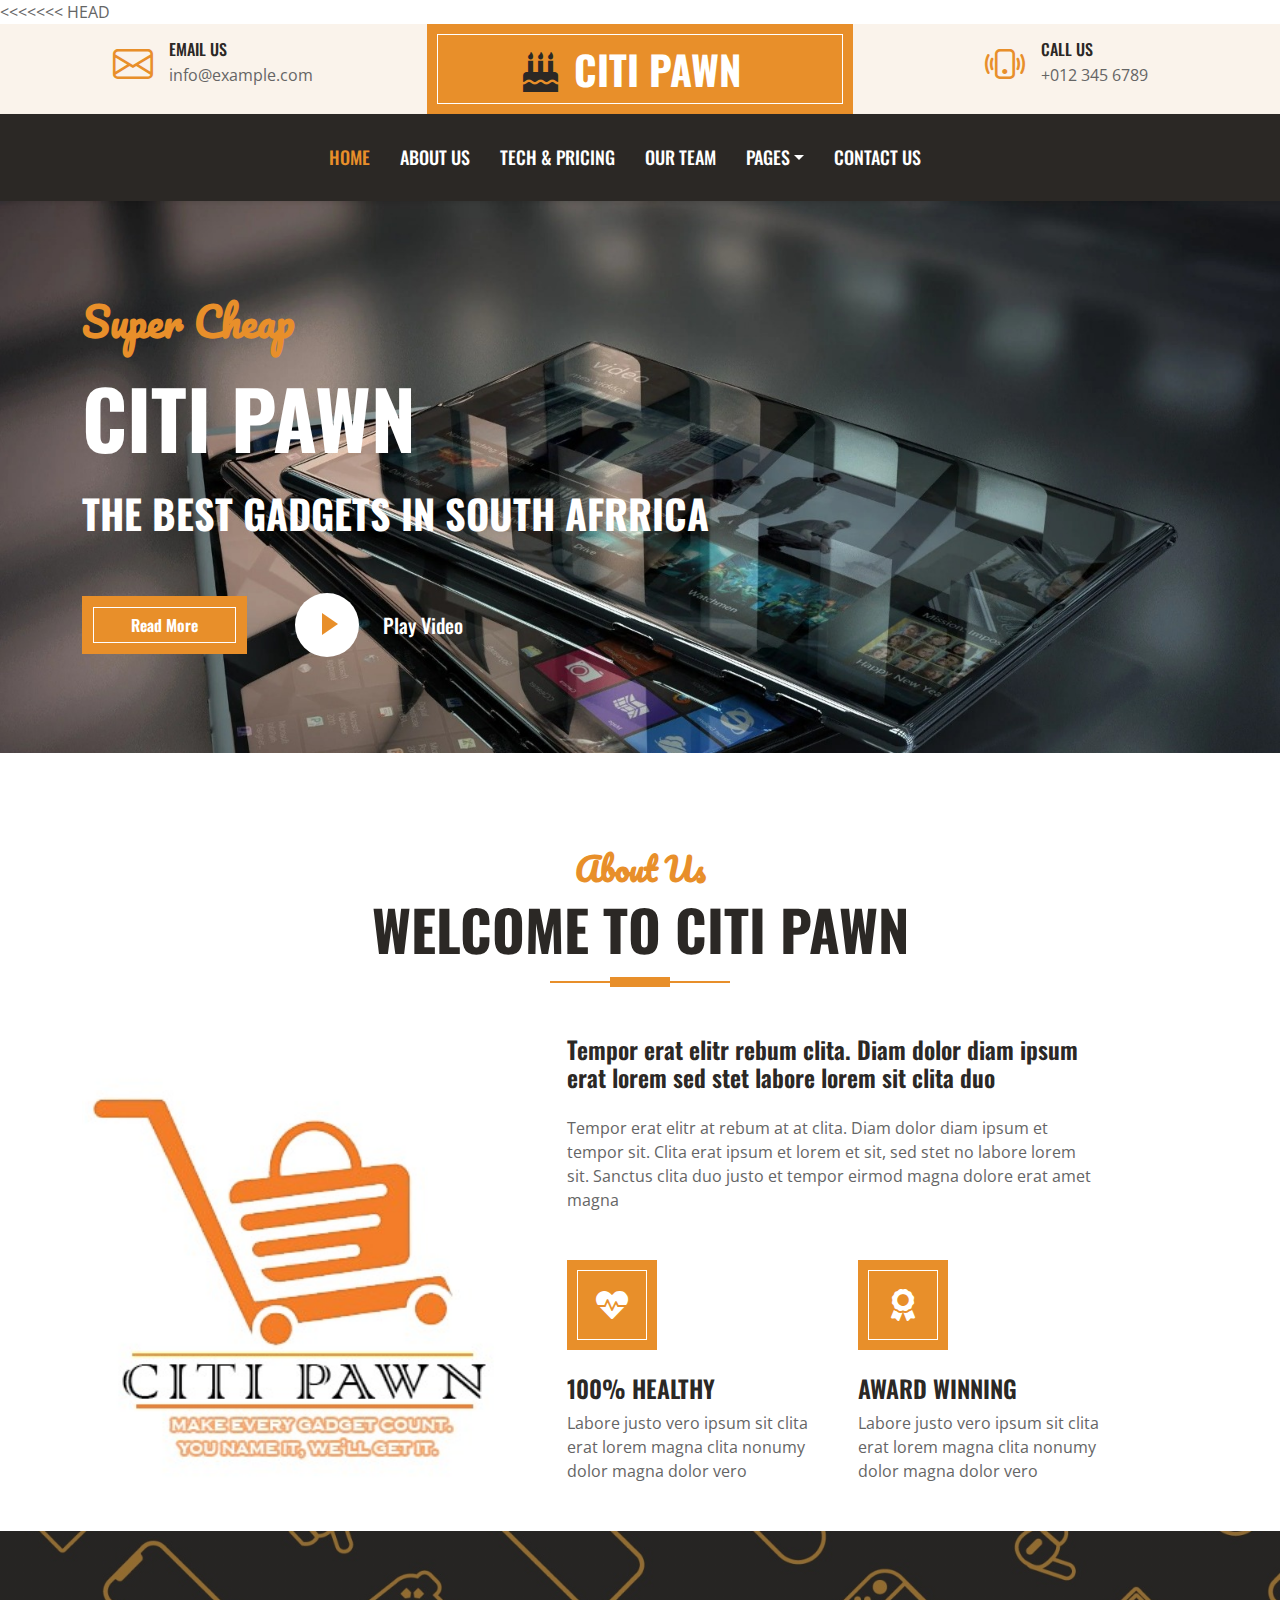
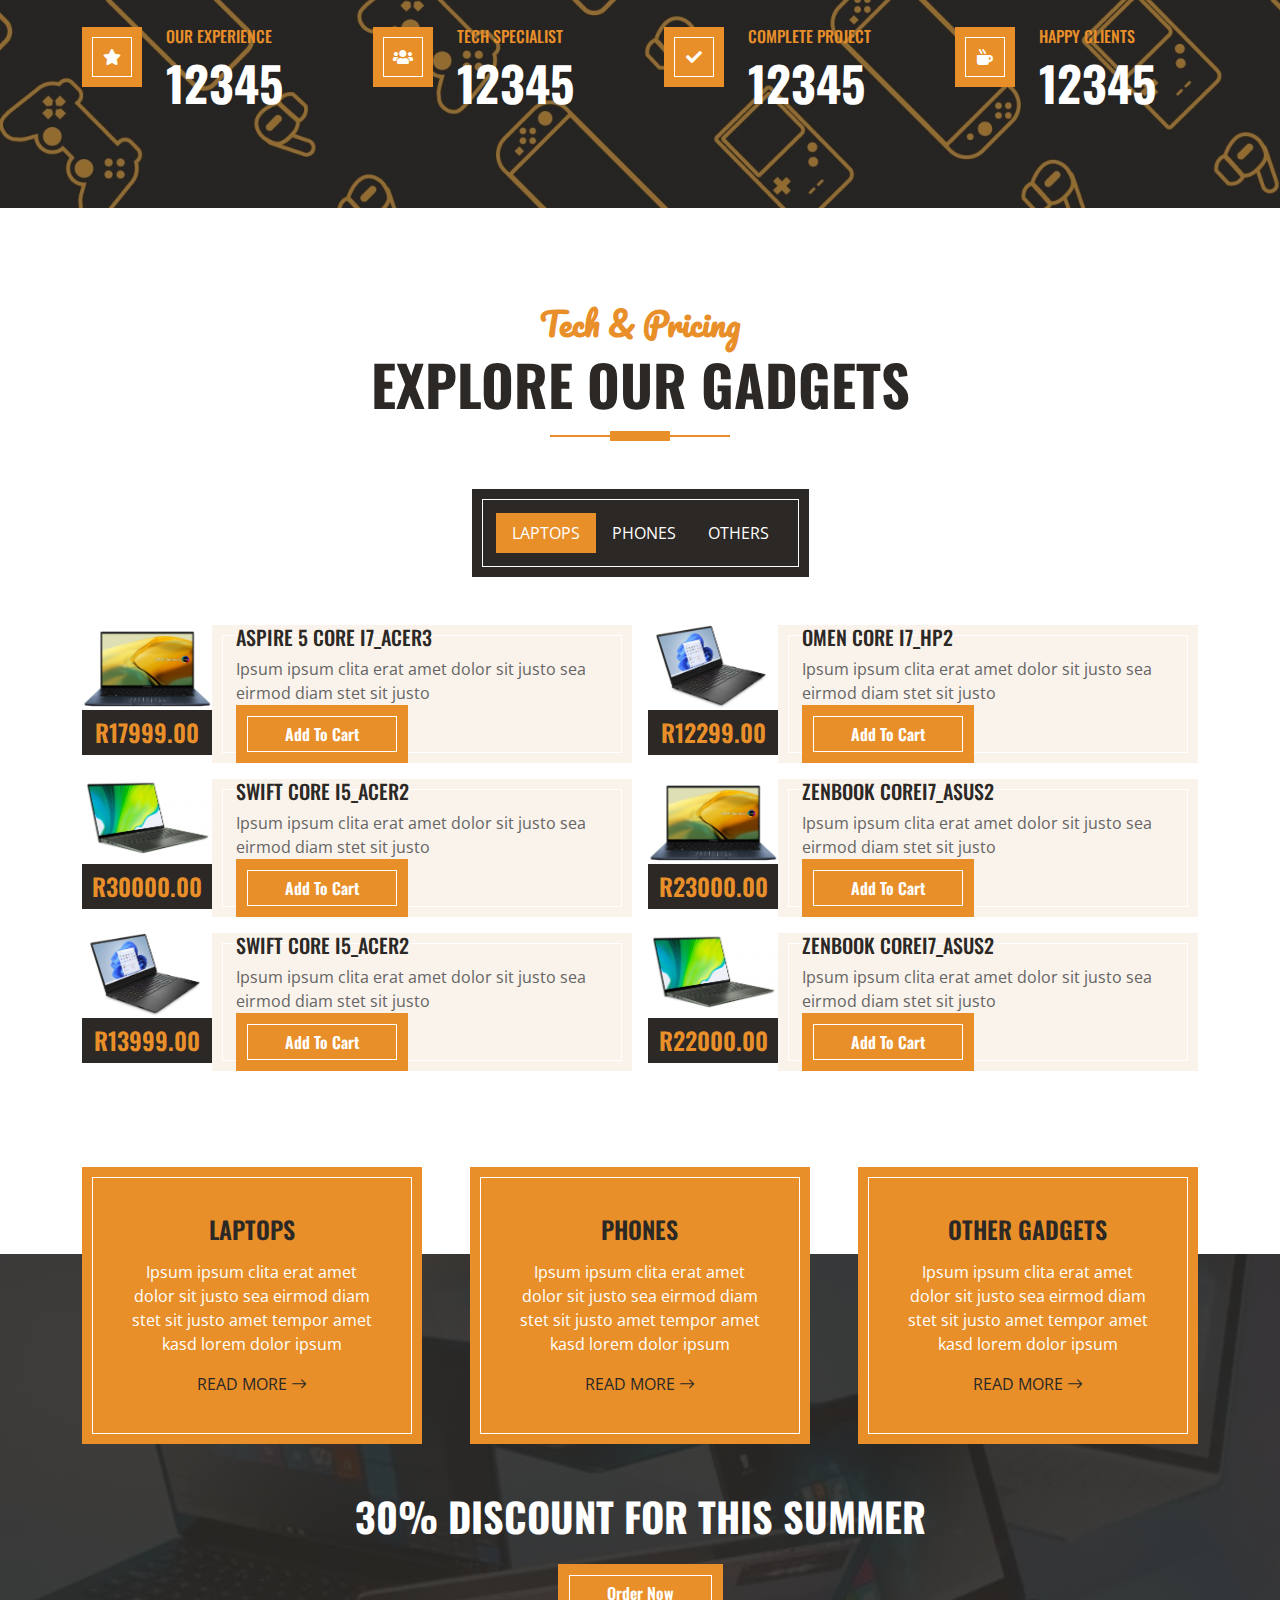
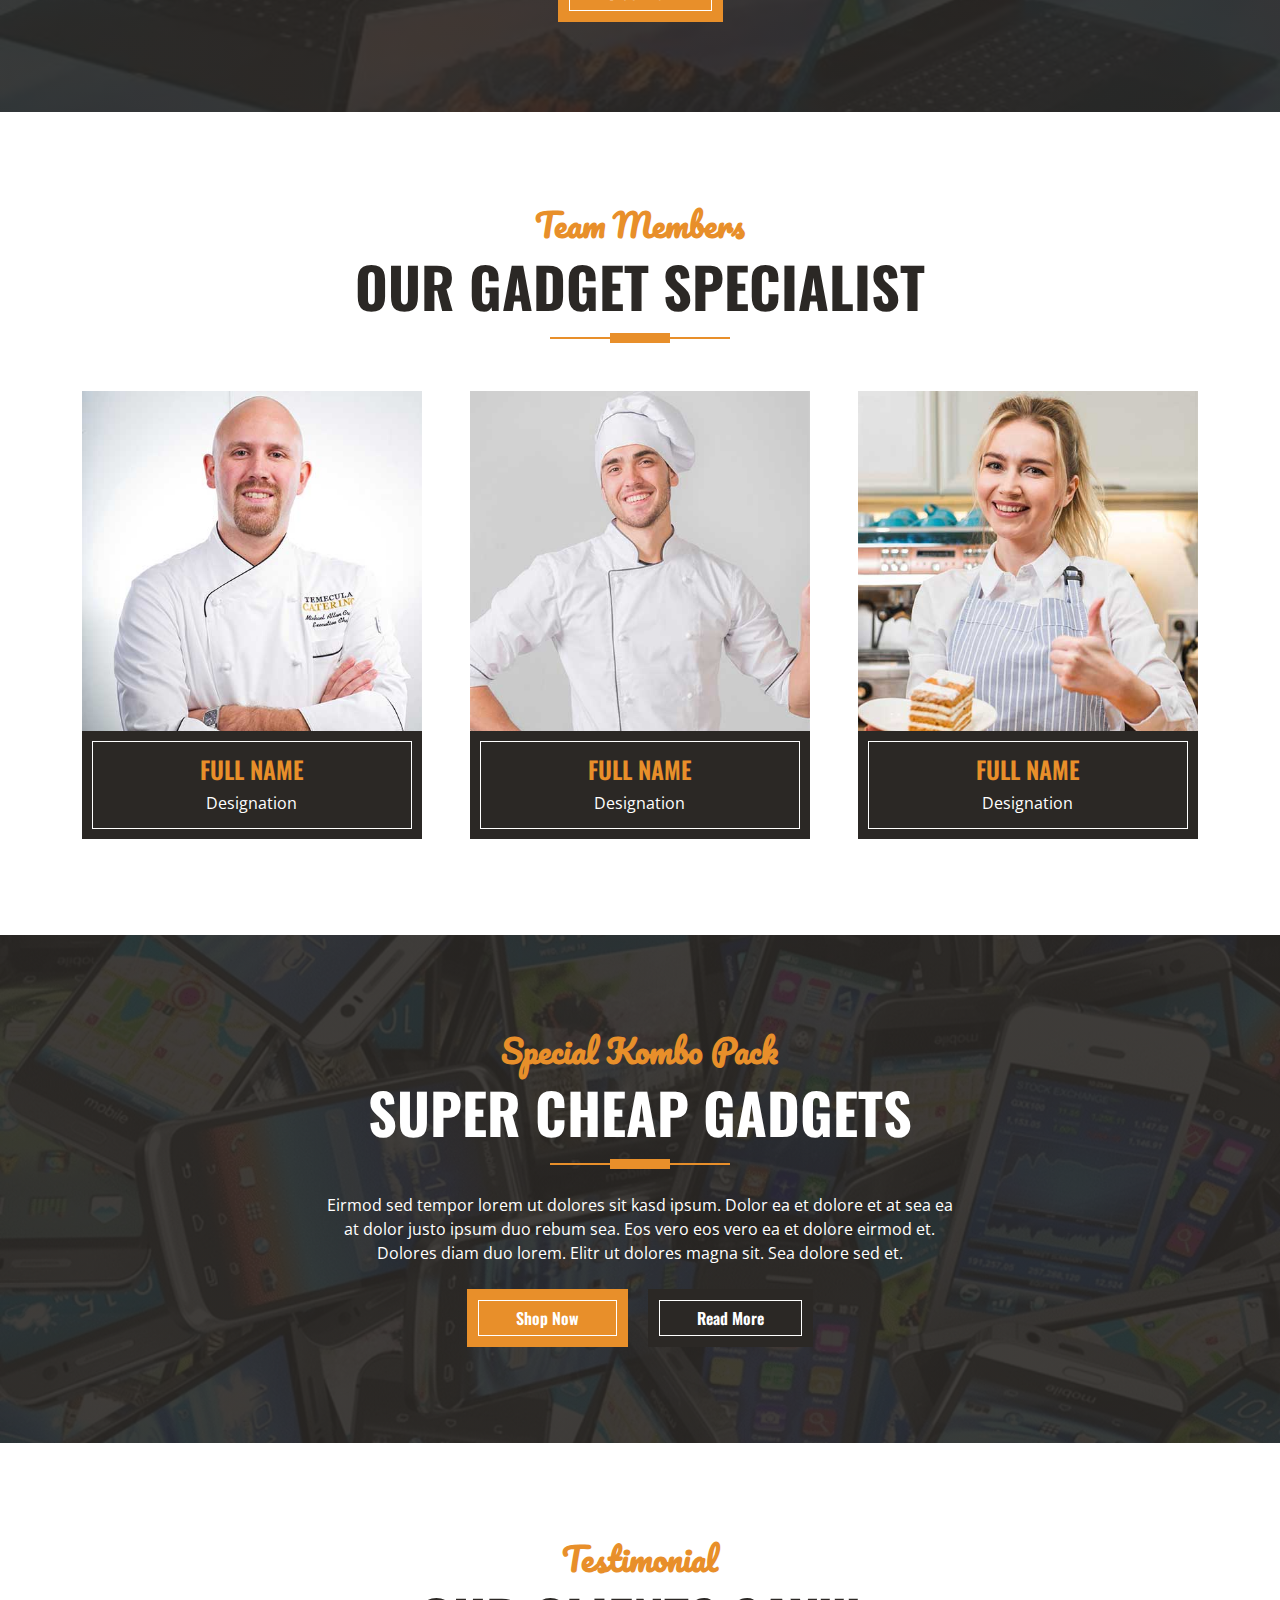
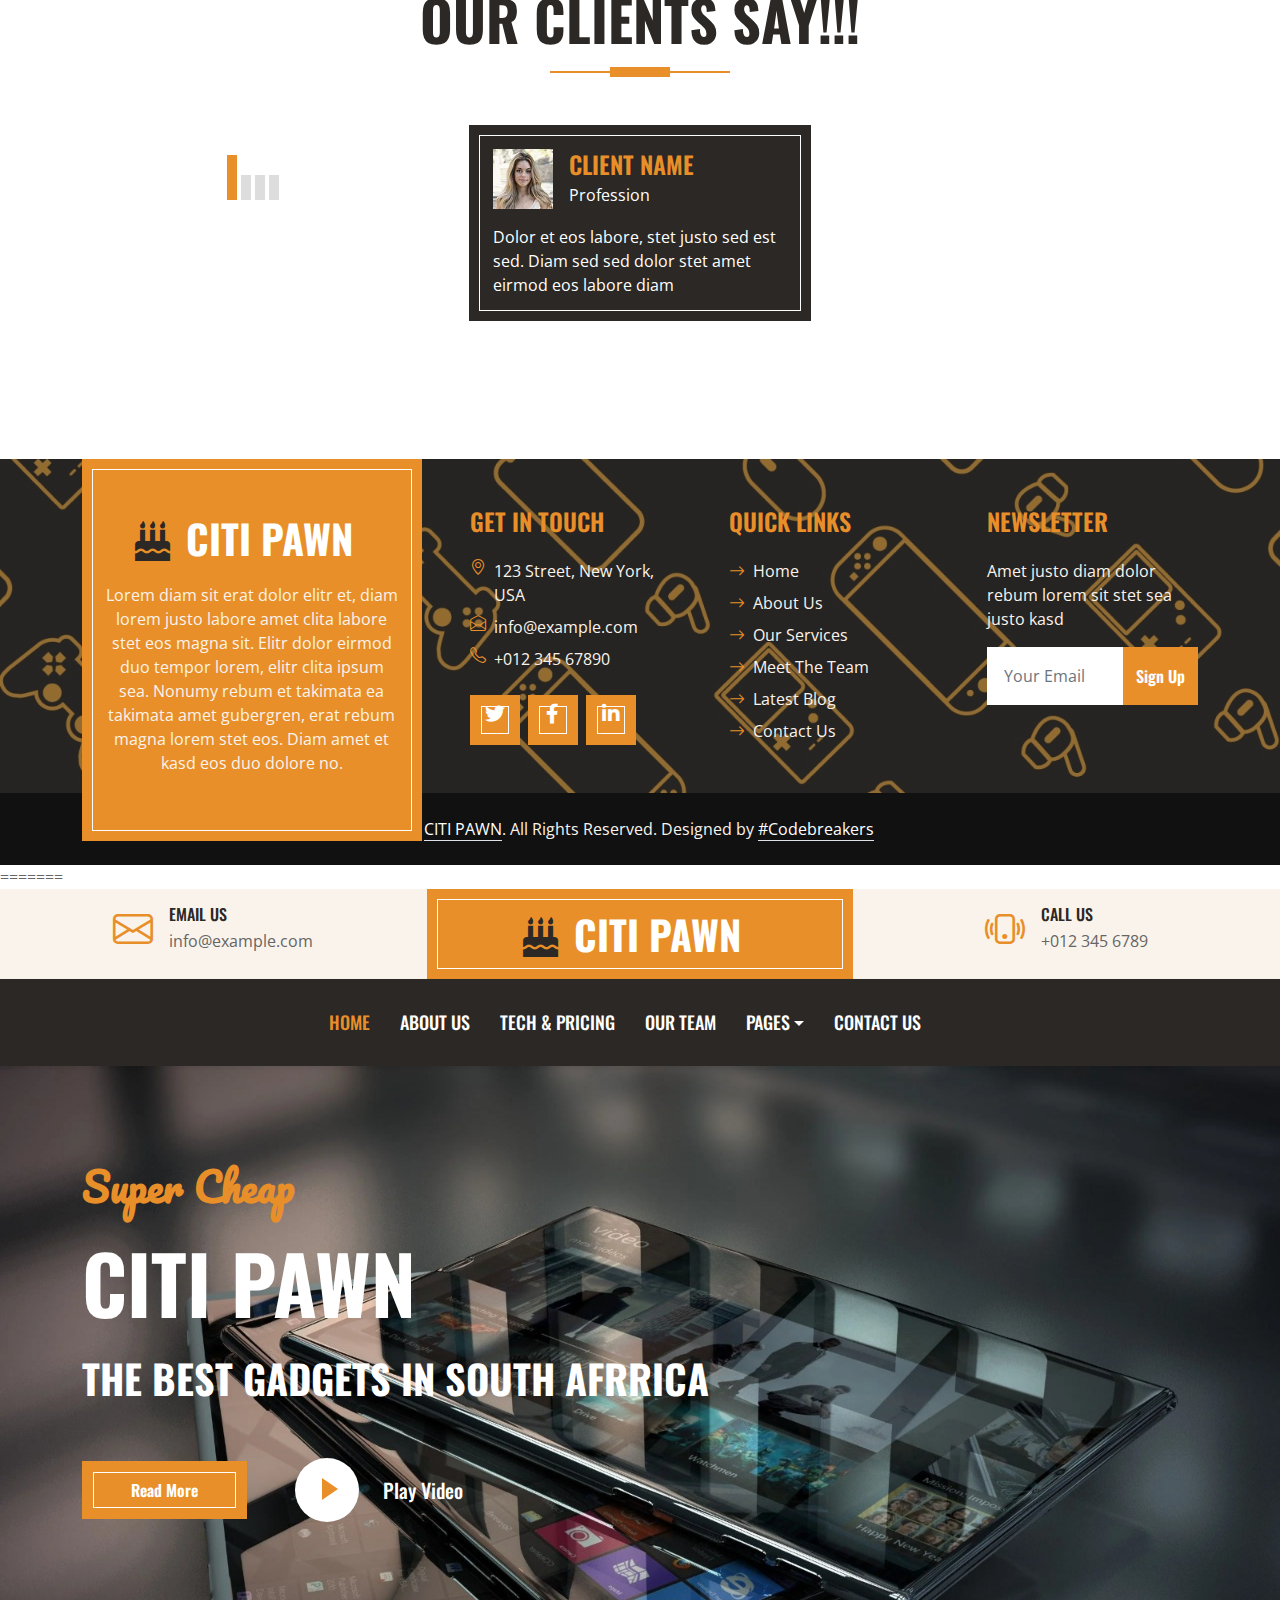
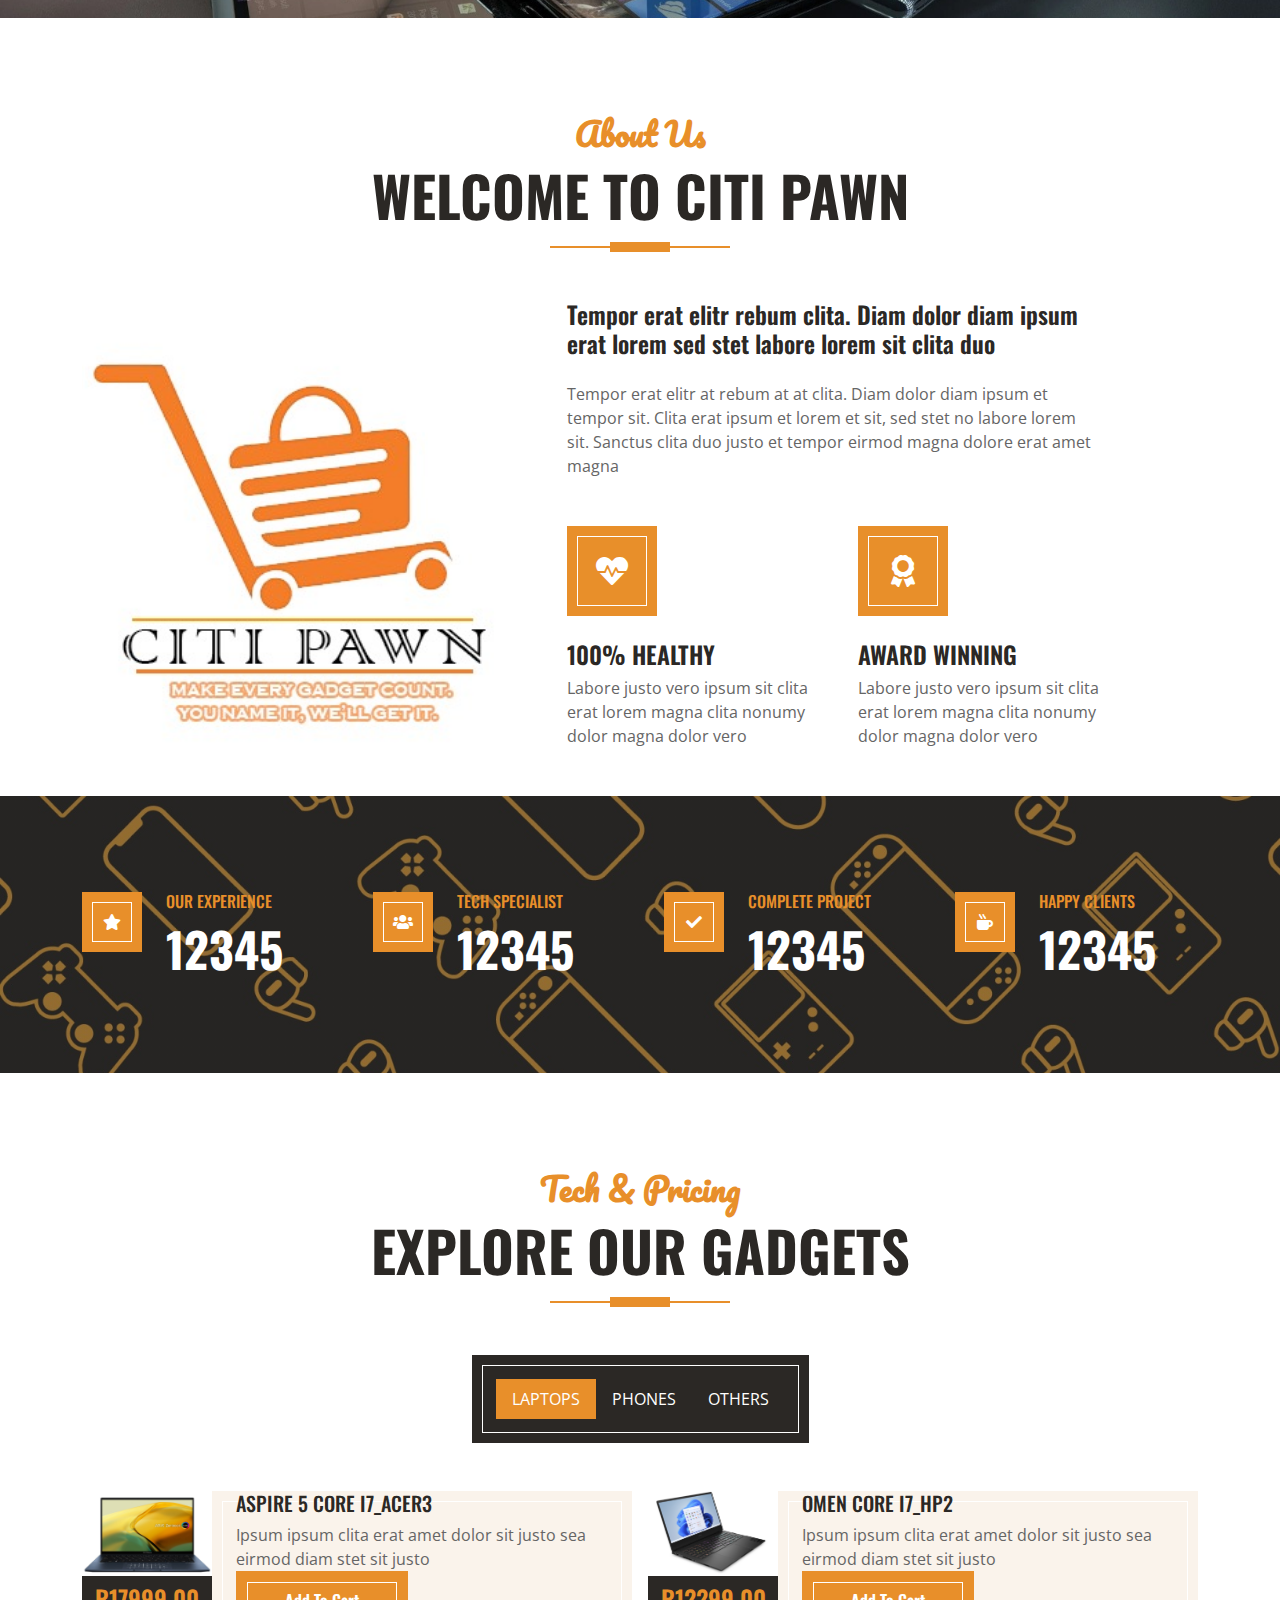
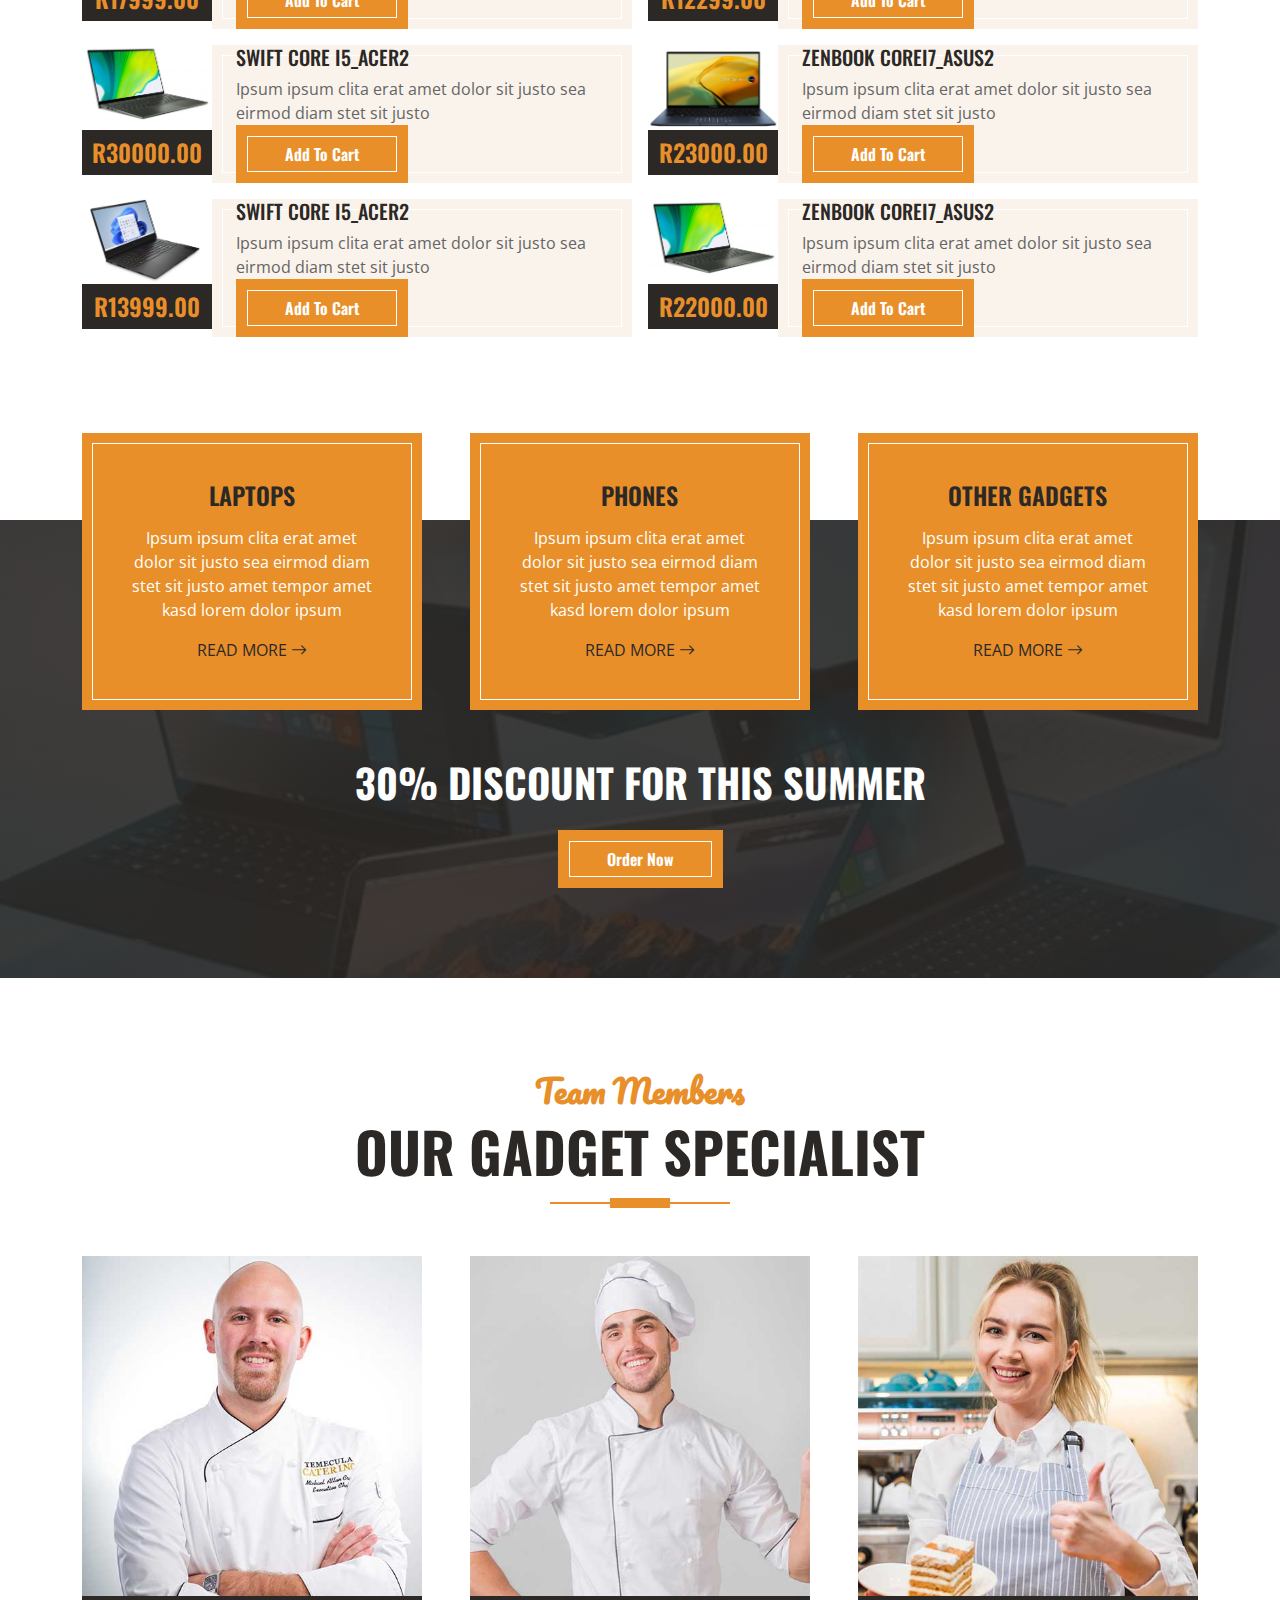
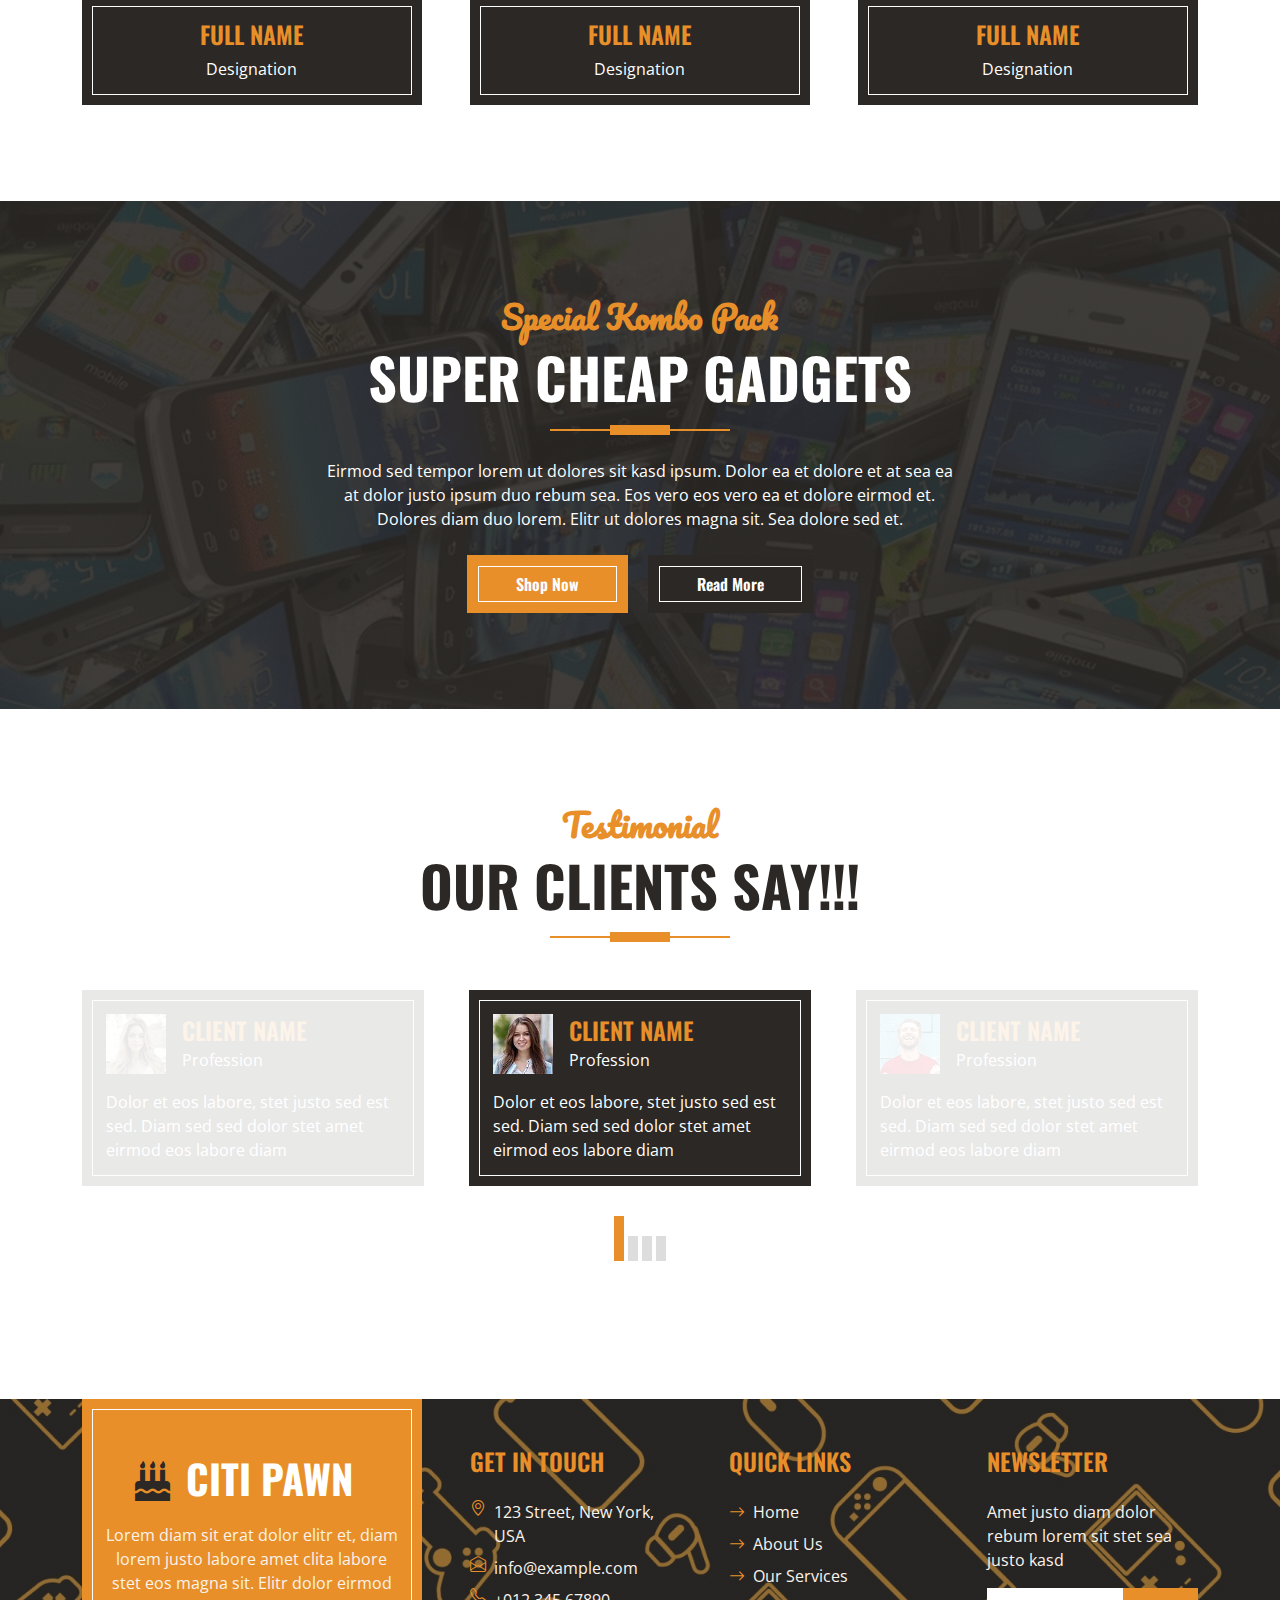
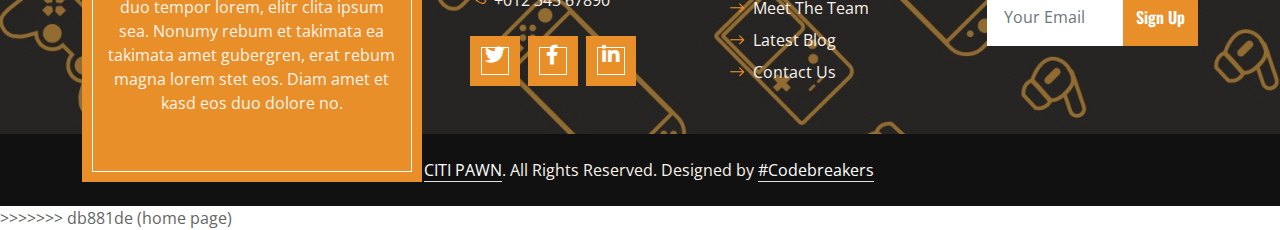
<file: index.html>
<<<<<<< HEAD
<!DOCTYPE html>
<html lang="en">

<head>
    <meta charset="utf-8">
    <title>CITI PAWN</title>
    <meta content="width=device-width, initial-scale=1.0" name="viewport">
    <meta content="Free HTML Templates" name="keywords">
    <meta content="Free HTML Templates" name="description">

    <!-- Favicon -->
    <link href="img/favicon.ico" rel="icon">

    <!-- Google Web Fonts -->
    <link rel="preconnect" href="https://fonts.googleapis.com">
    <link rel="preconnect" href="https://fonts.gstatic.com" crossorigin>
    <link href="https://fonts.googleapis.com/css2?family=Open+Sans:wght@400;600&family=Oswald:wght@500;600;700&family=Pacifico&display=swap" rel="stylesheet"> 

    <!-- Icon Font Stylesheet -->
    <link href="https://cdnjs.cloudflare.com/ajax/libs/font-awesome/5.10.0/css/all.min.css" rel="stylesheet">
    <link href="https://cdn.jsdelivr.net/npm/bootstrap-icons@1.4.1/font/bootstrap-icons.css" rel="stylesheet">

    <!-- Libraries Stylesheet -->
    <link href="lib/owlcarousel/assets/owl.carousel.min.css" rel="stylesheet">

    <!-- Customized Bootstrap Stylesheet -->
    <link href="css/bootstrap.min.css" rel="stylesheet">

    <!-- Template Stylesheet -->
    <link href="css/style.css" rel="stylesheet">
</head>

<body>
    <!-- Topbar Start -->
    <div class="container-fluid px-0 d-none d-lg-block">
        <div class="row gx-0">
            <div class="col-lg-4 text-center bg-secondary py-3">
                <div class="d-inline-flex align-items-center justify-content-center">
                    <i class="bi bi-envelope fs-1 text-primary me-3"></i>
                    <div class="text-start">
                        <h6 class="text-uppercase mb-1">Email Us</h6>
                        <span>info@example.com</span>
                    </div>
                </div>
            </div>
            <div class="col-lg-4 text-center bg-primary border-inner py-3">
                <div class="d-inline-flex align-items-center justify-content-center">
                    <a href="index.html" class="navbar-brand">
                        <h1 class="m-0 text-uppercase text-white"><i class="fa fa-birthday-cake fs-1 text-dark me-3"></i>CITI PAWN</h1>
                    </a>
                </div>
            </div>
            <div class="col-lg-4 text-center bg-secondary py-3">
                <div class="d-inline-flex align-items-center justify-content-center">
                    <i class="bi bi-phone-vibrate fs-1 text-primary me-3"></i>
                    <div class="text-start">
                        <h6 class="text-uppercase mb-1">Call Us</h6>
                        <span>+012 345 6789</span>
                    </div>
                </div>
            </div>
        </div>
    </div>
    <!-- Topbar End -->


    <!-- Navbar Start -->
    <nav class="navbar navbar-expand-lg bg-dark navbar-dark shadow-sm py-3 py-lg-0 px-3 px-lg-0">
        <a href="index.html" class="navbar-brand d-block d-lg-none">
            <h1 class="m-0 text-uppercase text-white"><i class="fa fa-birthday-cake fs-1 text-primary me-3"></i>CITI PAWN</h1>
        </a>
        <button class="navbar-toggler" type="button" data-bs-toggle="collapse" data-bs-target="#navbarCollapse">
            <span class="navbar-toggler-icon"></span>
        </button>
        <div class="collapse navbar-collapse" id="navbarCollapse">
            <div class="navbar-nav ms-auto mx-lg-auto py-0">
                <a href="index.html" class="nav-item nav-link active">Home</a>
                <a href="about.html" class="nav-item nav-link">About Us</a>
                <a href="menu.html" class="nav-item nav-link">Tech & Pricing</a>
                <a href="team.html" class="nav-item nav-link">Our Team</a>
                <div class="nav-item dropdown">
                    <a href="#" class="nav-link dropdown-toggle" data-bs-toggle="dropdown">Pages</a>
                    <div class="dropdown-menu m-0">
                        <a href="service.html" class="dropdown-item">Our Service</a>
                        <a href="testimonial.html" class="dropdown-item">Testimonial</a>
                    </div>
                </div>
                <a href="contact.html" class="nav-item nav-link">Contact Us</a>
                <a href="contact.html" class="nav-item nav-link"><i class="fa-solid fa-cart-shopping fa-fade" style="color: #ffffff;"></i></a>
                
                 </div>
        </div>
    </nav>
    <!-- Navbar End -->


    <!-- Hero Start -->
    <div class="container-fluid bg-primary py-5 mb-5 hero-header">
        <div class="container py-5">
            <div class="row justify-content-start">
                <div class="col-lg-8 text-center text-lg-start">
                    <h1 class="font-secondary text-primary mb-4">Super Cheap</h1>
                    <h1 class="display-1 text-uppercase text-white mb-4">CITI PAWN</h1>
                    <h1 class="text-uppercase text-white">The Best Gadgets In South Afrrica</h1>
                    <div class="d-flex align-items-center justify-content-center justify-content-lg-start pt-5">
                        <a href="" class="btn btn-primary border-inner py-3 px-5 me-5">Read More</a>
                        <button type="button" class="btn-play" data-bs-toggle="modal"
                            data-src="https://www.youtube.com/embed/DWRcNpR6Kdc" data-bs-target="#videoModal">
                            <span></span>
                        </button>
                        <h5 class="font-weight-normal text-white m-0 ms-4 d-none d-sm-block">Play Video</h5>
                    </div>
                </div>
            </div>
        </div>
    </div>
    <!-- Hero End -->


    <!-- Video Modal Start -->
    <div class="modal fade" id="videoModal" tabindex="-1" aria-labelledby="exampleModalLabel" aria-hidden="true">
        <div class="modal-dialog">
            <div class="modal-content rounded-0">
                <div class="modal-header">
                    <h5 class="modal-title" id="exampleModalLabel">Youtube Video</h5>
                    <button type="button" class="btn-close" data-bs-dismiss="modal" aria-label="Close"></button>
                </div>
                <div class="modal-body">
                    <!-- 16:9 aspect ratio -->
                    <div class="ratio ratio-16x9">
                        <iframe class="embed-responsive-item" src="" id="video" allowfullscreen allowscriptaccess="always"
                            allow="autoplay"></iframe>
                    </div>
                </div>
            </div>
        </div>
    </div>
    <!-- Video Modal End -->


    <!-- About Start -->
    <div class="container-fluid pt-5">
        <div class="container">
            <div class="section-title position-relative text-center mx-auto mb-5 pb-3" style="max-width: 600px;">
                <h2 class="text-primary font-secondary">About Us</h2>
                <h1 class="display-4 text-uppercase">Welcome To CITI PAWN</h1>
            </div>
            <div class="row gx-5">
                <div class="col-lg-5 mb-5 mb-lg-0" style="min-height: 360px;">
                    <div class="position-relative h-100">
                        <img class="position-absolute w-100 h-100" src="img/about.png" style="object-fit: cover;">
                    </div>
                </div>
                <div class="col-lg-6 pb-5">
                    <h4 class="mb-4">Tempor erat elitr rebum clita. Diam dolor diam ipsum erat lorem sed stet labore lorem sit clita duo</h4>
                    <p class="mb-5">Tempor erat elitr at rebum at at clita. Diam dolor diam ipsum et tempor sit. Clita erat ipsum et lorem et sit, sed stet no labore lorem sit. Sanctus clita duo justo et tempor eirmod magna dolore erat amet magna</p>
                    <div class="row g-5">
                        <div class="col-sm-6">
                            <div class="d-flex align-items-center justify-content-center bg-primary border-inner mb-4" style="width: 90px; height: 90px;">
                                <i class="fa fa-heartbeat fa-2x text-white"></i>
                            </div>
                            <h4 class="text-uppercase">100% Healthy</h4>
                            <p class="mb-0">Labore justo vero ipsum sit clita erat lorem magna clita nonumy dolor magna dolor vero</p>
                        </div>
                        <div class="col-sm-6">
                            <div class="d-flex align-items-center justify-content-center bg-primary border-inner mb-4" style="width: 90px; height: 90px;">
                                <i class="fa fa-award fa-2x text-white"></i>
                            </div>
                            <h4 class="text-uppercase">Award Winning</h4>
                            <p class="mb-0">Labore justo vero ipsum sit clita erat lorem magna clita nonumy dolor magna dolor vero</p>
                        </div>
                    </div>
                </div>
            </div>
        </div>
    </div>
    <!-- About End -->


    <!-- Facts Start -->
    <div class="container-fluid bg-img py-5 mb-5">
        <div class="container py-5">
            <div class="row gx-5 gy-4">
                <div class="col-lg-3 col-md-6">
                    <div class="d-flex">
                        <div class="bg-primary border-inner d-flex align-items-center justify-content-center mb-3" style="width: 60px; height: 60px;">
                            <i class="fa fa-star text-white"></i>
                        </div>
                        <div class="ps-4">
                            <h6 class="text-primary text-uppercase">Our Experience</h6>
                            <h1 class="display-5 text-white mb-0" data-toggle="counter-up">12345</h1>
                        </div>
                    </div>
                </div>
                <div class="col-lg-3 col-md-6">
                    <div class="d-flex">
                        <div class="bg-primary border-inner d-flex align-items-center justify-content-center mb-3" style="width: 60px; height: 60px;">
                            <i class="fa fa-users text-white"></i>
                        </div>
                        <div class="ps-4">
                            <h6 class="text-primary text-uppercase">Tech Specialist</h6>
                            <h1 class="display-5 text-white mb-0" data-toggle="counter-up">12345</h1>
                        </div>
                    </div>
                </div>
                <div class="col-lg-3 col-md-6">
                    <div class="d-flex">
                        <div class="bg-primary border-inner d-flex align-items-center justify-content-center mb-3" style="width: 60px; height: 60px;">
                            <i class="fa fa-check text-white"></i>
                        </div>
                        <div class="ps-4">
                            <h6 class="text-primary text-uppercase">Complete Project</h6>
                            <h1 class="display-5 text-white mb-0" data-toggle="counter-up">12345</h1>
                        </div>
                    </div>
                </div>
                <div class="col-lg-3 col-md-6">
                    <div class="d-flex">
                        <div class="bg-primary border-inner d-flex align-items-center justify-content-center mb-3" style="width: 60px; height: 60px;">
                            <i class="fa fa-mug-hot text-white"></i>
                        </div>
                        <div class="ps-4">
                            <h6 class="text-primary text-uppercase">Happy Clients</h6>
                            <h1 class="display-5 text-white mb-0" data-toggle="counter-up">12345</h1>
                        </div>
                    </div>
                </div>
            </div>
        </div>
    </div>
    <!-- Facts End -->


    <!-- Products Start -->
    <div class="container-fluid about py-5">
        <div class="container">
            <div class="section-title position-relative text-center mx-auto mb-5 pb-3" style="max-width: 600px;">
                <h2 class="text-primary font-secondary">Tech & Pricing</h2>
                <h1 class="display-4 text-uppercase">Explore Our Gadgets</h1>
            </div>
            <div class="tab-class text-center">
                <ul class="nav nav-pills d-inline-flex justify-content-center bg-dark text-uppercase border-inner p-4 mb-5">
                    <li class="nav-item">
                        <a class="nav-link text-white active" data-bs-toggle="pill" href="#tab-1">Laptops</a>
                    </li>
                    <li class="nav-item">
                        <a class="nav-link text-white" data-bs-toggle="pill" href="#tab-2">Phones</a>
                    </li>
                    <li class="nav-item">
                        <a class="nav-link text-white" data-bs-toggle="pill" href="#tab-3">others</a>
                    </li>
                </ul>
                <div class="tab-content">
                    <div id="tab-1" class="tab-pane fade show p-0 active">
                        <div class="row g-3">
                            <div class="col-lg-6">
                                <div class="d-flex h-100">
                                    <div class="flex-shrink-0">
                                        <img class="img-fluid" src="img/cake-1.jpg" alt="" style="width: 130px; height: 85px;">
                                        <h4 class="bg-dark text-primary p-2 m-0">R17999.00</h4>
                                    </div>
                                    <div class="d-flex flex-column justify-content-center text-start bg-secondary border-inner px-4">
                                        <h5 class="text-uppercase">Aspire 5 Core i7_Acer3</h5>
                                        <span>Ipsum ipsum clita erat amet dolor sit justo sea eirmod diam stet sit justo <br/><a href="" class="btn btn-primary border-inner py-3 px-5">Add To Cart</a></span>
                                    </div>
                                </div>
                            </div>
                            <div class="col-lg-6">
                                <div class="d-flex h-100">
                                    <div class="flex-shrink-0">
                                        <img class="img-fluid" src="img/Omen.PNG" alt="" style="width: 130px; height: 85px;">
                                        <h4 class="bg-dark text-primary p-2 m-0">R12299.00</h4>
                                    </div>
                                    <div class="d-flex flex-column justify-content-center text-start bg-secondary border-inner px-4">
                                        <h5 class="text-uppercase">Omen Core i7_HP2</h5>
                                        <span>Ipsum ipsum clita erat amet dolor sit justo sea eirmod diam stet sit justo  <br/><a href="" class="btn btn-primary border-inner py-3 px-5">Add To Cart</a></span>
                                    </div>
                                </div>
                            </div>
                            <div class="col-lg-6">
                                <div class="d-flex h-100">
                                    <div class="flex-shrink-0">
                                        <img class="img-fluid" src="img/Swift2.PNG" alt="" style="width: 130px; height: 85px;">
                                        <h4 class="bg-dark text-primary p-2 m-0">R30000.00</h4>
                                    </div>
                                    <div class="d-flex flex-column justify-content-center text-start bg-secondary border-inner px-4">
                                        <h5 class="text-uppercase">Swift Core i5_Acer2</h5>
                                        <span>Ipsum ipsum clita erat amet dolor sit justo sea eirmod diam stet sit justo <br/><a href="" class="btn btn-primary border-inner py-3 px-5">Add To Cart</a></span>
                                    </div>
                                </div>
                            </div>
                            <div class="col-lg-6">
                                <div class="d-flex h-100">
                                    <div class="flex-shrink-0">
                                        <img class="img-fluid" src="img/cake-1.jpg" alt="" style="width: 130px; height: 85px;">
                                        <h4 class="bg-dark text-primary p-2 m-0">R23000.00</h4>
                                    </div>
                                    <div class="d-flex flex-column justify-content-center text-start bg-secondary border-inner px-4">
                                        <h5 class="text-uppercase">ZenBook Corei7_Asus2</h5>
                                        <span>Ipsum ipsum clita erat amet dolor sit justo sea eirmod diam stet sit justo <br/><a href="" class="btn btn-primary border-inner py-3 px-5">Add To Cart</a></span>
                                    </div>
                                </div>
                            </div>
                            <div class="col-lg-6">
                                <div class="d-flex h-100">
                                    <div class="flex-shrink-0">
                                        <img class="img-fluid" src="img/Omen.PNG" alt="" style="width: 130px; height: 85px;">
                                        <h4 class="bg-dark text-primary p-2 m-0">R13999.00</h4>
                                    </div>
                                    <div class="d-flex flex-column justify-content-center text-start bg-secondary border-inner px-4">
                                        <h5 class="text-uppercase">Swift Core i5_Acer2</h5>
                                        <span>Ipsum ipsum clita erat amet dolor sit justo sea eirmod diam stet sit justo <br/><a href="" class="btn btn-primary border-inner py-3 px-5">Add To Cart</a></span>
                                    </div>
                                </div>
                            </div>
                            <div class="col-lg-6">
                                <div class="d-flex h-100">
                                    <div class="flex-shrink-0">
                                        <img class="img-fluid" src="img/Swift2.PNG" alt="" style="width: 130px; height: 85px;">
                                        <h4 class="bg-dark text-primary p-2 m-0">R22000.00</h4>
                                    </div>
                                    <div class="d-flex flex-column justify-content-center text-start bg-secondary border-inner px-4">
                                        <h5 class="text-uppercase">ZenBook Corei7_Asus2</h5>
                                        <span>Ipsum ipsum clita erat amet dolor sit justo sea eirmod diam stet sit justo <br/><a href="" class="btn btn-primary border-inner py-3 px-5">Add To Cart</a></span>
                                    </div>
                                </div>
                            </div>
                        </div>
                    </div>
                    <div id="tab-2" class="tab-pane fade show p-0">
                        <div class="row g-3">
                            <div class="col-lg-6">
                                <div class="d-flex h-100">
                                    <div class="flex-shrink-0">
                                        <img class="img-fluid" src="img/u60.PNG" alt="" style="width: 80px; height: 85px;">
                                        <h4 class="bg-dark text-primary p-2 m-0">R5629.00</h4>
                                    </div>
                                    <div class="d-flex flex-column justify-content-center text-start bg-secondary border-inner px-4">
                                        <h5 class="text-uppercase">u60 Dual_Sim Hisense</h5>
                                        <span>Ipsum ipsum clita erat amet dolor sit justo sea eirmod diam stet sit justo <br/><a href="" class="btn btn-primary border-inner py-3 px-5">Add To Cart</a></span>
                                    </div>
                                </div>
                            </div>
                            <div class="col-lg-6">
                                <div class="d-flex h-100">
                                    <div class="flex-shrink-0">
                                        <img class="img-fluid" src="img/A14.PNG" alt="" style="width: 100px; height: 85px;">
                                        <h4 class="bg-dark text-primary p-2 m-0">R1599.00</h4>
                                    </div>
                                    <div class="d-flex flex-column justify-content-center text-start bg-secondary border-inner px-4">
                                        <h5 class="text-uppercase">A14 Dual_Sim SamsungGalaxy</h5>
                                        <span>Ipsum ipsum clita erat amet dolor sit justo sea eirmod diam stet sit justo  <br/><a href="" class="btn btn-primary border-inner py-3 px-5">Add To Cart</a></span>
                                    </div>
                                </div>
                            </div>
                            <div class="col-lg-6">
                                <div class="d-flex h-100">
                                    <div class="flex-shrink-0">
                                        <img class="img-fluid" src="img/u60.PNG" alt="" style="width: 80px; height: 85px;">
                                        <h4 class="bg-dark text-primary p-2 m-0">R2399.00</h4>
                                    </div>
                                    <div class="d-flex flex-column justify-content-center text-start bg-secondary border-inner px-4">
                                        <h5 class="text-uppercase">u60 Dual_Sim Hisense</h5>
                                        <span>Ipsum ipsum clita erat amet dolor sit justo sea eirmod diam stet sit justo  <br/><a href="" class="btn btn-primary border-inner py-3 px-5">Add To Cart</a></span>
                                    </div>
                                </div>
                            </div>
                            <div class="col-lg-6">
                                <div class="d-flex h-100">
                                    <div class="flex-shrink-0">
                                        <img class="img-fluid" src="img/A14.PNG" alt="" style="width: 100px; height: 85px;">
                                        <h4 class="bg-dark text-primary p-2 m-0">R2699.00</h4>
                                    </div>
                                    <div class="d-flex flex-column justify-content-center text-start bg-secondary border-inner px-4">
                                        <h5 class="text-uppercase">A14 Dual_Sim SamsungGalaxy</h5>
                                        <span>Ipsum ipsum clita erat amet dolor sit justo sea eirmod diam stet sit justo  <br/><a href="" class="btn btn-primary border-inner py-3 px-5">Add To Cart</a></span>
                                    </div>
                                </div>
                            </div>
                            <div class="col-lg-6">
                                <div class="d-flex h-100">
                                    <div class="flex-shrink-0">
                                        <img class="img-fluid" src="img/u60.PNG" alt="" style="width: 80px; height: 85px;">
                                        <h4 class="bg-dark text-primary p-2 m-0">R6439.00</h4>
                                    </div>
                                    <div class="d-flex flex-column justify-content-center text-start bg-secondary border-inner px-4">
                                        <h5 class="text-uppercase">A14 Dual_Sim SamsungGalaxy</h5>
                                        <span>Ipsum ipsum clita erat amet dolor sit justo sea eirmod diam stet sit justo  <br/><a href="" class="btn btn-primary border-inner py-3 px-5">Add To Cart</a></span>
                                    </div>
                                </div>
                            </div>
                            <div class="col-lg-6">
                                <div class="d-flex h-100">
                                    <div class="flex-shrink-0">
                                        <img class="img-fluid" src="img/A14.PNG" alt="" style="width: 100px; height: 85px;">
                                        <h4 class="bg-dark text-primary p-2 m-0">R7,999.00</h4>
                                    </div>
                                    <div class="d-flex flex-column justify-content-center text-start bg-secondary border-inner px-4">
                                        <h5 class="text-uppercase">A14 Dual_Sim SamsungGalaxy</h5>
                                        <span>Ipsum ipsum clita erat amet dolor sit justo sea eirmod diam stet sit justo <br/><a href="" class="btn btn-primary border-inner py-3 px-5">Add To Cart</a></span>
                                        
                                    </div>
                                </div>
                            </div>
                        </div>
                    </div>
                    <div id="tab-3" class="tab-pane fade show p-0">
                        <div class="row g-3">
                            <div class="col-lg-6">
                                <div class="d-flex h-100">
                                    <div class="flex-shrink-0">
                                        <img class="img-fluid" src="img/50-Inch.PNG" alt="" style="width: 150px; height: 85px;">
                                        <h4 class="bg-dark text-primary p-2 m-0">R2549.00</h4>
                                    </div>
                                    <div class="d-flex flex-column justify-content-center text-start bg-secondary border-inner px-4">
                                        <h5 class="text-uppercase">32-inch Smart HD LED TV_Hisense</h5>
                                        <span>Ipsum ipsum clita erat amet dolor sit justo sea eirmod diam stet sit justo  <br/><a href="" class="btn btn-primary border-inner py-3 px-5">Add To Cart</a></span>
                                    </div>
                                </div>
                            </div>
                            <div class="col-lg-6">
                                <div class="d-flex h-100">
                                    <div class="flex-shrink-0">
                                        <img class="img-fluid" src="img/43-Inch.PNG" alt="" style="width: 150px; height: 85px;">
                                        <h4 class="bg-dark text-primary p-2 m-0">R3439.00</h4>
                                    </div>
                                    <div class="d-flex flex-column justify-content-center text-start bg-secondary border-inner px-4">
                                        <h5 class="text-uppercase">50-Inch SM Neo QLED_Samsung</h5>
                                        <span>Ipsum ipsum clita erat amet dolor sit justo sea eirmod diam stet sit justo  <br/><a href="" class="btn btn-primary border-inner py-3 px-5">Add To Cart</a></span>
                                    </div>
                                </div>
                            </div>
                            <div class="col-lg-6">
                                <div class="d-flex h-100">
                                    <div class="flex-shrink-0">
                                        <img class="img-fluid" src="img/75-inch.PNG" alt="" style="width: 150px; height: 85px;">
                                        <h4 class="bg-dark text-primary p-2 m-0">R4799.00</h4>
                                    </div>
                                    <div class="d-flex flex-column justify-content-center text-start bg-secondary border-inner px-4">
                                        <h5 class="text-uppercase">32-inch Smart HD LED TV_Hisense</h5>
                                        <span>Ipsum ipsum clita erat amet dolor sit justo sea eirmod diam stet sit justo <br/><a href="" class="btn btn-primary border-inner py-3 px-5">Add To Cart</a></span>
                                    </div>
                                </div>
                            </div>
                            <div class="col-lg-6">
                                <div class="d-flex h-100">
                                    <div class="flex-shrink-0">
                                        <img class="img-fluid" src="img/55-Inch.PNG" alt="" style="width: 150px; height: 85px;">
                                        <h4 class="bg-dark text-primary p-2 m-0">R5549.00</h4>
                                    </div>
                                    <div class="d-flex flex-column justify-content-center text-start bg-secondary border-inner px-4">
                                        <h5 class="text-uppercase">43-Inch SM UHD LED TV_Samsung</h5>
                                        <span>Ipsum ipsum clita erat amet dolor sit justo sea eirmod diam stet sit justo <br/><a href="" class="btn btn-primary border-inner py-3 px-5">Add To Cart</a></span>
                                    </div>
                                </div>
                            </div>
                            <div class="col-lg-6">
                                <div class="d-flex h-100">
                                    <div class="flex-shrink-0">
                                        <img class="img-fluid" src="img/75-inch.PNG" alt="" style="width: 150px; height: 85px;">
                                        <h4 class="bg-dark text-primary p-2 m-0">R6500.00</h4>
                                    </div>
                                    <div class="d-flex flex-column justify-content-center text-start bg-secondary border-inner px-4">
                                        <h5 class="text-uppercase">43-Inch SM UHD LED TV_Samsung</h5>
                                        <span>Ipsum ipsum clita erat amet dolor sit justo sea eirmod diam stet sit justo <br/><a href="" class="btn btn-primary border-inner py-3 px-5">Add To Cart</a></span>
                                    </div>
                                </div>
                            </div>
                            <div class="col-lg-6">
                                <div class="d-flex h-100">
                                    <div class="flex-shrink-0">
                                        <img class="img-fluid" src="img/43-Inch.PNG" alt="" style="width: 150px; height: 85px;">
                                        <h4 class="bg-dark text-primary p-2 m-0">R7,499.00</h4>
                                    </div>
                                    <div class="d-flex flex-column justify-content-center text-start bg-secondary border-inner px-4">
                                        <h5 class="text-uppercase">50-Inch SM Neo QLED_Samsung</h5>
                                        <span>Ipsum ipsum clita erat amet dolor sit justo sea eirmod diam stet sit justo <br/><a href="" class="btn btn-primary border-inner py-3 px-5">Add To Cart</a></span>
                                    </div>
                                </div>
                            </div>
                        </div>
                    </div>
                </div>
            </div>
        </div>
    </div>
    <!-- Products End -->


    <!-- Service Start -->
    <div class="container-fluid service position-relative px-5 mt-5" style="margin-bottom: 135px;">
        <div class="container">
            <div class="row g-5">
                <div class="col-lg-4 col-md-6">
                    <div class="bg-primary border-inner text-center text-white p-5">
                        <h4 class="text-uppercase mb-3">Laptops</h4>
                        <p>Ipsum ipsum clita erat amet dolor sit justo sea eirmod diam stet sit justo amet tempor amet kasd lorem dolor ipsum</p>
                        <a class="text-uppercase text-dark" href="">Read More <i class="bi bi-arrow-right"></i></a>
                    </div>
                </div>
                <div class="col-lg-4 col-md-6">
                    <div class="bg-primary border-inner text-center text-white p-5">
                        <h4 class="text-uppercase mb-3">Phones</h4>
                        <p>Ipsum ipsum clita erat amet dolor sit justo sea eirmod diam stet sit justo amet tempor amet kasd lorem dolor ipsum</p>
                        <a class="text-uppercase text-dark" href="">Read More <i class="bi bi-arrow-right"></i></a>
                    </div>
                </div>
                <div class="col-lg-4 col-md-6">
                    <div class="bg-primary border-inner text-center text-white p-5">
                        <h4 class="text-uppercase mb-3">Other Gadgets</h4>
                        <p>Ipsum ipsum clita erat amet dolor sit justo sea eirmod diam stet sit justo amet tempor amet kasd lorem dolor ipsum</p>
                        <a class="text-uppercase text-dark" href="">Read More <i class="bi bi-arrow-right"></i></a>
                    </div>
                </div>
                <div class="col-lg-12 col-md-6 text-center">
                    <h1 class="text-uppercase text-light mb-4">30% Discount For This Summer</h1>
                    <a href="" class="btn btn-primary border-inner py-3 px-5">Order Now</a>
                </div>
            </div>
        </div>
    </div>
    <!-- Service Start -->


    <!-- Team Start -->
    <div class="container-fluid py-5">
        <div class="container">
            <div class="section-title position-relative text-center mx-auto mb-5 pb-3" style="max-width: 600px;">
                <h2 class="text-primary font-secondary">Team Members</h2>
                <h1 class="display-4 text-uppercase">Our Gadget Specialist</h1>
            </div>
            <div class="row g-5">
                <div class="col-lg-4 col-md-6">
                    <div class="team-item">
                        <div class="position-relative overflow-hidden">
                            <img class="img-fluid w-100" src="img/team-1.jpg" alt="">
                            <div class="team-overlay w-100 h-100 position-absolute top-50 start-50 translate-middle d-flex align-items-center justify-content-center">
                                <div class="d-flex align-items-center justify-content-start">
                                    <a class="btn btn-lg btn-primary btn-lg-square border-inner rounded-0 mx-1" href="#"><i class="fab fa-twitter fw-normal"></i></a>
                                    <a class="btn btn-lg btn-primary btn-lg-square border-inner rounded-0 mx-1" href="#"><i class="fab fa-facebook-f fw-normal"></i></a>
                                    <a class="btn btn-lg btn-primary btn-lg-square border-inner rounded-0 mx-1" href="#"><i class="fab fa-linkedin-in fw-normal"></i></a>
                                </div>
                            </div>
                        </div>
                        <div class="bg-dark border-inner text-center p-4">
                            <h4 class="text-uppercase text-primary">Full Name</h4>
                            <p class="text-white m-0">Designation</p>
                        </div>
                    </div>
                </div>
                <div class="col-lg-4 col-md-6">
                    <div class="team-item">
                        <div class="position-relative overflow-hidden">
                            <img class="img-fluid w-100" src="img/team-2.jpg" alt="">
                            <div class="team-overlay w-100 h-100 position-absolute top-50 start-50 translate-middle d-flex align-items-center justify-content-center">
                                <div class="d-flex align-items-center justify-content-start">
                                    <a class="btn btn-lg btn-primary btn-lg-square border-inner rounded-0 mx-1" href="#"><i class="fab fa-twitter fw-normal"></i></a>
                                    <a class="btn btn-lg btn-primary btn-lg-square border-inner rounded-0 mx-1" href="#"><i class="fab fa-facebook-f fw-normal"></i></a>
                                    <a class="btn btn-lg btn-primary btn-lg-square border-inner rounded-0 mx-1" href="#"><i class="fab fa-linkedin-in fw-normal"></i></a>
                                </div>
                            </div>
                        </div>
                        <div class="bg-dark border-inner text-center p-4">
                            <h4 class="text-uppercase text-primary">Full Name</h4>
                            <p class="text-white m-0">Designation</p>
                        </div>
                    </div>
                </div>
                <div class="col-lg-4 col-md-6">
                    <div class="team-item">
                        <div class="position-relative overflow-hidden">
                            <img class="img-fluid w-100" src="img/team-3.jpg" alt="">
                            <div class="team-overlay w-100 h-100 position-absolute top-50 start-50 translate-middle d-flex align-items-center justify-content-center">
                                <div class="d-flex align-items-center justify-content-start">
                                    <a class="btn btn-lg btn-primary btn-lg-square border-inner rounded-0 mx-1" href="#"><i class="fab fa-twitter fw-normal"></i></a>
                                    <a class="btn btn-lg btn-primary btn-lg-square border-inner rounded-0 mx-1" href="#"><i class="fab fa-facebook-f fw-normal"></i></a>
                                    <a class="btn btn-lg btn-primary btn-lg-square border-inner rounded-0 mx-1" href="#"><i class="fab fa-linkedin-in fw-normal"></i></a>
                                </div>
                            </div>
                        </div>
                        <div class="bg-dark border-inner text-center p-4">
                            <h4 class="text-uppercase text-primary">Full Name</h4>
                            <p class="text-white m-0">Designation</p>
                        </div>
                    </div>
                </div>
            </div>
        </div>
    </div>
    <!-- Team End -->


    <!-- Offer Start -->
    <div class="container-fluid bg-offer my-5 py-5">
        <div class="container py-5">
            <div class="row gx-5 justify-content-center">
                <div class="col-lg-7 text-center">
                    <div class="section-title position-relative text-center mx-auto mb-4 pb-3" style="max-width: 600px;">
                        <h2 class="text-primary font-secondary">Special Kombo Pack</h2>
                        <h1 class="display-4 text-uppercase text-white">Super Cheap Gadgets</h1>
                    </div>
                    <p class="text-white mb-4">Eirmod sed tempor lorem ut dolores sit kasd ipsum. Dolor ea et dolore et at sea ea at dolor justo ipsum duo rebum sea. Eos vero eos vero ea et dolore eirmod et. Dolores diam duo lorem. Elitr ut dolores magna sit. Sea dolore sed et.</p>
                    <a href="" class="btn btn-primary border-inner py-3 px-5 me-3">Shop Now</a>
                    <a href="" class="btn btn-dark border-inner py-3 px-5">Read More</a>
                </div>
            </div>
        </div>
    </div>
    <!-- Offer End -->


    <!-- Testimonial Start -->
    <div class="container-fluid py-5">
        <div class="container">
            <div class="section-title position-relative text-center mx-auto mb-5 pb-3" style="max-width: 600px;">
                <h2 class="text-primary font-secondary">Testimonial</h2>
                <h1 class="display-4 text-uppercase">Our Clients Say!!!</h1>
            </div>
            <div class="owl-carousel testimonial-carousel">
                <div class="testimonial-item bg-dark text-white border-inner p-4">
                    <div class="d-flex align-items-center mb-3">
                        <img class="img-fluid flex-shrink-0" src="img/testimonial-1.jpg" style="width: 60px; height: 60px;">
                        <div class="ps-3">
                            <h4 class="text-primary text-uppercase mb-1">Client Name</h4>
                            <span>Profession</span>
                        </div>
                    </div>
                    <p class="mb-0">Dolor et eos labore, stet justo sed est sed. Diam sed sed dolor stet amet eirmod eos labore diam
                    </p>
                </div>
                <div class="testimonial-item bg-dark text-white border-inner p-4">
                    <div class="d-flex align-items-center mb-3">
                        <img class="img-fluid flex-shrink-0" src="img/testimonial-2.jpg" style="width: 60px; height: 60px;">
                        <div class="ps-3">
                            <h4 class="text-primary text-uppercase mb-1">Client Name</h4>
                            <span>Profession</span>
                        </div>
                    </div>
                    <p class="mb-0">Dolor et eos labore, stet justo sed est sed. Diam sed sed dolor stet amet eirmod eos labore diam
                    </p>
                </div>
                <div class="testimonial-item bg-dark text-white border-inner p-4">
                    <div class="d-flex align-items-center mb-3">
                        <img class="img-fluid flex-shrink-0" src="img/testimonial-3.jpg" style="width: 60px; height: 60px;">
                        <div class="ps-3">
                            <h4 class="text-primary text-uppercase mb-1">Client Name</h4>
                            <span>Profession</span>
                        </div>
                    </div>
                    <p class="mb-0">Dolor et eos labore, stet justo sed est sed. Diam sed sed dolor stet amet eirmod eos labore diam
                    </p>
                </div>
                <div class="testimonial-item bg-dark text-white border-inner p-4">
                    <div class="d-flex align-items-center mb-3">
                        <img class="img-fluid flex-shrink-0" src="img/testimonial-4.jpg" style="width: 60px; height: 60px;">
                        <div class="ps-3">
                            <h4 class="text-primary text-uppercase mb-1">Client Name</h4>
                            <span>Profession</span>
                        </div>
                    </div>
                    <p class="mb-0">Dolor et eos labore, stet justo sed est sed. Diam sed sed dolor stet amet eirmod eos labore diam
                    </p>
                </div>
            </div>
        </div>
    </div>
    <!-- Testimonial End -->
    

    <!-- Footer Start -->
    <div class="container-fluid bg-img text-secondary" style="margin-top: 90px">
        <div class="container">
            <div class="row gx-5">
                <div class="col-lg-4 col-md-6 mb-lg-n5">
                    <div class="d-flex flex-column align-items-center justify-content-center text-center h-100 bg-primary border-inner p-4">
                        <a href="index.html" class="navbar-brand">
                            <h1 class="m-0 text-uppercase text-white"><i class="fa fa-birthday-cake fs-1 text-dark me-3"></i>CITI PAWN</h1>
                        </a>
                        <p class="mt-3">Lorem diam sit erat dolor elitr et, diam lorem justo labore amet clita labore stet eos magna sit. Elitr dolor eirmod duo tempor lorem, elitr clita ipsum sea. Nonumy rebum et takimata ea takimata amet gubergren, erat rebum magna lorem stet eos. Diam amet et kasd eos duo dolore no.</p>
                    </div>
                </div>
                <div class="col-lg-8 col-md-6">
                    <div class="row gx-5">
                        <div class="col-lg-4 col-md-12 pt-5 mb-5">
                            <h4 class="text-primary text-uppercase mb-4">Get In Touch</h4>
                            <div class="d-flex mb-2">
                                <i class="bi bi-geo-alt text-primary me-2"></i>
                                <p class="mb-0">123 Street, New York, USA</p>
                            </div>
                            <div class="d-flex mb-2">
                                <i class="bi bi-envelope-open text-primary me-2"></i>
                                <p class="mb-0">info@example.com</p>
                            </div>
                            <div class="d-flex mb-2">
                                <i class="bi bi-telephone text-primary me-2"></i>
                                <p class="mb-0">+012 345 67890</p>
                            </div>
                            <div class="d-flex mt-4">
                                <a class="btn btn-lg btn-primary btn-lg-square border-inner rounded-0 me-2" href="#"><i class="fab fa-twitter fw-normal"></i></a>
                                <a class="btn btn-lg btn-primary btn-lg-square border-inner rounded-0 me-2" href="#"><i class="fab fa-facebook-f fw-normal"></i></a>
                                <a class="btn btn-lg btn-primary btn-lg-square border-inner rounded-0 me-2" href="#"><i class="fab fa-linkedin-in fw-normal"></i></a>
                            </div>
                        </div>
                        <div class="col-lg-4 col-md-12 pt-0 pt-lg-5 mb-5">
                            <h4 class="text-primary text-uppercase mb-4">Quick Links</h4>
                            <div class="d-flex flex-column justify-content-start">
                                <a class="text-secondary mb-2" href="#"><i class="bi bi-arrow-right text-primary me-2"></i>Home</a>
                                <a class="text-secondary mb-2" href="#"><i class="bi bi-arrow-right text-primary me-2"></i>About Us</a>
                                <a class="text-secondary mb-2" href="#"><i class="bi bi-arrow-right text-primary me-2"></i>Our Services</a>
                                <a class="text-secondary mb-2" href="#"><i class="bi bi-arrow-right text-primary me-2"></i>Meet The Team</a>
                                <a class="text-secondary mb-2" href="#"><i class="bi bi-arrow-right text-primary me-2"></i>Latest Blog</a>
                                <a class="text-secondary" href="#"><i class="bi bi-arrow-right text-primary me-2"></i>Contact Us</a>
                            </div>
                        </div>
                        <div class="col-lg-4 col-md-12 pt-0 pt-lg-5 mb-5">
                            <h4 class="text-primary text-uppercase mb-4">Newsletter</h4>
                            <p>Amet justo diam dolor rebum lorem sit stet sea justo kasd</p>
                            <form action="">
                                <div class="input-group">
                                    <input type="text" class="form-control border-white p-3" placeholder="Your Email">
                                    <button class="btn btn-primary">Sign Up</button>
                                </div>
                            </form>
                        </div>
                    </div>
                </div>
            </div>
        </div>
    </div>
    <div class="container-fluid text-secondary py-4" style="background: #111111;">
        <div class="container text-center">
            <p class="mb-0">&copy; <a class="text-white border-bottom" href="#">CITI PAWN</a>. All Rights Reserved. Designed by <a class="text-white border-bottom" href="https://htmlcodex.com">#Codebreakers</a></p>
        </div>
    </div>
    <!-- Footer End -->


    <!-- Back to Top -->
    <a href="#" class="btn btn-primary border-inner py-3 fs-4 back-to-top"><i class="bi bi-arrow-up"></i></a>


    <!-- JavaScript Libraries -->
    <script src="https://code.jquery.com/jquery-3.4.1.min.js"></script>
    <script src="https://cdn.jsdelivr.net/npm/bootstrap@5.0.0/dist/js/bootstrap.bundle.min.js"></script>
    <script src="lib/easing/easing.min.js"></script>
    <script src="lib/waypoints/waypoints.min.js"></script>
    <script src="lib/counterup/counterup.min.js"></script>
    <script src="lib/owlcarousel/owl.carousel.min.js"></script>

    <!-- Template Javascript -->
    <script src="js/main.js"></script>
</body>

=======
<!DOCTYPE html>
<html lang="en">

<head>
    <meta charset="utf-8">
    <title>CITI PAWN</title>
    <meta content="width=device-width, initial-scale=1.0" name="viewport">
    <meta content="Free HTML Templates" name="keywords">
    <meta content="Free HTML Templates" name="description">

    <!-- Favicon -->
    <link href="img/favicon.ico" rel="icon">

    <!-- Google Web Fonts -->
    <link rel="preconnect" href="https://fonts.googleapis.com">
    <link rel="preconnect" href="https://fonts.gstatic.com" crossorigin>
    <link href="https://fonts.googleapis.com/css2?family=Open+Sans:wght@400;600&family=Oswald:wght@500;600;700&family=Pacifico&display=swap" rel="stylesheet"> 

    <!-- Icon Font Stylesheet -->
    <link href="https://cdnjs.cloudflare.com/ajax/libs/font-awesome/5.10.0/css/all.min.css" rel="stylesheet">
    <link href="https://cdn.jsdelivr.net/npm/bootstrap-icons@1.4.1/font/bootstrap-icons.css" rel="stylesheet">

    <!-- Libraries Stylesheet -->
    <link href="lib/owlcarousel/assets/owl.carousel.min.css" rel="stylesheet">

    <!-- Customized Bootstrap Stylesheet -->
    <link href="css/bootstrap.min.css" rel="stylesheet">

    <!-- Template Stylesheet -->
    <link href="css/style.css" rel="stylesheet">
</head>

<body>
    <!-- Topbar Start -->
    <div class="container-fluid px-0 d-none d-lg-block">
        <div class="row gx-0">
            <div class="col-lg-4 text-center bg-secondary py-3">
                <div class="d-inline-flex align-items-center justify-content-center">
                    <i class="bi bi-envelope fs-1 text-primary me-3"></i>
                    <div class="text-start">
                        <h6 class="text-uppercase mb-1">Email Us</h6>
                        <span>info@example.com</span>
                    </div>
                </div>
            </div>
            <div class="col-lg-4 text-center bg-primary border-inner py-3">
                <div class="d-inline-flex align-items-center justify-content-center">
                    <a href="index.html" class="navbar-brand">
                        <h1 class="m-0 text-uppercase text-white"><i class="fa fa-birthday-cake fs-1 text-dark me-3"></i>CITI PAWN</h1>
                    </a>
                </div>
            </div>
            <div class="col-lg-4 text-center bg-secondary py-3">
                <div class="d-inline-flex align-items-center justify-content-center">
                    <i class="bi bi-phone-vibrate fs-1 text-primary me-3"></i>
                    <div class="text-start">
                        <h6 class="text-uppercase mb-1">Call Us</h6>
                        <span>+012 345 6789</span>
                    </div>
                </div>
            </div>
        </div>
    </div>
    <!-- Topbar End -->


    <!-- Navbar Start -->
    <nav class="navbar navbar-expand-lg bg-dark navbar-dark shadow-sm py-3 py-lg-0 px-3 px-lg-0">
        <a href="index.html" class="navbar-brand d-block d-lg-none">
            <h1 class="m-0 text-uppercase text-white"><i class="fa fa-birthday-cake fs-1 text-primary me-3"></i>CITI PAWN</h1>
        </a>
        <button class="navbar-toggler" type="button" data-bs-toggle="collapse" data-bs-target="#navbarCollapse">
            <span class="navbar-toggler-icon"></span>
        </button>
        <div class="collapse navbar-collapse" id="navbarCollapse">
            <div class="navbar-nav ms-auto mx-lg-auto py-0">
                <a href="index.html" class="nav-item nav-link active">Home</a>
                <a href="about.html" class="nav-item nav-link">About Us</a>
                <a href="menu.html" class="nav-item nav-link">Tech & Pricing</a>
                <a href="team.html" class="nav-item nav-link">Our Team</a>
                <div class="nav-item dropdown">
                    <a href="#" class="nav-link dropdown-toggle" data-bs-toggle="dropdown">Pages</a>
                    <div class="dropdown-menu m-0">
                        <a href="service.html" class="dropdown-item">Our Service</a>
                        <a href="testimonial.html" class="dropdown-item">Testimonial</a>
                    </div>
                </div>
                <a href="contact.html" class="nav-item nav-link">Contact Us</a>
                <a href="contact.html" class="nav-item nav-link"><i class="fa-solid fa-cart-shopping fa-fade" style="color: #ffffff;"></i></a>
                
                 </div>
        </div>
    </nav>
    <!-- Navbar End -->


    <!-- Hero Start -->
    <div class="container-fluid bg-primary py-5 mb-5 hero-header">
        <div class="container py-5">
            <div class="row justify-content-start">
                <div class="col-lg-8 text-center text-lg-start">
                    <h1 class="font-secondary text-primary mb-4">Super Cheap</h1>
                    <h1 class="display-1 text-uppercase text-white mb-4">CITI PAWN</h1>
                    <h1 class="text-uppercase text-white">The Best Gadgets In South Afrrica</h1>
                    <div class="d-flex align-items-center justify-content-center justify-content-lg-start pt-5">
                        <a href="" class="btn btn-primary border-inner py-3 px-5 me-5">Read More</a>
                        <button type="button" class="btn-play" data-bs-toggle="modal"
                            data-src="https://www.youtube.com/embed/DWRcNpR6Kdc" data-bs-target="#videoModal">
                            <span></span>
                        </button>
                        <h5 class="font-weight-normal text-white m-0 ms-4 d-none d-sm-block">Play Video</h5>
                    </div>
                </div>
            </div>
        </div>
    </div>
    <!-- Hero End -->


    <!-- Video Modal Start -->
    <div class="modal fade" id="videoModal" tabindex="-1" aria-labelledby="exampleModalLabel" aria-hidden="true">
        <div class="modal-dialog">
            <div class="modal-content rounded-0">
                <div class="modal-header">
                    <h5 class="modal-title" id="exampleModalLabel">Youtube Video</h5>
                    <button type="button" class="btn-close" data-bs-dismiss="modal" aria-label="Close"></button>
                </div>
                <div class="modal-body">
                    <!-- 16:9 aspect ratio -->
                    <div class="ratio ratio-16x9">
                        <iframe class="embed-responsive-item" src="" id="video" allowfullscreen allowscriptaccess="always"
                            allow="autoplay"></iframe>
                    </div>
                </div>
            </div>
        </div>
    </div>
    <!-- Video Modal End -->


    <!-- About Start -->
    <div class="container-fluid pt-5">
        <div class="container">
            <div class="section-title position-relative text-center mx-auto mb-5 pb-3" style="max-width: 600px;">
                <h2 class="text-primary font-secondary">About Us</h2>
                <h1 class="display-4 text-uppercase">Welcome To CITI PAWN</h1>
            </div>
            <div class="row gx-5">
                <div class="col-lg-5 mb-5 mb-lg-0" style="min-height: 360px;">
                    <div class="position-relative h-100">
                        <img class="position-absolute w-100 h-100" src="img/about.png" style="object-fit: cover;">
                    </div>
                </div>
                <div class="col-lg-6 pb-5">
                    <h4 class="mb-4">Tempor erat elitr rebum clita. Diam dolor diam ipsum erat lorem sed stet labore lorem sit clita duo</h4>
                    <p class="mb-5">Tempor erat elitr at rebum at at clita. Diam dolor diam ipsum et tempor sit. Clita erat ipsum et lorem et sit, sed stet no labore lorem sit. Sanctus clita duo justo et tempor eirmod magna dolore erat amet magna</p>
                    <div class="row g-5">
                        <div class="col-sm-6">
                            <div class="d-flex align-items-center justify-content-center bg-primary border-inner mb-4" style="width: 90px; height: 90px;">
                                <i class="fa fa-heartbeat fa-2x text-white"></i>
                            </div>
                            <h4 class="text-uppercase">100% Healthy</h4>
                            <p class="mb-0">Labore justo vero ipsum sit clita erat lorem magna clita nonumy dolor magna dolor vero</p>
                        </div>
                        <div class="col-sm-6">
                            <div class="d-flex align-items-center justify-content-center bg-primary border-inner mb-4" style="width: 90px; height: 90px;">
                                <i class="fa fa-award fa-2x text-white"></i>
                            </div>
                            <h4 class="text-uppercase">Award Winning</h4>
                            <p class="mb-0">Labore justo vero ipsum sit clita erat lorem magna clita nonumy dolor magna dolor vero</p>
                        </div>
                    </div>
                </div>
            </div>
        </div>
    </div>
    <!-- About End -->


    <!-- Facts Start -->
    <div class="container-fluid bg-img py-5 mb-5">
        <div class="container py-5">
            <div class="row gx-5 gy-4">
                <div class="col-lg-3 col-md-6">
                    <div class="d-flex">
                        <div class="bg-primary border-inner d-flex align-items-center justify-content-center mb-3" style="width: 60px; height: 60px;">
                            <i class="fa fa-star text-white"></i>
                        </div>
                        <div class="ps-4">
                            <h6 class="text-primary text-uppercase">Our Experience</h6>
                            <h1 class="display-5 text-white mb-0" data-toggle="counter-up">12345</h1>
                        </div>
                    </div>
                </div>
                <div class="col-lg-3 col-md-6">
                    <div class="d-flex">
                        <div class="bg-primary border-inner d-flex align-items-center justify-content-center mb-3" style="width: 60px; height: 60px;">
                            <i class="fa fa-users text-white"></i>
                        </div>
                        <div class="ps-4">
                            <h6 class="text-primary text-uppercase">Tech Specialist</h6>
                            <h1 class="display-5 text-white mb-0" data-toggle="counter-up">12345</h1>
                        </div>
                    </div>
                </div>
                <div class="col-lg-3 col-md-6">
                    <div class="d-flex">
                        <div class="bg-primary border-inner d-flex align-items-center justify-content-center mb-3" style="width: 60px; height: 60px;">
                            <i class="fa fa-check text-white"></i>
                        </div>
                        <div class="ps-4">
                            <h6 class="text-primary text-uppercase">Complete Project</h6>
                            <h1 class="display-5 text-white mb-0" data-toggle="counter-up">12345</h1>
                        </div>
                    </div>
                </div>
                <div class="col-lg-3 col-md-6">
                    <div class="d-flex">
                        <div class="bg-primary border-inner d-flex align-items-center justify-content-center mb-3" style="width: 60px; height: 60px;">
                            <i class="fa fa-mug-hot text-white"></i>
                        </div>
                        <div class="ps-4">
                            <h6 class="text-primary text-uppercase">Happy Clients</h6>
                            <h1 class="display-5 text-white mb-0" data-toggle="counter-up">12345</h1>
                        </div>
                    </div>
                </div>
            </div>
        </div>
    </div>
    <!-- Facts End -->


    <!-- Products Start -->
    <div class="container-fluid about py-5">
        <div class="container">
            <div class="section-title position-relative text-center mx-auto mb-5 pb-3" style="max-width: 600px;">
                <h2 class="text-primary font-secondary">Tech & Pricing</h2>
                <h1 class="display-4 text-uppercase">Explore Our Gadgets</h1>
            </div>
            <div class="tab-class text-center">
                <ul class="nav nav-pills d-inline-flex justify-content-center bg-dark text-uppercase border-inner p-4 mb-5">
                    <li class="nav-item">
                        <a class="nav-link text-white active" data-bs-toggle="pill" href="#tab-1">Laptops</a>
                    </li>
                    <li class="nav-item">
                        <a class="nav-link text-white" data-bs-toggle="pill" href="#tab-2">Phones</a>
                    </li>
                    <li class="nav-item">
                        <a class="nav-link text-white" data-bs-toggle="pill" href="#tab-3">others</a>
                    </li>
                </ul>
                <div class="tab-content">
                    <div id="tab-1" class="tab-pane fade show p-0 active">
                        <div class="row g-3">
                            <div class="col-lg-6">
                                <div class="d-flex h-100">
                                    <div class="flex-shrink-0">
                                        <img class="img-fluid" src="img/cake-1.jpg" alt="" style="width: 130px; height: 85px;">
                                        <h4 class="bg-dark text-primary p-2 m-0">R17999.00</h4>
                                    </div>
                                    <div class="d-flex flex-column justify-content-center text-start bg-secondary border-inner px-4">
                                        <h5 class="text-uppercase">Aspire 5 Core i7_Acer3</h5>
                                        <span>Ipsum ipsum clita erat amet dolor sit justo sea eirmod diam stet sit justo <br/><a href="" class="btn btn-primary border-inner py-3 px-5">Add To Cart</a></span>
                                    </div>
                                </div>
                            </div>
                            <div class="col-lg-6">
                                <div class="d-flex h-100">
                                    <div class="flex-shrink-0">
                                        <img class="img-fluid" src="img/Omen.PNG" alt="" style="width: 130px; height: 85px;">
                                        <h4 class="bg-dark text-primary p-2 m-0">R12299.00</h4>
                                    </div>
                                    <div class="d-flex flex-column justify-content-center text-start bg-secondary border-inner px-4">
                                        <h5 class="text-uppercase">Omen Core i7_HP2</h5>
                                        <span>Ipsum ipsum clita erat amet dolor sit justo sea eirmod diam stet sit justo  <br/><a href="" class="btn btn-primary border-inner py-3 px-5">Add To Cart</a></span>
                                    </div>
                                </div>
                            </div>
                            <div class="col-lg-6">
                                <div class="d-flex h-100">
                                    <div class="flex-shrink-0">
                                        <img class="img-fluid" src="img/Swift2.PNG" alt="" style="width: 130px; height: 85px;">
                                        <h4 class="bg-dark text-primary p-2 m-0">R30000.00</h4>
                                    </div>
                                    <div class="d-flex flex-column justify-content-center text-start bg-secondary border-inner px-4">
                                        <h5 class="text-uppercase">Swift Core i5_Acer2</h5>
                                        <span>Ipsum ipsum clita erat amet dolor sit justo sea eirmod diam stet sit justo <br/><a href="" class="btn btn-primary border-inner py-3 px-5">Add To Cart</a></span>
                                    </div>
                                </div>
                            </div>
                            <div class="col-lg-6">
                                <div class="d-flex h-100">
                                    <div class="flex-shrink-0">
                                        <img class="img-fluid" src="img/cake-1.jpg" alt="" style="width: 130px; height: 85px;">
                                        <h4 class="bg-dark text-primary p-2 m-0">R23000.00</h4>
                                    </div>
                                    <div class="d-flex flex-column justify-content-center text-start bg-secondary border-inner px-4">
                                        <h5 class="text-uppercase">ZenBook Corei7_Asus2</h5>
                                        <span>Ipsum ipsum clita erat amet dolor sit justo sea eirmod diam stet sit justo <br/><a href="" class="btn btn-primary border-inner py-3 px-5">Add To Cart</a></span>
                                    </div>
                                </div>
                            </div>
                            <div class="col-lg-6">
                                <div class="d-flex h-100">
                                    <div class="flex-shrink-0">
                                        <img class="img-fluid" src="img/Omen.PNG" alt="" style="width: 130px; height: 85px;">
                                        <h4 class="bg-dark text-primary p-2 m-0">R13999.00</h4>
                                    </div>
                                    <div class="d-flex flex-column justify-content-center text-start bg-secondary border-inner px-4">
                                        <h5 class="text-uppercase">Swift Core i5_Acer2</h5>
                                        <span>Ipsum ipsum clita erat amet dolor sit justo sea eirmod diam stet sit justo <br/><a href="" class="btn btn-primary border-inner py-3 px-5">Add To Cart</a></span>
                                    </div>
                                </div>
                            </div>
                            <div class="col-lg-6">
                                <div class="d-flex h-100">
                                    <div class="flex-shrink-0">
                                        <img class="img-fluid" src="img/Swift2.PNG" alt="" style="width: 130px; height: 85px;">
                                        <h4 class="bg-dark text-primary p-2 m-0">R22000.00</h4>
                                    </div>
                                    <div class="d-flex flex-column justify-content-center text-start bg-secondary border-inner px-4">
                                        <h5 class="text-uppercase">ZenBook Corei7_Asus2</h5>
                                        <span>Ipsum ipsum clita erat amet dolor sit justo sea eirmod diam stet sit justo <br/><a href="" class="btn btn-primary border-inner py-3 px-5">Add To Cart</a></span>
                                    </div>
                                </div>
                            </div>
                        </div>
                    </div>
                    <div id="tab-2" class="tab-pane fade show p-0">
                        <div class="row g-3">
                            <div class="col-lg-6">
                                <div class="d-flex h-100">
                                    <div class="flex-shrink-0">
                                        <img class="img-fluid" src="img/u60.PNG" alt="" style="width: 80px; height: 85px;">
                                        <h4 class="bg-dark text-primary p-2 m-0">R5629.00</h4>
                                    </div>
                                    <div class="d-flex flex-column justify-content-center text-start bg-secondary border-inner px-4">
                                        <h5 class="text-uppercase">u60 Dual_Sim Hisense</h5>
                                        <span>Ipsum ipsum clita erat amet dolor sit justo sea eirmod diam stet sit justo <br/><a href="" class="btn btn-primary border-inner py-3 px-5">Add To Cart</a></span>
                                    </div>
                                </div>
                            </div>
                            <div class="col-lg-6">
                                <div class="d-flex h-100">
                                    <div class="flex-shrink-0">
                                        <img class="img-fluid" src="img/A14.PNG" alt="" style="width: 100px; height: 85px;">
                                        <h4 class="bg-dark text-primary p-2 m-0">R1599.00</h4>
                                    </div>
                                    <div class="d-flex flex-column justify-content-center text-start bg-secondary border-inner px-4">
                                        <h5 class="text-uppercase">A14 Dual_Sim SamsungGalaxy</h5>
                                        <span>Ipsum ipsum clita erat amet dolor sit justo sea eirmod diam stet sit justo  <br/><a href="" class="btn btn-primary border-inner py-3 px-5">Add To Cart</a></span>
                                    </div>
                                </div>
                            </div>
                            <div class="col-lg-6">
                                <div class="d-flex h-100">
                                    <div class="flex-shrink-0">
                                        <img class="img-fluid" src="img/u60.PNG" alt="" style="width: 80px; height: 85px;">
                                        <h4 class="bg-dark text-primary p-2 m-0">R2399.00</h4>
                                    </div>
                                    <div class="d-flex flex-column justify-content-center text-start bg-secondary border-inner px-4">
                                        <h5 class="text-uppercase">u60 Dual_Sim Hisense</h5>
                                        <span>Ipsum ipsum clita erat amet dolor sit justo sea eirmod diam stet sit justo  <br/><a href="" class="btn btn-primary border-inner py-3 px-5">Add To Cart</a></span>
                                    </div>
                                </div>
                            </div>
                            <div class="col-lg-6">
                                <div class="d-flex h-100">
                                    <div class="flex-shrink-0">
                                        <img class="img-fluid" src="img/A14.PNG" alt="" style="width: 100px; height: 85px;">
                                        <h4 class="bg-dark text-primary p-2 m-0">R2699.00</h4>
                                    </div>
                                    <div class="d-flex flex-column justify-content-center text-start bg-secondary border-inner px-4">
                                        <h5 class="text-uppercase">A14 Dual_Sim SamsungGalaxy</h5>
                                        <span>Ipsum ipsum clita erat amet dolor sit justo sea eirmod diam stet sit justo  <br/><a href="" class="btn btn-primary border-inner py-3 px-5">Add To Cart</a></span>
                                    </div>
                                </div>
                            </div>
                            <div class="col-lg-6">
                                <div class="d-flex h-100">
                                    <div class="flex-shrink-0">
                                        <img class="img-fluid" src="img/u60.PNG" alt="" style="width: 80px; height: 85px;">
                                        <h4 class="bg-dark text-primary p-2 m-0">R6439.00</h4>
                                    </div>
                                    <div class="d-flex flex-column justify-content-center text-start bg-secondary border-inner px-4">
                                        <h5 class="text-uppercase">A14 Dual_Sim SamsungGalaxy</h5>
                                        <span>Ipsum ipsum clita erat amet dolor sit justo sea eirmod diam stet sit justo  <br/><a href="" class="btn btn-primary border-inner py-3 px-5">Add To Cart</a></span>
                                    </div>
                                </div>
                            </div>
                            <div class="col-lg-6">
                                <div class="d-flex h-100">
                                    <div class="flex-shrink-0">
                                        <img class="img-fluid" src="img/A14.PNG" alt="" style="width: 100px; height: 85px;">
                                        <h4 class="bg-dark text-primary p-2 m-0">R7,999.00</h4>
                                    </div>
                                    <div class="d-flex flex-column justify-content-center text-start bg-secondary border-inner px-4">
                                        <h5 class="text-uppercase">A14 Dual_Sim SamsungGalaxy</h5>
                                        <span>Ipsum ipsum clita erat amet dolor sit justo sea eirmod diam stet sit justo <br/><a href="" class="btn btn-primary border-inner py-3 px-5">Add To Cart</a></span>
                                        
                                    </div>
                                </div>
                            </div>
                        </div>
                    </div>
                    <div id="tab-3" class="tab-pane fade show p-0">
                        <div class="row g-3">
                            <div class="col-lg-6">
                                <div class="d-flex h-100">
                                    <div class="flex-shrink-0">
                                        <img class="img-fluid" src="img/50-Inch.PNG" alt="" style="width: 150px; height: 85px;">
                                        <h4 class="bg-dark text-primary p-2 m-0">R2549.00</h4>
                                    </div>
                                    <div class="d-flex flex-column justify-content-center text-start bg-secondary border-inner px-4">
                                        <h5 class="text-uppercase">32-inch Smart HD LED TV_Hisense</h5>
                                        <span>Ipsum ipsum clita erat amet dolor sit justo sea eirmod diam stet sit justo  <br/><a href="" class="btn btn-primary border-inner py-3 px-5">Add To Cart</a></span>
                                    </div>
                                </div>
                            </div>
                            <div class="col-lg-6">
                                <div class="d-flex h-100">
                                    <div class="flex-shrink-0">
                                        <img class="img-fluid" src="img/43-Inch.PNG" alt="" style="width: 150px; height: 85px;">
                                        <h4 class="bg-dark text-primary p-2 m-0">R3439.00</h4>
                                    </div>
                                    <div class="d-flex flex-column justify-content-center text-start bg-secondary border-inner px-4">
                                        <h5 class="text-uppercase">50-Inch SM Neo QLED_Samsung</h5>
                                        <span>Ipsum ipsum clita erat amet dolor sit justo sea eirmod diam stet sit justo  <br/><a href="" class="btn btn-primary border-inner py-3 px-5">Add To Cart</a></span>
                                    </div>
                                </div>
                            </div>
                            <div class="col-lg-6">
                                <div class="d-flex h-100">
                                    <div class="flex-shrink-0">
                                        <img class="img-fluid" src="img/75-inch.PNG" alt="" style="width: 150px; height: 85px;">
                                        <h4 class="bg-dark text-primary p-2 m-0">R4799.00</h4>
                                    </div>
                                    <div class="d-flex flex-column justify-content-center text-start bg-secondary border-inner px-4">
                                        <h5 class="text-uppercase">32-inch Smart HD LED TV_Hisense</h5>
                                        <span>Ipsum ipsum clita erat amet dolor sit justo sea eirmod diam stet sit justo <br/><a href="" class="btn btn-primary border-inner py-3 px-5">Add To Cart</a></span>
                                    </div>
                                </div>
                            </div>
                            <div class="col-lg-6">
                                <div class="d-flex h-100">
                                    <div class="flex-shrink-0">
                                        <img class="img-fluid" src="img/55-Inch.PNG" alt="" style="width: 150px; height: 85px;">
                                        <h4 class="bg-dark text-primary p-2 m-0">R5549.00</h4>
                                    </div>
                                    <div class="d-flex flex-column justify-content-center text-start bg-secondary border-inner px-4">
                                        <h5 class="text-uppercase">43-Inch SM UHD LED TV_Samsung</h5>
                                        <span>Ipsum ipsum clita erat amet dolor sit justo sea eirmod diam stet sit justo <br/><a href="" class="btn btn-primary border-inner py-3 px-5">Add To Cart</a></span>
                                    </div>
                                </div>
                            </div>
                            <div class="col-lg-6">
                                <div class="d-flex h-100">
                                    <div class="flex-shrink-0">
                                        <img class="img-fluid" src="img/75-inch.PNG" alt="" style="width: 150px; height: 85px;">
                                        <h4 class="bg-dark text-primary p-2 m-0">R6500.00</h4>
                                    </div>
                                    <div class="d-flex flex-column justify-content-center text-start bg-secondary border-inner px-4">
                                        <h5 class="text-uppercase">43-Inch SM UHD LED TV_Samsung</h5>
                                        <span>Ipsum ipsum clita erat amet dolor sit justo sea eirmod diam stet sit justo <br/><a href="" class="btn btn-primary border-inner py-3 px-5">Add To Cart</a></span>
                                    </div>
                                </div>
                            </div>
                            <div class="col-lg-6">
                                <div class="d-flex h-100">
                                    <div class="flex-shrink-0">
                                        <img class="img-fluid" src="img/43-Inch.PNG" alt="" style="width: 150px; height: 85px;">
                                        <h4 class="bg-dark text-primary p-2 m-0">R7,499.00</h4>
                                    </div>
                                    <div class="d-flex flex-column justify-content-center text-start bg-secondary border-inner px-4">
                                        <h5 class="text-uppercase">50-Inch SM Neo QLED_Samsung</h5>
                                        <span>Ipsum ipsum clita erat amet dolor sit justo sea eirmod diam stet sit justo <br/><a href="" class="btn btn-primary border-inner py-3 px-5">Add To Cart</a></span>
                                    </div>
                                </div>
                            </div>
                        </div>
                    </div>
                </div>
            </div>
        </div>
    </div>
    <!-- Products End -->


    <!-- Service Start -->
    <div class="container-fluid service position-relative px-5 mt-5" style="margin-bottom: 135px;">
        <div class="container">
            <div class="row g-5">
                <div class="col-lg-4 col-md-6">
                    <div class="bg-primary border-inner text-center text-white p-5">
                        <h4 class="text-uppercase mb-3">Laptops</h4>
                        <p>Ipsum ipsum clita erat amet dolor sit justo sea eirmod diam stet sit justo amet tempor amet kasd lorem dolor ipsum</p>
                        <a class="text-uppercase text-dark" href="">Read More <i class="bi bi-arrow-right"></i></a>
                    </div>
                </div>
                <div class="col-lg-4 col-md-6">
                    <div class="bg-primary border-inner text-center text-white p-5">
                        <h4 class="text-uppercase mb-3">Phones</h4>
                        <p>Ipsum ipsum clita erat amet dolor sit justo sea eirmod diam stet sit justo amet tempor amet kasd lorem dolor ipsum</p>
                        <a class="text-uppercase text-dark" href="">Read More <i class="bi bi-arrow-right"></i></a>
                    </div>
                </div>
                <div class="col-lg-4 col-md-6">
                    <div class="bg-primary border-inner text-center text-white p-5">
                        <h4 class="text-uppercase mb-3">Other Gadgets</h4>
                        <p>Ipsum ipsum clita erat amet dolor sit justo sea eirmod diam stet sit justo amet tempor amet kasd lorem dolor ipsum</p>
                        <a class="text-uppercase text-dark" href="">Read More <i class="bi bi-arrow-right"></i></a>
                    </div>
                </div>
                <div class="col-lg-12 col-md-6 text-center">
                    <h1 class="text-uppercase text-light mb-4">30% Discount For This Summer</h1>
                    <a href="" class="btn btn-primary border-inner py-3 px-5">Order Now</a>
                </div>
            </div>
        </div>
    </div>
    <!-- Service Start -->


    <!-- Team Start -->
    <div class="container-fluid py-5">
        <div class="container">
            <div class="section-title position-relative text-center mx-auto mb-5 pb-3" style="max-width: 600px;">
                <h2 class="text-primary font-secondary">Team Members</h2>
                <h1 class="display-4 text-uppercase">Our Gadget Specialist</h1>
            </div>
            <div class="row g-5">
                <div class="col-lg-4 col-md-6">
                    <div class="team-item">
                        <div class="position-relative overflow-hidden">
                            <img class="img-fluid w-100" src="img/team-1.jpg" alt="">
                            <div class="team-overlay w-100 h-100 position-absolute top-50 start-50 translate-middle d-flex align-items-center justify-content-center">
                                <div class="d-flex align-items-center justify-content-start">
                                    <a class="btn btn-lg btn-primary btn-lg-square border-inner rounded-0 mx-1" href="#"><i class="fab fa-twitter fw-normal"></i></a>
                                    <a class="btn btn-lg btn-primary btn-lg-square border-inner rounded-0 mx-1" href="#"><i class="fab fa-facebook-f fw-normal"></i></a>
                                    <a class="btn btn-lg btn-primary btn-lg-square border-inner rounded-0 mx-1" href="#"><i class="fab fa-linkedin-in fw-normal"></i></a>
                                </div>
                            </div>
                        </div>
                        <div class="bg-dark border-inner text-center p-4">
                            <h4 class="text-uppercase text-primary">Full Name</h4>
                            <p class="text-white m-0">Designation</p>
                        </div>
                    </div>
                </div>
                <div class="col-lg-4 col-md-6">
                    <div class="team-item">
                        <div class="position-relative overflow-hidden">
                            <img class="img-fluid w-100" src="img/team-2.jpg" alt="">
                            <div class="team-overlay w-100 h-100 position-absolute top-50 start-50 translate-middle d-flex align-items-center justify-content-center">
                                <div class="d-flex align-items-center justify-content-start">
                                    <a class="btn btn-lg btn-primary btn-lg-square border-inner rounded-0 mx-1" href="#"><i class="fab fa-twitter fw-normal"></i></a>
                                    <a class="btn btn-lg btn-primary btn-lg-square border-inner rounded-0 mx-1" href="#"><i class="fab fa-facebook-f fw-normal"></i></a>
                                    <a class="btn btn-lg btn-primary btn-lg-square border-inner rounded-0 mx-1" href="#"><i class="fab fa-linkedin-in fw-normal"></i></a>
                                </div>
                            </div>
                        </div>
                        <div class="bg-dark border-inner text-center p-4">
                            <h4 class="text-uppercase text-primary">Full Name</h4>
                            <p class="text-white m-0">Designation</p>
                        </div>
                    </div>
                </div>
                <div class="col-lg-4 col-md-6">
                    <div class="team-item">
                        <div class="position-relative overflow-hidden">
                            <img class="img-fluid w-100" src="img/team-3.jpg" alt="">
                            <div class="team-overlay w-100 h-100 position-absolute top-50 start-50 translate-middle d-flex align-items-center justify-content-center">
                                <div class="d-flex align-items-center justify-content-start">
                                    <a class="btn btn-lg btn-primary btn-lg-square border-inner rounded-0 mx-1" href="#"><i class="fab fa-twitter fw-normal"></i></a>
                                    <a class="btn btn-lg btn-primary btn-lg-square border-inner rounded-0 mx-1" href="#"><i class="fab fa-facebook-f fw-normal"></i></a>
                                    <a class="btn btn-lg btn-primary btn-lg-square border-inner rounded-0 mx-1" href="#"><i class="fab fa-linkedin-in fw-normal"></i></a>
                                </div>
                            </div>
                        </div>
                        <div class="bg-dark border-inner text-center p-4">
                            <h4 class="text-uppercase text-primary">Full Name</h4>
                            <p class="text-white m-0">Designation</p>
                        </div>
                    </div>
                </div>
            </div>
        </div>
    </div>
    <!-- Team End -->


    <!-- Offer Start -->
    <div class="container-fluid bg-offer my-5 py-5">
        <div class="container py-5">
            <div class="row gx-5 justify-content-center">
                <div class="col-lg-7 text-center">
                    <div class="section-title position-relative text-center mx-auto mb-4 pb-3" style="max-width: 600px;">
                        <h2 class="text-primary font-secondary">Special Kombo Pack</h2>
                        <h1 class="display-4 text-uppercase text-white">Super Cheap Gadgets</h1>
                    </div>
                    <p class="text-white mb-4">Eirmod sed tempor lorem ut dolores sit kasd ipsum. Dolor ea et dolore et at sea ea at dolor justo ipsum duo rebum sea. Eos vero eos vero ea et dolore eirmod et. Dolores diam duo lorem. Elitr ut dolores magna sit. Sea dolore sed et.</p>
                    <a href="" class="btn btn-primary border-inner py-3 px-5 me-3">Shop Now</a>
                    <a href="" class="btn btn-dark border-inner py-3 px-5">Read More</a>
                </div>
            </div>
        </div>
    </div>
    <!-- Offer End -->


    <!-- Testimonial Start -->
    <div class="container-fluid py-5">
        <div class="container">
            <div class="section-title position-relative text-center mx-auto mb-5 pb-3" style="max-width: 600px;">
                <h2 class="text-primary font-secondary">Testimonial</h2>
                <h1 class="display-4 text-uppercase">Our Clients Say!!!</h1>
            </div>
            <div class="owl-carousel testimonial-carousel">
                <div class="testimonial-item bg-dark text-white border-inner p-4">
                    <div class="d-flex align-items-center mb-3">
                        <img class="img-fluid flex-shrink-0" src="img/testimonial-1.jpg" style="width: 60px; height: 60px;">
                        <div class="ps-3">
                            <h4 class="text-primary text-uppercase mb-1">Client Name</h4>
                            <span>Profession</span>
                        </div>
                    </div>
                    <p class="mb-0">Dolor et eos labore, stet justo sed est sed. Diam sed sed dolor stet amet eirmod eos labore diam
                    </p>
                </div>
                <div class="testimonial-item bg-dark text-white border-inner p-4">
                    <div class="d-flex align-items-center mb-3">
                        <img class="img-fluid flex-shrink-0" src="img/testimonial-2.jpg" style="width: 60px; height: 60px;">
                        <div class="ps-3">
                            <h4 class="text-primary text-uppercase mb-1">Client Name</h4>
                            <span>Profession</span>
                        </div>
                    </div>
                    <p class="mb-0">Dolor et eos labore, stet justo sed est sed. Diam sed sed dolor stet amet eirmod eos labore diam
                    </p>
                </div>
                <div class="testimonial-item bg-dark text-white border-inner p-4">
                    <div class="d-flex align-items-center mb-3">
                        <img class="img-fluid flex-shrink-0" src="img/testimonial-3.jpg" style="width: 60px; height: 60px;">
                        <div class="ps-3">
                            <h4 class="text-primary text-uppercase mb-1">Client Name</h4>
                            <span>Profession</span>
                        </div>
                    </div>
                    <p class="mb-0">Dolor et eos labore, stet justo sed est sed. Diam sed sed dolor stet amet eirmod eos labore diam
                    </p>
                </div>
                <div class="testimonial-item bg-dark text-white border-inner p-4">
                    <div class="d-flex align-items-center mb-3">
                        <img class="img-fluid flex-shrink-0" src="img/testimonial-4.jpg" style="width: 60px; height: 60px;">
                        <div class="ps-3">
                            <h4 class="text-primary text-uppercase mb-1">Client Name</h4>
                            <span>Profession</span>
                        </div>
                    </div>
                    <p class="mb-0">Dolor et eos labore, stet justo sed est sed. Diam sed sed dolor stet amet eirmod eos labore diam
                    </p>
                </div>
            </div>
        </div>
    </div>
    <!-- Testimonial End -->
    

    <!-- Footer Start -->
    <div class="container-fluid bg-img text-secondary" style="margin-top: 90px">
        <div class="container">
            <div class="row gx-5">
                <div class="col-lg-4 col-md-6 mb-lg-n5">
                    <div class="d-flex flex-column align-items-center justify-content-center text-center h-100 bg-primary border-inner p-4">
                        <a href="index.html" class="navbar-brand">
                            <h1 class="m-0 text-uppercase text-white"><i class="fa fa-birthday-cake fs-1 text-dark me-3"></i>CITI PAWN</h1>
                        </a>
                        <p class="mt-3">Lorem diam sit erat dolor elitr et, diam lorem justo labore amet clita labore stet eos magna sit. Elitr dolor eirmod duo tempor lorem, elitr clita ipsum sea. Nonumy rebum et takimata ea takimata amet gubergren, erat rebum magna lorem stet eos. Diam amet et kasd eos duo dolore no.</p>
                    </div>
                </div>
                <div class="col-lg-8 col-md-6">
                    <div class="row gx-5">
                        <div class="col-lg-4 col-md-12 pt-5 mb-5">
                            <h4 class="text-primary text-uppercase mb-4">Get In Touch</h4>
                            <div class="d-flex mb-2">
                                <i class="bi bi-geo-alt text-primary me-2"></i>
                                <p class="mb-0">123 Street, New York, USA</p>
                            </div>
                            <div class="d-flex mb-2">
                                <i class="bi bi-envelope-open text-primary me-2"></i>
                                <p class="mb-0">info@example.com</p>
                            </div>
                            <div class="d-flex mb-2">
                                <i class="bi bi-telephone text-primary me-2"></i>
                                <p class="mb-0">+012 345 67890</p>
                            </div>
                            <div class="d-flex mt-4">
                                <a class="btn btn-lg btn-primary btn-lg-square border-inner rounded-0 me-2" href="#"><i class="fab fa-twitter fw-normal"></i></a>
                                <a class="btn btn-lg btn-primary btn-lg-square border-inner rounded-0 me-2" href="#"><i class="fab fa-facebook-f fw-normal"></i></a>
                                <a class="btn btn-lg btn-primary btn-lg-square border-inner rounded-0 me-2" href="#"><i class="fab fa-linkedin-in fw-normal"></i></a>
                            </div>
                        </div>
                        <div class="col-lg-4 col-md-12 pt-0 pt-lg-5 mb-5">
                            <h4 class="text-primary text-uppercase mb-4">Quick Links</h4>
                            <div class="d-flex flex-column justify-content-start">
                                <a class="text-secondary mb-2" href="#"><i class="bi bi-arrow-right text-primary me-2"></i>Home</a>
                                <a class="text-secondary mb-2" href="#"><i class="bi bi-arrow-right text-primary me-2"></i>About Us</a>
                                <a class="text-secondary mb-2" href="#"><i class="bi bi-arrow-right text-primary me-2"></i>Our Services</a>
                                <a class="text-secondary mb-2" href="#"><i class="bi bi-arrow-right text-primary me-2"></i>Meet The Team</a>
                                <a class="text-secondary mb-2" href="#"><i class="bi bi-arrow-right text-primary me-2"></i>Latest Blog</a>
                                <a class="text-secondary" href="#"><i class="bi bi-arrow-right text-primary me-2"></i>Contact Us</a>
                            </div>
                        </div>
                        <div class="col-lg-4 col-md-12 pt-0 pt-lg-5 mb-5">
                            <h4 class="text-primary text-uppercase mb-4">Newsletter</h4>
                            <p>Amet justo diam dolor rebum lorem sit stet sea justo kasd</p>
                            <form action="">
                                <div class="input-group">
                                    <input type="text" class="form-control border-white p-3" placeholder="Your Email">
                                    <button class="btn btn-primary">Sign Up</button>
                                </div>
                            </form>
                        </div>
                    </div>
                </div>
            </div>
        </div>
    </div>
    <div class="container-fluid text-secondary py-4" style="background: #111111;">
        <div class="container text-center">
            <p class="mb-0">&copy; <a class="text-white border-bottom" href="#">CITI PAWN</a>. All Rights Reserved. Designed by <a class="text-white border-bottom" href="https://htmlcodex.com">#Codebreakers</a></p>
        </div>
    </div>
    <!-- Footer End -->


    <!-- Back to Top -->
    <a href="#" class="btn btn-primary border-inner py-3 fs-4 back-to-top"><i class="bi bi-arrow-up"></i></a>


    <!-- JavaScript Libraries -->
    <script src="https://code.jquery.com/jquery-3.4.1.min.js"></script>
    <script src="https://cdn.jsdelivr.net/npm/bootstrap@5.0.0/dist/js/bootstrap.bundle.min.js"></script>
    <script src="lib/easing/easing.min.js"></script>
    <script src="lib/waypoints/waypoints.min.js"></script>
    <script src="lib/counterup/counterup.min.js"></script>
    <script src="lib/owlcarousel/owl.carousel.min.js"></script>

    <!-- Template Javascript -->
    <script src="js/main.js"></script>
</body>

>>>>>>> db881de (home page)
</html>
</file>
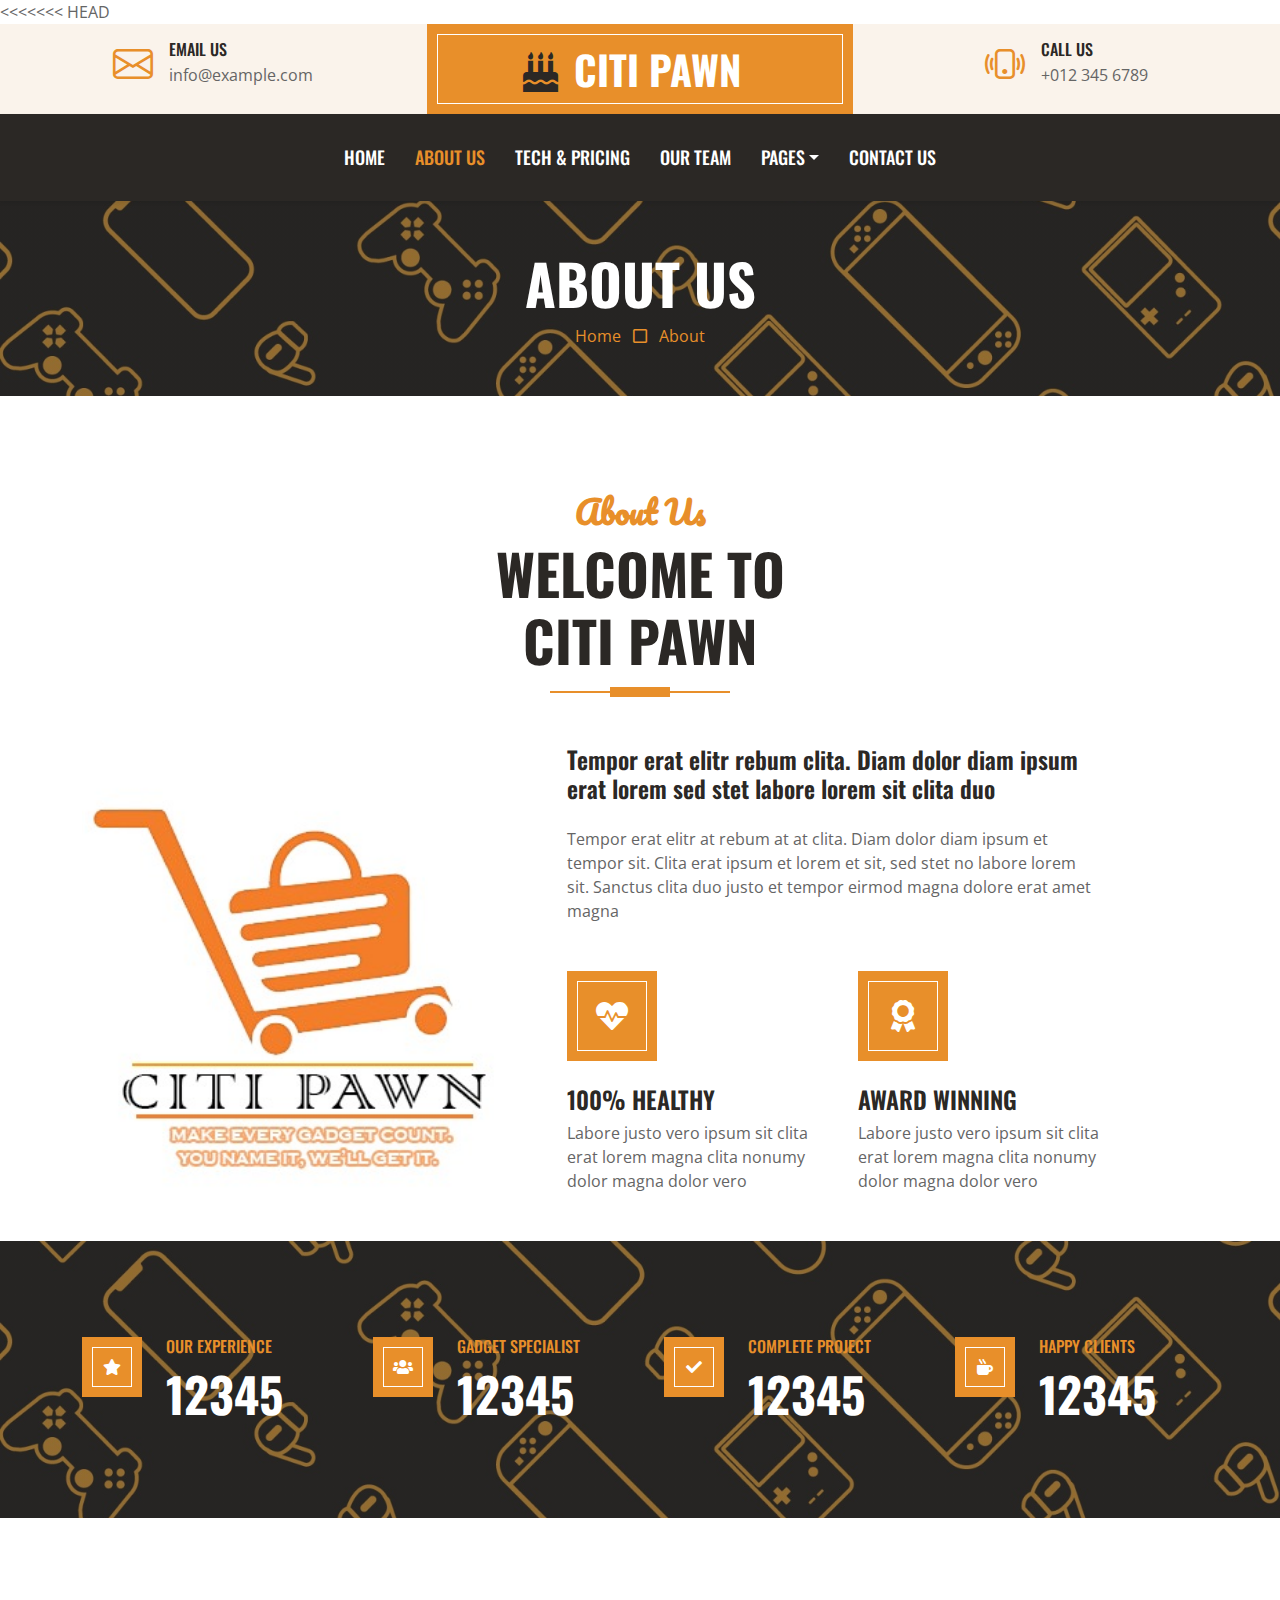
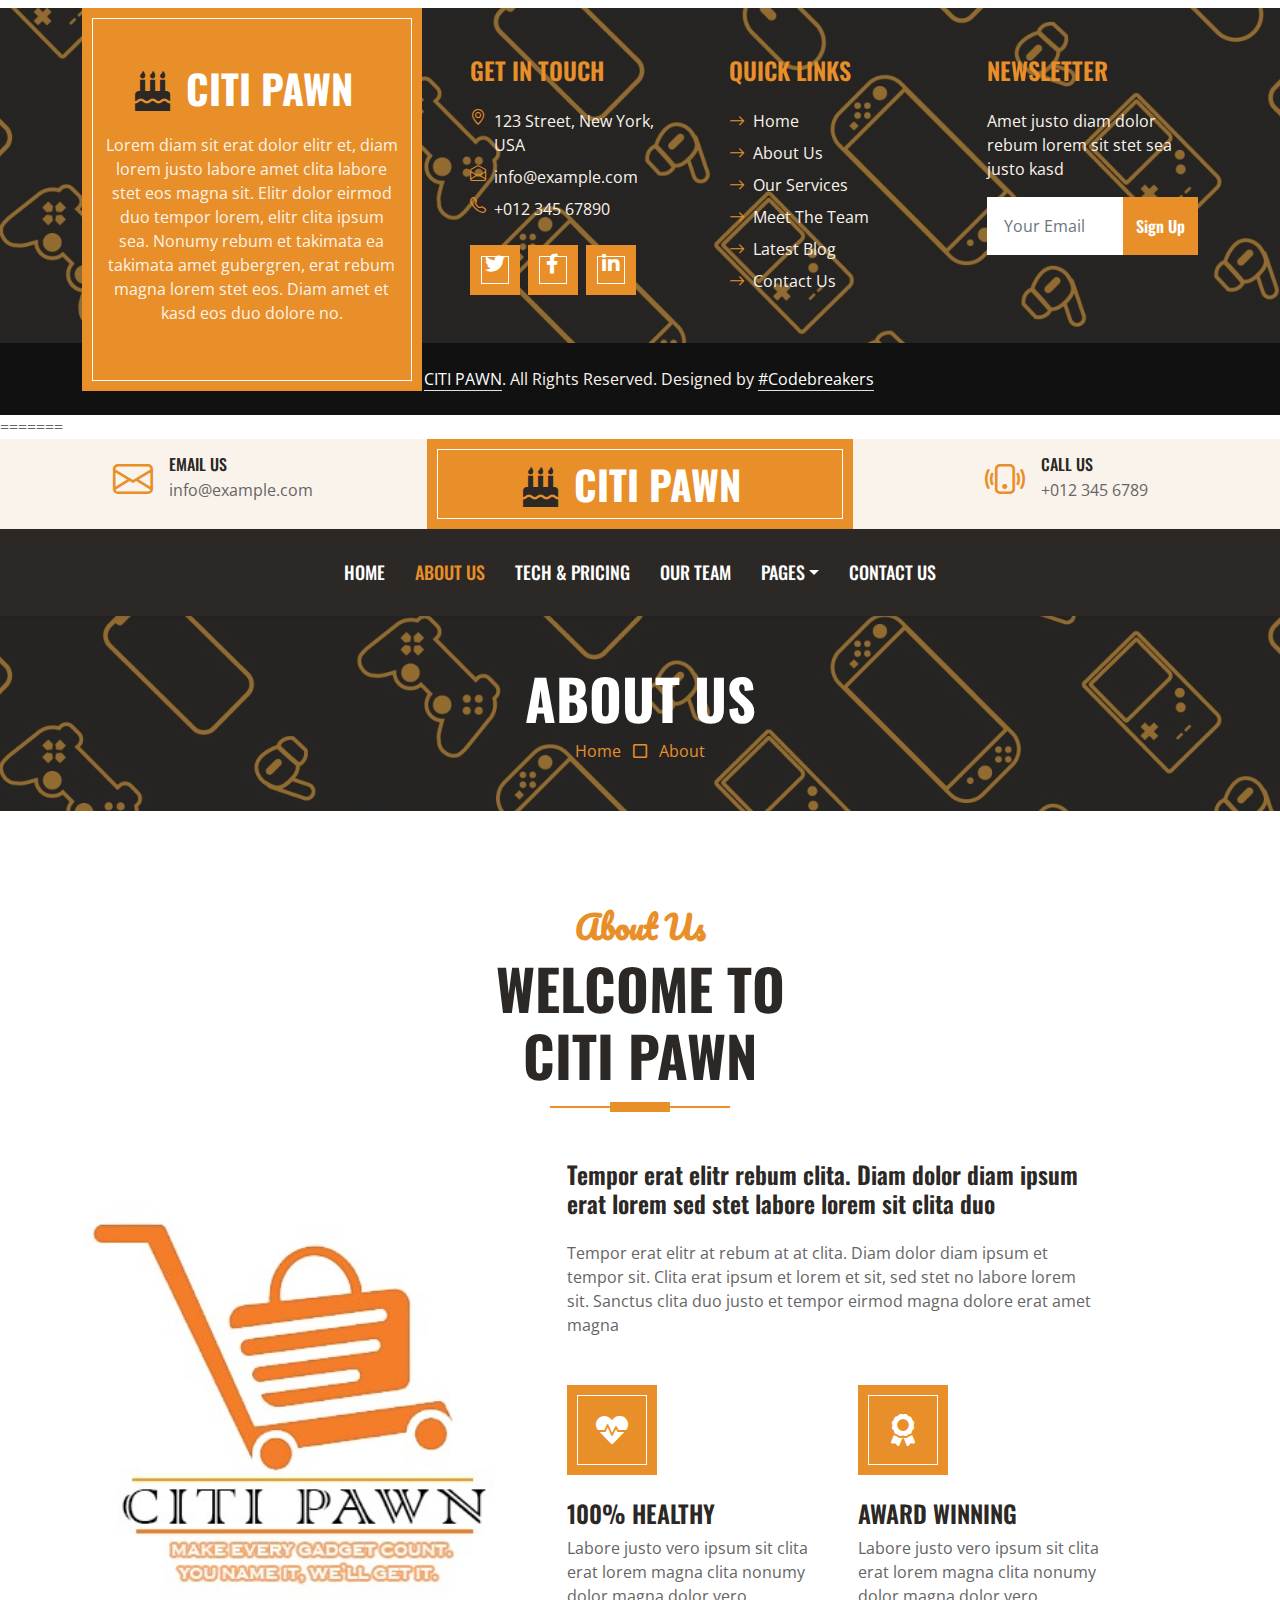
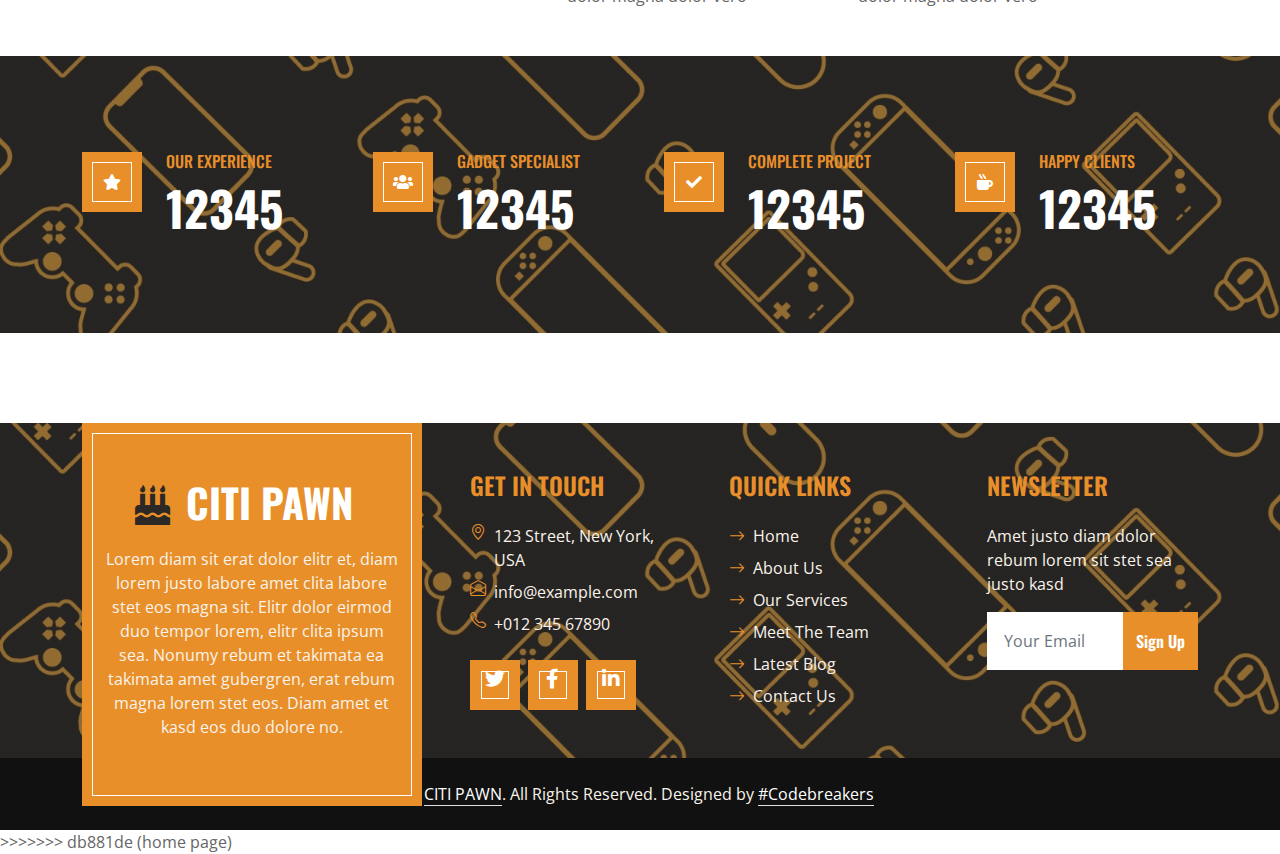
<file: about.html>
<<<<<<< HEAD
<!DOCTYPE html>
<html lang="en">

<head>
    <meta charset="utf-8">
    <title>CITI PAWN</title>
    <meta content="width=device-width, initial-scale=1.0" name="viewport">
    <meta content="Free HTML Templates" name="keywords">
    <meta content="Free HTML Templates" name="description">

    <!-- Favicon -->
    <link href="img/favicon.ico" rel="icon">

    <!-- Google Web Fonts -->
    <link rel="preconnect" href="https://fonts.googleapis.com">
    <link rel="preconnect" href="https://fonts.gstatic.com" crossorigin>
    <link href="https://fonts.googleapis.com/css2?family=Open+Sans:wght@400;600&family=Oswald:wght@500;600;700&family=Pacifico&display=swap" rel="stylesheet"> 

    <!-- Icon Font Stylesheet -->
    <link href="https://cdnjs.cloudflare.com/ajax/libs/font-awesome/5.10.0/css/all.min.css" rel="stylesheet">
    <link href="https://cdn.jsdelivr.net/npm/bootstrap-icons@1.4.1/font/bootstrap-icons.css" rel="stylesheet">

    <!-- Libraries Stylesheet -->
    <link href="lib/owlcarousel/assets/owl.carousel.min.css" rel="stylesheet">

    <!-- Customized Bootstrap Stylesheet -->
    <link href="css/bootstrap.min.css" rel="stylesheet">

    <!-- Template Stylesheet -->
    <link href="css/style.css" rel="stylesheet">
</head>

<body>
    <!-- Topbar Start -->
    <div class="container-fluid px-0 d-none d-lg-block">
        <div class="row gx-0">
            <div class="col-lg-4 text-center bg-secondary py-3">
                <div class="d-inline-flex align-items-center justify-content-center">
                    <i class="bi bi-envelope fs-1 text-primary me-3"></i>
                    <div class="text-start">
                        <h6 class="text-uppercase mb-1">Email Us</h6>
                        <span>info@example.com</span>
                    </div>
                </div>
            </div>
            <div class="col-lg-4 text-center bg-primary border-inner py-3">
                <div class="d-inline-flex align-items-center justify-content-center">
                    <a href="index.html" class="navbar-brand">
                        <h1 class="m-0 text-uppercase text-white"><i class="fa fa-birthday-cake fs-1 text-dark me-3"></i>CITI PAWN</h1>
                    </a>
                </div>
            </div>
            <div class="col-lg-4 text-center bg-secondary py-3">
                <div class="d-inline-flex align-items-center justify-content-center">
                    <i class="bi bi-phone-vibrate fs-1 text-primary me-3"></i>
                    <div class="text-start">
                        <h6 class="text-uppercase mb-1">Call Us</h6>
                        <span>+012 345 6789</span>
                    </div>
                </div>
            </div>
        </div>
    </div>
    <!-- Topbar End -->


    <!-- Navbar Start -->
    <nav class="navbar navbar-expand-lg bg-dark navbar-dark shadow-sm py-3 py-lg-0 px-3 px-lg-0">
        <a href="index.html" class="navbar-brand d-block d-lg-none">
            <h1 class="m-0 text-uppercase text-white"><i class="fa fa-birthday-cake fs-1 text-primary me-3"></i>CITI PAWN</h1>
        </a>
        <button class="navbar-toggler" type="button" data-bs-toggle="collapse" data-bs-target="#navbarCollapse">
            <span class="navbar-toggler-icon"></span>
        </button>
        <div class="collapse navbar-collapse" id="navbarCollapse">
            <div class="navbar-nav ms-auto mx-lg-auto py-0">
                <a href="index.html" class="nav-item nav-link">Home</a>
                <a href="about.html" class="nav-item nav-link active">About Us</a>
                <a href="menu.html" class="nav-item nav-link">Tech & Pricing</a>
                <a href="team.html" class="nav-item nav-link">Our Team</a>
                <div class="nav-item dropdown">
                    <a href="#" class="nav-link dropdown-toggle" data-bs-toggle="dropdown">Pages</a>
                    <div class="dropdown-menu m-0">
                        <a href="service.html" class="dropdown-item">Our Service</a>
                        <a href="testimonial.html" class="dropdown-item">Testimonial</a>
                    </div>
                </div>
                <a href="contact.html" class="nav-item nav-link">Contact Us</a>
            </div>
        </div>
    </nav>
    <!-- Navbar End -->


    <!-- Page Header Start -->
    <div class="container-fluid bg-dark bg-img p-5 mb-5">
        <div class="row">
            <div class="col-12 text-center">
                <h1 class="display-4 text-uppercase text-white">About Us</h1>
                <a href="">Home</a>
                <i class="far fa-square text-primary px-2"></i>
                <a href="">About</a>
            </div>
        </div>
    </div>
    <!-- Page Header End -->


    <!-- About Start -->
    <div class="container-fluid pt-5">
        <div class="container">
            <div class="section-title position-relative text-center mx-auto mb-5 pb-3" style="max-width: 360px;">
                <h2 class="text-primary font-secondary">About Us</h2>
                <h1 class="display-4 text-uppercase">Welcome To CITI PAWN</h1>
            </div>
            <div class="row gx-5">
                <div class="col-lg-5 mb-5 mb-lg-0" style="min-height: 360px;">
                    <div class="position-relative h-100">
                        <img class="position-absolute w-100 h-100" src="img/about.png" style="object-fit: cover;">
                    </div>
                </div>
                <div class="col-lg-6 pb-5">
                    <h4 class="mb-4">Tempor erat elitr rebum clita. Diam dolor diam ipsum erat lorem sed stet labore lorem sit clita duo</h4>
                    <p class="mb-5">Tempor erat elitr at rebum at at clita. Diam dolor diam ipsum et tempor sit. Clita erat ipsum et lorem et sit, sed stet no labore lorem sit. Sanctus clita duo justo et tempor eirmod magna dolore erat amet magna</p>
                    <div class="row g-5">
                        <div class="col-sm-6">
                            <div class="d-flex align-items-center justify-content-center bg-primary border-inner mb-4" style="width: 90px; height: 90px;">
                                <i class="fa fa-heartbeat fa-2x text-white"></i>
                            </div>
                            <h4 class="text-uppercase">100% Healthy</h4>
                            <p class="mb-0">Labore justo vero ipsum sit clita erat lorem magna clita nonumy dolor magna dolor vero</p>
                        </div>
                        <div class="col-sm-6">
                            <div class="d-flex align-items-center justify-content-center bg-primary border-inner mb-4" style="width: 90px; height: 90px;">
                                <i class="fa fa-award fa-2x text-white"></i>
                            </div>
                            <h4 class="text-uppercase">Award Winning</h4>
                            <p class="mb-0">Labore justo vero ipsum sit clita erat lorem magna clita nonumy dolor magna dolor vero</p>
                        </div>
                    </div>
                </div>
            </div>
        </div>
    </div>
    <!-- About End -->


    <!-- Facts Start -->
    <div class="container-fluid bg-img py-5 mb-5">
        <div class="container py-5">
            <div class="row gx-5 gy-4">
                <div class="col-lg-3 col-md-6">
                    <div class="d-flex">
                        <div class="bg-primary border-inner d-flex align-items-center justify-content-center mb-3" style="width: 60px; height: 60px;">
                            <i class="fa fa-star text-white"></i>
                        </div>
                        <div class="ps-4">
                            <h6 class="text-primary text-uppercase">Our Experience</h6>
                            <h1 class="display-5 text-white mb-0" data-toggle="counter-up">12345</h1>
                        </div>
                    </div>
                </div>
                <div class="col-lg-3 col-md-6">
                    <div class="d-flex">
                        <div class="bg-primary border-inner d-flex align-items-center justify-content-center mb-3" style="width: 60px; height: 60px;">
                            <i class="fa fa-users text-white"></i>
                        </div>
                        <div class="ps-4">
                            <h6 class="text-primary text-uppercase">Gadget Specialist</h6>
                            <h1 class="display-5 text-white mb-0" data-toggle="counter-up">12345</h1>
                        </div>
                    </div>
                </div>
                <div class="col-lg-3 col-md-6">
                    <div class="d-flex">
                        <div class="bg-primary border-inner d-flex align-items-center justify-content-center mb-3" style="width: 60px; height: 60px;">
                            <i class="fa fa-check text-white"></i>
                        </div>
                        <div class="ps-4">
                            <h6 class="text-primary text-uppercase">Complete Project</h6>
                            <h1 class="display-5 text-white mb-0" data-toggle="counter-up">12345</h1>
                        </div>
                    </div>
                </div>
                <div class="col-lg-3 col-md-6">
                    <div class="d-flex">
                        <div class="bg-primary border-inner d-flex align-items-center justify-content-center mb-3" style="width: 60px; height: 60px;">
                            <i class="fa fa-mug-hot text-white"></i>
                        </div>
                        <div class="ps-4">
                            <h6 class="text-primary text-uppercase">Happy Clients</h6>
                            <h1 class="display-5 text-white mb-0" data-toggle="counter-up">12345</h1>
                        </div>
                    </div>
                </div>
            </div>
        </div>
    </div>
    <!-- Facts End -->


<!-- Footer Start -->
<div class="container-fluid bg-img text-secondary" style="margin-top: 90px">
    <div class="container">
        <div class="row gx-5">
            <div class="col-lg-4 col-md-6 mb-lg-n5">
                <div class="d-flex flex-column align-items-center justify-content-center text-center h-100 bg-primary border-inner p-4">
                    <a href="index.html" class="navbar-brand">
                        <h1 class="m-0 text-uppercase text-white"><i class="fa fa-birthday-cake fs-1 text-dark me-3"></i>CITI PAWN</h1>
                    </a>
                    <p class="mt-3">Lorem diam sit erat dolor elitr et, diam lorem justo labore amet clita labore stet eos magna sit. Elitr dolor eirmod duo tempor lorem, elitr clita ipsum sea. Nonumy rebum et takimata ea takimata amet gubergren, erat rebum magna lorem stet eos. Diam amet et kasd eos duo dolore no.</p>
                </div>
            </div>
            <div class="col-lg-8 col-md-6">
                <div class="row gx-5">
                    <div class="col-lg-4 col-md-12 pt-5 mb-5">
                        <h4 class="text-primary text-uppercase mb-4">Get In Touch</h4>
                        <div class="d-flex mb-2">
                            <i class="bi bi-geo-alt text-primary me-2"></i>
                            <p class="mb-0">123 Street, New York, USA</p>
                        </div>
                        <div class="d-flex mb-2">
                            <i class="bi bi-envelope-open text-primary me-2"></i>
                            <p class="mb-0">info@example.com</p>
                        </div>
                        <div class="d-flex mb-2">
                            <i class="bi bi-telephone text-primary me-2"></i>
                            <p class="mb-0">+012 345 67890</p>
                        </div>
                        <div class="d-flex mt-4">
                            <a class="btn btn-lg btn-primary btn-lg-square border-inner rounded-0 me-2" href="#"><i class="fab fa-twitter fw-normal"></i></a>
                            <a class="btn btn-lg btn-primary btn-lg-square border-inner rounded-0 me-2" href="#"><i class="fab fa-facebook-f fw-normal"></i></a>
                            <a class="btn btn-lg btn-primary btn-lg-square border-inner rounded-0 me-2" href="#"><i class="fab fa-linkedin-in fw-normal"></i></a>
                        </div>
                    </div>
                    <div class="col-lg-4 col-md-12 pt-0 pt-lg-5 mb-5">
                        <h4 class="text-primary text-uppercase mb-4">Quick Links</h4>
                        <div class="d-flex flex-column justify-content-start">
                            <a class="text-secondary mb-2" href="#"><i class="bi bi-arrow-right text-primary me-2"></i>Home</a>
                            <a class="text-secondary mb-2" href="#"><i class="bi bi-arrow-right text-primary me-2"></i>About Us</a>
                            <a class="text-secondary mb-2" href="#"><i class="bi bi-arrow-right text-primary me-2"></i>Our Services</a>
                            <a class="text-secondary mb-2" href="#"><i class="bi bi-arrow-right text-primary me-2"></i>Meet The Team</a>
                            <a class="text-secondary mb-2" href="#"><i class="bi bi-arrow-right text-primary me-2"></i>Latest Blog</a>
                            <a class="text-secondary" href="#"><i class="bi bi-arrow-right text-primary me-2"></i>Contact Us</a>
                        </div>
                    </div>
                    <div class="col-lg-4 col-md-12 pt-0 pt-lg-5 mb-5">
                        <h4 class="text-primary text-uppercase mb-4">Newsletter</h4>
                        <p>Amet justo diam dolor rebum lorem sit stet sea justo kasd</p>
                        <form action="">
                            <div class="input-group">
                                <input type="text" class="form-control border-white p-3" placeholder="Your Email">
                                <button class="btn btn-primary">Sign Up</button>
                            </div>
                        </form>
                    </div>
                </div>
            </div>
        </div>
    </div>
</div>
<div class="container-fluid text-secondary py-4" style="background: #111111;">
    <div class="container text-center">
        <p class="mb-0">&copy; <a class="text-white border-bottom" href="#">CITI PAWN</a>. All Rights Reserved. Designed by <a class="text-white border-bottom" href="https://htmlcodex.com">#Codebreakers</a></p>
    </div>
</div>
<!-- Footer End -->


    <!-- Back to Top -->
    <a href="#" class="btn btn-primary border-inner py-3 fs-4 back-to-top"><i class="bi bi-arrow-up"></i></a>


    <!-- JavaScript Libraries -->
    <script src="https://code.jquery.com/jquery-3.4.1.min.js"></script>
    <script src="https://cdn.jsdelivr.net/npm/bootstrap@5.0.0/dist/js/bootstrap.bundle.min.js"></script>
    <script src="lib/easing/easing.min.js"></script>
    <script src="lib/waypoints/waypoints.min.js"></script>
    <script src="lib/counterup/counterup.min.js"></script>
    <script src="lib/owlcarousel/owl.carousel.min.js"></script>

    <!-- Template Javascript -->
    <script src="js/main.js"></script>
</body>

=======
<!DOCTYPE html>
<html lang="en">

<head>
    <meta charset="utf-8">
    <title>CITI PAWN</title>
    <meta content="width=device-width, initial-scale=1.0" name="viewport">
    <meta content="Free HTML Templates" name="keywords">
    <meta content="Free HTML Templates" name="description">

    <!-- Favicon -->
    <link href="img/favicon.ico" rel="icon">

    <!-- Google Web Fonts -->
    <link rel="preconnect" href="https://fonts.googleapis.com">
    <link rel="preconnect" href="https://fonts.gstatic.com" crossorigin>
    <link href="https://fonts.googleapis.com/css2?family=Open+Sans:wght@400;600&family=Oswald:wght@500;600;700&family=Pacifico&display=swap" rel="stylesheet"> 

    <!-- Icon Font Stylesheet -->
    <link href="https://cdnjs.cloudflare.com/ajax/libs/font-awesome/5.10.0/css/all.min.css" rel="stylesheet">
    <link href="https://cdn.jsdelivr.net/npm/bootstrap-icons@1.4.1/font/bootstrap-icons.css" rel="stylesheet">

    <!-- Libraries Stylesheet -->
    <link href="lib/owlcarousel/assets/owl.carousel.min.css" rel="stylesheet">

    <!-- Customized Bootstrap Stylesheet -->
    <link href="css/bootstrap.min.css" rel="stylesheet">

    <!-- Template Stylesheet -->
    <link href="css/style.css" rel="stylesheet">
</head>

<body>
    <!-- Topbar Start -->
    <div class="container-fluid px-0 d-none d-lg-block">
        <div class="row gx-0">
            <div class="col-lg-4 text-center bg-secondary py-3">
                <div class="d-inline-flex align-items-center justify-content-center">
                    <i class="bi bi-envelope fs-1 text-primary me-3"></i>
                    <div class="text-start">
                        <h6 class="text-uppercase mb-1">Email Us</h6>
                        <span>info@example.com</span>
                    </div>
                </div>
            </div>
            <div class="col-lg-4 text-center bg-primary border-inner py-3">
                <div class="d-inline-flex align-items-center justify-content-center">
                    <a href="index.html" class="navbar-brand">
                        <h1 class="m-0 text-uppercase text-white"><i class="fa fa-birthday-cake fs-1 text-dark me-3"></i>CITI PAWN</h1>
                    </a>
                </div>
            </div>
            <div class="col-lg-4 text-center bg-secondary py-3">
                <div class="d-inline-flex align-items-center justify-content-center">
                    <i class="bi bi-phone-vibrate fs-1 text-primary me-3"></i>
                    <div class="text-start">
                        <h6 class="text-uppercase mb-1">Call Us</h6>
                        <span>+012 345 6789</span>
                    </div>
                </div>
            </div>
        </div>
    </div>
    <!-- Topbar End -->


    <!-- Navbar Start -->
    <nav class="navbar navbar-expand-lg bg-dark navbar-dark shadow-sm py-3 py-lg-0 px-3 px-lg-0">
        <a href="index.html" class="navbar-brand d-block d-lg-none">
            <h1 class="m-0 text-uppercase text-white"><i class="fa fa-birthday-cake fs-1 text-primary me-3"></i>CITI PAWN</h1>
        </a>
        <button class="navbar-toggler" type="button" data-bs-toggle="collapse" data-bs-target="#navbarCollapse">
            <span class="navbar-toggler-icon"></span>
        </button>
        <div class="collapse navbar-collapse" id="navbarCollapse">
            <div class="navbar-nav ms-auto mx-lg-auto py-0">
                <a href="index.html" class="nav-item nav-link">Home</a>
                <a href="about.html" class="nav-item nav-link active">About Us</a>
                <a href="menu.html" class="nav-item nav-link">Tech & Pricing</a>
                <a href="team.html" class="nav-item nav-link">Our Team</a>
                <div class="nav-item dropdown">
                    <a href="#" class="nav-link dropdown-toggle" data-bs-toggle="dropdown">Pages</a>
                    <div class="dropdown-menu m-0">
                        <a href="service.html" class="dropdown-item">Our Service</a>
                        <a href="testimonial.html" class="dropdown-item">Testimonial</a>
                    </div>
                </div>
                <a href="contact.html" class="nav-item nav-link">Contact Us</a>
            </div>
        </div>
    </nav>
    <!-- Navbar End -->


    <!-- Page Header Start -->
    <div class="container-fluid bg-dark bg-img p-5 mb-5">
        <div class="row">
            <div class="col-12 text-center">
                <h1 class="display-4 text-uppercase text-white">About Us</h1>
                <a href="">Home</a>
                <i class="far fa-square text-primary px-2"></i>
                <a href="">About</a>
            </div>
        </div>
    </div>
    <!-- Page Header End -->


    <!-- About Start -->
    <div class="container-fluid pt-5">
        <div class="container">
            <div class="section-title position-relative text-center mx-auto mb-5 pb-3" style="max-width: 360px;">
                <h2 class="text-primary font-secondary">About Us</h2>
                <h1 class="display-4 text-uppercase">Welcome To CITI PAWN</h1>
            </div>
            <div class="row gx-5">
                <div class="col-lg-5 mb-5 mb-lg-0" style="min-height: 360px;">
                    <div class="position-relative h-100">
                        <img class="position-absolute w-100 h-100" src="img/about.png" style="object-fit: cover;">
                    </div>
                </div>
                <div class="col-lg-6 pb-5">
                    <h4 class="mb-4">Tempor erat elitr rebum clita. Diam dolor diam ipsum erat lorem sed stet labore lorem sit clita duo</h4>
                    <p class="mb-5">Tempor erat elitr at rebum at at clita. Diam dolor diam ipsum et tempor sit. Clita erat ipsum et lorem et sit, sed stet no labore lorem sit. Sanctus clita duo justo et tempor eirmod magna dolore erat amet magna</p>
                    <div class="row g-5">
                        <div class="col-sm-6">
                            <div class="d-flex align-items-center justify-content-center bg-primary border-inner mb-4" style="width: 90px; height: 90px;">
                                <i class="fa fa-heartbeat fa-2x text-white"></i>
                            </div>
                            <h4 class="text-uppercase">100% Healthy</h4>
                            <p class="mb-0">Labore justo vero ipsum sit clita erat lorem magna clita nonumy dolor magna dolor vero</p>
                        </div>
                        <div class="col-sm-6">
                            <div class="d-flex align-items-center justify-content-center bg-primary border-inner mb-4" style="width: 90px; height: 90px;">
                                <i class="fa fa-award fa-2x text-white"></i>
                            </div>
                            <h4 class="text-uppercase">Award Winning</h4>
                            <p class="mb-0">Labore justo vero ipsum sit clita erat lorem magna clita nonumy dolor magna dolor vero</p>
                        </div>
                    </div>
                </div>
            </div>
        </div>
    </div>
    <!-- About End -->


    <!-- Facts Start -->
    <div class="container-fluid bg-img py-5 mb-5">
        <div class="container py-5">
            <div class="row gx-5 gy-4">
                <div class="col-lg-3 col-md-6">
                    <div class="d-flex">
                        <div class="bg-primary border-inner d-flex align-items-center justify-content-center mb-3" style="width: 60px; height: 60px;">
                            <i class="fa fa-star text-white"></i>
                        </div>
                        <div class="ps-4">
                            <h6 class="text-primary text-uppercase">Our Experience</h6>
                            <h1 class="display-5 text-white mb-0" data-toggle="counter-up">12345</h1>
                        </div>
                    </div>
                </div>
                <div class="col-lg-3 col-md-6">
                    <div class="d-flex">
                        <div class="bg-primary border-inner d-flex align-items-center justify-content-center mb-3" style="width: 60px; height: 60px;">
                            <i class="fa fa-users text-white"></i>
                        </div>
                        <div class="ps-4">
                            <h6 class="text-primary text-uppercase">Gadget Specialist</h6>
                            <h1 class="display-5 text-white mb-0" data-toggle="counter-up">12345</h1>
                        </div>
                    </div>
                </div>
                <div class="col-lg-3 col-md-6">
                    <div class="d-flex">
                        <div class="bg-primary border-inner d-flex align-items-center justify-content-center mb-3" style="width: 60px; height: 60px;">
                            <i class="fa fa-check text-white"></i>
                        </div>
                        <div class="ps-4">
                            <h6 class="text-primary text-uppercase">Complete Project</h6>
                            <h1 class="display-5 text-white mb-0" data-toggle="counter-up">12345</h1>
                        </div>
                    </div>
                </div>
                <div class="col-lg-3 col-md-6">
                    <div class="d-flex">
                        <div class="bg-primary border-inner d-flex align-items-center justify-content-center mb-3" style="width: 60px; height: 60px;">
                            <i class="fa fa-mug-hot text-white"></i>
                        </div>
                        <div class="ps-4">
                            <h6 class="text-primary text-uppercase">Happy Clients</h6>
                            <h1 class="display-5 text-white mb-0" data-toggle="counter-up">12345</h1>
                        </div>
                    </div>
                </div>
            </div>
        </div>
    </div>
    <!-- Facts End -->


<!-- Footer Start -->
<div class="container-fluid bg-img text-secondary" style="margin-top: 90px">
    <div class="container">
        <div class="row gx-5">
            <div class="col-lg-4 col-md-6 mb-lg-n5">
                <div class="d-flex flex-column align-items-center justify-content-center text-center h-100 bg-primary border-inner p-4">
                    <a href="index.html" class="navbar-brand">
                        <h1 class="m-0 text-uppercase text-white"><i class="fa fa-birthday-cake fs-1 text-dark me-3"></i>CITI PAWN</h1>
                    </a>
                    <p class="mt-3">Lorem diam sit erat dolor elitr et, diam lorem justo labore amet clita labore stet eos magna sit. Elitr dolor eirmod duo tempor lorem, elitr clita ipsum sea. Nonumy rebum et takimata ea takimata amet gubergren, erat rebum magna lorem stet eos. Diam amet et kasd eos duo dolore no.</p>
                </div>
            </div>
            <div class="col-lg-8 col-md-6">
                <div class="row gx-5">
                    <div class="col-lg-4 col-md-12 pt-5 mb-5">
                        <h4 class="text-primary text-uppercase mb-4">Get In Touch</h4>
                        <div class="d-flex mb-2">
                            <i class="bi bi-geo-alt text-primary me-2"></i>
                            <p class="mb-0">123 Street, New York, USA</p>
                        </div>
                        <div class="d-flex mb-2">
                            <i class="bi bi-envelope-open text-primary me-2"></i>
                            <p class="mb-0">info@example.com</p>
                        </div>
                        <div class="d-flex mb-2">
                            <i class="bi bi-telephone text-primary me-2"></i>
                            <p class="mb-0">+012 345 67890</p>
                        </div>
                        <div class="d-flex mt-4">
                            <a class="btn btn-lg btn-primary btn-lg-square border-inner rounded-0 me-2" href="#"><i class="fab fa-twitter fw-normal"></i></a>
                            <a class="btn btn-lg btn-primary btn-lg-square border-inner rounded-0 me-2" href="#"><i class="fab fa-facebook-f fw-normal"></i></a>
                            <a class="btn btn-lg btn-primary btn-lg-square border-inner rounded-0 me-2" href="#"><i class="fab fa-linkedin-in fw-normal"></i></a>
                        </div>
                    </div>
                    <div class="col-lg-4 col-md-12 pt-0 pt-lg-5 mb-5">
                        <h4 class="text-primary text-uppercase mb-4">Quick Links</h4>
                        <div class="d-flex flex-column justify-content-start">
                            <a class="text-secondary mb-2" href="#"><i class="bi bi-arrow-right text-primary me-2"></i>Home</a>
                            <a class="text-secondary mb-2" href="#"><i class="bi bi-arrow-right text-primary me-2"></i>About Us</a>
                            <a class="text-secondary mb-2" href="#"><i class="bi bi-arrow-right text-primary me-2"></i>Our Services</a>
                            <a class="text-secondary mb-2" href="#"><i class="bi bi-arrow-right text-primary me-2"></i>Meet The Team</a>
                            <a class="text-secondary mb-2" href="#"><i class="bi bi-arrow-right text-primary me-2"></i>Latest Blog</a>
                            <a class="text-secondary" href="#"><i class="bi bi-arrow-right text-primary me-2"></i>Contact Us</a>
                        </div>
                    </div>
                    <div class="col-lg-4 col-md-12 pt-0 pt-lg-5 mb-5">
                        <h4 class="text-primary text-uppercase mb-4">Newsletter</h4>
                        <p>Amet justo diam dolor rebum lorem sit stet sea justo kasd</p>
                        <form action="">
                            <div class="input-group">
                                <input type="text" class="form-control border-white p-3" placeholder="Your Email">
                                <button class="btn btn-primary">Sign Up</button>
                            </div>
                        </form>
                    </div>
                </div>
            </div>
        </div>
    </div>
</div>
<div class="container-fluid text-secondary py-4" style="background: #111111;">
    <div class="container text-center">
        <p class="mb-0">&copy; <a class="text-white border-bottom" href="#">CITI PAWN</a>. All Rights Reserved. Designed by <a class="text-white border-bottom" href="https://htmlcodex.com">#Codebreakers</a></p>
    </div>
</div>
<!-- Footer End -->


    <!-- Back to Top -->
    <a href="#" class="btn btn-primary border-inner py-3 fs-4 back-to-top"><i class="bi bi-arrow-up"></i></a>


    <!-- JavaScript Libraries -->
    <script src="https://code.jquery.com/jquery-3.4.1.min.js"></script>
    <script src="https://cdn.jsdelivr.net/npm/bootstrap@5.0.0/dist/js/bootstrap.bundle.min.js"></script>
    <script src="lib/easing/easing.min.js"></script>
    <script src="lib/waypoints/waypoints.min.js"></script>
    <script src="lib/counterup/counterup.min.js"></script>
    <script src="lib/owlcarousel/owl.carousel.min.js"></script>

    <!-- Template Javascript -->
    <script src="js/main.js"></script>
</body>

>>>>>>> db881de (home page)
</html>
</file>
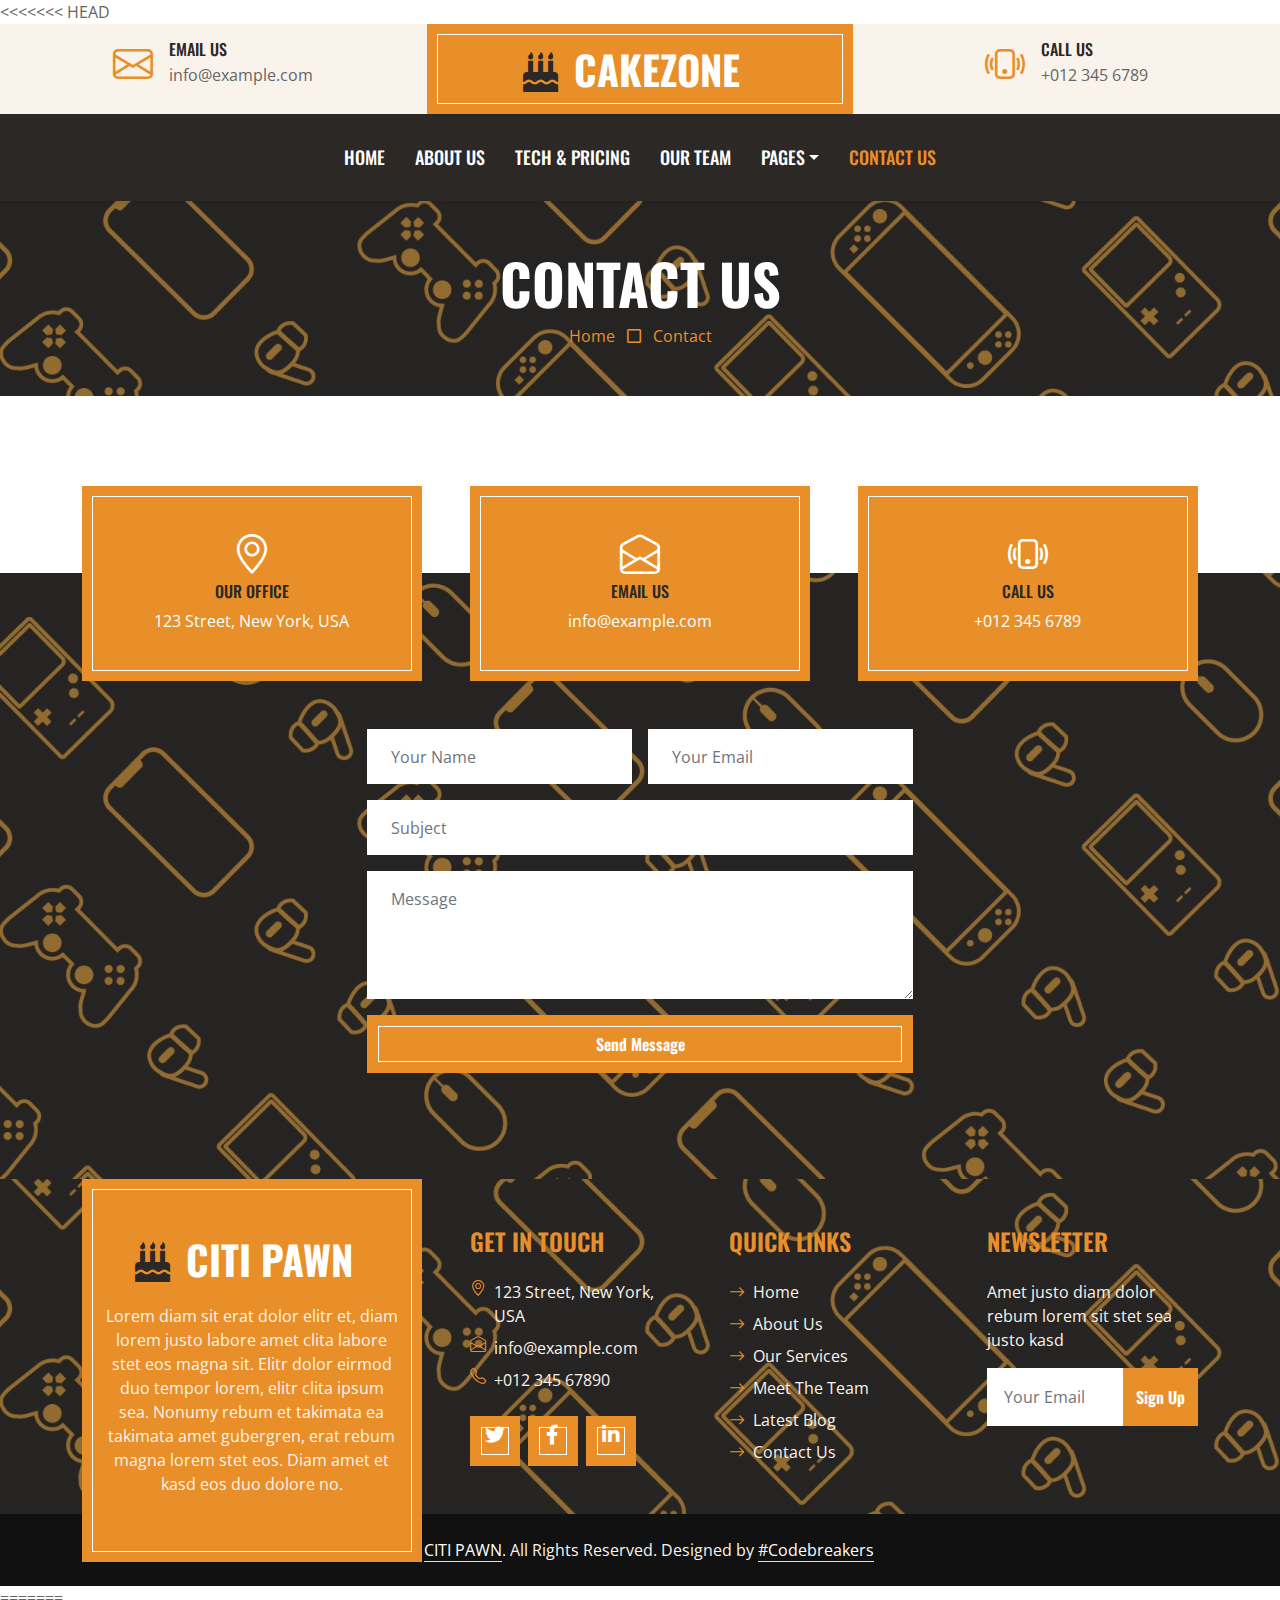
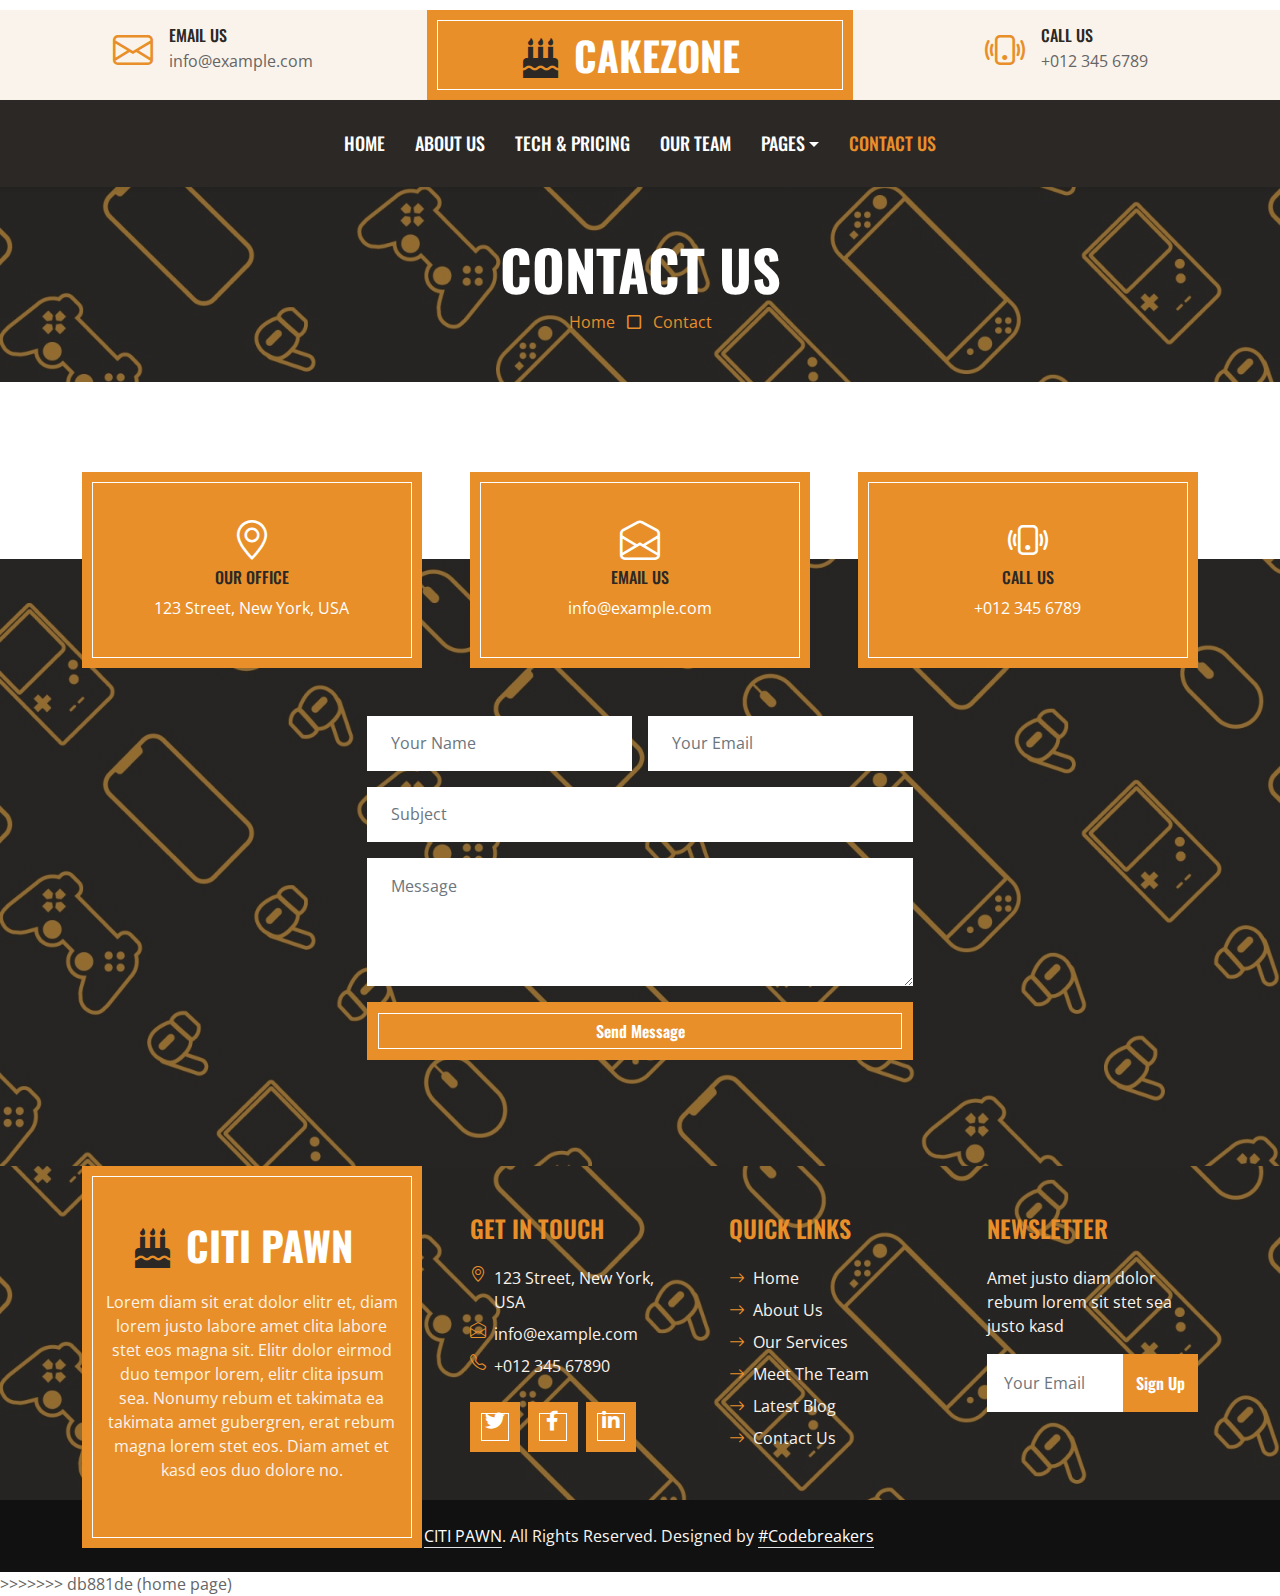
<file: contact.html>
<<<<<<< HEAD
<!DOCTYPE html>
<html lang="en">

<head>
    <meta charset="utf-8">
    <title>CakeZone - Cake Shop Website Template</title>
    <meta content="width=device-width, initial-scale=1.0" name="viewport">
    <meta content="Free HTML Templates" name="keywords">
    <meta content="Free HTML Templates" name="description">

    <!-- Favicon -->
    <link href="img/favicon.ico" rel="icon">

    <!-- Google Web Fonts -->
    <link rel="preconnect" href="https://fonts.googleapis.com">
    <link rel="preconnect" href="https://fonts.gstatic.com" crossorigin>
    <link href="https://fonts.googleapis.com/css2?family=Open+Sans:wght@400;600&family=Oswald:wght@500;600;700&family=Pacifico&display=swap" rel="stylesheet"> 

    <!-- Icon Font Stylesheet -->
    <link href="https://cdnjs.cloudflare.com/ajax/libs/font-awesome/5.10.0/css/all.min.css" rel="stylesheet">
    <link href="https://cdn.jsdelivr.net/npm/bootstrap-icons@1.4.1/font/bootstrap-icons.css" rel="stylesheet">

    <!-- Libraries Stylesheet -->
    <link href="lib/owlcarousel/assets/owl.carousel.min.css" rel="stylesheet">

    <!-- Customized Bootstrap Stylesheet -->
    <link href="css/bootstrap.min.css" rel="stylesheet">

    <!-- Template Stylesheet -->
    <link href="css/style.css" rel="stylesheet">
</head>

<body>
    <!-- Topbar Start -->
    <div class="container-fluid px-0 d-none d-lg-block">
        <div class="row gx-0">
            <div class="col-lg-4 text-center bg-secondary py-3">
                <div class="d-inline-flex align-items-center justify-content-center">
                    <i class="bi bi-envelope fs-1 text-primary me-3"></i>
                    <div class="text-start">
                        <h6 class="text-uppercase mb-1">Email Us</h6>
                        <span>info@example.com</span>
                    </div>
                </div>
            </div>
            <div class="col-lg-4 text-center bg-primary border-inner py-3">
                <div class="d-inline-flex align-items-center justify-content-center">
                    <a href="index.html" class="navbar-brand">
                        <h1 class="m-0 text-uppercase text-white"><i class="fa fa-birthday-cake fs-1 text-dark me-3"></i>CakeZone</h1>
                    </a>
                </div>
            </div>
            <div class="col-lg-4 text-center bg-secondary py-3">
                <div class="d-inline-flex align-items-center justify-content-center">
                    <i class="bi bi-phone-vibrate fs-1 text-primary me-3"></i>
                    <div class="text-start">
                        <h6 class="text-uppercase mb-1">Call Us</h6>
                        <span>+012 345 6789</span>
                    </div>
                </div>
            </div>
        </div>
    </div>
    <!-- Topbar End -->


    <!-- Navbar Start -->
    <nav class="navbar navbar-expand-lg bg-dark navbar-dark shadow-sm py-3 py-lg-0 px-3 px-lg-0">
        <a href="index.html" class="navbar-brand d-block d-lg-none">
            <h1 class="m-0 text-uppercase text-white"><i class="fa fa-birthday-cake fs-1 text-primary me-3"></i>Tony's Zone</h1>
        </a>
        <button class="navbar-toggler" type="button" data-bs-toggle="collapse" data-bs-target="#navbarCollapse">
            <span class="navbar-toggler-icon"></span>
        </button>
        <div class="collapse navbar-collapse" id="navbarCollapse">
            <div class="navbar-nav ms-auto mx-lg-auto py-0">
                <a href="index.html" class="nav-item nav-link">Home</a>
                <a href="about.html" class="nav-item nav-link">About Us</a>
                <a href="menu.html" class="nav-item nav-link">Tech & Pricing</a>
                <a href="team.html" class="nav-item nav-link">Our Team</a>
                <div class="nav-item dropdown">
                    <a href="#" class="nav-link dropdown-toggle" data-bs-toggle="dropdown">Pages</a>
                    <div class="dropdown-menu m-0">
                        <a href="service.html" class="dropdown-item">Our Service</a>
                        <a href="testimonial.html" class="dropdown-item">Testimonial</a>
                    </div>
                </div>
                <a href="contact.html" class="nav-item nav-link active">Contact Us</a>
            </div>
        </div>
    </nav>
    <!-- Navbar End -->


    <!-- Page Header Start -->
    <div class="container-fluid bg-dark bg-img p-5 mb-5">
        <div class="row">
            <div class="col-12 text-center">
                <h1 class="display-4 text-uppercase text-white">Contact Us</h1>
                <a href="">Home</a>
                <i class="far fa-square text-primary px-2"></i>
                <a href="">Contact</a>
            </div>
        </div>
    </div>
    <!-- Page Header End -->


    <!-- Contact Start -->
    <div class="container-fluid contact position-relative px-5" style="margin-top: 90px;">
        <div class="container">
            <div class="row g-5 mb-5">
                <div class="col-lg-4 col-md-6">
                    <div class="bg-primary border-inner text-center text-white p-5">
                        <i class="bi bi-geo-alt fs-1 text-white"></i>
                        <h6 class="text-uppercase my-2">Our Office</h6>
                        <span>123 Street, New York, USA</span>
                    </div>
                </div>
                <div class="col-lg-4 col-md-6">
                    <div class="bg-primary border-inner text-center text-white p-5">
                        <i class="bi bi-envelope-open fs-1 text-white"></i>
                        <h6 class="text-uppercase my-2">Email Us</h6>
                        <span>info@example.com</span>
                    </div>
                </div>
                <div class="col-lg-4 col-md-6">
                    <div class="bg-primary border-inner text-center text-white p-5">
                        <i class="bi bi-phone-vibrate fs-1 text-white"></i>
                        <h6 class="text-uppercase my-2">Call Us</h6>
                        <span>+012 345 6789</span>
                    </div>
                </div>
            </div>
            <div class="row justify-content-center">
                <div class="col-lg-6">
                    <form>
                        <div class="row g-3">
                            <div class="col-sm-6">
                                <input type="text" class="form-control bg-light border-0 px-4" placeholder="Your Name" style="height: 55px;">
                            </div>
                            <div class="col-sm-6">
                                <input type="email" class="form-control bg-light border-0 px-4" placeholder="Your Email" style="height: 55px;">
                            </div>
                            <div class="col-sm-12">
                                <input type="text" class="form-control bg-light border-0 px-4" placeholder="Subject" style="height: 55px;">
                            </div>
                            <div class="col-sm-12">
                                <textarea class="form-control bg-light border-0 px-4 py-3" rows="4" placeholder="Message"></textarea>
                            </div>
                            <div class="col-sm-12">
                                <button class="btn btn-primary border-inner w-100 py-3" type="submit">Send Message</button>
                            </div>
                        </div>
                    </form>
                </div>
            </div>
        </div>
    </div>
    <!-- Contact End -->


  <!-- Footer Start -->
  <div class="container-fluid bg-img text-secondary" style="margin-top: 90px">
    <div class="container">
        <div class="row gx-5">
            <div class="col-lg-4 col-md-6 mb-lg-n5">
                <div class="d-flex flex-column align-items-center justify-content-center text-center h-100 bg-primary border-inner p-4">
                    <a href="index.html" class="navbar-brand">
                        <h1 class="m-0 text-uppercase text-white"><i class="fa fa-birthday-cake fs-1 text-dark me-3"></i>CITI PAWN</h1>
                    </a>
                    <p class="mt-3">Lorem diam sit erat dolor elitr et, diam lorem justo labore amet clita labore stet eos magna sit. Elitr dolor eirmod duo tempor lorem, elitr clita ipsum sea. Nonumy rebum et takimata ea takimata amet gubergren, erat rebum magna lorem stet eos. Diam amet et kasd eos duo dolore no.</p>
                </div>
            </div>
            <div class="col-lg-8 col-md-6">
                <div class="row gx-5">
                    <div class="col-lg-4 col-md-12 pt-5 mb-5">
                        <h4 class="text-primary text-uppercase mb-4">Get In Touch</h4>
                        <div class="d-flex mb-2">
                            <i class="bi bi-geo-alt text-primary me-2"></i>
                            <p class="mb-0">123 Street, New York, USA</p>
                        </div>
                        <div class="d-flex mb-2">
                            <i class="bi bi-envelope-open text-primary me-2"></i>
                            <p class="mb-0">info@example.com</p>
                        </div>
                        <div class="d-flex mb-2">
                            <i class="bi bi-telephone text-primary me-2"></i>
                            <p class="mb-0">+012 345 67890</p>
                        </div>
                        <div class="d-flex mt-4">
                            <a class="btn btn-lg btn-primary btn-lg-square border-inner rounded-0 me-2" href="#"><i class="fab fa-twitter fw-normal"></i></a>
                            <a class="btn btn-lg btn-primary btn-lg-square border-inner rounded-0 me-2" href="#"><i class="fab fa-facebook-f fw-normal"></i></a>
                            <a class="btn btn-lg btn-primary btn-lg-square border-inner rounded-0 me-2" href="#"><i class="fab fa-linkedin-in fw-normal"></i></a>
                        </div>
                    </div>
                    <div class="col-lg-4 col-md-12 pt-0 pt-lg-5 mb-5">
                        <h4 class="text-primary text-uppercase mb-4">Quick Links</h4>
                        <div class="d-flex flex-column justify-content-start">
                            <a class="text-secondary mb-2" href="#"><i class="bi bi-arrow-right text-primary me-2"></i>Home</a>
                            <a class="text-secondary mb-2" href="#"><i class="bi bi-arrow-right text-primary me-2"></i>About Us</a>
                            <a class="text-secondary mb-2" href="#"><i class="bi bi-arrow-right text-primary me-2"></i>Our Services</a>
                            <a class="text-secondary mb-2" href="#"><i class="bi bi-arrow-right text-primary me-2"></i>Meet The Team</a>
                            <a class="text-secondary mb-2" href="#"><i class="bi bi-arrow-right text-primary me-2"></i>Latest Blog</a>
                            <a class="text-secondary" href="#"><i class="bi bi-arrow-right text-primary me-2"></i>Contact Us</a>
                        </div>
                    </div>
                    <div class="col-lg-4 col-md-12 pt-0 pt-lg-5 mb-5">
                        <h4 class="text-primary text-uppercase mb-4">Newsletter</h4>
                        <p>Amet justo diam dolor rebum lorem sit stet sea justo kasd</p>
                        <form action="">
                            <div class="input-group">
                                <input type="text" class="form-control border-white p-3" placeholder="Your Email">
                                <button class="btn btn-primary">Sign Up</button>
                            </div>
                        </form>
                    </div>
                </div>
            </div>
        </div>
    </div>
</div>
<div class="container-fluid text-secondary py-4" style="background: #111111;">
    <div class="container text-center">
        <p class="mb-0">&copy; <a class="text-white border-bottom" href="#">CITI PAWN</a>. All Rights Reserved. Designed by <a class="text-white border-bottom" href="https://htmlcodex.com">#Codebreakers</a></p>
    </div>
</div>
<!-- Footer End -->


    <!-- Back to Top -->
    <a href="#" class="btn btn-primary border-inner py-3 fs-4 back-to-top"><i class="bi bi-arrow-up"></i></a>


    <!-- JavaScript Libraries -->
    <script src="https://code.jquery.com/jquery-3.4.1.min.js"></script>
    <script src="https://cdn.jsdelivr.net/npm/bootstrap@5.0.0/dist/js/bootstrap.bundle.min.js"></script>
    <script src="lib/easing/easing.min.js"></script>
    <script src="lib/waypoints/waypoints.min.js"></script>
    <script src="lib/counterup/counterup.min.js"></script>
    <script src="lib/owlcarousel/owl.carousel.min.js"></script>

    <!-- Template Javascript -->
    <script src="js/main.js"></script>
</body>

=======
<!DOCTYPE html>
<html lang="en">

<head>
    <meta charset="utf-8">
    <title>CakeZone - Cake Shop Website Template</title>
    <meta content="width=device-width, initial-scale=1.0" name="viewport">
    <meta content="Free HTML Templates" name="keywords">
    <meta content="Free HTML Templates" name="description">

    <!-- Favicon -->
    <link href="img/favicon.ico" rel="icon">

    <!-- Google Web Fonts -->
    <link rel="preconnect" href="https://fonts.googleapis.com">
    <link rel="preconnect" href="https://fonts.gstatic.com" crossorigin>
    <link href="https://fonts.googleapis.com/css2?family=Open+Sans:wght@400;600&family=Oswald:wght@500;600;700&family=Pacifico&display=swap" rel="stylesheet"> 

    <!-- Icon Font Stylesheet -->
    <link href="https://cdnjs.cloudflare.com/ajax/libs/font-awesome/5.10.0/css/all.min.css" rel="stylesheet">
    <link href="https://cdn.jsdelivr.net/npm/bootstrap-icons@1.4.1/font/bootstrap-icons.css" rel="stylesheet">

    <!-- Libraries Stylesheet -->
    <link href="lib/owlcarousel/assets/owl.carousel.min.css" rel="stylesheet">

    <!-- Customized Bootstrap Stylesheet -->
    <link href="css/bootstrap.min.css" rel="stylesheet">

    <!-- Template Stylesheet -->
    <link href="css/style.css" rel="stylesheet">
</head>

<body>
    <!-- Topbar Start -->
    <div class="container-fluid px-0 d-none d-lg-block">
        <div class="row gx-0">
            <div class="col-lg-4 text-center bg-secondary py-3">
                <div class="d-inline-flex align-items-center justify-content-center">
                    <i class="bi bi-envelope fs-1 text-primary me-3"></i>
                    <div class="text-start">
                        <h6 class="text-uppercase mb-1">Email Us</h6>
                        <span>info@example.com</span>
                    </div>
                </div>
            </div>
            <div class="col-lg-4 text-center bg-primary border-inner py-3">
                <div class="d-inline-flex align-items-center justify-content-center">
                    <a href="index.html" class="navbar-brand">
                        <h1 class="m-0 text-uppercase text-white"><i class="fa fa-birthday-cake fs-1 text-dark me-3"></i>CakeZone</h1>
                    </a>
                </div>
            </div>
            <div class="col-lg-4 text-center bg-secondary py-3">
                <div class="d-inline-flex align-items-center justify-content-center">
                    <i class="bi bi-phone-vibrate fs-1 text-primary me-3"></i>
                    <div class="text-start">
                        <h6 class="text-uppercase mb-1">Call Us</h6>
                        <span>+012 345 6789</span>
                    </div>
                </div>
            </div>
        </div>
    </div>
    <!-- Topbar End -->


    <!-- Navbar Start -->
    <nav class="navbar navbar-expand-lg bg-dark navbar-dark shadow-sm py-3 py-lg-0 px-3 px-lg-0">
        <a href="index.html" class="navbar-brand d-block d-lg-none">
            <h1 class="m-0 text-uppercase text-white"><i class="fa fa-birthday-cake fs-1 text-primary me-3"></i>Tony's Zone</h1>
        </a>
        <button class="navbar-toggler" type="button" data-bs-toggle="collapse" data-bs-target="#navbarCollapse">
            <span class="navbar-toggler-icon"></span>
        </button>
        <div class="collapse navbar-collapse" id="navbarCollapse">
            <div class="navbar-nav ms-auto mx-lg-auto py-0">
                <a href="index.html" class="nav-item nav-link">Home</a>
                <a href="about.html" class="nav-item nav-link">About Us</a>
                <a href="menu.html" class="nav-item nav-link">Tech & Pricing</a>
                <a href="team.html" class="nav-item nav-link">Our Team</a>
                <div class="nav-item dropdown">
                    <a href="#" class="nav-link dropdown-toggle" data-bs-toggle="dropdown">Pages</a>
                    <div class="dropdown-menu m-0">
                        <a href="service.html" class="dropdown-item">Our Service</a>
                        <a href="testimonial.html" class="dropdown-item">Testimonial</a>
                    </div>
                </div>
                <a href="contact.html" class="nav-item nav-link active">Contact Us</a>
            </div>
        </div>
    </nav>
    <!-- Navbar End -->


    <!-- Page Header Start -->
    <div class="container-fluid bg-dark bg-img p-5 mb-5">
        <div class="row">
            <div class="col-12 text-center">
                <h1 class="display-4 text-uppercase text-white">Contact Us</h1>
                <a href="">Home</a>
                <i class="far fa-square text-primary px-2"></i>
                <a href="">Contact</a>
            </div>
        </div>
    </div>
    <!-- Page Header End -->


    <!-- Contact Start -->
    <div class="container-fluid contact position-relative px-5" style="margin-top: 90px;">
        <div class="container">
            <div class="row g-5 mb-5">
                <div class="col-lg-4 col-md-6">
                    <div class="bg-primary border-inner text-center text-white p-5">
                        <i class="bi bi-geo-alt fs-1 text-white"></i>
                        <h6 class="text-uppercase my-2">Our Office</h6>
                        <span>123 Street, New York, USA</span>
                    </div>
                </div>
                <div class="col-lg-4 col-md-6">
                    <div class="bg-primary border-inner text-center text-white p-5">
                        <i class="bi bi-envelope-open fs-1 text-white"></i>
                        <h6 class="text-uppercase my-2">Email Us</h6>
                        <span>info@example.com</span>
                    </div>
                </div>
                <div class="col-lg-4 col-md-6">
                    <div class="bg-primary border-inner text-center text-white p-5">
                        <i class="bi bi-phone-vibrate fs-1 text-white"></i>
                        <h6 class="text-uppercase my-2">Call Us</h6>
                        <span>+012 345 6789</span>
                    </div>
                </div>
            </div>
            <div class="row justify-content-center">
                <div class="col-lg-6">
                    <form>
                        <div class="row g-3">
                            <div class="col-sm-6">
                                <input type="text" class="form-control bg-light border-0 px-4" placeholder="Your Name" style="height: 55px;">
                            </div>
                            <div class="col-sm-6">
                                <input type="email" class="form-control bg-light border-0 px-4" placeholder="Your Email" style="height: 55px;">
                            </div>
                            <div class="col-sm-12">
                                <input type="text" class="form-control bg-light border-0 px-4" placeholder="Subject" style="height: 55px;">
                            </div>
                            <div class="col-sm-12">
                                <textarea class="form-control bg-light border-0 px-4 py-3" rows="4" placeholder="Message"></textarea>
                            </div>
                            <div class="col-sm-12">
                                <button class="btn btn-primary border-inner w-100 py-3" type="submit">Send Message</button>
                            </div>
                        </div>
                    </form>
                </div>
            </div>
        </div>
    </div>
    <!-- Contact End -->


  <!-- Footer Start -->
  <div class="container-fluid bg-img text-secondary" style="margin-top: 90px">
    <div class="container">
        <div class="row gx-5">
            <div class="col-lg-4 col-md-6 mb-lg-n5">
                <div class="d-flex flex-column align-items-center justify-content-center text-center h-100 bg-primary border-inner p-4">
                    <a href="index.html" class="navbar-brand">
                        <h1 class="m-0 text-uppercase text-white"><i class="fa fa-birthday-cake fs-1 text-dark me-3"></i>CITI PAWN</h1>
                    </a>
                    <p class="mt-3">Lorem diam sit erat dolor elitr et, diam lorem justo labore amet clita labore stet eos magna sit. Elitr dolor eirmod duo tempor lorem, elitr clita ipsum sea. Nonumy rebum et takimata ea takimata amet gubergren, erat rebum magna lorem stet eos. Diam amet et kasd eos duo dolore no.</p>
                </div>
            </div>
            <div class="col-lg-8 col-md-6">
                <div class="row gx-5">
                    <div class="col-lg-4 col-md-12 pt-5 mb-5">
                        <h4 class="text-primary text-uppercase mb-4">Get In Touch</h4>
                        <div class="d-flex mb-2">
                            <i class="bi bi-geo-alt text-primary me-2"></i>
                            <p class="mb-0">123 Street, New York, USA</p>
                        </div>
                        <div class="d-flex mb-2">
                            <i class="bi bi-envelope-open text-primary me-2"></i>
                            <p class="mb-0">info@example.com</p>
                        </div>
                        <div class="d-flex mb-2">
                            <i class="bi bi-telephone text-primary me-2"></i>
                            <p class="mb-0">+012 345 67890</p>
                        </div>
                        <div class="d-flex mt-4">
                            <a class="btn btn-lg btn-primary btn-lg-square border-inner rounded-0 me-2" href="#"><i class="fab fa-twitter fw-normal"></i></a>
                            <a class="btn btn-lg btn-primary btn-lg-square border-inner rounded-0 me-2" href="#"><i class="fab fa-facebook-f fw-normal"></i></a>
                            <a class="btn btn-lg btn-primary btn-lg-square border-inner rounded-0 me-2" href="#"><i class="fab fa-linkedin-in fw-normal"></i></a>
                        </div>
                    </div>
                    <div class="col-lg-4 col-md-12 pt-0 pt-lg-5 mb-5">
                        <h4 class="text-primary text-uppercase mb-4">Quick Links</h4>
                        <div class="d-flex flex-column justify-content-start">
                            <a class="text-secondary mb-2" href="#"><i class="bi bi-arrow-right text-primary me-2"></i>Home</a>
                            <a class="text-secondary mb-2" href="#"><i class="bi bi-arrow-right text-primary me-2"></i>About Us</a>
                            <a class="text-secondary mb-2" href="#"><i class="bi bi-arrow-right text-primary me-2"></i>Our Services</a>
                            <a class="text-secondary mb-2" href="#"><i class="bi bi-arrow-right text-primary me-2"></i>Meet The Team</a>
                            <a class="text-secondary mb-2" href="#"><i class="bi bi-arrow-right text-primary me-2"></i>Latest Blog</a>
                            <a class="text-secondary" href="#"><i class="bi bi-arrow-right text-primary me-2"></i>Contact Us</a>
                        </div>
                    </div>
                    <div class="col-lg-4 col-md-12 pt-0 pt-lg-5 mb-5">
                        <h4 class="text-primary text-uppercase mb-4">Newsletter</h4>
                        <p>Amet justo diam dolor rebum lorem sit stet sea justo kasd</p>
                        <form action="">
                            <div class="input-group">
                                <input type="text" class="form-control border-white p-3" placeholder="Your Email">
                                <button class="btn btn-primary">Sign Up</button>
                            </div>
                        </form>
                    </div>
                </div>
            </div>
        </div>
    </div>
</div>
<div class="container-fluid text-secondary py-4" style="background: #111111;">
    <div class="container text-center">
        <p class="mb-0">&copy; <a class="text-white border-bottom" href="#">CITI PAWN</a>. All Rights Reserved. Designed by <a class="text-white border-bottom" href="https://htmlcodex.com">#Codebreakers</a></p>
    </div>
</div>
<!-- Footer End -->


    <!-- Back to Top -->
    <a href="#" class="btn btn-primary border-inner py-3 fs-4 back-to-top"><i class="bi bi-arrow-up"></i></a>


    <!-- JavaScript Libraries -->
    <script src="https://code.jquery.com/jquery-3.4.1.min.js"></script>
    <script src="https://cdn.jsdelivr.net/npm/bootstrap@5.0.0/dist/js/bootstrap.bundle.min.js"></script>
    <script src="lib/easing/easing.min.js"></script>
    <script src="lib/waypoints/waypoints.min.js"></script>
    <script src="lib/counterup/counterup.min.js"></script>
    <script src="lib/owlcarousel/owl.carousel.min.js"></script>

    <!-- Template Javascript -->
    <script src="js/main.js"></script>
</body>

>>>>>>> db881de (home page)
</html>
</file>
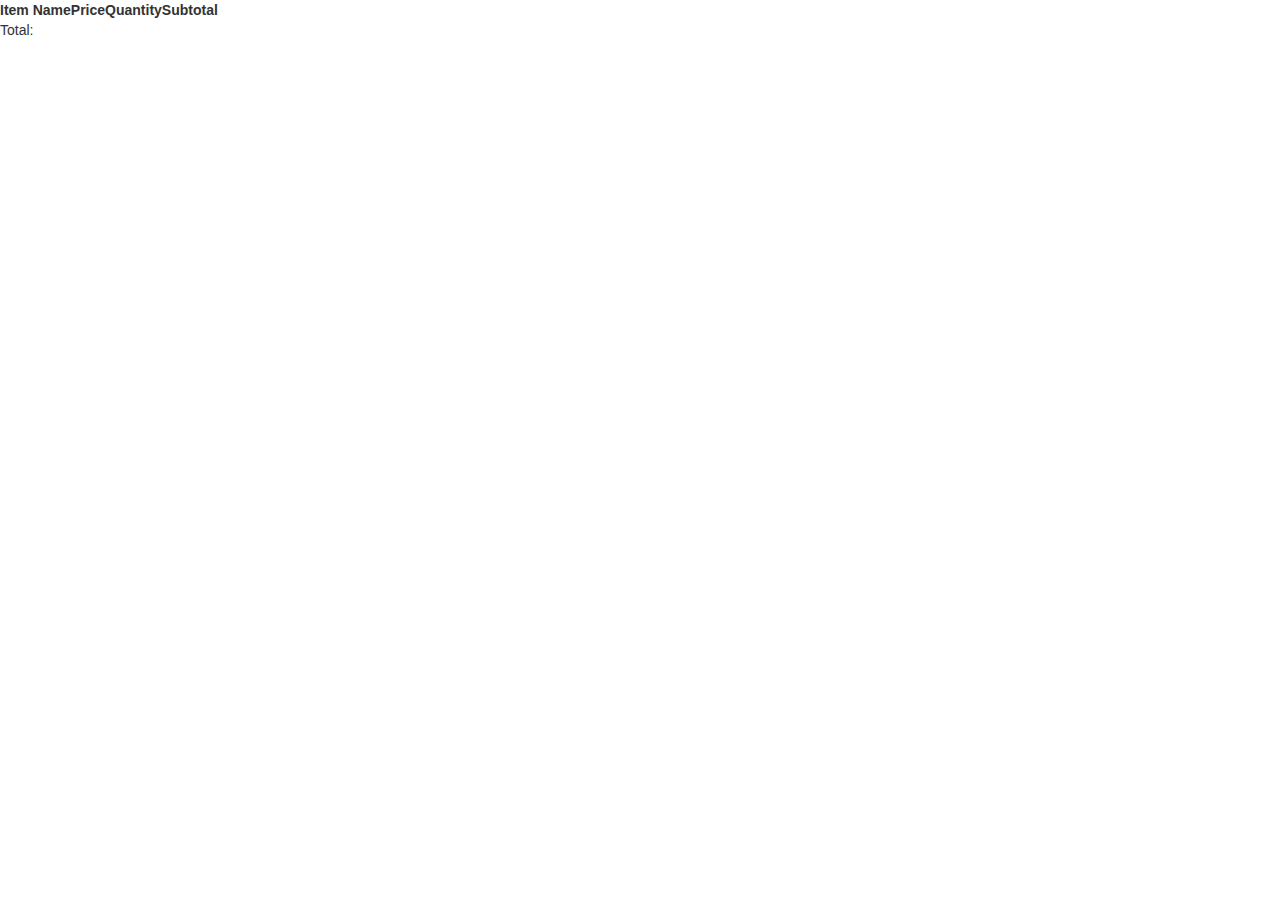
<file: Invoice.html>
<!DOCTYPE html>
<html>
    <head>
    <meta content="width=device-width, initial-scale=1.0" name="viewport">
    <meta content="Free HTML Templates" name="keywords">
    <meta content="Free HTML Templates" name="description">

    <!-- Favicon -->
    <link href="img/favicon.ico" rel="icon">

    <!-- Google Web Fonts -->
    <link rel="preconnect" href="https://fonts.googleapis.com">
    <link rel="preconnect" href="https://fonts.gstatic.com" crossorigin>
    <link href="https://fonts.googleapis.com/css2?family=Open+Sans:wght@400;600&family=Oswald:wght@500;600;700&family=Pacifico&display=swap" rel="stylesheet"> 

    <!-- Icon Font Stylesheet -->
    <link href="https://cdnjs.cloudflare.com/ajax/libs/font-awesome/5.10.0/css/all.min.css" rel="stylesheet">
    <link href="https://cdn.jsdelivr.net/npm/bootstrap-icons@1.4.1/font/bootstrap-icons.css" rel="stylesheet">

    <!-- Libraries Stylesheet -->
    <link href="lib/owlcarousel/assets/owl.carousel.min.css" rel="stylesheet">

    <!-- Customized Bootstrap Stylesheet -->
    <link href="css/bootstrap.min.css" rel="stylesheet">

    <!-- Template Stylesheet -->
    <link href="css/style.css" rel="stylesheet">

    <!-- Cart css -->
    <link rel="stylesheet" href="css/cart.css">

    <!-- model css -->
    <link rel="stylesheet" href="https://maxcdn.bootstrapcdn.com/bootstrap/3.4.1/css/bootstrap.min.css">

        <style>
            /* body {
              font-family: Arial;
              font-size: 17px;
              padding: 8px;
              overflow-x: hidden;
              background-image: url(./img/hero.jpg);
            } */
        </style>
    </head>

    <body>

        
        <table id="invoice-table">
            <thead>
              <tr>
                <th>Item Name</th>
                <th>Price</th>
                <th>Quantity</th>
                <th>Subtotal</th>
              </tr>
            </thead>
            <tbody>
            </tbody>
            <tfoot>
              <tr>
                <td colspan="3" text-align="right">Total:</td>
                <td id="invoice-total"></td>
              </tr>
            </tfoot>
          </table>

        

    <!-- JavaScript Libraries -->
    <script src="https://code.jquery.com/jquery-3.4.1.min.js"></script>
    <script src="https://cdn.jsdelivr.net/npm/bootstrap@5.0.0/dist/js/bootstrap.bundle.min.js"></script>
    <script src="lib/easing/easing.min.js"></script>
    <script src="lib/waypoints/waypoints.min.js"></script>
    <script src="lib/counterup/counterup.min.js"></script>
    <script src="lib/owlcarousel/owl.carousel.min.js"></script>
    
    <script src="https://ajax.googleapis.com/ajax/libs/jquery/3.6.4/jquery.min.js"></script>
    <script src="https://maxcdn.bootstrapcdn.com/bootstrap/3.4.1/js/bootstrap.min.js"></script>

        <!-- Template Javascript -->
        <script src="js/main.js"></script>
        <script  src="js/Cart.js"></script>
    </body>
</html>
</file>
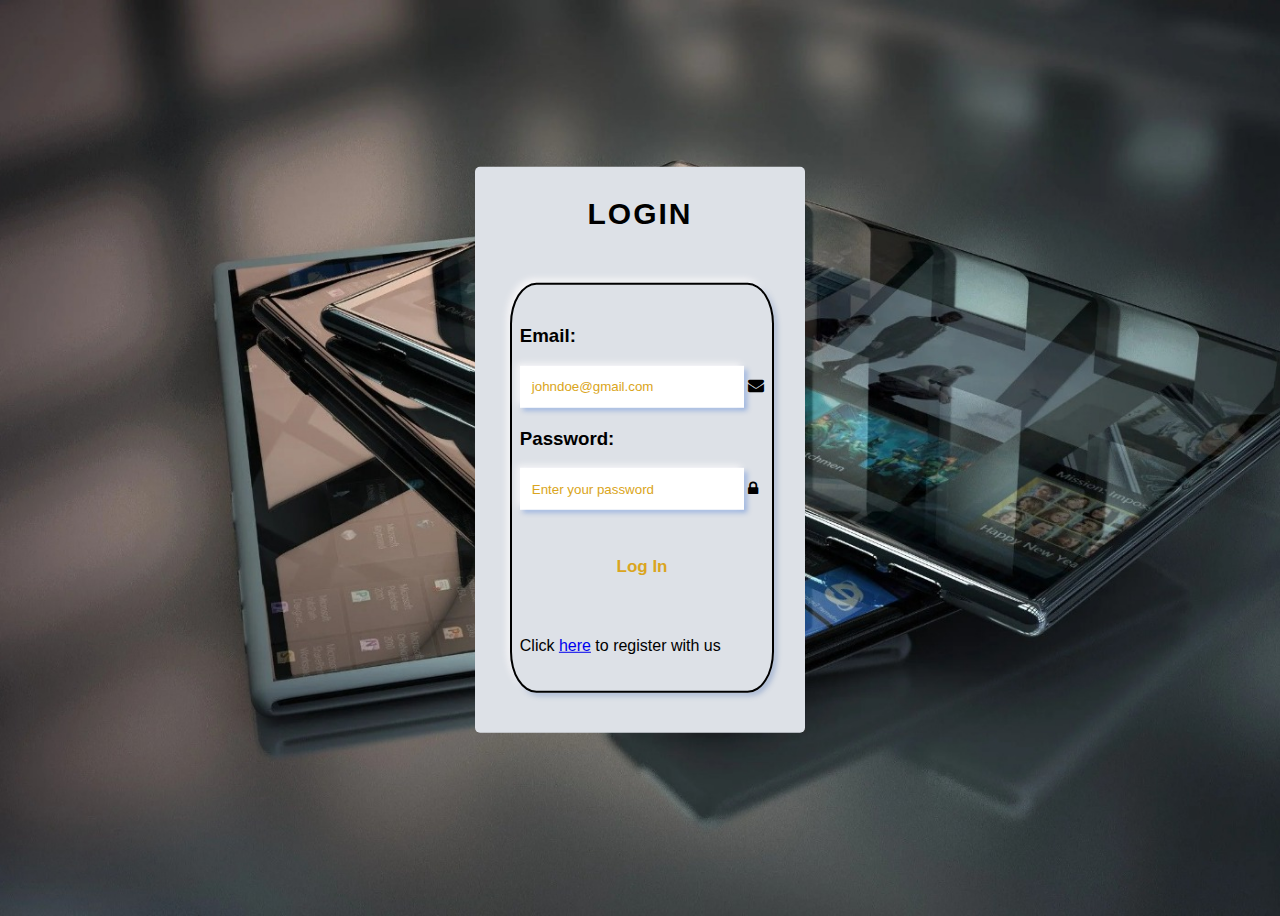
<file: login.html>
<!DOCTYPE html>
<html lang="en">
<head>
    <meta charset="UTF-8">
    <meta http-equiv="X-UA-Compatible" content="IE=edge">
    <meta name="viewport" content="width=device-width, initial-scale=1.0">
    <link rel="stylesheet" href="https://cdnjs.cloudflare.com/ajax/libs/font-awesome/4.7.0/css/font-awesome.min.css">
    <link rel="stylesheet" href="style.css">
    <title>Document</title>
</head>
<body>
  <div class="center">
    <input type="checkbox" id="click">
    <label for="click" class="click-me">Login</label>
    <div class="content">
      
      <div class="text">
        LOGIN
     </div>

        <form for="">
          <div class="email">
              <h3 for="email">Email:</h3>
          <input type="text" id="email" placeholder="johndoe@gmail.com" required>
          <i class="fa fa-envelope icon"></i>
          </div>
          <div class="password">
              <h3 for="password">Password:</h3>
          <input type="password" id="password" placeholder="Enter your password" required>
          <i class="fa fa-lock icon"></i>
          </div>  
          <div class="buttons">
              <button><a href="./index.html">Log In</a></button>
          </div>  
          <p>Click <a href="./register.html">here</a> to register with us</p>    
         
      </form>
      </div>
    </div>
  </div>
</body>
</html>
</file>
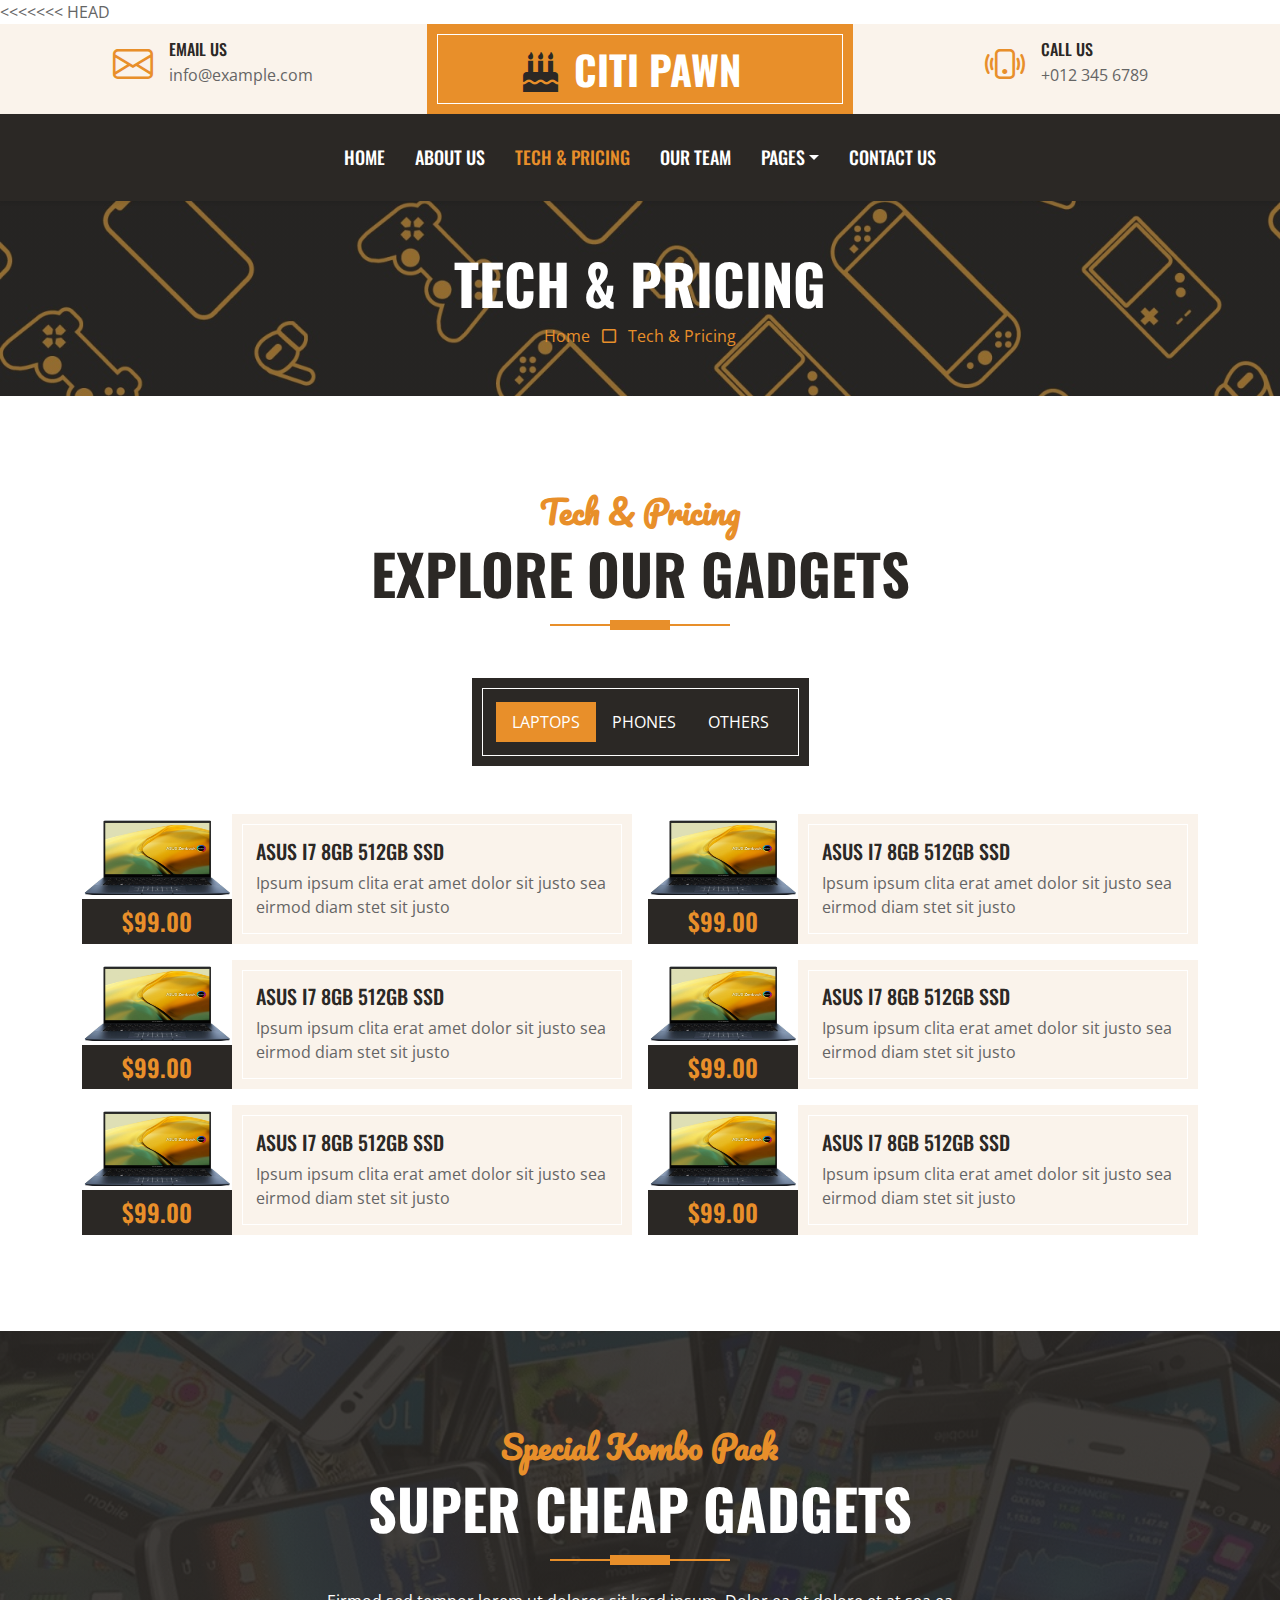
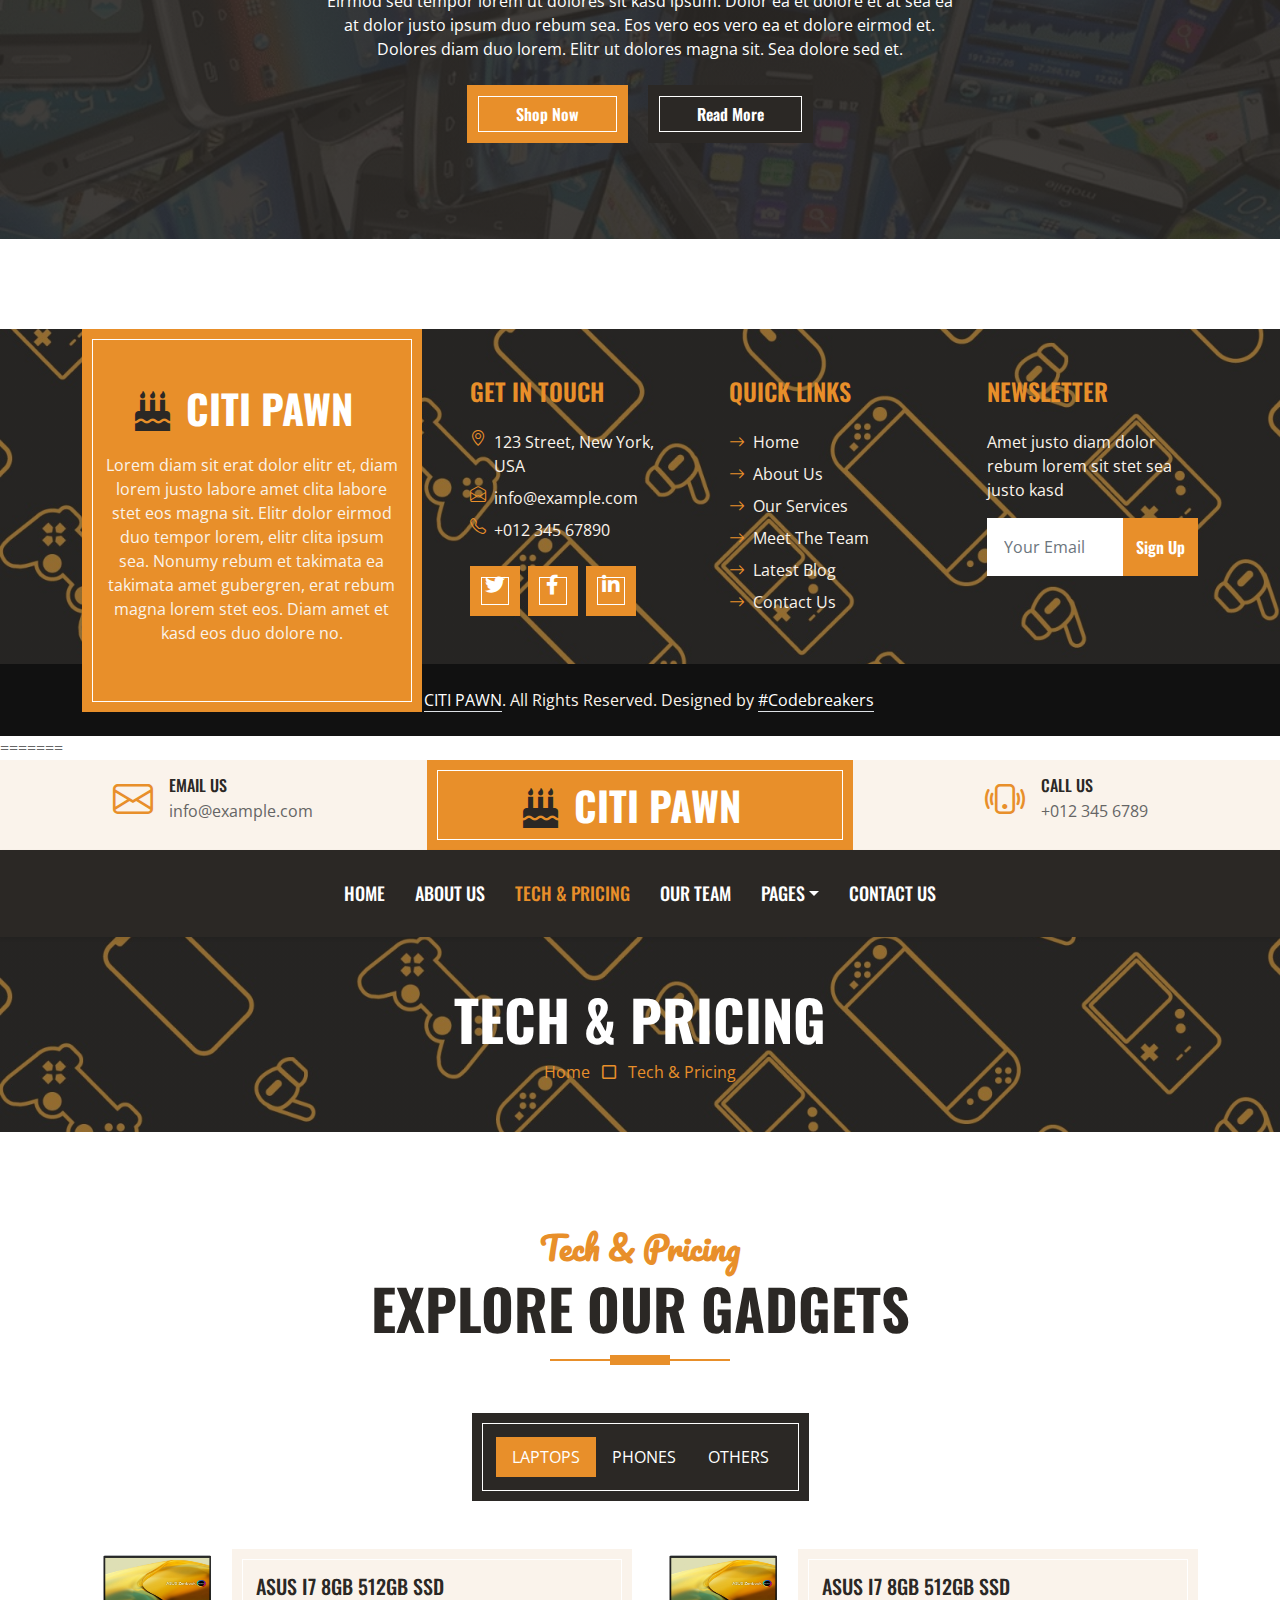
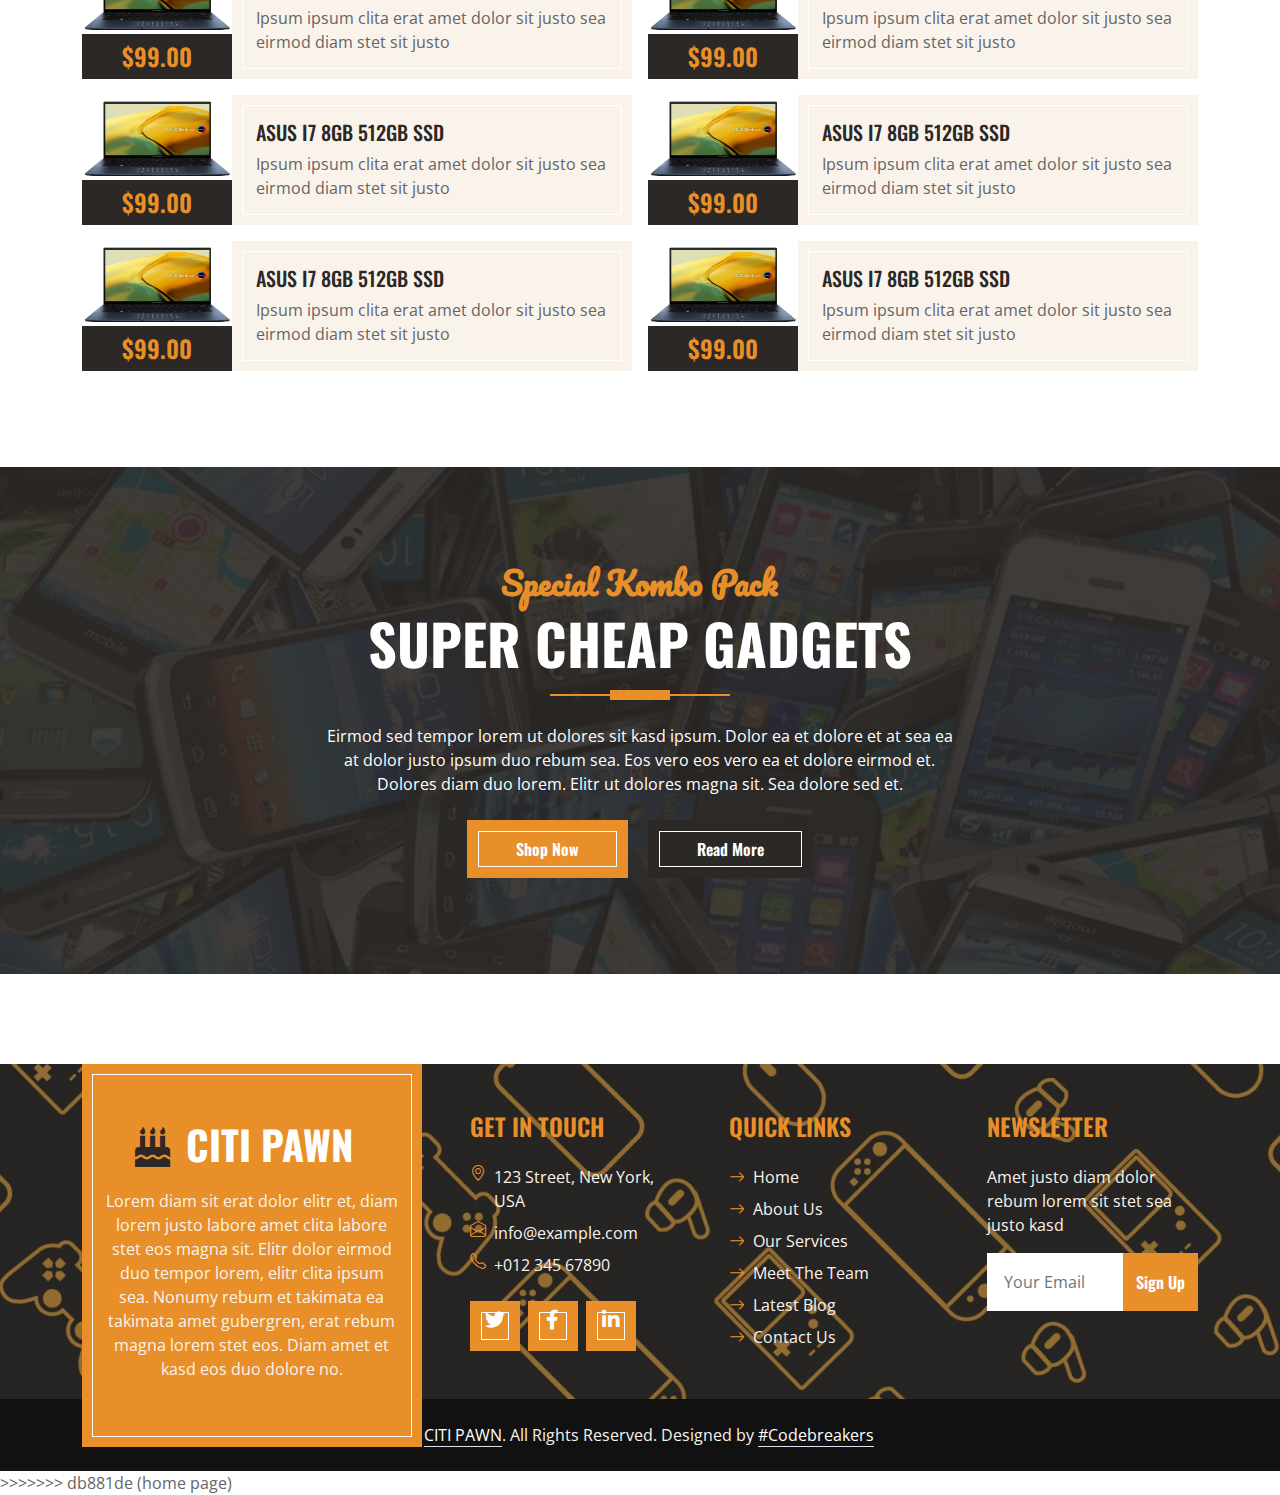
<file: menu.html>
<<<<<<< HEAD
<!DOCTYPE html>
<html lang="en">

<head>
    <meta charset="utf-8">
    <title>CITI PAWN</title>
    <meta content="width=device-width, initial-scale=1.0" name="viewport">
    <meta content="Free HTML Templates" name="keywords">
    <meta content="Free HTML Templates" name="description">

    <!-- Favicon -->
    <link href="img/favicon.ico" rel="icon">

    <!-- Google Web Fonts -->
    <link rel="preconnect" href="https://fonts.googleapis.com">
    <link rel="preconnect" href="https://fonts.gstatic.com" crossorigin>
    <link href="https://fonts.googleapis.com/css2?family=Open+Sans:wght@400;600&family=Oswald:wght@500;600;700&family=Pacifico&display=swap" rel="stylesheet"> 

    <!-- Icon Font Stylesheet -->
    <link href="https://cdnjs.cloudflare.com/ajax/libs/font-awesome/5.10.0/css/all.min.css" rel="stylesheet">
    <link href="https://cdn.jsdelivr.net/npm/bootstrap-icons@1.4.1/font/bootstrap-icons.css" rel="stylesheet">

    <!-- Libraries Stylesheet -->
    <link href="lib/owlcarousel/assets/owl.carousel.min.css" rel="stylesheet">

    <!-- Customized Bootstrap Stylesheet -->
    <link href="css/bootstrap.min.css" rel="stylesheet">

    <!-- Template Stylesheet -->
    <link href="css/style.css" rel="stylesheet">
</head>

<body>
    <!-- Topbar Start -->
    <div class="container-fluid px-0 d-none d-lg-block">
        <div class="row gx-0">
            <div class="col-lg-4 text-center bg-secondary py-3">
                <div class="d-inline-flex align-items-center justify-content-center">
                    <i class="bi bi-envelope fs-1 text-primary me-3"></i>
                    <div class="text-start">
                        <h6 class="text-uppercase mb-1">Email Us</h6>
                        <span>info@example.com</span>
                    </div>
                </div>
            </div>
            <div class="col-lg-4 text-center bg-primary border-inner py-3">
                <div class="d-inline-flex align-items-center justify-content-center">
                    <a href="index.html" class="navbar-brand">
                        <h1 class="m-0 text-uppercase text-white"><i class="fa fa-birthday-cake fs-1 text-dark me-3"></i>CITI PAWN</h1>
                    </a>
                </div>
            </div>
            <div class="col-lg-4 text-center bg-secondary py-3">
                <div class="d-inline-flex align-items-center justify-content-center">
                    <i class="bi bi-phone-vibrate fs-1 text-primary me-3"></i>
                    <div class="text-start">
                        <h6 class="text-uppercase mb-1">Call Us</h6>
                        <span>+012 345 6789</span>
                    </div>
                </div>
            </div>
        </div>
    </div>
    <!-- Topbar End -->


    <!-- Navbar Start -->
    <nav class="navbar navbar-expand-lg bg-dark navbar-dark shadow-sm py-3 py-lg-0 px-3 px-lg-0">
        <a href="index.html" class="navbar-brand d-block d-lg-none">
            <h1 class="m-0 text-uppercase text-white"><i class="fa fa-birthday-cake fs-1 text-primary me-3"></i>CITI PAWN</h1>
        </a>
        <button class="navbar-toggler" type="button" data-bs-toggle="collapse" data-bs-target="#navbarCollapse">
            <span class="navbar-toggler-icon"></span>
        </button>
        <div class="collapse navbar-collapse" id="navbarCollapse">
            <div class="navbar-nav ms-auto mx-lg-auto py-0">
                <a href="index.html" class="nav-item nav-link">Home</a>
                <a href="about.html" class="nav-item nav-link">About Us</a>
                <a href="menu.html" class="nav-item nav-link active">Tech & Pricing</a>
                <a href="team.html" class="nav-item nav-link">Our Team</a>
                <div class="nav-item dropdown">
                    <a href="#" class="nav-link dropdown-toggle" data-bs-toggle="dropdown">Pages</a>
                    <div class="dropdown-menu m-0">
                        <a href="service.html" class="dropdown-item">Our Service</a>
                        <a href="testimonial.html" class="dropdown-item">Testimonial</a>
                    </div>
                </div>
                <a href="contact.html" class="nav-item nav-link">Contact Us</a>
            </div>
        </div>
    </nav>
    <!-- Navbar End -->


    <!-- Page Header Start -->
    <div class="container-fluid bg-dark bg-img p-5 mb-5">
        <div class="row">
            <div class="col-12 text-center">
                <h1 class="display-4 text-uppercase text-white">Tech & Pricing</h1>
                <a href="">Home</a>
                <i class="far fa-square text-primary px-2"></i>
                <a href="">Tech & Pricing</a>
            </div>
        </div>
    </div>
    <!-- Page Header End -->


    <!-- Products Start -->
    <div class="container-fluid about py-5">
        <div class="container">
            <div class="section-title position-relative text-center mx-auto mb-5 pb-3" style="max-width: 600px;">
                <h2 class="text-primary font-secondary">Tech & Pricing</h2>
                <h1 class="display-4 text-uppercase">Explore Our Gadgets</h1>
            </div>
            <div class="tab-class text-center">
                <ul class="nav nav-pills d-inline-flex justify-content-center bg-dark text-uppercase border-inner p-4 mb-5">
                    <li class="nav-item">
                        <a class="nav-link text-white active" data-bs-toggle="pill" href="#tab-1">Laptops</a>
                    </li>
                    <li class="nav-item">
                        <a class="nav-link text-white" data-bs-toggle="pill" href="#tab-2">Phones</a>
                    </li>
                    <li class="nav-item">
                        <a class="nav-link text-white" data-bs-toggle="pill" href="#tab-3">Others</a>
                    </li>
                </ul>
                <div class="tab-content">
                    <div id="tab-1" class="tab-pane fade show p-0 active">
                        <div class="row g-3">
                            <div class="col-lg-6">
                                <div class="d-flex h-100">
                                    <div class="flex-shrink-0">
                                        <img class="img-fluid" src="img/cake-1.jpg" alt="" style="width: 150px; height: 85px;">
                                        <h4 class="bg-dark text-primary p-2 m-0">$99.00</h4>
                                    </div>
                                    <div class="d-flex flex-column justify-content-center text-start bg-secondary border-inner px-4">
                                        <h5 class="text-uppercase">Asus I7 8GB 512GB SSD</h5>
                                        <span>Ipsum ipsum clita erat amet dolor sit justo sea eirmod diam stet sit justo</span>
                                    </div>
                                </div>
                            </div>
                            <div class="col-lg-6">
                                <div class="d-flex h-100">
                                    <div class="flex-shrink-0">
                                        <img class="img-fluid" src="img/cake-1.jpg" alt="" style="width: 150px; height: 85px;">
                                        <h4 class="bg-dark text-primary p-2 m-0">$99.00</h4>
                                    </div>
                                    <div class="d-flex flex-column justify-content-center text-start bg-secondary border-inner px-4">
                                        <h5 class="text-uppercase">Asus I7 8GB 512GB SSD</h5>
                                        <span>Ipsum ipsum clita erat amet dolor sit justo sea eirmod diam stet sit justo</span>
                                    </div>
                                </div>
                            </div>
                            <div class="col-lg-6">
                                <div class="d-flex h-100">
                                    <div class="flex-shrink-0">
                                        <img class="img-fluid" src="img/cake-1.jpg" alt="" style="width: 150px; height: 85px;">
                                        <h4 class="bg-dark text-primary p-2 m-0">$99.00</h4>
                                    </div>
                                    <div class="d-flex flex-column justify-content-center text-start bg-secondary border-inner px-4">
                                        <h5 class="text-uppercase">Asus I7 8GB 512GB SSD</h5>
                                        <span>Ipsum ipsum clita erat amet dolor sit justo sea eirmod diam stet sit justo</span>
                                    </div>
                                </div>
                            </div>
                            <div class="col-lg-6">
                                <div class="d-flex h-100">
                                    <div class="flex-shrink-0">
                                        <img class="img-fluid" src="img/cake-1.jpg" alt="" style="width: 150px; height: 85px;">
                                        <h4 class="bg-dark text-primary p-2 m-0">$99.00</h4>
                                    </div>
                                    <div class="d-flex flex-column justify-content-center text-start bg-secondary border-inner px-4">
                                        <h5 class="text-uppercase">Asus I7 8GB 512GB SSD</h5>
                                        <span>Ipsum ipsum clita erat amet dolor sit justo sea eirmod diam stet sit justo</span>
                                    </div>
                                </div>
                            </div>
                            <div class="col-lg-6">
                                <div class="d-flex h-100">
                                    <div class="flex-shrink-0">
                                        <img class="img-fluid" src="img/cake-1.jpg" alt="" style="width: 150px; height: 85px;">
                                        <h4 class="bg-dark text-primary p-2 m-0">$99.00</h4>
                                    </div>
                                    <div class="d-flex flex-column justify-content-center text-start bg-secondary border-inner px-4">
                                        <h5 class="text-uppercase">Asus I7 8GB 512GB SSD</h5>
                                        <span>Ipsum ipsum clita erat amet dolor sit justo sea eirmod diam stet sit justo</span>
                                    </div>
                                </div>
                            </div>
                            <div class="col-lg-6">
                                <div class="d-flex h-100">
                                    <div class="flex-shrink-0">
                                        <img class="img-fluid" src="img/cake-1.jpg" alt="" style="width: 150px; height: 85px;">
                                        <h4 class="bg-dark text-primary p-2 m-0">$99.00</h4>
                                    </div>
                                    <div class="d-flex flex-column justify-content-center text-start bg-secondary border-inner px-4">
                                        <h5 class="text-uppercase">Asus I7 8GB 512GB SSD</h5>
                                        <span>Ipsum ipsum clita erat amet dolor sit justo sea eirmod diam stet sit justo</span>
                                    </div>
                                </div>
                            </div>
                        </div>
                    </div>
                    <div id="tab-2" class="tab-pane fade show p-0">
                        <div class="row g-3">
                            <div class="col-lg-6">
                                <div class="d-flex h-100">
                                    <div class="flex-shrink-0">
                                        <img class="img-fluid" src="img/cake-2.jpg" alt="" style="width: 150px; height: 85px;">
                                        <h4 class="bg-dark text-primary p-2 m-0">$99.00</h4>
                                    </div>
                                    <div class="d-flex flex-column justify-content-center text-start bg-secondary border-inner px-4">
                                        <h5 class="text-uppercase">Wedding Cake</h5>
                                        <span>Ipsum ipsum clita erat amet dolor sit justo sea eirmod diam stet sit justo</span>
                                    </div>
                                </div>
                            </div>
                            <div class="col-lg-6">
                                <div class="d-flex h-100">
                                    <div class="flex-shrink-0">
                                        <img class="img-fluid" src="img/cake-2.jpg" alt="" style="width: 150px; height: 85px;">
                                        <h4 class="bg-dark text-primary p-2 m-0">$99.00</h4>
                                    </div>
                                    <div class="d-flex flex-column justify-content-center text-start bg-secondary border-inner px-4">
                                        <h5 class="text-uppercase">Wedding Cake</h5>
                                        <span>Ipsum ipsum clita erat amet dolor sit justo sea eirmod diam stet sit justo</span>
                                    </div>
                                </div>
                            </div>
                            <div class="col-lg-6">
                                <div class="d-flex h-100">
                                    <div class="flex-shrink-0">
                                        <img class="img-fluid" src="img/cake-2.jpg" alt="" style="width: 150px; height: 85px;">
                                        <h4 class="bg-dark text-primary p-2 m-0">$99.00</h4>
                                    </div>
                                    <div class="d-flex flex-column justify-content-center text-start bg-secondary border-inner px-4">
                                        <h5 class="text-uppercase">Wedding Cake</h5>
                                        <span>Ipsum ipsum clita erat amet dolor sit justo sea eirmod diam stet sit justo</span>
                                    </div>
                                </div>
                            </div>
                            <div class="col-lg-6">
                                <div class="d-flex h-100">
                                    <div class="flex-shrink-0">
                                        <img class="img-fluid" src="img/cake-2.jpg" alt="" style="width: 150px; height: 85px;">
                                        <h4 class="bg-dark text-primary p-2 m-0">$99.00</h4>
                                    </div>
                                    <div class="d-flex flex-column justify-content-center text-start bg-secondary border-inner px-4">
                                        <h5 class="text-uppercase">Wedding Cake</h5>
                                        <span>Ipsum ipsum clita erat amet dolor sit justo sea eirmod diam stet sit justo</span>
                                    </div>
                                </div>
                            </div>
                            <div class="col-lg-6">
                                <div class="d-flex h-100">
                                    <div class="flex-shrink-0">
                                        <img class="img-fluid" src="img/cake-2.jpg" alt="" style="width: 150px; height: 85px;">
                                        <h4 class="bg-dark text-primary p-2 m-0">$99.00</h4>
                                    </div>
                                    <div class="d-flex flex-column justify-content-center text-start bg-secondary border-inner px-4">
                                        <h5 class="text-uppercase">Wedding Cake</h5>
                                        <span>Ipsum ipsum clita erat amet dolor sit justo sea eirmod diam stet sit justo</span>
                                    </div>
                                </div>
                            </div>
                            <div class="col-lg-6">
                                <div class="d-flex h-100">
                                    <div class="flex-shrink-0">
                                        <img class="img-fluid" src="img/cake-2.jpg" alt="" style="width: 150px; height: 85px;">
                                        <h4 class="bg-dark text-primary p-2 m-0">$99.00</h4>
                                    </div>
                                    <div class="d-flex flex-column justify-content-center text-start bg-secondary border-inner px-4">
                                        <h5 class="text-uppercase">Wedding Cake</h5>
                                        <span>Ipsum ipsum clita erat amet dolor sit justo sea eirmod diam stet sit justo</span>
                                    </div>
                                </div>
                            </div>
                        </div>
                    </div>
                    <div id="tab-3" class="tab-pane fade show p-0">
                        <div class="row g-3">
                            <div class="col-lg-6">
                                <div class="d-flex h-100">
                                    <div class="flex-shrink-0">
                                        <img class="img-fluid" src="img/cake-3.jpg" alt="" style="width: 150px; height: 85px;">
                                        <h4 class="bg-dark text-primary p-2 m-0">$99.00</h4>
                                    </div>
                                    <div class="d-flex flex-column justify-content-center text-start bg-secondary border-inner px-4">
                                        <h5 class="text-uppercase">Custom Cake</h5>
                                        <span>Ipsum ipsum clita erat amet dolor sit justo sea eirmod diam stet sit justo</span>
                                    </div>
                                </div>
                            </div>
                            <div class="col-lg-6">
                                <div class="d-flex h-100">
                                    <div class="flex-shrink-0">
                                        <img class="img-fluid" src="img/cake-3.jpg" alt="" style="width: 150px; height: 85px;">
                                        <h4 class="bg-dark text-primary p-2 m-0">$99.00</h4>
                                    </div>
                                    <div class="d-flex flex-column justify-content-center text-start bg-secondary border-inner px-4">
                                        <h5 class="text-uppercase">Custom Cake</h5>
                                        <span>Ipsum ipsum clita erat amet dolor sit justo sea eirmod diam stet sit justo</span>
                                    </div>
                                </div>
                            </div>
                            <div class="col-lg-6">
                                <div class="d-flex h-100">
                                    <div class="flex-shrink-0">
                                        <img class="img-fluid" src="img/cake-3.jpg" alt="" style="width: 150px; height: 85px;">
                                        <h4 class="bg-dark text-primary p-2 m-0">$99.00</h4>
                                    </div>
                                    <div class="d-flex flex-column justify-content-center text-start bg-secondary border-inner px-4">
                                        <h5 class="text-uppercase">Custom Cake</h5>
                                        <span>Ipsum ipsum clita erat amet dolor sit justo sea eirmod diam stet sit justo</span>
                                    </div>
                                </div>
                            </div>
                            <div class="col-lg-6">
                                <div class="d-flex h-100">
                                    <div class="flex-shrink-0">
                                        <img class="img-fluid" src="img/cake-3.jpg" alt="" style="width: 150px; height: 85px;">
                                        <h4 class="bg-dark text-primary p-2 m-0">$99.00</h4>
                                    </div>
                                    <div class="d-flex flex-column justify-content-center text-start bg-secondary border-inner px-4">
                                        <h5 class="text-uppercase">Custom Cake</h5>
                                        <span>Ipsum ipsum clita erat amet dolor sit justo sea eirmod diam stet sit justo</span>
                                    </div>
                                </div>
                            </div>
                            <div class="col-lg-6">
                                <div class="d-flex h-100">
                                    <div class="flex-shrink-0">
                                        <img class="img-fluid" src="img/cake-3.jpg" alt="" style="width: 150px; height: 85px;">
                                        <h4 class="bg-dark text-primary p-2 m-0">$99.00</h4>
                                    </div>
                                    <div class="d-flex flex-column justify-content-center text-start bg-secondary border-inner px-4">
                                        <h5 class="text-uppercase">Custom Cake</h5>
                                        <span>Ipsum ipsum clita erat amet dolor sit justo sea eirmod diam stet sit justo</span>
                                    </div>
                                </div>
                            </div>
                            <div class="col-lg-6">
                                <div class="d-flex h-100">
                                    <div class="flex-shrink-0">
                                        <img class="img-fluid" src="img/cake-3.jpg" alt="" style="width: 150px; height: 85px;">
                                        <h4 class="bg-dark text-primary p-2 m-0">$99.00</h4>
                                    </div>
                                    <div class="d-flex flex-column justify-content-center text-start bg-secondary border-inner px-4">
                                        <h5 class="text-uppercase">Custom Cake</h5>
                                        <span>Ipsum ipsum clita erat amet dolor sit justo sea eirmod diam stet sit justo</span>
                                    </div>
                                </div>
                            </div>
                        </div>
                    </div>
                </div>
            </div>
        </div>
    </div>
    <!-- Products End -->


    <!-- Offer Start -->
    <div class="container-fluid bg-offer my-5 py-5">
        <div class="container py-5">
            <div class="row gx-5 justify-content-center">
                <div class="col-lg-7 text-center">
                    <div class="section-title position-relative text-center mx-auto mb-4 pb-3" style="max-width: 600px;">
                        <h2 class="text-primary font-secondary">Special Kombo Pack</h2>
                        <h1 class="display-4 text-uppercase text-white">Super Cheap Gadgets</h1>
                    </div>
                    <p class="text-white mb-4">Eirmod sed tempor lorem ut dolores sit kasd ipsum. Dolor ea et dolore et at sea ea at dolor justo ipsum duo rebum sea. Eos vero eos vero ea et dolore eirmod et. Dolores diam duo lorem. Elitr ut dolores magna sit. Sea dolore sed et.</p>
                    <a href="" class="btn btn-primary border-inner py-3 px-5 me-3">Shop Now</a>
                    <a href="" class="btn btn-dark border-inner py-3 px-5">Read More</a>
                </div>
            </div>
        </div>
    </div>
    <!-- Offer End -->
    

<!-- Footer Start -->
<div class="container-fluid bg-img text-secondary" style="margin-top: 90px">
    <div class="container">
        <div class="row gx-5">
            <div class="col-lg-4 col-md-6 mb-lg-n5">
                <div class="d-flex flex-column align-items-center justify-content-center text-center h-100 bg-primary border-inner p-4">
                    <a href="index.html" class="navbar-brand">
                        <h1 class="m-0 text-uppercase text-white"><i class="fa fa-birthday-cake fs-1 text-dark me-3"></i>CITI PAWN</h1>
                    </a>
                    <p class="mt-3">Lorem diam sit erat dolor elitr et, diam lorem justo labore amet clita labore stet eos magna sit. Elitr dolor eirmod duo tempor lorem, elitr clita ipsum sea. Nonumy rebum et takimata ea takimata amet gubergren, erat rebum magna lorem stet eos. Diam amet et kasd eos duo dolore no.</p>
                </div>
            </div>
            <div class="col-lg-8 col-md-6">
                <div class="row gx-5">
                    <div class="col-lg-4 col-md-12 pt-5 mb-5">
                        <h4 class="text-primary text-uppercase mb-4">Get In Touch</h4>
                        <div class="d-flex mb-2">
                            <i class="bi bi-geo-alt text-primary me-2"></i>
                            <p class="mb-0">123 Street, New York, USA</p>
                        </div>
                        <div class="d-flex mb-2">
                            <i class="bi bi-envelope-open text-primary me-2"></i>
                            <p class="mb-0">info@example.com</p>
                        </div>
                        <div class="d-flex mb-2">
                            <i class="bi bi-telephone text-primary me-2"></i>
                            <p class="mb-0">+012 345 67890</p>
                        </div>
                        <div class="d-flex mt-4">
                            <a class="btn btn-lg btn-primary btn-lg-square border-inner rounded-0 me-2" href="#"><i class="fab fa-twitter fw-normal"></i></a>
                            <a class="btn btn-lg btn-primary btn-lg-square border-inner rounded-0 me-2" href="#"><i class="fab fa-facebook-f fw-normal"></i></a>
                            <a class="btn btn-lg btn-primary btn-lg-square border-inner rounded-0 me-2" href="#"><i class="fab fa-linkedin-in fw-normal"></i></a>
                        </div>
                    </div>
                    <div class="col-lg-4 col-md-12 pt-0 pt-lg-5 mb-5">
                        <h4 class="text-primary text-uppercase mb-4">Quick Links</h4>
                        <div class="d-flex flex-column justify-content-start">
                            <a class="text-secondary mb-2" href="#"><i class="bi bi-arrow-right text-primary me-2"></i>Home</a>
                            <a class="text-secondary mb-2" href="#"><i class="bi bi-arrow-right text-primary me-2"></i>About Us</a>
                            <a class="text-secondary mb-2" href="#"><i class="bi bi-arrow-right text-primary me-2"></i>Our Services</a>
                            <a class="text-secondary mb-2" href="#"><i class="bi bi-arrow-right text-primary me-2"></i>Meet The Team</a>
                            <a class="text-secondary mb-2" href="#"><i class="bi bi-arrow-right text-primary me-2"></i>Latest Blog</a>
                            <a class="text-secondary" href="#"><i class="bi bi-arrow-right text-primary me-2"></i>Contact Us</a>
                        </div>
                    </div>
                    <div class="col-lg-4 col-md-12 pt-0 pt-lg-5 mb-5">
                        <h4 class="text-primary text-uppercase mb-4">Newsletter</h4>
                        <p>Amet justo diam dolor rebum lorem sit stet sea justo kasd</p>
                        <form action="">
                            <div class="input-group">
                                <input type="text" class="form-control border-white p-3" placeholder="Your Email">
                                <button class="btn btn-primary">Sign Up</button>
                            </div>
                        </form>
                    </div>
                </div>
            </div>
        </div>
    </div>
</div>
<div class="container-fluid text-secondary py-4" style="background: #111111;">
    <div class="container text-center">
        <p class="mb-0">&copy; <a class="text-white border-bottom" href="#">CITI PAWN</a>. All Rights Reserved. Designed by <a class="text-white border-bottom" href="https://htmlcodex.com">#Codebreakers</a></p>
    </div>
</div>
<!-- Footer End -->


    <!-- Back to Top -->
    <a href="#" class="btn btn-primary border-inner py-3 fs-4 back-to-top"><i class="bi bi-arrow-up"></i></a>


    <!-- JavaScript Libraries -->
    <script src="https://code.jquery.com/jquery-3.4.1.min.js"></script>
    <script src="https://cdn.jsdelivr.net/npm/bootstrap@5.0.0/dist/js/bootstrap.bundle.min.js"></script>
    <script src="lib/easing/easing.min.js"></script>
    <script src="lib/waypoints/waypoints.min.js"></script>
    <script src="lib/counterup/counterup.min.js"></script>
    <script src="lib/owlcarousel/owl.carousel.min.js"></script>

    <!-- Template Javascript -->
    <script src="js/main.js"></script>
</body>

=======
<!DOCTYPE html>
<html lang="en">

<head>
    <meta charset="utf-8">
    <title>CITI PAWN</title>
    <meta content="width=device-width, initial-scale=1.0" name="viewport">
    <meta content="Free HTML Templates" name="keywords">
    <meta content="Free HTML Templates" name="description">

    <!-- Favicon -->
    <link href="img/favicon.ico" rel="icon">

    <!-- Google Web Fonts -->
    <link rel="preconnect" href="https://fonts.googleapis.com">
    <link rel="preconnect" href="https://fonts.gstatic.com" crossorigin>
    <link href="https://fonts.googleapis.com/css2?family=Open+Sans:wght@400;600&family=Oswald:wght@500;600;700&family=Pacifico&display=swap" rel="stylesheet"> 

    <!-- Icon Font Stylesheet -->
    <link href="https://cdnjs.cloudflare.com/ajax/libs/font-awesome/5.10.0/css/all.min.css" rel="stylesheet">
    <link href="https://cdn.jsdelivr.net/npm/bootstrap-icons@1.4.1/font/bootstrap-icons.css" rel="stylesheet">

    <!-- Libraries Stylesheet -->
    <link href="lib/owlcarousel/assets/owl.carousel.min.css" rel="stylesheet">

    <!-- Customized Bootstrap Stylesheet -->
    <link href="css/bootstrap.min.css" rel="stylesheet">

    <!-- Template Stylesheet -->
    <link href="css/style.css" rel="stylesheet">
</head>

<body>
    <!-- Topbar Start -->
    <div class="container-fluid px-0 d-none d-lg-block">
        <div class="row gx-0">
            <div class="col-lg-4 text-center bg-secondary py-3">
                <div class="d-inline-flex align-items-center justify-content-center">
                    <i class="bi bi-envelope fs-1 text-primary me-3"></i>
                    <div class="text-start">
                        <h6 class="text-uppercase mb-1">Email Us</h6>
                        <span>info@example.com</span>
                    </div>
                </div>
            </div>
            <div class="col-lg-4 text-center bg-primary border-inner py-3">
                <div class="d-inline-flex align-items-center justify-content-center">
                    <a href="index.html" class="navbar-brand">
                        <h1 class="m-0 text-uppercase text-white"><i class="fa fa-birthday-cake fs-1 text-dark me-3"></i>CITI PAWN</h1>
                    </a>
                </div>
            </div>
            <div class="col-lg-4 text-center bg-secondary py-3">
                <div class="d-inline-flex align-items-center justify-content-center">
                    <i class="bi bi-phone-vibrate fs-1 text-primary me-3"></i>
                    <div class="text-start">
                        <h6 class="text-uppercase mb-1">Call Us</h6>
                        <span>+012 345 6789</span>
                    </div>
                </div>
            </div>
        </div>
    </div>
    <!-- Topbar End -->


    <!-- Navbar Start -->
    <nav class="navbar navbar-expand-lg bg-dark navbar-dark shadow-sm py-3 py-lg-0 px-3 px-lg-0">
        <a href="index.html" class="navbar-brand d-block d-lg-none">
            <h1 class="m-0 text-uppercase text-white"><i class="fa fa-birthday-cake fs-1 text-primary me-3"></i>CITI PAWN</h1>
        </a>
        <button class="navbar-toggler" type="button" data-bs-toggle="collapse" data-bs-target="#navbarCollapse">
            <span class="navbar-toggler-icon"></span>
        </button>
        <div class="collapse navbar-collapse" id="navbarCollapse">
            <div class="navbar-nav ms-auto mx-lg-auto py-0">
                <a href="index.html" class="nav-item nav-link">Home</a>
                <a href="about.html" class="nav-item nav-link">About Us</a>
                <a href="menu.html" class="nav-item nav-link active">Tech & Pricing</a>
                <a href="team.html" class="nav-item nav-link">Our Team</a>
                <div class="nav-item dropdown">
                    <a href="#" class="nav-link dropdown-toggle" data-bs-toggle="dropdown">Pages</a>
                    <div class="dropdown-menu m-0">
                        <a href="service.html" class="dropdown-item">Our Service</a>
                        <a href="testimonial.html" class="dropdown-item">Testimonial</a>
                    </div>
                </div>
                <a href="contact.html" class="nav-item nav-link">Contact Us</a>
            </div>
        </div>
    </nav>
    <!-- Navbar End -->


    <!-- Page Header Start -->
    <div class="container-fluid bg-dark bg-img p-5 mb-5">
        <div class="row">
            <div class="col-12 text-center">
                <h1 class="display-4 text-uppercase text-white">Tech & Pricing</h1>
                <a href="">Home</a>
                <i class="far fa-square text-primary px-2"></i>
                <a href="">Tech & Pricing</a>
            </div>
        </div>
    </div>
    <!-- Page Header End -->


    <!-- Products Start -->
    <div class="container-fluid about py-5">
        <div class="container">
            <div class="section-title position-relative text-center mx-auto mb-5 pb-3" style="max-width: 600px;">
                <h2 class="text-primary font-secondary">Tech & Pricing</h2>
                <h1 class="display-4 text-uppercase">Explore Our Gadgets</h1>
            </div>
            <div class="tab-class text-center">
                <ul class="nav nav-pills d-inline-flex justify-content-center bg-dark text-uppercase border-inner p-4 mb-5">
                    <li class="nav-item">
                        <a class="nav-link text-white active" data-bs-toggle="pill" href="#tab-1">Laptops</a>
                    </li>
                    <li class="nav-item">
                        <a class="nav-link text-white" data-bs-toggle="pill" href="#tab-2">Phones</a>
                    </li>
                    <li class="nav-item">
                        <a class="nav-link text-white" data-bs-toggle="pill" href="#tab-3">Others</a>
                    </li>
                </ul>
                <div class="tab-content">
                    <div id="tab-1" class="tab-pane fade show p-0 active">
                        <div class="row g-3">
                            <div class="col-lg-6">
                                <div class="d-flex h-100">
                                    <div class="flex-shrink-0">
                                        <img class="img-fluid" src="img/cake-1.jpg" alt="" style="width: 150px; height: 85px;">
                                        <h4 class="bg-dark text-primary p-2 m-0">$99.00</h4>
                                    </div>
                                    <div class="d-flex flex-column justify-content-center text-start bg-secondary border-inner px-4">
                                        <h5 class="text-uppercase">Asus I7 8GB 512GB SSD</h5>
                                        <span>Ipsum ipsum clita erat amet dolor sit justo sea eirmod diam stet sit justo</span>
                                    </div>
                                </div>
                            </div>
                            <div class="col-lg-6">
                                <div class="d-flex h-100">
                                    <div class="flex-shrink-0">
                                        <img class="img-fluid" src="img/cake-1.jpg" alt="" style="width: 150px; height: 85px;">
                                        <h4 class="bg-dark text-primary p-2 m-0">$99.00</h4>
                                    </div>
                                    <div class="d-flex flex-column justify-content-center text-start bg-secondary border-inner px-4">
                                        <h5 class="text-uppercase">Asus I7 8GB 512GB SSD</h5>
                                        <span>Ipsum ipsum clita erat amet dolor sit justo sea eirmod diam stet sit justo</span>
                                    </div>
                                </div>
                            </div>
                            <div class="col-lg-6">
                                <div class="d-flex h-100">
                                    <div class="flex-shrink-0">
                                        <img class="img-fluid" src="img/cake-1.jpg" alt="" style="width: 150px; height: 85px;">
                                        <h4 class="bg-dark text-primary p-2 m-0">$99.00</h4>
                                    </div>
                                    <div class="d-flex flex-column justify-content-center text-start bg-secondary border-inner px-4">
                                        <h5 class="text-uppercase">Asus I7 8GB 512GB SSD</h5>
                                        <span>Ipsum ipsum clita erat amet dolor sit justo sea eirmod diam stet sit justo</span>
                                    </div>
                                </div>
                            </div>
                            <div class="col-lg-6">
                                <div class="d-flex h-100">
                                    <div class="flex-shrink-0">
                                        <img class="img-fluid" src="img/cake-1.jpg" alt="" style="width: 150px; height: 85px;">
                                        <h4 class="bg-dark text-primary p-2 m-0">$99.00</h4>
                                    </div>
                                    <div class="d-flex flex-column justify-content-center text-start bg-secondary border-inner px-4">
                                        <h5 class="text-uppercase">Asus I7 8GB 512GB SSD</h5>
                                        <span>Ipsum ipsum clita erat amet dolor sit justo sea eirmod diam stet sit justo</span>
                                    </div>
                                </div>
                            </div>
                            <div class="col-lg-6">
                                <div class="d-flex h-100">
                                    <div class="flex-shrink-0">
                                        <img class="img-fluid" src="img/cake-1.jpg" alt="" style="width: 150px; height: 85px;">
                                        <h4 class="bg-dark text-primary p-2 m-0">$99.00</h4>
                                    </div>
                                    <div class="d-flex flex-column justify-content-center text-start bg-secondary border-inner px-4">
                                        <h5 class="text-uppercase">Asus I7 8GB 512GB SSD</h5>
                                        <span>Ipsum ipsum clita erat amet dolor sit justo sea eirmod diam stet sit justo</span>
                                    </div>
                                </div>
                            </div>
                            <div class="col-lg-6">
                                <div class="d-flex h-100">
                                    <div class="flex-shrink-0">
                                        <img class="img-fluid" src="img/cake-1.jpg" alt="" style="width: 150px; height: 85px;">
                                        <h4 class="bg-dark text-primary p-2 m-0">$99.00</h4>
                                    </div>
                                    <div class="d-flex flex-column justify-content-center text-start bg-secondary border-inner px-4">
                                        <h5 class="text-uppercase">Asus I7 8GB 512GB SSD</h5>
                                        <span>Ipsum ipsum clita erat amet dolor sit justo sea eirmod diam stet sit justo</span>
                                    </div>
                                </div>
                            </div>
                        </div>
                    </div>
                    <div id="tab-2" class="tab-pane fade show p-0">
                        <div class="row g-3">
                            <div class="col-lg-6">
                                <div class="d-flex h-100">
                                    <div class="flex-shrink-0">
                                        <img class="img-fluid" src="img/cake-2.jpg" alt="" style="width: 150px; height: 85px;">
                                        <h4 class="bg-dark text-primary p-2 m-0">$99.00</h4>
                                    </div>
                                    <div class="d-flex flex-column justify-content-center text-start bg-secondary border-inner px-4">
                                        <h5 class="text-uppercase">Wedding Cake</h5>
                                        <span>Ipsum ipsum clita erat amet dolor sit justo sea eirmod diam stet sit justo</span>
                                    </div>
                                </div>
                            </div>
                            <div class="col-lg-6">
                                <div class="d-flex h-100">
                                    <div class="flex-shrink-0">
                                        <img class="img-fluid" src="img/cake-2.jpg" alt="" style="width: 150px; height: 85px;">
                                        <h4 class="bg-dark text-primary p-2 m-0">$99.00</h4>
                                    </div>
                                    <div class="d-flex flex-column justify-content-center text-start bg-secondary border-inner px-4">
                                        <h5 class="text-uppercase">Wedding Cake</h5>
                                        <span>Ipsum ipsum clita erat amet dolor sit justo sea eirmod diam stet sit justo</span>
                                    </div>
                                </div>
                            </div>
                            <div class="col-lg-6">
                                <div class="d-flex h-100">
                                    <div class="flex-shrink-0">
                                        <img class="img-fluid" src="img/cake-2.jpg" alt="" style="width: 150px; height: 85px;">
                                        <h4 class="bg-dark text-primary p-2 m-0">$99.00</h4>
                                    </div>
                                    <div class="d-flex flex-column justify-content-center text-start bg-secondary border-inner px-4">
                                        <h5 class="text-uppercase">Wedding Cake</h5>
                                        <span>Ipsum ipsum clita erat amet dolor sit justo sea eirmod diam stet sit justo</span>
                                    </div>
                                </div>
                            </div>
                            <div class="col-lg-6">
                                <div class="d-flex h-100">
                                    <div class="flex-shrink-0">
                                        <img class="img-fluid" src="img/cake-2.jpg" alt="" style="width: 150px; height: 85px;">
                                        <h4 class="bg-dark text-primary p-2 m-0">$99.00</h4>
                                    </div>
                                    <div class="d-flex flex-column justify-content-center text-start bg-secondary border-inner px-4">
                                        <h5 class="text-uppercase">Wedding Cake</h5>
                                        <span>Ipsum ipsum clita erat amet dolor sit justo sea eirmod diam stet sit justo</span>
                                    </div>
                                </div>
                            </div>
                            <div class="col-lg-6">
                                <div class="d-flex h-100">
                                    <div class="flex-shrink-0">
                                        <img class="img-fluid" src="img/cake-2.jpg" alt="" style="width: 150px; height: 85px;">
                                        <h4 class="bg-dark text-primary p-2 m-0">$99.00</h4>
                                    </div>
                                    <div class="d-flex flex-column justify-content-center text-start bg-secondary border-inner px-4">
                                        <h5 class="text-uppercase">Wedding Cake</h5>
                                        <span>Ipsum ipsum clita erat amet dolor sit justo sea eirmod diam stet sit justo</span>
                                    </div>
                                </div>
                            </div>
                            <div class="col-lg-6">
                                <div class="d-flex h-100">
                                    <div class="flex-shrink-0">
                                        <img class="img-fluid" src="img/cake-2.jpg" alt="" style="width: 150px; height: 85px;">
                                        <h4 class="bg-dark text-primary p-2 m-0">$99.00</h4>
                                    </div>
                                    <div class="d-flex flex-column justify-content-center text-start bg-secondary border-inner px-4">
                                        <h5 class="text-uppercase">Wedding Cake</h5>
                                        <span>Ipsum ipsum clita erat amet dolor sit justo sea eirmod diam stet sit justo</span>
                                    </div>
                                </div>
                            </div>
                        </div>
                    </div>
                    <div id="tab-3" class="tab-pane fade show p-0">
                        <div class="row g-3">
                            <div class="col-lg-6">
                                <div class="d-flex h-100">
                                    <div class="flex-shrink-0">
                                        <img class="img-fluid" src="img/cake-3.jpg" alt="" style="width: 150px; height: 85px;">
                                        <h4 class="bg-dark text-primary p-2 m-0">$99.00</h4>
                                    </div>
                                    <div class="d-flex flex-column justify-content-center text-start bg-secondary border-inner px-4">
                                        <h5 class="text-uppercase">Custom Cake</h5>
                                        <span>Ipsum ipsum clita erat amet dolor sit justo sea eirmod diam stet sit justo</span>
                                    </div>
                                </div>
                            </div>
                            <div class="col-lg-6">
                                <div class="d-flex h-100">
                                    <div class="flex-shrink-0">
                                        <img class="img-fluid" src="img/cake-3.jpg" alt="" style="width: 150px; height: 85px;">
                                        <h4 class="bg-dark text-primary p-2 m-0">$99.00</h4>
                                    </div>
                                    <div class="d-flex flex-column justify-content-center text-start bg-secondary border-inner px-4">
                                        <h5 class="text-uppercase">Custom Cake</h5>
                                        <span>Ipsum ipsum clita erat amet dolor sit justo sea eirmod diam stet sit justo</span>
                                    </div>
                                </div>
                            </div>
                            <div class="col-lg-6">
                                <div class="d-flex h-100">
                                    <div class="flex-shrink-0">
                                        <img class="img-fluid" src="img/cake-3.jpg" alt="" style="width: 150px; height: 85px;">
                                        <h4 class="bg-dark text-primary p-2 m-0">$99.00</h4>
                                    </div>
                                    <div class="d-flex flex-column justify-content-center text-start bg-secondary border-inner px-4">
                                        <h5 class="text-uppercase">Custom Cake</h5>
                                        <span>Ipsum ipsum clita erat amet dolor sit justo sea eirmod diam stet sit justo</span>
                                    </div>
                                </div>
                            </div>
                            <div class="col-lg-6">
                                <div class="d-flex h-100">
                                    <div class="flex-shrink-0">
                                        <img class="img-fluid" src="img/cake-3.jpg" alt="" style="width: 150px; height: 85px;">
                                        <h4 class="bg-dark text-primary p-2 m-0">$99.00</h4>
                                    </div>
                                    <div class="d-flex flex-column justify-content-center text-start bg-secondary border-inner px-4">
                                        <h5 class="text-uppercase">Custom Cake</h5>
                                        <span>Ipsum ipsum clita erat amet dolor sit justo sea eirmod diam stet sit justo</span>
                                    </div>
                                </div>
                            </div>
                            <div class="col-lg-6">
                                <div class="d-flex h-100">
                                    <div class="flex-shrink-0">
                                        <img class="img-fluid" src="img/cake-3.jpg" alt="" style="width: 150px; height: 85px;">
                                        <h4 class="bg-dark text-primary p-2 m-0">$99.00</h4>
                                    </div>
                                    <div class="d-flex flex-column justify-content-center text-start bg-secondary border-inner px-4">
                                        <h5 class="text-uppercase">Custom Cake</h5>
                                        <span>Ipsum ipsum clita erat amet dolor sit justo sea eirmod diam stet sit justo</span>
                                    </div>
                                </div>
                            </div>
                            <div class="col-lg-6">
                                <div class="d-flex h-100">
                                    <div class="flex-shrink-0">
                                        <img class="img-fluid" src="img/cake-3.jpg" alt="" style="width: 150px; height: 85px;">
                                        <h4 class="bg-dark text-primary p-2 m-0">$99.00</h4>
                                    </div>
                                    <div class="d-flex flex-column justify-content-center text-start bg-secondary border-inner px-4">
                                        <h5 class="text-uppercase">Custom Cake</h5>
                                        <span>Ipsum ipsum clita erat amet dolor sit justo sea eirmod diam stet sit justo</span>
                                    </div>
                                </div>
                            </div>
                        </div>
                    </div>
                </div>
            </div>
        </div>
    </div>
    <!-- Products End -->


    <!-- Offer Start -->
    <div class="container-fluid bg-offer my-5 py-5">
        <div class="container py-5">
            <div class="row gx-5 justify-content-center">
                <div class="col-lg-7 text-center">
                    <div class="section-title position-relative text-center mx-auto mb-4 pb-3" style="max-width: 600px;">
                        <h2 class="text-primary font-secondary">Special Kombo Pack</h2>
                        <h1 class="display-4 text-uppercase text-white">Super Cheap Gadgets</h1>
                    </div>
                    <p class="text-white mb-4">Eirmod sed tempor lorem ut dolores sit kasd ipsum. Dolor ea et dolore et at sea ea at dolor justo ipsum duo rebum sea. Eos vero eos vero ea et dolore eirmod et. Dolores diam duo lorem. Elitr ut dolores magna sit. Sea dolore sed et.</p>
                    <a href="" class="btn btn-primary border-inner py-3 px-5 me-3">Shop Now</a>
                    <a href="" class="btn btn-dark border-inner py-3 px-5">Read More</a>
                </div>
            </div>
        </div>
    </div>
    <!-- Offer End -->
    

<!-- Footer Start -->
<div class="container-fluid bg-img text-secondary" style="margin-top: 90px">
    <div class="container">
        <div class="row gx-5">
            <div class="col-lg-4 col-md-6 mb-lg-n5">
                <div class="d-flex flex-column align-items-center justify-content-center text-center h-100 bg-primary border-inner p-4">
                    <a href="index.html" class="navbar-brand">
                        <h1 class="m-0 text-uppercase text-white"><i class="fa fa-birthday-cake fs-1 text-dark me-3"></i>CITI PAWN</h1>
                    </a>
                    <p class="mt-3">Lorem diam sit erat dolor elitr et, diam lorem justo labore amet clita labore stet eos magna sit. Elitr dolor eirmod duo tempor lorem, elitr clita ipsum sea. Nonumy rebum et takimata ea takimata amet gubergren, erat rebum magna lorem stet eos. Diam amet et kasd eos duo dolore no.</p>
                </div>
            </div>
            <div class="col-lg-8 col-md-6">
                <div class="row gx-5">
                    <div class="col-lg-4 col-md-12 pt-5 mb-5">
                        <h4 class="text-primary text-uppercase mb-4">Get In Touch</h4>
                        <div class="d-flex mb-2">
                            <i class="bi bi-geo-alt text-primary me-2"></i>
                            <p class="mb-0">123 Street, New York, USA</p>
                        </div>
                        <div class="d-flex mb-2">
                            <i class="bi bi-envelope-open text-primary me-2"></i>
                            <p class="mb-0">info@example.com</p>
                        </div>
                        <div class="d-flex mb-2">
                            <i class="bi bi-telephone text-primary me-2"></i>
                            <p class="mb-0">+012 345 67890</p>
                        </div>
                        <div class="d-flex mt-4">
                            <a class="btn btn-lg btn-primary btn-lg-square border-inner rounded-0 me-2" href="#"><i class="fab fa-twitter fw-normal"></i></a>
                            <a class="btn btn-lg btn-primary btn-lg-square border-inner rounded-0 me-2" href="#"><i class="fab fa-facebook-f fw-normal"></i></a>
                            <a class="btn btn-lg btn-primary btn-lg-square border-inner rounded-0 me-2" href="#"><i class="fab fa-linkedin-in fw-normal"></i></a>
                        </div>
                    </div>
                    <div class="col-lg-4 col-md-12 pt-0 pt-lg-5 mb-5">
                        <h4 class="text-primary text-uppercase mb-4">Quick Links</h4>
                        <div class="d-flex flex-column justify-content-start">
                            <a class="text-secondary mb-2" href="#"><i class="bi bi-arrow-right text-primary me-2"></i>Home</a>
                            <a class="text-secondary mb-2" href="#"><i class="bi bi-arrow-right text-primary me-2"></i>About Us</a>
                            <a class="text-secondary mb-2" href="#"><i class="bi bi-arrow-right text-primary me-2"></i>Our Services</a>
                            <a class="text-secondary mb-2" href="#"><i class="bi bi-arrow-right text-primary me-2"></i>Meet The Team</a>
                            <a class="text-secondary mb-2" href="#"><i class="bi bi-arrow-right text-primary me-2"></i>Latest Blog</a>
                            <a class="text-secondary" href="#"><i class="bi bi-arrow-right text-primary me-2"></i>Contact Us</a>
                        </div>
                    </div>
                    <div class="col-lg-4 col-md-12 pt-0 pt-lg-5 mb-5">
                        <h4 class="text-primary text-uppercase mb-4">Newsletter</h4>
                        <p>Amet justo diam dolor rebum lorem sit stet sea justo kasd</p>
                        <form action="">
                            <div class="input-group">
                                <input type="text" class="form-control border-white p-3" placeholder="Your Email">
                                <button class="btn btn-primary">Sign Up</button>
                            </div>
                        </form>
                    </div>
                </div>
            </div>
        </div>
    </div>
</div>
<div class="container-fluid text-secondary py-4" style="background: #111111;">
    <div class="container text-center">
        <p class="mb-0">&copy; <a class="text-white border-bottom" href="#">CITI PAWN</a>. All Rights Reserved. Designed by <a class="text-white border-bottom" href="https://htmlcodex.com">#Codebreakers</a></p>
    </div>
</div>
<!-- Footer End -->


    <!-- Back to Top -->
    <a href="#" class="btn btn-primary border-inner py-3 fs-4 back-to-top"><i class="bi bi-arrow-up"></i></a>


    <!-- JavaScript Libraries -->
    <script src="https://code.jquery.com/jquery-3.4.1.min.js"></script>
    <script src="https://cdn.jsdelivr.net/npm/bootstrap@5.0.0/dist/js/bootstrap.bundle.min.js"></script>
    <script src="lib/easing/easing.min.js"></script>
    <script src="lib/waypoints/waypoints.min.js"></script>
    <script src="lib/counterup/counterup.min.js"></script>
    <script src="lib/owlcarousel/owl.carousel.min.js"></script>

    <!-- Template Javascript -->
    <script src="js/main.js"></script>
</body>

>>>>>>> db881de (home page)
</html>
</file>
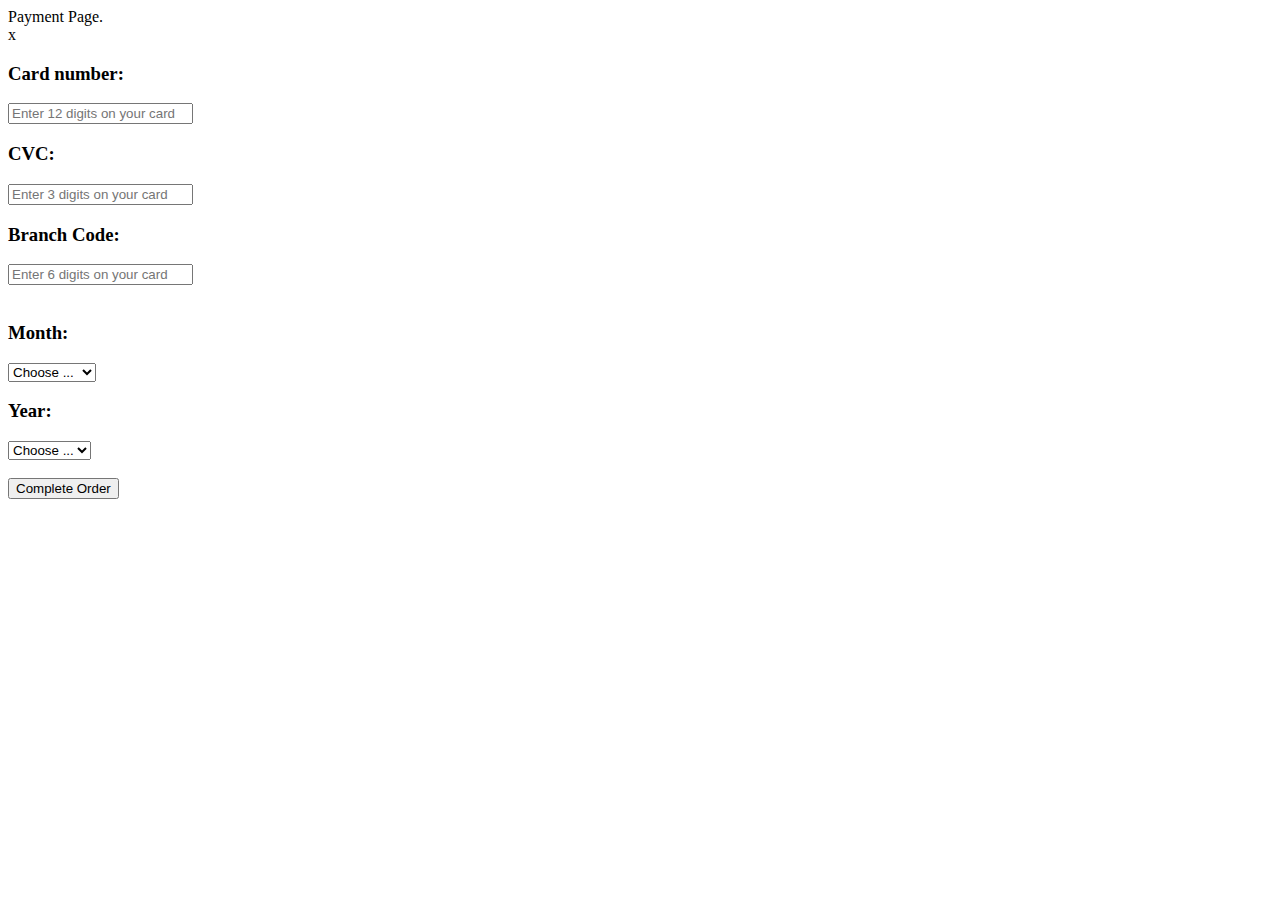
<file: payment.html>
<!DOCTYPE html>
<html lang="en">
<head>
    <meta charset="UTF-8">
    <meta http-equiv="X-UA-Compatible" content="IE=edge">
    <meta name="viewport" content="width=device-width, initial-scale=1.0">
    <title>Document</title>
    <!-- <link rel="stylesheet" href="style.css"> -->
</head>
<body>
    <div class="center">
        <div class="content"> 
          <div class="text">
            Payment Page.
         </div>
         <label for="click" id="temp">x</label>
         <form>
            <div class="number">
                <h3>Card number:</h3>
                <input type="text" placeholder="Enter 12 digits on your card" maxlength="12">
                <h3>CVC: </h3>
                <input type="text" placeholder="Enter 3 digits on your card" maxlength="3">
                <h3>Branch Code:</h3>
                <input type="text" placeholder="Enter 6 digits on your card" maxlength="6">
            </div>
            <br>
            <div class="experition_date">
                <h3>Month:</h3>
                <select>
                    <option selected disabled>Choose ...</option>
                    <option value="January">January</option>
                    <option value="February">February</option>
                    <option value="March">March</option>
                    <option value="April">April</option>
                    <option value="May">May</option>
                    <option value="June">June</option>
                    <option value="July">July</option>
                    <option value="August">August</option>
                    <option value="September">September</option>
                    <option value="October">October</option>
                    <option value="November">November</option>
                    <option value="December">December</option>
                </select>
                <h3>Year:</h3>
                <select>
                    <option selected disabled >Choose ...</option>
                    <option value="2023">2023</option>
                    <option value="2022">2022</option>
                    <option value="2021">2021</option>
                    <option value="2020">2020</option>
                    <option value="2019">2019</option>
                    <option value="2018">2018</option>
                    <option value="2017">2017</option>
                    <option value="2016">2016</option>
                </select>
            </div>
            <br>
            <div class="btn">
                <button>Complete Order</button>
            </div>
    
        </form>
          </div>
        </div>
      </div>
</body>
</html>
</file>
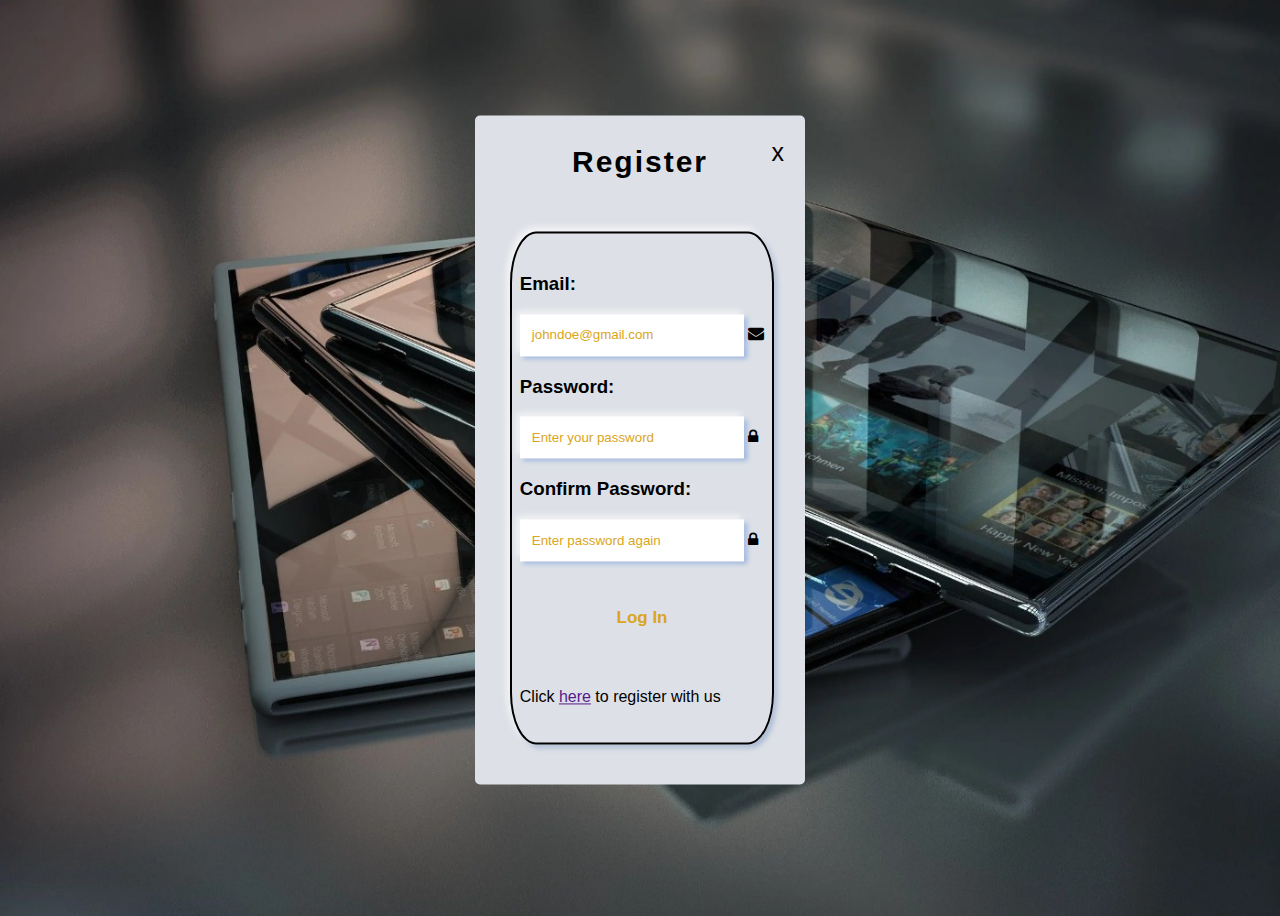
<file: register.html>
<!DOCTYPE html>
<html lang="en">
<head>
    <meta charset="UTF-8">
    <meta http-equiv="X-UA-Compatible" content="IE=edge">
    <meta name="viewport" content="width=device-width, initial-scale=1.0">
    <link rel="stylesheet" href="https://cdnjs.cloudflare.com/ajax/libs/font-awesome/4.7.0/css/font-awesome.min.css">
    <link rel="stylesheet" href="style.css">
    <title>Document</title>
</head>
<body>
  <div class="center">
    <input type="checkbox" id="click">
    <label for="click" class="click-me">Login </label>
    <div class="content">
      <div class="text">
        Register
     </div>
        <label for="click" id="temp">x</label>

        <form>
       
          <div class="email">
              <h3 for="email">Email:</h3>
          <input type="text" id="email" placeholder="johndoe@gmail.com" required>
          <i class="fa fa-envelope icon"></i>
          </div>
          <div class="password">
              <h3 for="password">Password:</h3>
          <input type="password" id="password" placeholder="Enter your password" required>
          <i class="fa fa-lock icon"></i>
          </div>  
          <div class="password">
              <h3 for="password">Confirm Password:</h3>
          <input type="password" id="password" placeholder="Enter password again" required>
          <i class="fa fa-lock icon"></i>
          </div>  
          <div class="buttons">
              <button><a href="./login.html">Log In</a></button>
          </div>  
          <p>Click <a href="">here</a> to register with us</p>    
         
      </form>

    </form>
      </div>
    </div>
  </div>
</body>
</html>
</file>
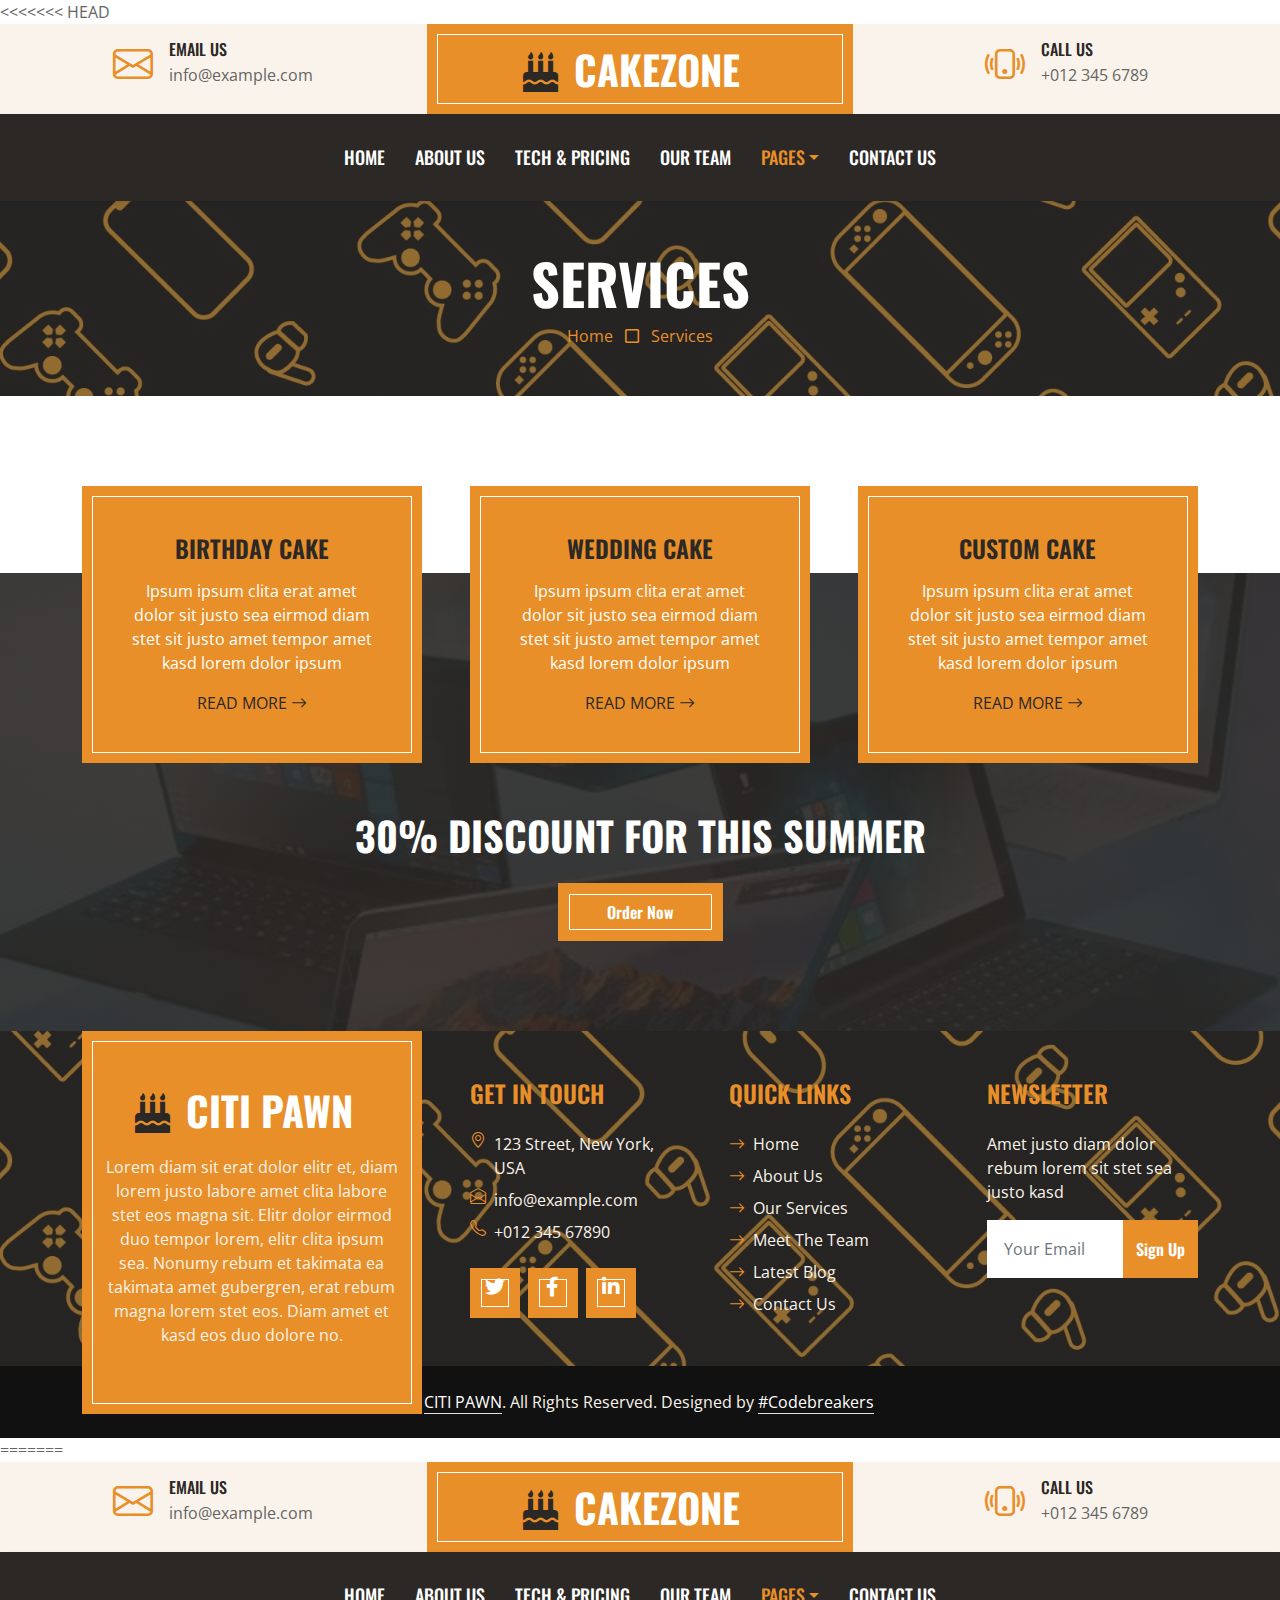
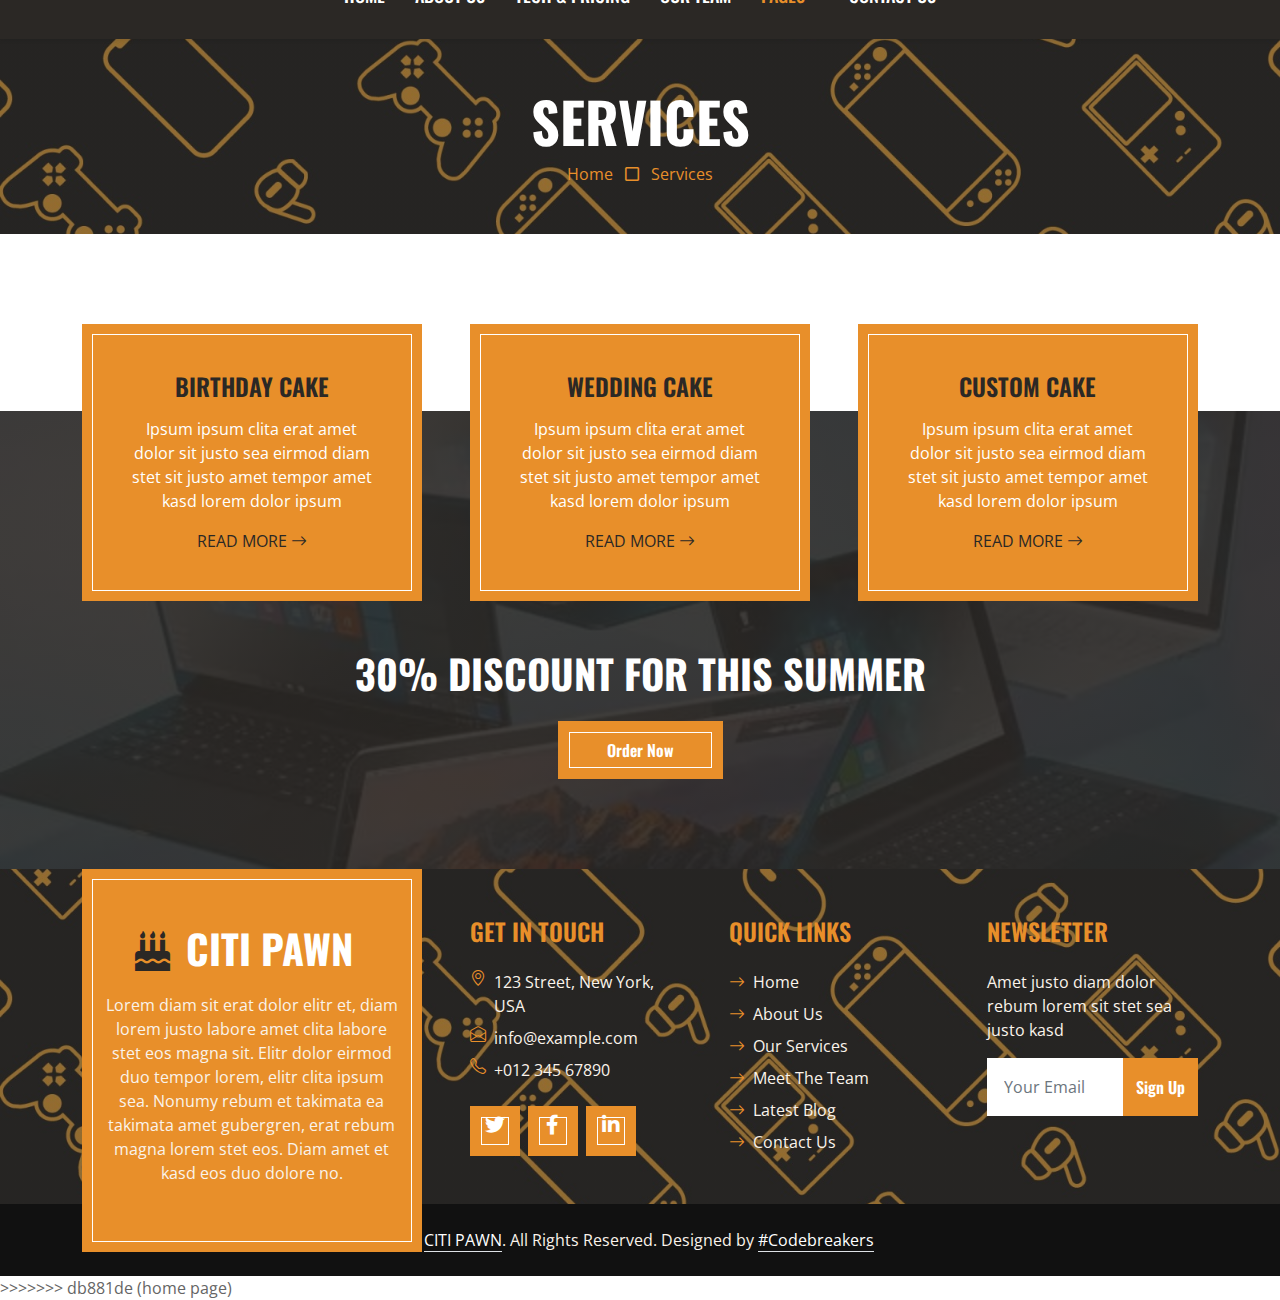
<file: service.html>
<<<<<<< HEAD
<!DOCTYPE html>
<html lang="en">

<head>
    <meta charset="utf-8">
    <title>CakeZone - Cake Shop Website Template</title>
    <meta content="width=device-width, initial-scale=1.0" name="viewport">
    <meta content="Free HTML Templates" name="keywords">
    <meta content="Free HTML Templates" name="description">

    <!-- Favicon -->
    <link href="img/favicon.ico" rel="icon">

    <!-- Google Web Fonts -->
    <link rel="preconnect" href="https://fonts.googleapis.com">
    <link rel="preconnect" href="https://fonts.gstatic.com" crossorigin>
    <link href="https://fonts.googleapis.com/css2?family=Open+Sans:wght@400;600&family=Oswald:wght@500;600;700&family=Pacifico&display=swap" rel="stylesheet"> 

    <!-- Icon Font Stylesheet -->
    <link href="https://cdnjs.cloudflare.com/ajax/libs/font-awesome/5.10.0/css/all.min.css" rel="stylesheet">
    <link href="https://cdn.jsdelivr.net/npm/bootstrap-icons@1.4.1/font/bootstrap-icons.css" rel="stylesheet">

    <!-- Libraries Stylesheet -->
    <link href="lib/owlcarousel/assets/owl.carousel.min.css" rel="stylesheet">

    <!-- Customized Bootstrap Stylesheet -->
    <link href="css/bootstrap.min.css" rel="stylesheet">

    <!-- Template Stylesheet -->
    <link href="css/style.css" rel="stylesheet">
</head>

<body>
    <!-- Topbar Start -->
    <div class="container-fluid px-0 d-none d-lg-block">
        <div class="row gx-0">
            <div class="col-lg-4 text-center bg-secondary py-3">
                <div class="d-inline-flex align-items-center justify-content-center">
                    <i class="bi bi-envelope fs-1 text-primary me-3"></i>
                    <div class="text-start">
                        <h6 class="text-uppercase mb-1">Email Us</h6>
                        <span>info@example.com</span>
                    </div>
                </div>
            </div>
            <div class="col-lg-4 text-center bg-primary border-inner py-3">
                <div class="d-inline-flex align-items-center justify-content-center">
                    <a href="index.html" class="navbar-brand">
                        <h1 class="m-0 text-uppercase text-white"><i class="fa fa-birthday-cake fs-1 text-dark me-3"></i>CakeZone</h1>
                    </a>
                </div>
            </div>
            <div class="col-lg-4 text-center bg-secondary py-3">
                <div class="d-inline-flex align-items-center justify-content-center">
                    <i class="bi bi-phone-vibrate fs-1 text-primary me-3"></i>
                    <div class="text-start">
                        <h6 class="text-uppercase mb-1">Call Us</h6>
                        <span>+012 345 6789</span>
                    </div>
                </div>
            </div>
        </div>
    </div>
    <!-- Topbar End -->


     <!-- Navbar Start -->
     <nav class="navbar navbar-expand-lg bg-dark navbar-dark shadow-sm py-3 py-lg-0 px-3 px-lg-0">
        <a href="index.html" class="navbar-brand d-block d-lg-none">
            <h1 class="m-0 text-uppercase text-white"><i class="fa fa-birthday-cake fs-1 text-primary me-3"></i>Tony's Zone</h1>
        </a>
        <button class="navbar-toggler" type="button" data-bs-toggle="collapse" data-bs-target="#navbarCollapse">
            <span class="navbar-toggler-icon"></span>
        </button>
        <div class="collapse navbar-collapse" id="navbarCollapse">
            <div class="navbar-nav ms-auto mx-lg-auto py-0">
                <a href="index.html" class="nav-item nav-link">Home</a>
                <a href="about.html" class="nav-item nav-link">About Us</a>
                <a href="menu.html" class="nav-item nav-link">Tech & Pricing</a>
                <a href="team.html" class="nav-item nav-link">Our Team</a>
                <div class="nav-item dropdown">
                    <a href="#" class="nav-link dropdown-toggle active" data-bs-toggle="dropdown">Pages</a>
                    <div class="dropdown-menu m-0">
                        <a href="service.html" class="dropdown-item">Our Service</a>
                        <a href="testimonial.html" class="dropdown-item">Testimonial</a>
                    </div>
                </div>
                <a href="contact.html" class="nav-item nav-link">Contact Us</a>
            </div>
        </div>
    </nav>
    <!-- Navbar End -->


    <!-- Page Header Start -->
    <div class="container-fluid bg-dark bg-img p-5 mb-5">
        <div class="row">
            <div class="col-12 text-center">
                <h1 class="display-4 text-uppercase text-white">Services</h1>
                <a href="">Home</a>
                <i class="far fa-square text-primary px-2"></i>
                <a href="">Services</a>
            </div>
        </div>
    </div>
    <!-- Page Header End -->


    <!-- Service Start -->
    <div class="container-fluid service position-relative px-5" style="margin-top: 90px;">
        <div class="container">
            <div class="row g-5">
                <div class="col-lg-4 col-md-6">
                    <div class="bg-primary border-inner text-center text-white p-5">
                        <h4 class="text-uppercase mb-3">Birthday Cake</h4>
                        <p>Ipsum ipsum clita erat amet dolor sit justo sea eirmod diam stet sit justo amet tempor amet kasd lorem dolor ipsum</p>
                        <a class="text-uppercase text-dark" href="">Read More <i class="bi bi-arrow-right"></i></a>
                    </div>
                </div>
                <div class="col-lg-4 col-md-6">
                    <div class="bg-primary border-inner text-center text-white p-5">
                        <h4 class="text-uppercase mb-3">Wedding Cake</h4>
                        <p>Ipsum ipsum clita erat amet dolor sit justo sea eirmod diam stet sit justo amet tempor amet kasd lorem dolor ipsum</p>
                        <a class="text-uppercase text-dark" href="">Read More <i class="bi bi-arrow-right"></i></a>
                    </div>
                </div>
                <div class="col-lg-4 col-md-6">
                    <div class="bg-primary border-inner text-center text-white p-5">
                        <h4 class="text-uppercase mb-3">Custom Cake</h4>
                        <p>Ipsum ipsum clita erat amet dolor sit justo sea eirmod diam stet sit justo amet tempor amet kasd lorem dolor ipsum</p>
                        <a class="text-uppercase text-dark" href="">Read More <i class="bi bi-arrow-right"></i></a>
                    </div>
                </div>
                <div class="col-lg-12 col-md-6 text-center">
                    <h1 class="text-uppercase text-light mb-4">30% Discount For This Summer</h1>
                    <a href="" class="btn btn-primary border-inner py-3 px-5">Order Now</a>
                </div>
            </div>
        </div>
    </div>
    <!-- Service Start -->


    <!-- Footer Start -->
    <div class="container-fluid bg-img text-secondary" style="margin-top: 90px">
        <div class="container">
            <div class="row gx-5">
                <div class="col-lg-4 col-md-6 mb-lg-n5">
                    <div class="d-flex flex-column align-items-center justify-content-center text-center h-100 bg-primary border-inner p-4">
                        <a href="index.html" class="navbar-brand">
                            <h1 class="m-0 text-uppercase text-white"><i class="fa fa-birthday-cake fs-1 text-dark me-3"></i>CITI PAWN</h1>
                        </a>
                        <p class="mt-3">Lorem diam sit erat dolor elitr et, diam lorem justo labore amet clita labore stet eos magna sit. Elitr dolor eirmod duo tempor lorem, elitr clita ipsum sea. Nonumy rebum et takimata ea takimata amet gubergren, erat rebum magna lorem stet eos. Diam amet et kasd eos duo dolore no.</p>
                    </div>
                </div>
                <div class="col-lg-8 col-md-6">
                    <div class="row gx-5">
                        <div class="col-lg-4 col-md-12 pt-5 mb-5">
                            <h4 class="text-primary text-uppercase mb-4">Get In Touch</h4>
                            <div class="d-flex mb-2">
                                <i class="bi bi-geo-alt text-primary me-2"></i>
                                <p class="mb-0">123 Street, New York, USA</p>
                            </div>
                            <div class="d-flex mb-2">
                                <i class="bi bi-envelope-open text-primary me-2"></i>
                                <p class="mb-0">info@example.com</p>
                            </div>
                            <div class="d-flex mb-2">
                                <i class="bi bi-telephone text-primary me-2"></i>
                                <p class="mb-0">+012 345 67890</p>
                            </div>
                            <div class="d-flex mt-4">
                                <a class="btn btn-lg btn-primary btn-lg-square border-inner rounded-0 me-2" href="#"><i class="fab fa-twitter fw-normal"></i></a>
                                <a class="btn btn-lg btn-primary btn-lg-square border-inner rounded-0 me-2" href="#"><i class="fab fa-facebook-f fw-normal"></i></a>
                                <a class="btn btn-lg btn-primary btn-lg-square border-inner rounded-0 me-2" href="#"><i class="fab fa-linkedin-in fw-normal"></i></a>
                            </div>
                        </div>
                        <div class="col-lg-4 col-md-12 pt-0 pt-lg-5 mb-5">
                            <h4 class="text-primary text-uppercase mb-4">Quick Links</h4>
                            <div class="d-flex flex-column justify-content-start">
                                <a class="text-secondary mb-2" href="#"><i class="bi bi-arrow-right text-primary me-2"></i>Home</a>
                                <a class="text-secondary mb-2" href="#"><i class="bi bi-arrow-right text-primary me-2"></i>About Us</a>
                                <a class="text-secondary mb-2" href="#"><i class="bi bi-arrow-right text-primary me-2"></i>Our Services</a>
                                <a class="text-secondary mb-2" href="#"><i class="bi bi-arrow-right text-primary me-2"></i>Meet The Team</a>
                                <a class="text-secondary mb-2" href="#"><i class="bi bi-arrow-right text-primary me-2"></i>Latest Blog</a>
                                <a class="text-secondary" href="#"><i class="bi bi-arrow-right text-primary me-2"></i>Contact Us</a>
                            </div>
                        </div>
                        <div class="col-lg-4 col-md-12 pt-0 pt-lg-5 mb-5">
                            <h4 class="text-primary text-uppercase mb-4">Newsletter</h4>
                            <p>Amet justo diam dolor rebum lorem sit stet sea justo kasd</p>
                            <form action="">
                                <div class="input-group">
                                    <input type="text" class="form-control border-white p-3" placeholder="Your Email">
                                    <button class="btn btn-primary">Sign Up</button>
                                </div>
                            </form>
                        </div>
                    </div>
                </div>
            </div>
        </div>
    </div>
    <div class="container-fluid text-secondary py-4" style="background: #111111;">
        <div class="container text-center">
            <p class="mb-0">&copy; <a class="text-white border-bottom" href="#">CITI PAWN</a>. All Rights Reserved. Designed by <a class="text-white border-bottom" href="https://htmlcodex.com">#Codebreakers</a></p>
        </div>
    </div>
    <!-- Footer End -->


    <!-- Back to Top -->
    <a href="#" class="btn btn-primary border-inner py-3 fs-4 back-to-top"><i class="bi bi-arrow-up"></i></a>


    <!-- JavaScript Libraries -->
    <script src="https://code.jquery.com/jquery-3.4.1.min.js"></script>
    <script src="https://cdn.jsdelivr.net/npm/bootstrap@5.0.0/dist/js/bootstrap.bundle.min.js"></script>
    <script src="lib/easing/easing.min.js"></script>
    <script src="lib/waypoints/waypoints.min.js"></script>
    <script src="lib/counterup/counterup.min.js"></script>
    <script src="lib/owlcarousel/owl.carousel.min.js"></script>

    <!-- Template Javascript -->
    <script src="js/main.js"></script>
</body>

=======
<!DOCTYPE html>
<html lang="en">

<head>
    <meta charset="utf-8">
    <title>CakeZone - Cake Shop Website Template</title>
    <meta content="width=device-width, initial-scale=1.0" name="viewport">
    <meta content="Free HTML Templates" name="keywords">
    <meta content="Free HTML Templates" name="description">

    <!-- Favicon -->
    <link href="img/favicon.ico" rel="icon">

    <!-- Google Web Fonts -->
    <link rel="preconnect" href="https://fonts.googleapis.com">
    <link rel="preconnect" href="https://fonts.gstatic.com" crossorigin>
    <link href="https://fonts.googleapis.com/css2?family=Open+Sans:wght@400;600&family=Oswald:wght@500;600;700&family=Pacifico&display=swap" rel="stylesheet"> 

    <!-- Icon Font Stylesheet -->
    <link href="https://cdnjs.cloudflare.com/ajax/libs/font-awesome/5.10.0/css/all.min.css" rel="stylesheet">
    <link href="https://cdn.jsdelivr.net/npm/bootstrap-icons@1.4.1/font/bootstrap-icons.css" rel="stylesheet">

    <!-- Libraries Stylesheet -->
    <link href="lib/owlcarousel/assets/owl.carousel.min.css" rel="stylesheet">

    <!-- Customized Bootstrap Stylesheet -->
    <link href="css/bootstrap.min.css" rel="stylesheet">

    <!-- Template Stylesheet -->
    <link href="css/style.css" rel="stylesheet">
</head>

<body>
    <!-- Topbar Start -->
    <div class="container-fluid px-0 d-none d-lg-block">
        <div class="row gx-0">
            <div class="col-lg-4 text-center bg-secondary py-3">
                <div class="d-inline-flex align-items-center justify-content-center">
                    <i class="bi bi-envelope fs-1 text-primary me-3"></i>
                    <div class="text-start">
                        <h6 class="text-uppercase mb-1">Email Us</h6>
                        <span>info@example.com</span>
                    </div>
                </div>
            </div>
            <div class="col-lg-4 text-center bg-primary border-inner py-3">
                <div class="d-inline-flex align-items-center justify-content-center">
                    <a href="index.html" class="navbar-brand">
                        <h1 class="m-0 text-uppercase text-white"><i class="fa fa-birthday-cake fs-1 text-dark me-3"></i>CakeZone</h1>
                    </a>
                </div>
            </div>
            <div class="col-lg-4 text-center bg-secondary py-3">
                <div class="d-inline-flex align-items-center justify-content-center">
                    <i class="bi bi-phone-vibrate fs-1 text-primary me-3"></i>
                    <div class="text-start">
                        <h6 class="text-uppercase mb-1">Call Us</h6>
                        <span>+012 345 6789</span>
                    </div>
                </div>
            </div>
        </div>
    </div>
    <!-- Topbar End -->


     <!-- Navbar Start -->
     <nav class="navbar navbar-expand-lg bg-dark navbar-dark shadow-sm py-3 py-lg-0 px-3 px-lg-0">
        <a href="index.html" class="navbar-brand d-block d-lg-none">
            <h1 class="m-0 text-uppercase text-white"><i class="fa fa-birthday-cake fs-1 text-primary me-3"></i>Tony's Zone</h1>
        </a>
        <button class="navbar-toggler" type="button" data-bs-toggle="collapse" data-bs-target="#navbarCollapse">
            <span class="navbar-toggler-icon"></span>
        </button>
        <div class="collapse navbar-collapse" id="navbarCollapse">
            <div class="navbar-nav ms-auto mx-lg-auto py-0">
                <a href="index.html" class="nav-item nav-link">Home</a>
                <a href="about.html" class="nav-item nav-link">About Us</a>
                <a href="menu.html" class="nav-item nav-link">Tech & Pricing</a>
                <a href="team.html" class="nav-item nav-link">Our Team</a>
                <div class="nav-item dropdown">
                    <a href="#" class="nav-link dropdown-toggle active" data-bs-toggle="dropdown">Pages</a>
                    <div class="dropdown-menu m-0">
                        <a href="service.html" class="dropdown-item">Our Service</a>
                        <a href="testimonial.html" class="dropdown-item">Testimonial</a>
                    </div>
                </div>
                <a href="contact.html" class="nav-item nav-link">Contact Us</a>
            </div>
        </div>
    </nav>
    <!-- Navbar End -->


    <!-- Page Header Start -->
    <div class="container-fluid bg-dark bg-img p-5 mb-5">
        <div class="row">
            <div class="col-12 text-center">
                <h1 class="display-4 text-uppercase text-white">Services</h1>
                <a href="">Home</a>
                <i class="far fa-square text-primary px-2"></i>
                <a href="">Services</a>
            </div>
        </div>
    </div>
    <!-- Page Header End -->


    <!-- Service Start -->
    <div class="container-fluid service position-relative px-5" style="margin-top: 90px;">
        <div class="container">
            <div class="row g-5">
                <div class="col-lg-4 col-md-6">
                    <div class="bg-primary border-inner text-center text-white p-5">
                        <h4 class="text-uppercase mb-3">Birthday Cake</h4>
                        <p>Ipsum ipsum clita erat amet dolor sit justo sea eirmod diam stet sit justo amet tempor amet kasd lorem dolor ipsum</p>
                        <a class="text-uppercase text-dark" href="">Read More <i class="bi bi-arrow-right"></i></a>
                    </div>
                </div>
                <div class="col-lg-4 col-md-6">
                    <div class="bg-primary border-inner text-center text-white p-5">
                        <h4 class="text-uppercase mb-3">Wedding Cake</h4>
                        <p>Ipsum ipsum clita erat amet dolor sit justo sea eirmod diam stet sit justo amet tempor amet kasd lorem dolor ipsum</p>
                        <a class="text-uppercase text-dark" href="">Read More <i class="bi bi-arrow-right"></i></a>
                    </div>
                </div>
                <div class="col-lg-4 col-md-6">
                    <div class="bg-primary border-inner text-center text-white p-5">
                        <h4 class="text-uppercase mb-3">Custom Cake</h4>
                        <p>Ipsum ipsum clita erat amet dolor sit justo sea eirmod diam stet sit justo amet tempor amet kasd lorem dolor ipsum</p>
                        <a class="text-uppercase text-dark" href="">Read More <i class="bi bi-arrow-right"></i></a>
                    </div>
                </div>
                <div class="col-lg-12 col-md-6 text-center">
                    <h1 class="text-uppercase text-light mb-4">30% Discount For This Summer</h1>
                    <a href="" class="btn btn-primary border-inner py-3 px-5">Order Now</a>
                </div>
            </div>
        </div>
    </div>
    <!-- Service Start -->


    <!-- Footer Start -->
    <div class="container-fluid bg-img text-secondary" style="margin-top: 90px">
        <div class="container">
            <div class="row gx-5">
                <div class="col-lg-4 col-md-6 mb-lg-n5">
                    <div class="d-flex flex-column align-items-center justify-content-center text-center h-100 bg-primary border-inner p-4">
                        <a href="index.html" class="navbar-brand">
                            <h1 class="m-0 text-uppercase text-white"><i class="fa fa-birthday-cake fs-1 text-dark me-3"></i>CITI PAWN</h1>
                        </a>
                        <p class="mt-3">Lorem diam sit erat dolor elitr et, diam lorem justo labore amet clita labore stet eos magna sit. Elitr dolor eirmod duo tempor lorem, elitr clita ipsum sea. Nonumy rebum et takimata ea takimata amet gubergren, erat rebum magna lorem stet eos. Diam amet et kasd eos duo dolore no.</p>
                    </div>
                </div>
                <div class="col-lg-8 col-md-6">
                    <div class="row gx-5">
                        <div class="col-lg-4 col-md-12 pt-5 mb-5">
                            <h4 class="text-primary text-uppercase mb-4">Get In Touch</h4>
                            <div class="d-flex mb-2">
                                <i class="bi bi-geo-alt text-primary me-2"></i>
                                <p class="mb-0">123 Street, New York, USA</p>
                            </div>
                            <div class="d-flex mb-2">
                                <i class="bi bi-envelope-open text-primary me-2"></i>
                                <p class="mb-0">info@example.com</p>
                            </div>
                            <div class="d-flex mb-2">
                                <i class="bi bi-telephone text-primary me-2"></i>
                                <p class="mb-0">+012 345 67890</p>
                            </div>
                            <div class="d-flex mt-4">
                                <a class="btn btn-lg btn-primary btn-lg-square border-inner rounded-0 me-2" href="#"><i class="fab fa-twitter fw-normal"></i></a>
                                <a class="btn btn-lg btn-primary btn-lg-square border-inner rounded-0 me-2" href="#"><i class="fab fa-facebook-f fw-normal"></i></a>
                                <a class="btn btn-lg btn-primary btn-lg-square border-inner rounded-0 me-2" href="#"><i class="fab fa-linkedin-in fw-normal"></i></a>
                            </div>
                        </div>
                        <div class="col-lg-4 col-md-12 pt-0 pt-lg-5 mb-5">
                            <h4 class="text-primary text-uppercase mb-4">Quick Links</h4>
                            <div class="d-flex flex-column justify-content-start">
                                <a class="text-secondary mb-2" href="#"><i class="bi bi-arrow-right text-primary me-2"></i>Home</a>
                                <a class="text-secondary mb-2" href="#"><i class="bi bi-arrow-right text-primary me-2"></i>About Us</a>
                                <a class="text-secondary mb-2" href="#"><i class="bi bi-arrow-right text-primary me-2"></i>Our Services</a>
                                <a class="text-secondary mb-2" href="#"><i class="bi bi-arrow-right text-primary me-2"></i>Meet The Team</a>
                                <a class="text-secondary mb-2" href="#"><i class="bi bi-arrow-right text-primary me-2"></i>Latest Blog</a>
                                <a class="text-secondary" href="#"><i class="bi bi-arrow-right text-primary me-2"></i>Contact Us</a>
                            </div>
                        </div>
                        <div class="col-lg-4 col-md-12 pt-0 pt-lg-5 mb-5">
                            <h4 class="text-primary text-uppercase mb-4">Newsletter</h4>
                            <p>Amet justo diam dolor rebum lorem sit stet sea justo kasd</p>
                            <form action="">
                                <div class="input-group">
                                    <input type="text" class="form-control border-white p-3" placeholder="Your Email">
                                    <button class="btn btn-primary">Sign Up</button>
                                </div>
                            </form>
                        </div>
                    </div>
                </div>
            </div>
        </div>
    </div>
    <div class="container-fluid text-secondary py-4" style="background: #111111;">
        <div class="container text-center">
            <p class="mb-0">&copy; <a class="text-white border-bottom" href="#">CITI PAWN</a>. All Rights Reserved. Designed by <a class="text-white border-bottom" href="https://htmlcodex.com">#Codebreakers</a></p>
        </div>
    </div>
    <!-- Footer End -->


    <!-- Back to Top -->
    <a href="#" class="btn btn-primary border-inner py-3 fs-4 back-to-top"><i class="bi bi-arrow-up"></i></a>


    <!-- JavaScript Libraries -->
    <script src="https://code.jquery.com/jquery-3.4.1.min.js"></script>
    <script src="https://cdn.jsdelivr.net/npm/bootstrap@5.0.0/dist/js/bootstrap.bundle.min.js"></script>
    <script src="lib/easing/easing.min.js"></script>
    <script src="lib/waypoints/waypoints.min.js"></script>
    <script src="lib/counterup/counterup.min.js"></script>
    <script src="lib/owlcarousel/owl.carousel.min.js"></script>

    <!-- Template Javascript -->
    <script src="js/main.js"></script>
</body>

>>>>>>> db881de (home page)
</html>
</file>
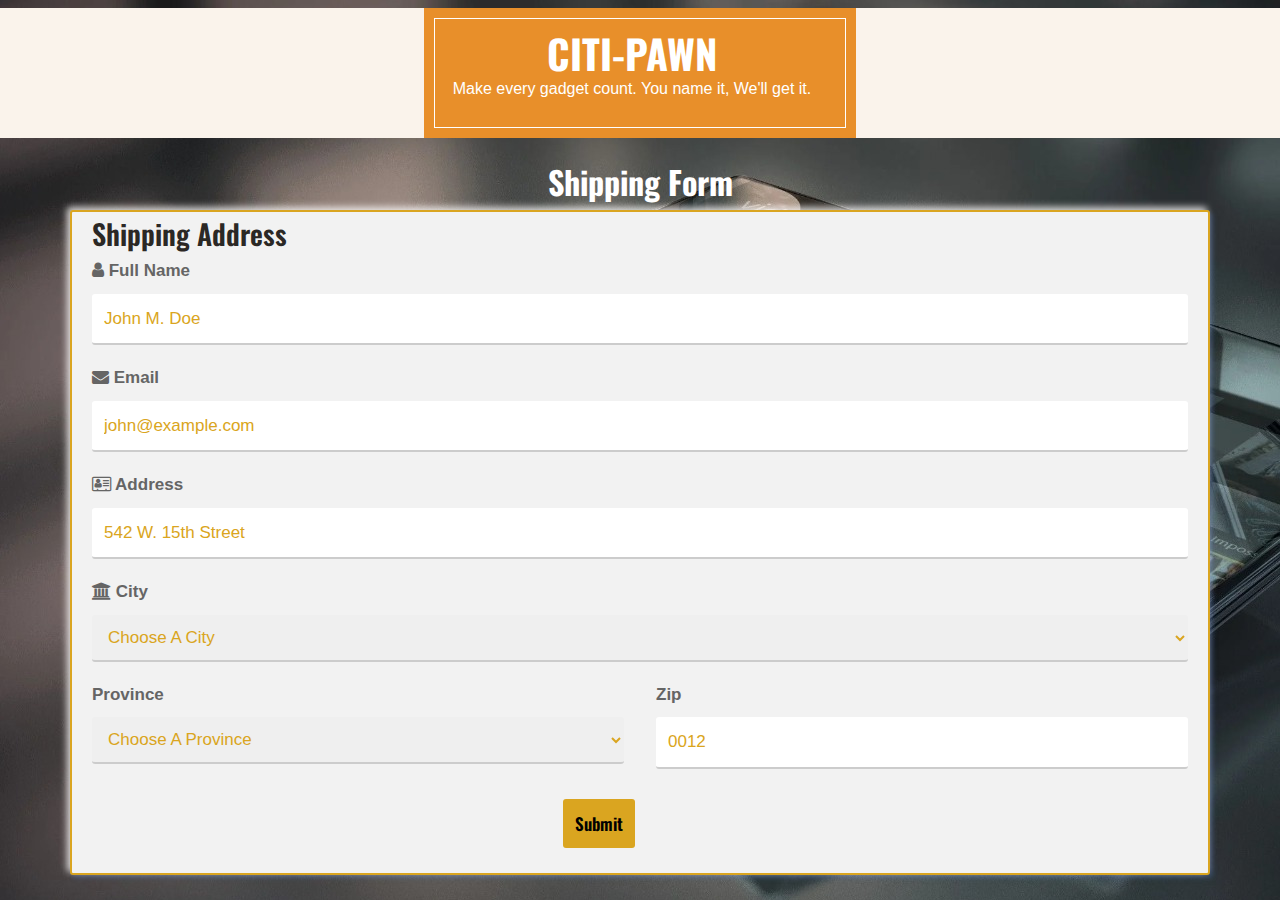
<file: Shipping.html>
<!DOCTYPE html>
<html>
    <head>
        <meta name="viewport" content="width=device-width, initial-scale=1">
        <link rel="stylesheet" href="https://cdnjs.cloudflare.com/ajax/libs/font-awesome/4.7.0/css/font-awesome.min.css">

        <!-- Google Web Fonts -->
        <link rel="preconnect" href="https://fonts.googleapis.com">
        <link rel="preconnect" href="https://fonts.gstatic.com" crossorigin>
        <link href="https://fonts.googleapis.com/css2?family=Open+Sans:wght@400;600&family=Oswald:wght@500;600;700&family=Pacifico&display=swap" rel="stylesheet"> 

        <!-- Libraries Stylesheet -->
        <link href="lib/owlcarousel/assets/owl.carousel.min.css" rel="stylesheet">

        <!-- Customized Bootstrap Stylesheet -->
        <link href="css/bootstrap.min.css" rel="stylesheet">

        <!-- Template Stylesheet -->
        <link href="css/style.css" rel="stylesheet">

        <!-- Cart css -->
        <link rel="stylesheet" href="css/cart.css">

        <style>
            body {
              font-family: Arial;
              font-size: 17px;
              padding: 8px;
              overflow-x: hidden;
              background-image: url(./img/hero.jpg);
            }
            
            * {
              box-sizing: border-box;
            }
            
            .row {
              display: -ms-flexbox; 
              display: flex;
              -ms-flex-wrap: wrap; 
              flex-wrap: wrap;
              margin: 0 -16px;
            }
            
            .col-25 {
              -ms-flex: 25%; 
              flex: 25%;
            }
            
            .col-50 {
              -ms-flex: 50%; 
              flex: 50%;
            }
            
            .col-75 {
              -ms-flex: 75%; 
              flex: 75%;
            }
            
            .col-25,
            .col-50,
            .col-75 {
              padding: 0 16px;
            }
            
            .container {
              background-color: #f2f2f2;
              padding: 5px 20px 15px 20px;
              /* border-radius: 10%; */
              border: 2px solid goldenrod;
              border-radius: 3px;
              box-shadow: -3px -3px 7px #fffdfdcc,
                      3px 3px 5px rgba(69, 108, 175, 0.342);
              animation: 2s forBorder 4s infinite;
              /* animation-duration: 4s ; */
            
            }
            @keyframes forBorder{
            
              from {
                border: 2px solid goldenrod;
              }
              to {
                  border-image-slice: 1;
                  border-image-source: linear-gradient(to right,goldenrod, #743ad5, #d53a9d);
                }
            
            }
            /* input{
              border-right: 0;
              border-left: 0;
              
            } */
            
            input[type=text], select {
              width: 100%;
              margin-bottom: 20px;
              padding: 12px;
              border-top: none;
              border-left: none;
              border-right: none;
              border-bottom: 2px solid #ccc;
              border-radius: 3px;
            }
            input [type="submit"]
            input:is(:hover, :focus)
            ,label:is(:hover, :focus){
              cursor: pointer;
            }
            input:is(:hover, :focus)
            ,select:is(:hover, :focus){
              border-bottom: 2px solid gold;
            
            }
            
            label {
              margin-bottom: 10px;
              display: block;
              font-weight: bold;
            }
            ::placeholder, select{
              color: goldenrod;
            }
            
            .icon-container {
              margin-bottom: 20px;
              padding: 7px 0;
              font-size: 24px;
            }
            
            .btn {
              background-color: goldenrod;
              color: black;
              padding: 12px;
              margin: 10px 0;
              border: none;
              width:auto;
              border-radius: 3px;
              cursor: pointer;
              font-size: 17px;
              transition: all ease-in-out 1s;
              margin-left: 43%;
            }
            
            .btn:is(:hover, :focus) {
                color: black;
                box-shadow: -3px -3px 7px #fffdfdcc,
                      3px 3px 5px rgba(18, 86, 204, 0.342);
                background-color: #f2f2f2;
                width: 50%;
                margin-left: 25%;
            }
            
            a {
              color: #2196F3;
            }
            
            hr {
              border: 1px solid lightgrey;
            }
            
            span.price {
              float: right;
              color: grey;
            }
            
            @media (max-width: 800px) {
              .row {
                flex-direction: column-reverse;
              }
              .col-25 {
                margin-bottom: 20px;
              }
            }
            
            .btn-close {
              background-color: transparent;
              border: 0;
              color: black;
              font-size: 20px;
              cursor: pointer;
              position: absolute;
              right: 1px;
              top: 1px;
              border-radius: 50%;
              transition: all 0.2s ease-in;
            
            }
            .btn-close:hover {
              opacity: 0.7;
              background-color: gold;
            }
        </style>
    </head>
    <body>

        <!-- Topbar Start -->
<div class="container-fluid px-0 d-none d-lg-block">
    <div class="row gx-0">
        <div class="col-lg-4 text-center bg-secondary py-3">
            
        </div>
        <div class="col-lg-4 text-center bg-primary border-inner py-3">
            <div class="d-inline-flex align-items-center justify-content-center">
                <a href="index.html" class="navbar-brand">
                    <h1 class="m-0 text-uppercase text-white">CITI-PAWN</h1>
                    <p style="font-size: medium; color: white;">Make every gadget count.  You name it, We'll get it.</p>
                </a>
            </div>
        </div>
        <div class="col-lg-4 text-center bg-secondary py-3">
            
        </div>
    </div>
  </div>
  <!-- Topbar End -->

        <h2 style="text-align: center; margin-top: 2%; color: white;">Shipping Form</h2>

<div class="row">
  <div class="col-75">
    <div class="container">
      <form action="" id="form1">
      
        <div class="row">
          <div class="col-50">
            <h3>Shipping Address</h3>
            <label for="fname"><i class="fa fa-user"></i> Full Name</label>
            <input type="text" id="fname" name="firstname" placeholder="John M. Doe">
            <label for="email"><i class="fa fa-envelope"></i> Email</label>
            <input type="text" id="email" name="email" placeholder="john@example.com">
            <label for="adr"><i class="fa fa-address-card-o"></i> Address</label>
            <input type="text" id="adr" name="address" placeholder="542 W. 15th Street">
            <label for="city"><i class="fa fa-institution"></i> City</label>
            <select>                
            <option selected disabled>Choose A City</option>
            <option value="Bhisho">Bhisho</option>
            <option value="Bloemfontein">Bloemfontein</option>
            <option value="Johannesburg">Johannesburg</option>
            <option value=" Pietermaritzburg"> Pietermaritzburg</option>
            <option value="Polokwane">Polokwane</option>
            <option value="Mbombela">Mbombela</option>
            <option value="Northern_Cape">Northern Cape</option>
            <option value="North_West">North West:</option>
          </select>

            <div class="row">
              <div class="col-50">
                <label for="state">Province</label>
                <select>                
                <option selected disabled>Choose A Province</option>
                <option value="Eastern_Cape">Eastern Cape</option>
                <option value="Free_State">Free State</option>
                <option value="Gauteng">Gauteng</option>
                <option value="KwaZulu-Natal">KwaZulu-Natal</option>
                <option value="Limpopo">Limpopo</option>
                <option value="Mpumalanga">Mpumalanga</option>
                <option value="Northern_Cape">Northern Cape</option>
                <option value="North_West">North West</option>
              </select>
              </div>
              <div class="col-50">
                <label for="zip">Zip</label>
                <input type="text" id="zip" name="zip" placeholder="0012">
              </div>
            </div>
          </div>
        </div>
        <input type="submit" value="Submit" class="btn">
        </form>

        </div>
        </div>
        </div>
    </body>
</html>
</file>
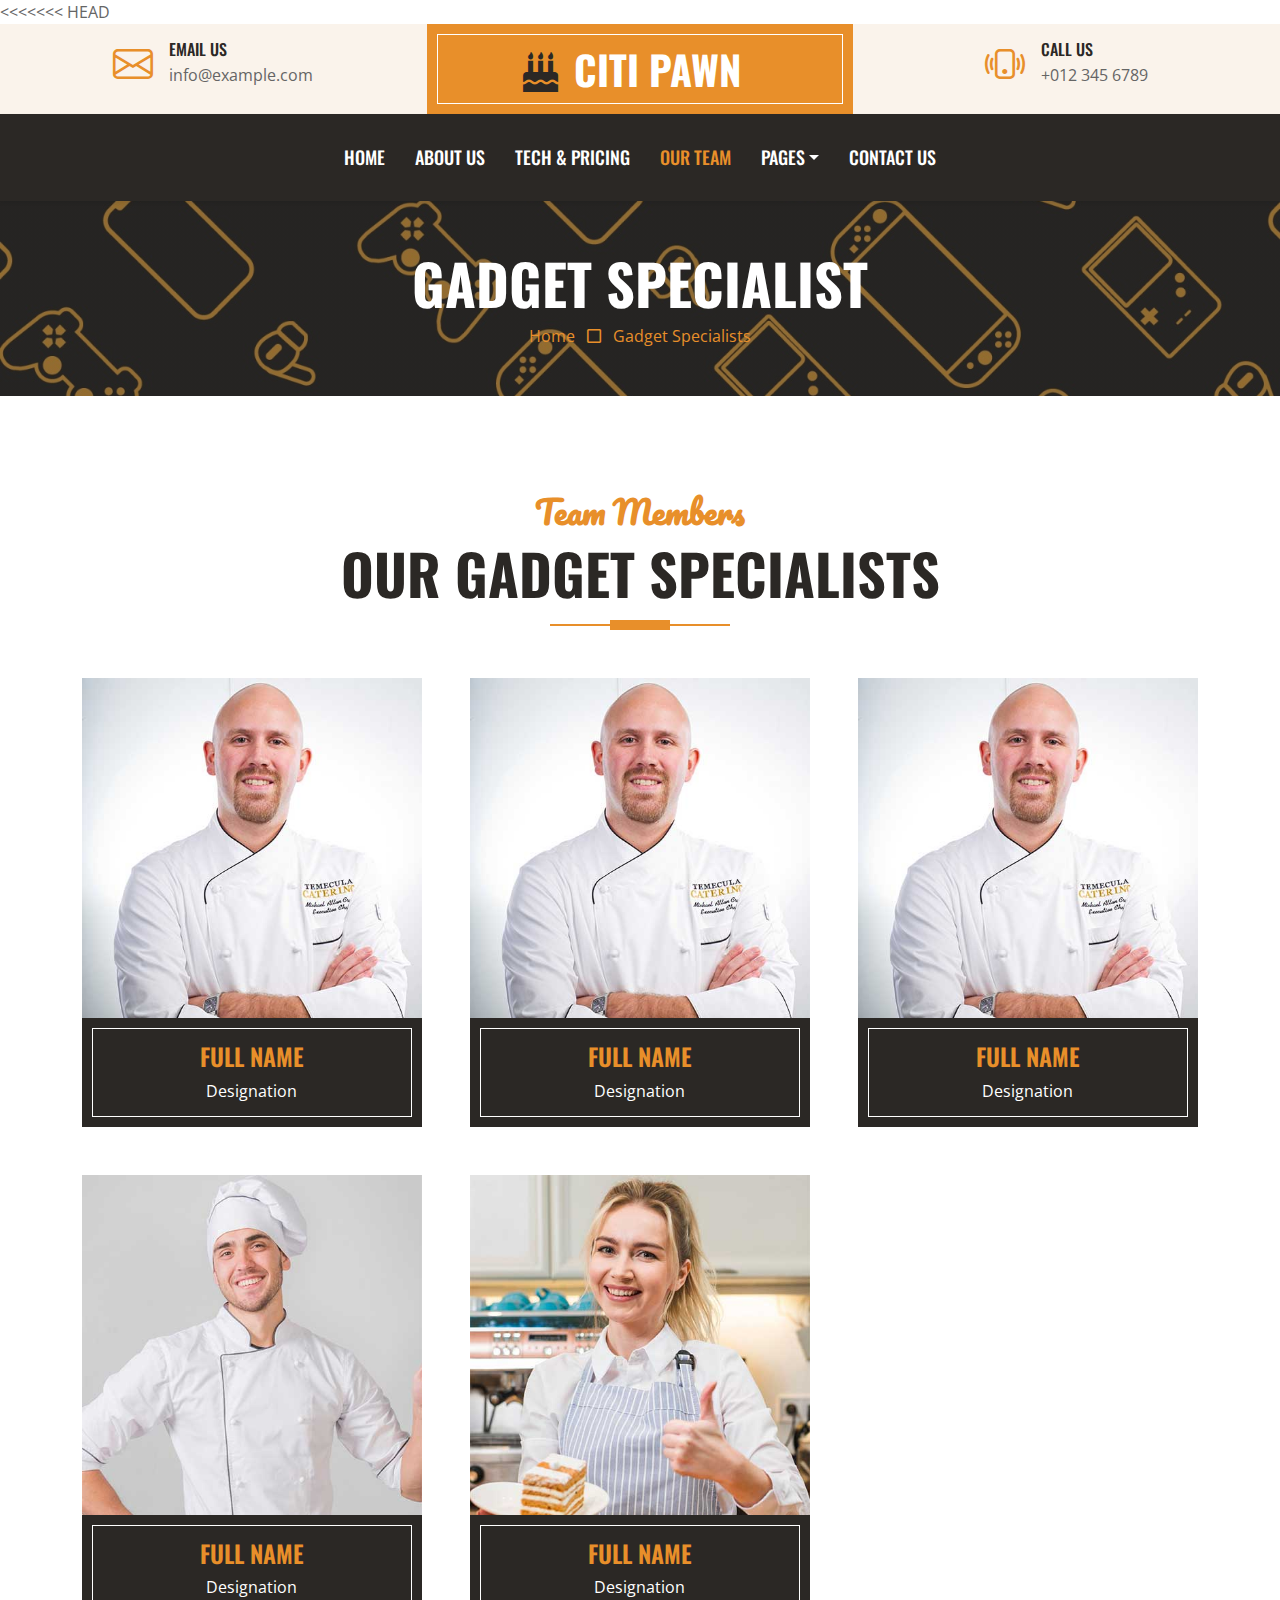
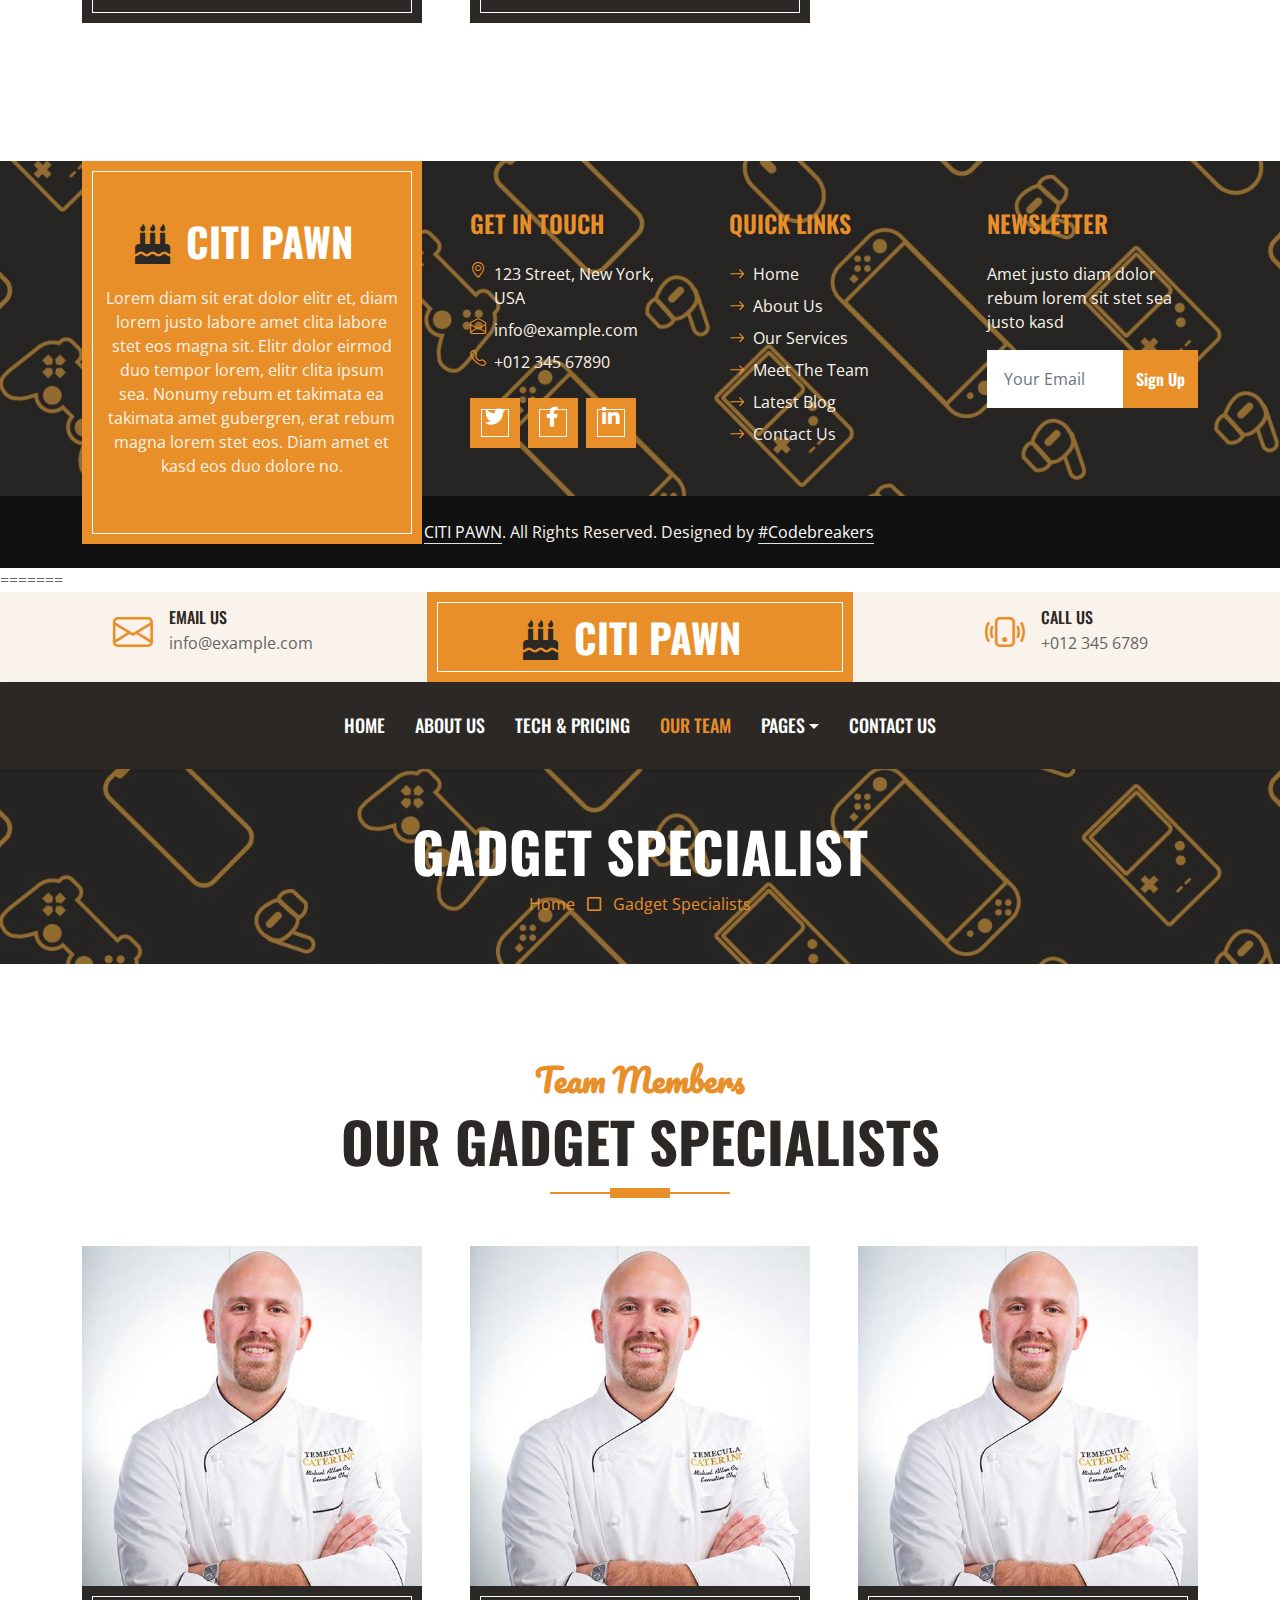
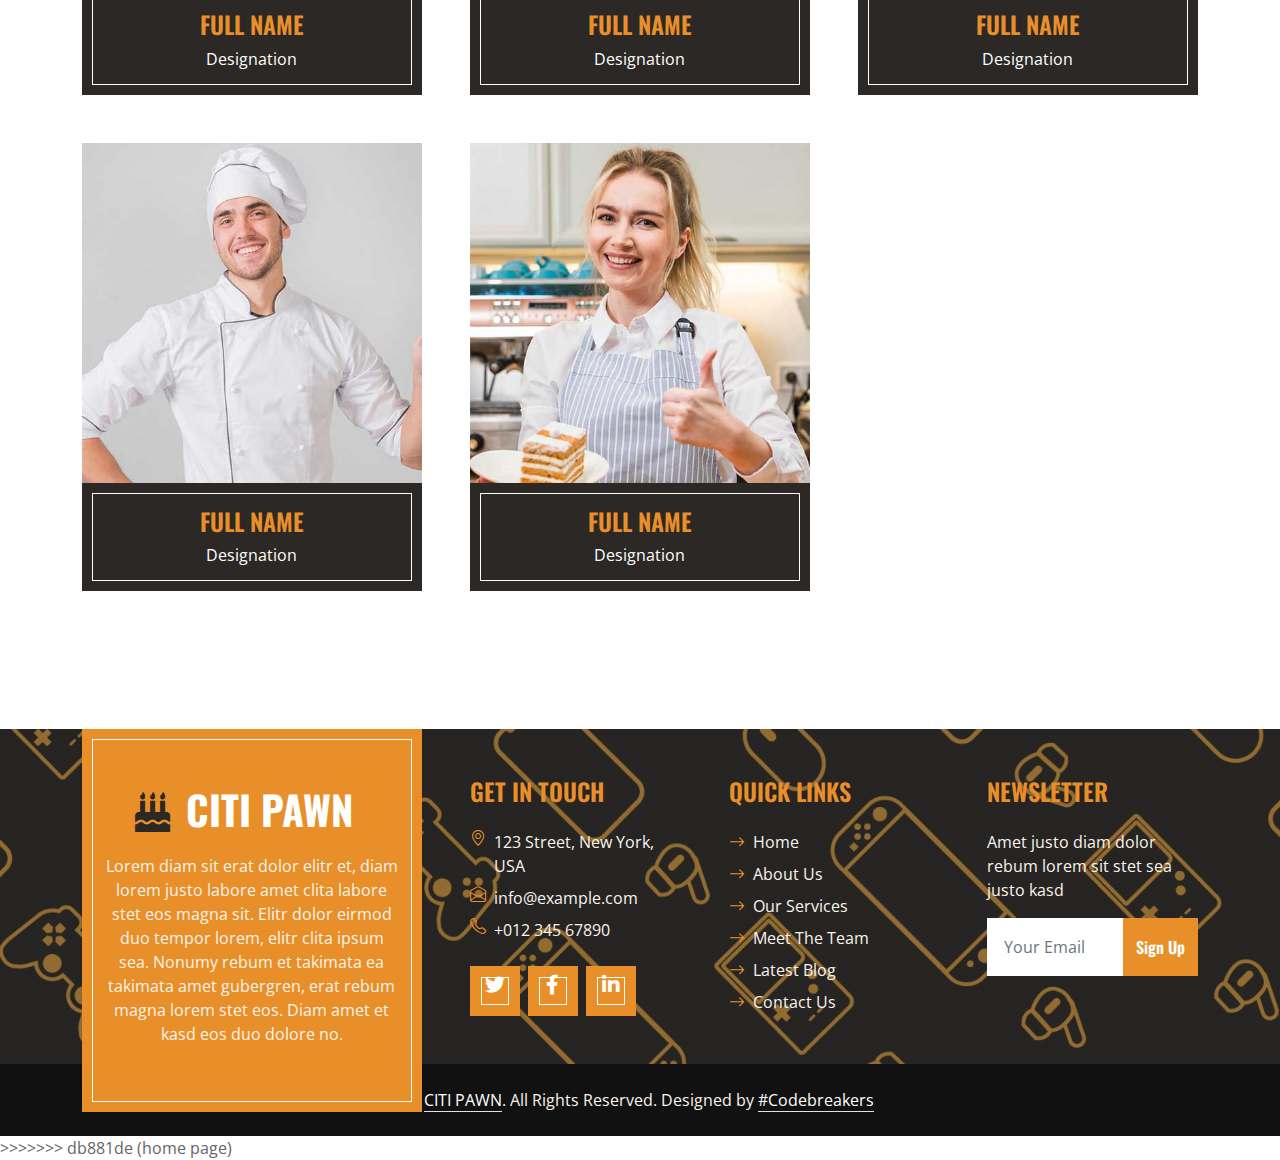
<file: team.html>
<<<<<<< HEAD
<!DOCTYPE html>
<html lang="en">

<head>
    <meta charset="utf-8">
    <title>CITI PAWN</title>
    <meta content="width=device-width, initial-scale=1.0" name="viewport">
    <meta content="Free HTML Templates" name="keywords">
    <meta content="Free HTML Templates" name="description">

    <!-- Favicon -->
    <link href="img/favicon.ico" rel="icon">

    <!-- Google Web Fonts -->
    <link rel="preconnect" href="https://fonts.googleapis.com">
    <link rel="preconnect" href="https://fonts.gstatic.com" crossorigin>
    <link href="https://fonts.googleapis.com/css2?family=Open+Sans:wght@400;600&family=Oswald:wght@500;600;700&family=Pacifico&display=swap" rel="stylesheet"> 

    <!-- Icon Font Stylesheet -->
    <link href="https://cdnjs.cloudflare.com/ajax/libs/font-awesome/5.10.0/css/all.min.css" rel="stylesheet">
    <link href="https://cdn.jsdelivr.net/npm/bootstrap-icons@1.4.1/font/bootstrap-icons.css" rel="stylesheet">

    <!-- Libraries Stylesheet -->
    <link href="lib/owlcarousel/assets/owl.carousel.min.css" rel="stylesheet">

    <!-- Customized Bootstrap Stylesheet -->
    <link href="css/bootstrap.min.css" rel="stylesheet">

    <!-- Template Stylesheet -->
    <link href="css/style.css" rel="stylesheet">
</head>

<body>
    <!-- Topbar Start -->
    <div class="container-fluid px-0 d-none d-lg-block">
        <div class="row gx-0">
            <div class="col-lg-4 text-center bg-secondary py-3">
                <div class="d-inline-flex align-items-center justify-content-center">
                    <i class="bi bi-envelope fs-1 text-primary me-3"></i>
                    <div class="text-start">
                        <h6 class="text-uppercase mb-1">Email Us</h6>
                        <span>info@example.com</span>
                    </div>
                </div>
            </div>
            <div class="col-lg-4 text-center bg-primary border-inner py-3">
                <div class="d-inline-flex align-items-center justify-content-center">
                    <a href="index.html" class="navbar-brand">
                        <h1 class="m-0 text-uppercase text-white"><i class="fa fa-birthday-cake fs-1 text-dark me-3"></i>CITI PAWN</h1>
                    </a>
                </div>
            </div>
            <div class="col-lg-4 text-center bg-secondary py-3">
                <div class="d-inline-flex align-items-center justify-content-center">
                    <i class="bi bi-phone-vibrate fs-1 text-primary me-3"></i>
                    <div class="text-start">
                        <h6 class="text-uppercase mb-1">Call Us</h6>
                        <span>+012 345 6789</span>
                    </div>
                </div>
            </div>
        </div>
    </div>
    <!-- Topbar End -->


    <!-- Navbar Start -->
    <nav class="navbar navbar-expand-lg bg-dark navbar-dark shadow-sm py-3 py-lg-0 px-3 px-lg-0">
        <a href="index.html" class="navbar-brand d-block d-lg-none">
            <h1 class="m-0 text-uppercase text-white"><i class="fa fa-birthday-cake fs-1 text-primary me-3"></i>CITI PAWN</h1>
        </a>
        <button class="navbar-toggler" type="button" data-bs-toggle="collapse" data-bs-target="#navbarCollapse">
            <span class="navbar-toggler-icon"></span>
        </button>
        <div class="collapse navbar-collapse" id="navbarCollapse">
            <div class="navbar-nav ms-auto mx-lg-auto py-0">
                <a href="index.html" class="nav-item nav-link">Home</a>
                <a href="about.html" class="nav-item nav-link">About Us</a>
                <a href="menu.html" class="nav-item nav-link">Tech & Pricing</a>
                <a href="team.html" class="nav-item nav-link active">Our Team</a>
                <div class="nav-item dropdown">
                    <a href="#" class="nav-link dropdown-toggle" data-bs-toggle="dropdown">Pages</a>
                    <div class="dropdown-menu m-0">
                        <a href="service.html" class="dropdown-item">Our Service</a>
                        <a href="testimonial.html" class="dropdown-item">Testimonial</a>
                    </div>
                </div>
                <a href="contact.html" class="nav-item nav-link">Contact Us</a>
            </div>
        </div>
    </nav>
    <!-- Navbar End -->


    <!-- Page Header Start -->
    <div class="container-fluid bg-dark bg-img p-5 mb-5">
        <div class="row">
            <div class="col-12 text-center">
                <h1 class="display-4 text-uppercase text-white">Gadget Specialist</h1>
                <a href="">Home</a>
                <i class="far fa-square text-primary px-2"></i>
                <a href="">Gadget Specialists</a>
            </div>
        </div>
    </div>
    <!-- Page Header End -->


    <!-- Team Start -->
    <div class="container-fluid py-5">
        <div class="container">
            <div class="section-title position-relative text-center mx-auto mb-5 pb-3" style="max-width: 600px;">
                <h2 class="text-primary font-secondary">Team Members</h2>
                <h1 class="display-4 text-uppercase">Our Gadget Specialists</h1>
            </div>
            <div class="row g-5">
                <div class="col-lg-4 col-md-6">
                    <div class="team-item">
                        <div class="position-relative overflow-hidden">
                            <img class="img-fluid w-100" src="img/team-1.jpg" alt="">
                            <div class="team-overlay w-100 h-100 position-absolute top-50 start-50 translate-middle d-flex align-items-center justify-content-center">
                                <div class="d-flex align-items-center justify-content-start">
                                    <a class="btn btn-lg btn-primary btn-lg-square border-inner rounded-0 mx-1" href="#"><i class="fab fa-twitter fw-normal"></i></a>
                                    <a class="btn btn-lg btn-primary btn-lg-square border-inner rounded-0 mx-1" href="#"><i class="fab fa-facebook-f fw-normal"></i></a>
                                    <a class="btn btn-lg btn-primary btn-lg-square border-inner rounded-0 mx-1" href="#"><i class="fab fa-linkedin-in fw-normal"></i></a>
                                </div>
                            </div>
                        </div>
                        <div class="bg-dark border-inner text-center p-4">
                            <h4 class="text-uppercase text-primary">Full Name</h4>
                            <p class="text-white m-0">Designation</p>
                        </div>
                    </div>
                </div>
                <div class="col-lg-4 col-md-6">
                    <div class="team-item">
                        <div class="position-relative overflow-hidden">
                            <img class="img-fluid w-100" src="img/team-1.jpg" alt="">
                            <div class="team-overlay w-100 h-100 position-absolute top-50 start-50 translate-middle d-flex align-items-center justify-content-center">
                                <div class="d-flex align-items-center justify-content-start">
                                    <a class="btn btn-lg btn-primary btn-lg-square border-inner rounded-0 mx-1" href="#"><i class="fab fa-twitter fw-normal"></i></a>
                                    <a class="btn btn-lg btn-primary btn-lg-square border-inner rounded-0 mx-1" href="#"><i class="fab fa-facebook-f fw-normal"></i></a>
                                    <a class="btn btn-lg btn-primary btn-lg-square border-inner rounded-0 mx-1" href="#"><i class="fab fa-linkedin-in fw-normal"></i></a>
                                </div>
                            </div>
                        </div>
                        <div class="bg-dark border-inner text-center p-4">
                            <h4 class="text-uppercase text-primary">Full Name</h4>
                            <p class="text-white m-0">Designation</p>
                        </div>
                    </div>
                </div>
                <div class="col-lg-4 col-md-6">
                    <div class="team-item">
                        <div class="position-relative overflow-hidden">
                            <img class="img-fluid w-100" src="img/team-1.jpg" alt="">
                            <div class="team-overlay w-100 h-100 position-absolute top-50 start-50 translate-middle d-flex align-items-center justify-content-center">
                                <div class="d-flex align-items-center justify-content-start">
                                    <a class="btn btn-lg btn-primary btn-lg-square border-inner rounded-0 mx-1" href="#"><i class="fab fa-twitter fw-normal"></i></a>
                                    <a class="btn btn-lg btn-primary btn-lg-square border-inner rounded-0 mx-1" href="#"><i class="fab fa-facebook-f fw-normal"></i></a>
                                    <a class="btn btn-lg btn-primary btn-lg-square border-inner rounded-0 mx-1" href="#"><i class="fab fa-linkedin-in fw-normal"></i></a>
                                </div>
                            </div>
                        </div>
                        <div class="bg-dark border-inner text-center p-4">
                            <h4 class="text-uppercase text-primary">Full Name</h4>
                            <p class="text-white m-0">Designation</p>
                        </div>
                    </div>
                </div>
                <div class="col-lg-4 col-md-6">
                    <div class="team-item">
                        <div class="position-relative overflow-hidden">
                            <img class="img-fluid w-100" src="img/team-2.jpg" alt="">
                            <div class="team-overlay w-100 h-100 position-absolute top-50 start-50 translate-middle d-flex align-items-center justify-content-center">
                                <div class="d-flex align-items-center justify-content-start">
                                    <a class="btn btn-lg btn-primary btn-lg-square border-inner rounded-0 mx-1" href="#"><i class="fab fa-twitter fw-normal"></i></a>
                                    <a class="btn btn-lg btn-primary btn-lg-square border-inner rounded-0 mx-1" href="#"><i class="fab fa-facebook-f fw-normal"></i></a>
                                    <a class="btn btn-lg btn-primary btn-lg-square border-inner rounded-0 mx-1" href="#"><i class="fab fa-linkedin-in fw-normal"></i></a>
                                </div>
                            </div>
                        </div>
                        <div class="bg-dark border-inner text-center p-4">
                            <h4 class="text-uppercase text-primary">Full Name</h4>
                            <p class="text-white m-0">Designation</p>
                        </div>
                    </div>
                </div>
                <div class="col-lg-4 col-md-6">
                    <div class="team-item">
                        <div class="position-relative overflow-hidden">
                            <img class="img-fluid w-100" src="img/team-3.jpg" alt="">
                            <div class="team-overlay w-100 h-100 position-absolute top-50 start-50 translate-middle d-flex align-items-center justify-content-center">
                                <div class="d-flex align-items-center justify-content-start">
                                    <a class="btn btn-lg btn-primary btn-lg-square border-inner rounded-0 mx-1" href="#"><i class="fab fa-twitter fw-normal"></i></a>
                                    <a class="btn btn-lg btn-primary btn-lg-square border-inner rounded-0 mx-1" href="#"><i class="fab fa-facebook-f fw-normal"></i></a>
                                    <a class="btn btn-lg btn-primary btn-lg-square border-inner rounded-0 mx-1" href="#"><i class="fab fa-linkedin-in fw-normal"></i></a>
                                </div>
                            </div>
                        </div>
                        <div class="bg-dark border-inner text-center p-4">
                            <h4 class="text-uppercase text-primary">Full Name</h4>
                            <p class="text-white m-0">Designation</p>
                        </div>
                    </div>
                </div>
            </div>
        </div>
    </div>
    <!-- Team End -->


<!-- Footer Start -->
<div class="container-fluid bg-img text-secondary" style="margin-top: 90px">
    <div class="container">
        <div class="row gx-5">
            <div class="col-lg-4 col-md-6 mb-lg-n5">
                <div class="d-flex flex-column align-items-center justify-content-center text-center h-100 bg-primary border-inner p-4">
                    <a href="index.html" class="navbar-brand">
                        <h1 class="m-0 text-uppercase text-white"><i class="fa fa-birthday-cake fs-1 text-dark me-3"></i>CITI PAWN</h1>
                    </a>
                    <p class="mt-3">Lorem diam sit erat dolor elitr et, diam lorem justo labore amet clita labore stet eos magna sit. Elitr dolor eirmod duo tempor lorem, elitr clita ipsum sea. Nonumy rebum et takimata ea takimata amet gubergren, erat rebum magna lorem stet eos. Diam amet et kasd eos duo dolore no.</p>
                </div>
            </div>
            <div class="col-lg-8 col-md-6">
                <div class="row gx-5">
                    <div class="col-lg-4 col-md-12 pt-5 mb-5">
                        <h4 class="text-primary text-uppercase mb-4">Get In Touch</h4>
                        <div class="d-flex mb-2">
                            <i class="bi bi-geo-alt text-primary me-2"></i>
                            <p class="mb-0">123 Street, New York, USA</p>
                        </div>
                        <div class="d-flex mb-2">
                            <i class="bi bi-envelope-open text-primary me-2"></i>
                            <p class="mb-0">info@example.com</p>
                        </div>
                        <div class="d-flex mb-2">
                            <i class="bi bi-telephone text-primary me-2"></i>
                            <p class="mb-0">+012 345 67890</p>
                        </div>
                        <div class="d-flex mt-4">
                            <a class="btn btn-lg btn-primary btn-lg-square border-inner rounded-0 me-2" href="#"><i class="fab fa-twitter fw-normal"></i></a>
                            <a class="btn btn-lg btn-primary btn-lg-square border-inner rounded-0 me-2" href="#"><i class="fab fa-facebook-f fw-normal"></i></a>
                            <a class="btn btn-lg btn-primary btn-lg-square border-inner rounded-0 me-2" href="#"><i class="fab fa-linkedin-in fw-normal"></i></a>
                        </div>
                    </div>
                    <div class="col-lg-4 col-md-12 pt-0 pt-lg-5 mb-5">
                        <h4 class="text-primary text-uppercase mb-4">Quick Links</h4>
                        <div class="d-flex flex-column justify-content-start">
                            <a class="text-secondary mb-2" href="#"><i class="bi bi-arrow-right text-primary me-2"></i>Home</a>
                            <a class="text-secondary mb-2" href="#"><i class="bi bi-arrow-right text-primary me-2"></i>About Us</a>
                            <a class="text-secondary mb-2" href="#"><i class="bi bi-arrow-right text-primary me-2"></i>Our Services</a>
                            <a class="text-secondary mb-2" href="#"><i class="bi bi-arrow-right text-primary me-2"></i>Meet The Team</a>
                            <a class="text-secondary mb-2" href="#"><i class="bi bi-arrow-right text-primary me-2"></i>Latest Blog</a>
                            <a class="text-secondary" href="#"><i class="bi bi-arrow-right text-primary me-2"></i>Contact Us</a>
                        </div>
                    </div>
                    <div class="col-lg-4 col-md-12 pt-0 pt-lg-5 mb-5">
                        <h4 class="text-primary text-uppercase mb-4">Newsletter</h4>
                        <p>Amet justo diam dolor rebum lorem sit stet sea justo kasd</p>
                        <form action="">
                            <div class="input-group">
                                <input type="text" class="form-control border-white p-3" placeholder="Your Email">
                                <button class="btn btn-primary">Sign Up</button>
                            </div>
                        </form>
                    </div>
                </div>
            </div>
        </div>
    </div>
</div>
<div class="container-fluid text-secondary py-4" style="background: #111111;">
    <div class="container text-center">
        <p class="mb-0">&copy; <a class="text-white border-bottom" href="#">CITI PAWN</a>. All Rights Reserved. Designed by <a class="text-white border-bottom" href="https://htmlcodex.com">#Codebreakers</a></p>
    </div>
</div>
<!-- Footer End -->


    <!-- Back to Top -->
    <a href="#" class="btn btn-primary border-inner py-3 fs-4 back-to-top"><i class="bi bi-arrow-up"></i></a>


    <!-- JavaScript Libraries -->
    <script src="https://code.jquery.com/jquery-3.4.1.min.js"></script>
    <script src="https://cdn.jsdelivr.net/npm/bootstrap@5.0.0/dist/js/bootstrap.bundle.min.js"></script>
    <script src="lib/easing/easing.min.js"></script>
    <script src="lib/waypoints/waypoints.min.js"></script>
    <script src="lib/counterup/counterup.min.js"></script>
    <script src="lib/owlcarousel/owl.carousel.min.js"></script>

    <!-- Template Javascript -->
    <script src="js/main.js"></script>
</body>

=======
<!DOCTYPE html>
<html lang="en">

<head>
    <meta charset="utf-8">
    <title>CITI PAWN</title>
    <meta content="width=device-width, initial-scale=1.0" name="viewport">
    <meta content="Free HTML Templates" name="keywords">
    <meta content="Free HTML Templates" name="description">

    <!-- Favicon -->
    <link href="img/favicon.ico" rel="icon">

    <!-- Google Web Fonts -->
    <link rel="preconnect" href="https://fonts.googleapis.com">
    <link rel="preconnect" href="https://fonts.gstatic.com" crossorigin>
    <link href="https://fonts.googleapis.com/css2?family=Open+Sans:wght@400;600&family=Oswald:wght@500;600;700&family=Pacifico&display=swap" rel="stylesheet"> 

    <!-- Icon Font Stylesheet -->
    <link href="https://cdnjs.cloudflare.com/ajax/libs/font-awesome/5.10.0/css/all.min.css" rel="stylesheet">
    <link href="https://cdn.jsdelivr.net/npm/bootstrap-icons@1.4.1/font/bootstrap-icons.css" rel="stylesheet">

    <!-- Libraries Stylesheet -->
    <link href="lib/owlcarousel/assets/owl.carousel.min.css" rel="stylesheet">

    <!-- Customized Bootstrap Stylesheet -->
    <link href="css/bootstrap.min.css" rel="stylesheet">

    <!-- Template Stylesheet -->
    <link href="css/style.css" rel="stylesheet">
</head>

<body>
    <!-- Topbar Start -->
    <div class="container-fluid px-0 d-none d-lg-block">
        <div class="row gx-0">
            <div class="col-lg-4 text-center bg-secondary py-3">
                <div class="d-inline-flex align-items-center justify-content-center">
                    <i class="bi bi-envelope fs-1 text-primary me-3"></i>
                    <div class="text-start">
                        <h6 class="text-uppercase mb-1">Email Us</h6>
                        <span>info@example.com</span>
                    </div>
                </div>
            </div>
            <div class="col-lg-4 text-center bg-primary border-inner py-3">
                <div class="d-inline-flex align-items-center justify-content-center">
                    <a href="index.html" class="navbar-brand">
                        <h1 class="m-0 text-uppercase text-white"><i class="fa fa-birthday-cake fs-1 text-dark me-3"></i>CITI PAWN</h1>
                    </a>
                </div>
            </div>
            <div class="col-lg-4 text-center bg-secondary py-3">
                <div class="d-inline-flex align-items-center justify-content-center">
                    <i class="bi bi-phone-vibrate fs-1 text-primary me-3"></i>
                    <div class="text-start">
                        <h6 class="text-uppercase mb-1">Call Us</h6>
                        <span>+012 345 6789</span>
                    </div>
                </div>
            </div>
        </div>
    </div>
    <!-- Topbar End -->


    <!-- Navbar Start -->
    <nav class="navbar navbar-expand-lg bg-dark navbar-dark shadow-sm py-3 py-lg-0 px-3 px-lg-0">
        <a href="index.html" class="navbar-brand d-block d-lg-none">
            <h1 class="m-0 text-uppercase text-white"><i class="fa fa-birthday-cake fs-1 text-primary me-3"></i>CITI PAWN</h1>
        </a>
        <button class="navbar-toggler" type="button" data-bs-toggle="collapse" data-bs-target="#navbarCollapse">
            <span class="navbar-toggler-icon"></span>
        </button>
        <div class="collapse navbar-collapse" id="navbarCollapse">
            <div class="navbar-nav ms-auto mx-lg-auto py-0">
                <a href="index.html" class="nav-item nav-link">Home</a>
                <a href="about.html" class="nav-item nav-link">About Us</a>
                <a href="menu.html" class="nav-item nav-link">Tech & Pricing</a>
                <a href="team.html" class="nav-item nav-link active">Our Team</a>
                <div class="nav-item dropdown">
                    <a href="#" class="nav-link dropdown-toggle" data-bs-toggle="dropdown">Pages</a>
                    <div class="dropdown-menu m-0">
                        <a href="service.html" class="dropdown-item">Our Service</a>
                        <a href="testimonial.html" class="dropdown-item">Testimonial</a>
                    </div>
                </div>
                <a href="contact.html" class="nav-item nav-link">Contact Us</a>
            </div>
        </div>
    </nav>
    <!-- Navbar End -->


    <!-- Page Header Start -->
    <div class="container-fluid bg-dark bg-img p-5 mb-5">
        <div class="row">
            <div class="col-12 text-center">
                <h1 class="display-4 text-uppercase text-white">Gadget Specialist</h1>
                <a href="">Home</a>
                <i class="far fa-square text-primary px-2"></i>
                <a href="">Gadget Specialists</a>
            </div>
        </div>
    </div>
    <!-- Page Header End -->


    <!-- Team Start -->
    <div class="container-fluid py-5">
        <div class="container">
            <div class="section-title position-relative text-center mx-auto mb-5 pb-3" style="max-width: 600px;">
                <h2 class="text-primary font-secondary">Team Members</h2>
                <h1 class="display-4 text-uppercase">Our Gadget Specialists</h1>
            </div>
            <div class="row g-5">
                <div class="col-lg-4 col-md-6">
                    <div class="team-item">
                        <div class="position-relative overflow-hidden">
                            <img class="img-fluid w-100" src="img/team-1.jpg" alt="">
                            <div class="team-overlay w-100 h-100 position-absolute top-50 start-50 translate-middle d-flex align-items-center justify-content-center">
                                <div class="d-flex align-items-center justify-content-start">
                                    <a class="btn btn-lg btn-primary btn-lg-square border-inner rounded-0 mx-1" href="#"><i class="fab fa-twitter fw-normal"></i></a>
                                    <a class="btn btn-lg btn-primary btn-lg-square border-inner rounded-0 mx-1" href="#"><i class="fab fa-facebook-f fw-normal"></i></a>
                                    <a class="btn btn-lg btn-primary btn-lg-square border-inner rounded-0 mx-1" href="#"><i class="fab fa-linkedin-in fw-normal"></i></a>
                                </div>
                            </div>
                        </div>
                        <div class="bg-dark border-inner text-center p-4">
                            <h4 class="text-uppercase text-primary">Full Name</h4>
                            <p class="text-white m-0">Designation</p>
                        </div>
                    </div>
                </div>
                <div class="col-lg-4 col-md-6">
                    <div class="team-item">
                        <div class="position-relative overflow-hidden">
                            <img class="img-fluid w-100" src="img/team-1.jpg" alt="">
                            <div class="team-overlay w-100 h-100 position-absolute top-50 start-50 translate-middle d-flex align-items-center justify-content-center">
                                <div class="d-flex align-items-center justify-content-start">
                                    <a class="btn btn-lg btn-primary btn-lg-square border-inner rounded-0 mx-1" href="#"><i class="fab fa-twitter fw-normal"></i></a>
                                    <a class="btn btn-lg btn-primary btn-lg-square border-inner rounded-0 mx-1" href="#"><i class="fab fa-facebook-f fw-normal"></i></a>
                                    <a class="btn btn-lg btn-primary btn-lg-square border-inner rounded-0 mx-1" href="#"><i class="fab fa-linkedin-in fw-normal"></i></a>
                                </div>
                            </div>
                        </div>
                        <div class="bg-dark border-inner text-center p-4">
                            <h4 class="text-uppercase text-primary">Full Name</h4>
                            <p class="text-white m-0">Designation</p>
                        </div>
                    </div>
                </div>
                <div class="col-lg-4 col-md-6">
                    <div class="team-item">
                        <div class="position-relative overflow-hidden">
                            <img class="img-fluid w-100" src="img/team-1.jpg" alt="">
                            <div class="team-overlay w-100 h-100 position-absolute top-50 start-50 translate-middle d-flex align-items-center justify-content-center">
                                <div class="d-flex align-items-center justify-content-start">
                                    <a class="btn btn-lg btn-primary btn-lg-square border-inner rounded-0 mx-1" href="#"><i class="fab fa-twitter fw-normal"></i></a>
                                    <a class="btn btn-lg btn-primary btn-lg-square border-inner rounded-0 mx-1" href="#"><i class="fab fa-facebook-f fw-normal"></i></a>
                                    <a class="btn btn-lg btn-primary btn-lg-square border-inner rounded-0 mx-1" href="#"><i class="fab fa-linkedin-in fw-normal"></i></a>
                                </div>
                            </div>
                        </div>
                        <div class="bg-dark border-inner text-center p-4">
                            <h4 class="text-uppercase text-primary">Full Name</h4>
                            <p class="text-white m-0">Designation</p>
                        </div>
                    </div>
                </div>
                <div class="col-lg-4 col-md-6">
                    <div class="team-item">
                        <div class="position-relative overflow-hidden">
                            <img class="img-fluid w-100" src="img/team-2.jpg" alt="">
                            <div class="team-overlay w-100 h-100 position-absolute top-50 start-50 translate-middle d-flex align-items-center justify-content-center">
                                <div class="d-flex align-items-center justify-content-start">
                                    <a class="btn btn-lg btn-primary btn-lg-square border-inner rounded-0 mx-1" href="#"><i class="fab fa-twitter fw-normal"></i></a>
                                    <a class="btn btn-lg btn-primary btn-lg-square border-inner rounded-0 mx-1" href="#"><i class="fab fa-facebook-f fw-normal"></i></a>
                                    <a class="btn btn-lg btn-primary btn-lg-square border-inner rounded-0 mx-1" href="#"><i class="fab fa-linkedin-in fw-normal"></i></a>
                                </div>
                            </div>
                        </div>
                        <div class="bg-dark border-inner text-center p-4">
                            <h4 class="text-uppercase text-primary">Full Name</h4>
                            <p class="text-white m-0">Designation</p>
                        </div>
                    </div>
                </div>
                <div class="col-lg-4 col-md-6">
                    <div class="team-item">
                        <div class="position-relative overflow-hidden">
                            <img class="img-fluid w-100" src="img/team-3.jpg" alt="">
                            <div class="team-overlay w-100 h-100 position-absolute top-50 start-50 translate-middle d-flex align-items-center justify-content-center">
                                <div class="d-flex align-items-center justify-content-start">
                                    <a class="btn btn-lg btn-primary btn-lg-square border-inner rounded-0 mx-1" href="#"><i class="fab fa-twitter fw-normal"></i></a>
                                    <a class="btn btn-lg btn-primary btn-lg-square border-inner rounded-0 mx-1" href="#"><i class="fab fa-facebook-f fw-normal"></i></a>
                                    <a class="btn btn-lg btn-primary btn-lg-square border-inner rounded-0 mx-1" href="#"><i class="fab fa-linkedin-in fw-normal"></i></a>
                                </div>
                            </div>
                        </div>
                        <div class="bg-dark border-inner text-center p-4">
                            <h4 class="text-uppercase text-primary">Full Name</h4>
                            <p class="text-white m-0">Designation</p>
                        </div>
                    </div>
                </div>
            </div>
        </div>
    </div>
    <!-- Team End -->


<!-- Footer Start -->
<div class="container-fluid bg-img text-secondary" style="margin-top: 90px">
    <div class="container">
        <div class="row gx-5">
            <div class="col-lg-4 col-md-6 mb-lg-n5">
                <div class="d-flex flex-column align-items-center justify-content-center text-center h-100 bg-primary border-inner p-4">
                    <a href="index.html" class="navbar-brand">
                        <h1 class="m-0 text-uppercase text-white"><i class="fa fa-birthday-cake fs-1 text-dark me-3"></i>CITI PAWN</h1>
                    </a>
                    <p class="mt-3">Lorem diam sit erat dolor elitr et, diam lorem justo labore amet clita labore stet eos magna sit. Elitr dolor eirmod duo tempor lorem, elitr clita ipsum sea. Nonumy rebum et takimata ea takimata amet gubergren, erat rebum magna lorem stet eos. Diam amet et kasd eos duo dolore no.</p>
                </div>
            </div>
            <div class="col-lg-8 col-md-6">
                <div class="row gx-5">
                    <div class="col-lg-4 col-md-12 pt-5 mb-5">
                        <h4 class="text-primary text-uppercase mb-4">Get In Touch</h4>
                        <div class="d-flex mb-2">
                            <i class="bi bi-geo-alt text-primary me-2"></i>
                            <p class="mb-0">123 Street, New York, USA</p>
                        </div>
                        <div class="d-flex mb-2">
                            <i class="bi bi-envelope-open text-primary me-2"></i>
                            <p class="mb-0">info@example.com</p>
                        </div>
                        <div class="d-flex mb-2">
                            <i class="bi bi-telephone text-primary me-2"></i>
                            <p class="mb-0">+012 345 67890</p>
                        </div>
                        <div class="d-flex mt-4">
                            <a class="btn btn-lg btn-primary btn-lg-square border-inner rounded-0 me-2" href="#"><i class="fab fa-twitter fw-normal"></i></a>
                            <a class="btn btn-lg btn-primary btn-lg-square border-inner rounded-0 me-2" href="#"><i class="fab fa-facebook-f fw-normal"></i></a>
                            <a class="btn btn-lg btn-primary btn-lg-square border-inner rounded-0 me-2" href="#"><i class="fab fa-linkedin-in fw-normal"></i></a>
                        </div>
                    </div>
                    <div class="col-lg-4 col-md-12 pt-0 pt-lg-5 mb-5">
                        <h4 class="text-primary text-uppercase mb-4">Quick Links</h4>
                        <div class="d-flex flex-column justify-content-start">
                            <a class="text-secondary mb-2" href="#"><i class="bi bi-arrow-right text-primary me-2"></i>Home</a>
                            <a class="text-secondary mb-2" href="#"><i class="bi bi-arrow-right text-primary me-2"></i>About Us</a>
                            <a class="text-secondary mb-2" href="#"><i class="bi bi-arrow-right text-primary me-2"></i>Our Services</a>
                            <a class="text-secondary mb-2" href="#"><i class="bi bi-arrow-right text-primary me-2"></i>Meet The Team</a>
                            <a class="text-secondary mb-2" href="#"><i class="bi bi-arrow-right text-primary me-2"></i>Latest Blog</a>
                            <a class="text-secondary" href="#"><i class="bi bi-arrow-right text-primary me-2"></i>Contact Us</a>
                        </div>
                    </div>
                    <div class="col-lg-4 col-md-12 pt-0 pt-lg-5 mb-5">
                        <h4 class="text-primary text-uppercase mb-4">Newsletter</h4>
                        <p>Amet justo diam dolor rebum lorem sit stet sea justo kasd</p>
                        <form action="">
                            <div class="input-group">
                                <input type="text" class="form-control border-white p-3" placeholder="Your Email">
                                <button class="btn btn-primary">Sign Up</button>
                            </div>
                        </form>
                    </div>
                </div>
            </div>
        </div>
    </div>
</div>
<div class="container-fluid text-secondary py-4" style="background: #111111;">
    <div class="container text-center">
        <p class="mb-0">&copy; <a class="text-white border-bottom" href="#">CITI PAWN</a>. All Rights Reserved. Designed by <a class="text-white border-bottom" href="https://htmlcodex.com">#Codebreakers</a></p>
    </div>
</div>
<!-- Footer End -->


    <!-- Back to Top -->
    <a href="#" class="btn btn-primary border-inner py-3 fs-4 back-to-top"><i class="bi bi-arrow-up"></i></a>


    <!-- JavaScript Libraries -->
    <script src="https://code.jquery.com/jquery-3.4.1.min.js"></script>
    <script src="https://cdn.jsdelivr.net/npm/bootstrap@5.0.0/dist/js/bootstrap.bundle.min.js"></script>
    <script src="lib/easing/easing.min.js"></script>
    <script src="lib/waypoints/waypoints.min.js"></script>
    <script src="lib/counterup/counterup.min.js"></script>
    <script src="lib/owlcarousel/owl.carousel.min.js"></script>

    <!-- Template Javascript -->
    <script src="js/main.js"></script>
</body>

>>>>>>> db881de (home page)
</html>
</file>
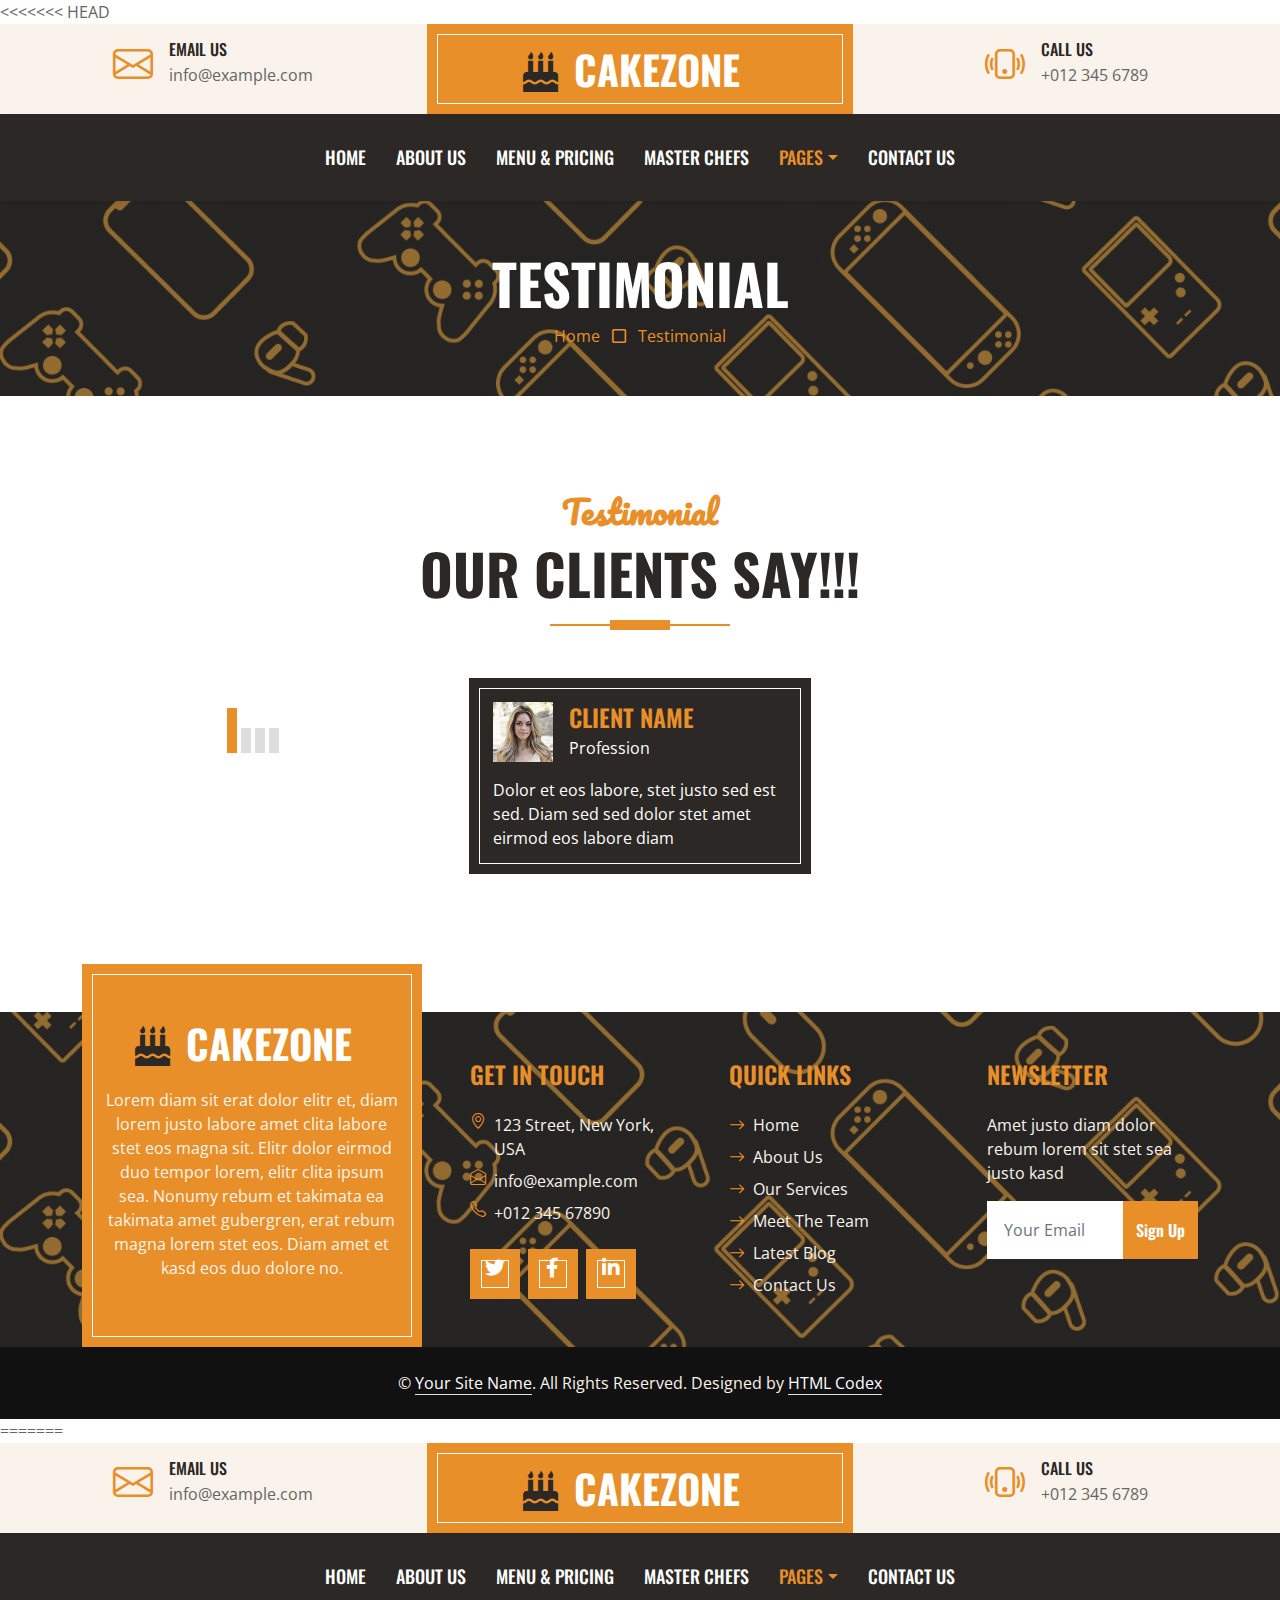
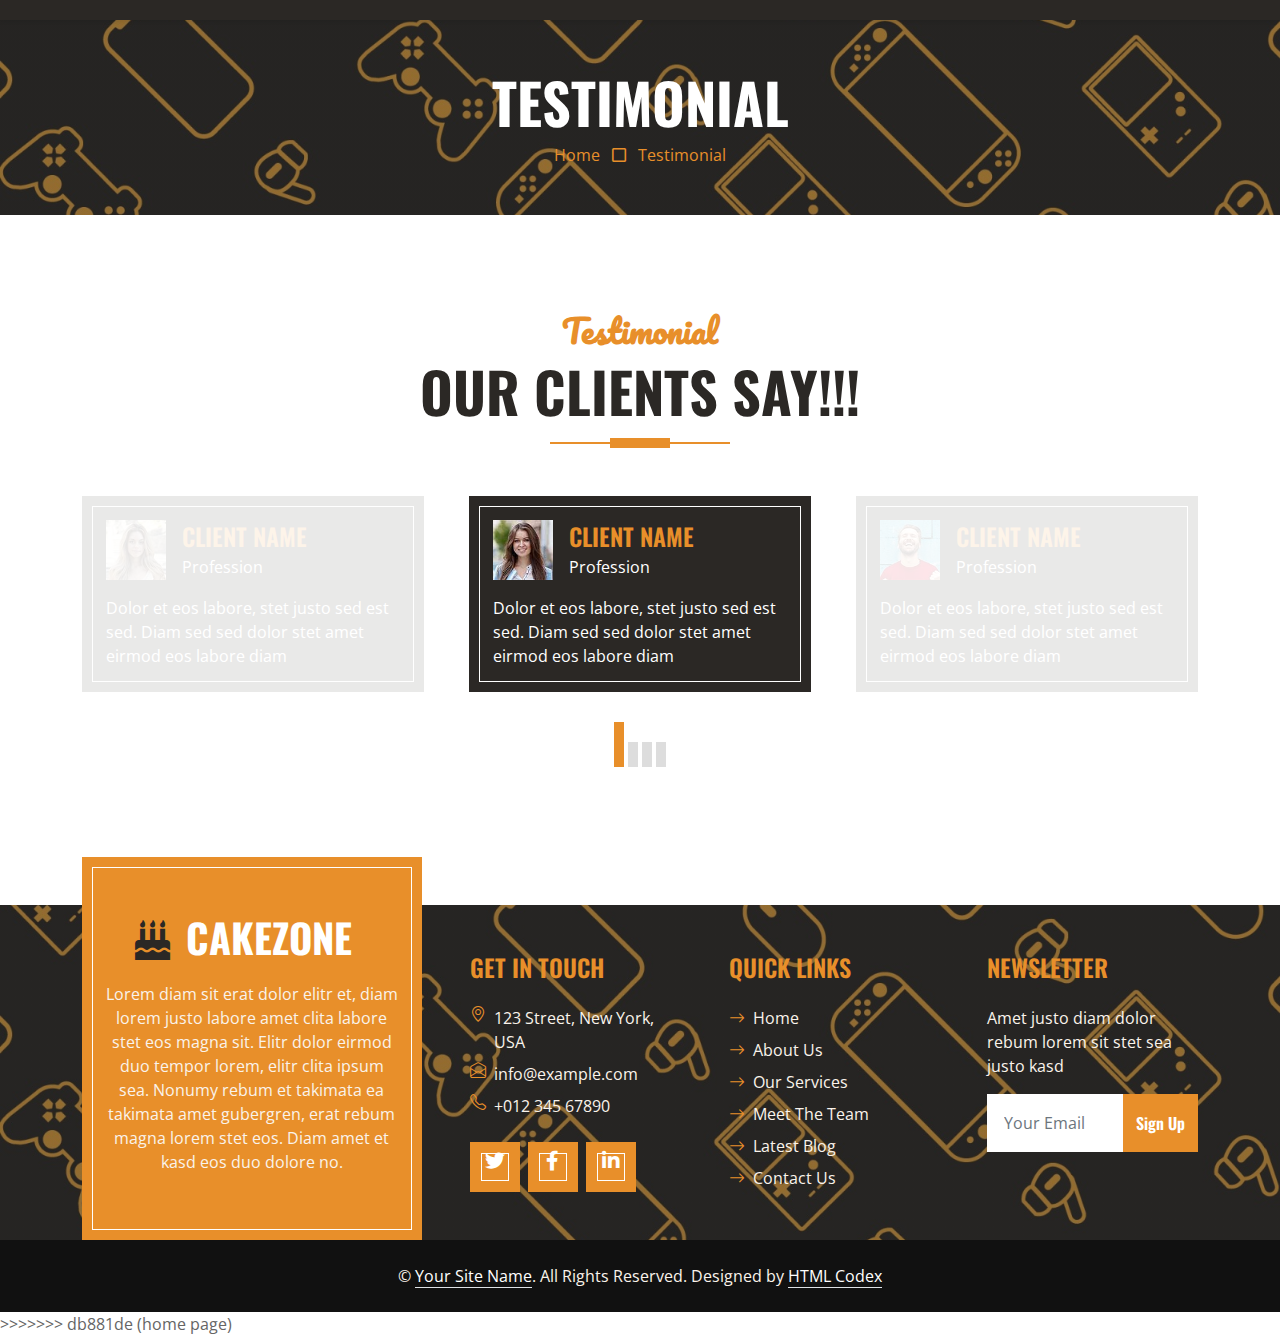
<file: testimonial.html>
<<<<<<< HEAD
<!DOCTYPE html>
<html lang="en">

<head>
    <meta charset="utf-8">
    <title>CakeZone - Cake Shop Website Template</title>
    <meta content="width=device-width, initial-scale=1.0" name="viewport">
    <meta content="Free HTML Templates" name="keywords">
    <meta content="Free HTML Templates" name="description">

    <!-- Favicon -->
    <link href="img/favicon.ico" rel="icon">

    <!-- Google Web Fonts -->
    <link rel="preconnect" href="https://fonts.googleapis.com">
    <link rel="preconnect" href="https://fonts.gstatic.com" crossorigin>
    <link href="https://fonts.googleapis.com/css2?family=Open+Sans:wght@400;600&family=Oswald:wght@500;600;700&family=Pacifico&display=swap" rel="stylesheet"> 

    <!-- Icon Font Stylesheet -->
    <link href="https://cdnjs.cloudflare.com/ajax/libs/font-awesome/5.10.0/css/all.min.css" rel="stylesheet">
    <link href="https://cdn.jsdelivr.net/npm/bootstrap-icons@1.4.1/font/bootstrap-icons.css" rel="stylesheet">

    <!-- Libraries Stylesheet -->
    <link href="lib/owlcarousel/assets/owl.carousel.min.css" rel="stylesheet">

    <!-- Customized Bootstrap Stylesheet -->
    <link href="css/bootstrap.min.css" rel="stylesheet">

    <!-- Template Stylesheet -->
    <link href="css/style.css" rel="stylesheet">
</head>

<body>
    <!-- Topbar Start -->
    <div class="container-fluid px-0 d-none d-lg-block">
        <div class="row gx-0">
            <div class="col-lg-4 text-center bg-secondary py-3">
                <div class="d-inline-flex align-items-center justify-content-center">
                    <i class="bi bi-envelope fs-1 text-primary me-3"></i>
                    <div class="text-start">
                        <h6 class="text-uppercase mb-1">Email Us</h6>
                        <span>info@example.com</span>
                    </div>
                </div>
            </div>
            <div class="col-lg-4 text-center bg-primary border-inner py-3">
                <div class="d-inline-flex align-items-center justify-content-center">
                    <a href="index.html" class="navbar-brand">
                        <h1 class="m-0 text-uppercase text-white"><i class="fa fa-birthday-cake fs-1 text-dark me-3"></i>CakeZone</h1>
                    </a>
                </div>
            </div>
            <div class="col-lg-4 text-center bg-secondary py-3">
                <div class="d-inline-flex align-items-center justify-content-center">
                    <i class="bi bi-phone-vibrate fs-1 text-primary me-3"></i>
                    <div class="text-start">
                        <h6 class="text-uppercase mb-1">Call Us</h6>
                        <span>+012 345 6789</span>
                    </div>
                </div>
            </div>
        </div>
    </div>
    <!-- Topbar End -->


    <!-- Navbar Start -->
    <nav class="navbar navbar-expand-lg bg-dark navbar-dark shadow-sm py-3 py-lg-0 px-3 px-lg-0">
        <a href="index.html" class="navbar-brand d-block d-lg-none">
            <h1 class="m-0 text-uppercase text-white"><i class="fa fa-birthday-cake fs-1 text-primary me-3"></i>CakeZone</h1>
        </a>
        <button class="navbar-toggler" type="button" data-bs-toggle="collapse" data-bs-target="#navbarCollapse">
            <span class="navbar-toggler-icon"></span>
        </button>
        <div class="collapse navbar-collapse" id="navbarCollapse">
            <div class="navbar-nav ms-auto mx-lg-auto py-0">
                <a href="index.html" class="nav-item nav-link">Home</a>
                <a href="about.html" class="nav-item nav-link">About Us</a>
                <a href="menu.html" class="nav-item nav-link">Menu & Pricing</a>
                <a href="team.html" class="nav-item nav-link">Master Chefs</a>
                <div class="nav-item dropdown">
                    <a href="#" class="nav-link dropdown-toggle active" data-bs-toggle="dropdown">Pages</a>
                    <div class="dropdown-menu m-0">
                        <a href="service.html" class="dropdown-item">Our Service</a>
                        <a href="testimonial.html" class="dropdown-item active">Testimonial</a>
                    </div>
                </div>
                <a href="contact.html" class="nav-item nav-link">Contact Us</a>
            </div>
        </div>
    </nav>
    <!-- Navbar End -->


    <!-- Page Header Start -->
    <div class="container-fluid bg-dark bg-img p-5 mb-5">
        <div class="row">
            <div class="col-12 text-center">
                <h1 class="display-4 text-uppercase text-white">Testimonial</h1>
                <a href="">Home</a>
                <i class="far fa-square text-primary px-2"></i>
                <a href="">Testimonial</a>
            </div>
        </div>
    </div>
    <!-- Page Header End -->


    <!-- Testimonial Start -->
    <div class="container-fluid py-5">
        <div class="container">
            <div class="section-title position-relative text-center mx-auto mb-5 pb-3" style="max-width: 600px;">
                <h2 class="text-primary font-secondary">Testimonial</h2>
                <h1 class="display-4 text-uppercase">Our Clients Say!!!</h1>
            </div>
            <div class="owl-carousel testimonial-carousel">
                <div class="testimonial-item bg-dark text-white border-inner p-4">
                    <div class="d-flex align-items-center mb-3">
                        <img class="img-fluid flex-shrink-0" src="img/testimonial-1.jpg" style="width: 60px; height: 60px;">
                        <div class="ps-3">
                            <h4 class="text-primary text-uppercase mb-1">Client Name</h4>
                            <span>Profession</span>
                        </div>
                    </div>
                    <p class="mb-0">Dolor et eos labore, stet justo sed est sed. Diam sed sed dolor stet amet eirmod eos labore diam
                    </p>
                </div>
                <div class="testimonial-item bg-dark text-white border-inner p-4">
                    <div class="d-flex align-items-center mb-3">
                        <img class="img-fluid flex-shrink-0" src="img/testimonial-2.jpg" style="width: 60px; height: 60px;">
                        <div class="ps-3">
                            <h4 class="text-primary text-uppercase mb-1">Client Name</h4>
                            <span>Profession</span>
                        </div>
                    </div>
                    <p class="mb-0">Dolor et eos labore, stet justo sed est sed. Diam sed sed dolor stet amet eirmod eos labore diam
                    </p>
                </div>
                <div class="testimonial-item bg-dark text-white border-inner p-4">
                    <div class="d-flex align-items-center mb-3">
                        <img class="img-fluid flex-shrink-0" src="img/testimonial-3.jpg" style="width: 60px; height: 60px;">
                        <div class="ps-3">
                            <h4 class="text-primary text-uppercase mb-1">Client Name</h4>
                            <span>Profession</span>
                        </div>
                    </div>
                    <p class="mb-0">Dolor et eos labore, stet justo sed est sed. Diam sed sed dolor stet amet eirmod eos labore diam
                    </p>
                </div>
                <div class="testimonial-item bg-dark text-white border-inner p-4">
                    <div class="d-flex align-items-center mb-3">
                        <img class="img-fluid flex-shrink-0" src="img/testimonial-4.jpg" style="width: 60px; height: 60px;">
                        <div class="ps-3">
                            <h4 class="text-primary text-uppercase mb-1">Client Name</h4>
                            <span>Profession</span>
                        </div>
                    </div>
                    <p class="mb-0">Dolor et eos labore, stet justo sed est sed. Diam sed sed dolor stet amet eirmod eos labore diam
                    </p>
                </div>
            </div>
        </div>
    </div>
    <!-- Testimonial End -->


    <!-- Footer Start -->
    <div class="container-fluid bg-dark bg-img text-secondary" style="margin-top: 90px">
        <div class="container">
            <div class="row gx-5">
                <div class="col-lg-4 col-md-6 mt-lg-n5">
                    <div class="d-flex flex-column align-items-center justify-content-center text-center h-100 bg-primary border-inner p-4">
                        <a href="index.html" class="navbar-brand">
                            <h1 class="m-0 text-uppercase text-white"><i class="fa fa-birthday-cake fs-1 text-dark me-3"></i>CakeZone</h1>
                        </a>
                        <p class="mt-3">Lorem diam sit erat dolor elitr et, diam lorem justo labore amet clita labore stet eos magna sit. Elitr dolor eirmod duo tempor lorem, elitr clita ipsum sea. Nonumy rebum et takimata ea takimata amet gubergren, erat rebum magna lorem stet eos. Diam amet et kasd eos duo dolore no.</p>
                    </div>
                </div>
                <div class="col-lg-8 col-md-6">
                    <div class="row gx-5">
                        <div class="col-lg-4 col-md-12 pt-5 mb-5">
                            <h4 class="text-primary text-uppercase mb-4">Get In Touch</h4>
                            <div class="d-flex mb-2">
                                <i class="bi bi-geo-alt text-primary me-2"></i>
                                <p class="mb-0">123 Street, New York, USA</p>
                            </div>
                            <div class="d-flex mb-2">
                                <i class="bi bi-envelope-open text-primary me-2"></i>
                                <p class="mb-0">info@example.com</p>
                            </div>
                            <div class="d-flex mb-2">
                                <i class="bi bi-telephone text-primary me-2"></i>
                                <p class="mb-0">+012 345 67890</p>
                            </div>
                            <div class="d-flex mt-4">
                                <a class="btn btn-lg btn-primary btn-lg-square border-inner rounded-0 me-2" href="#"><i class="fab fa-twitter fw-normal"></i></a>
                                <a class="btn btn-lg btn-primary btn-lg-square border-inner rounded-0 me-2" href="#"><i class="fab fa-facebook-f fw-normal"></i></a>
                                <a class="btn btn-lg btn-primary btn-lg-square border-inner rounded-0 me-2" href="#"><i class="fab fa-linkedin-in fw-normal"></i></a>
                            </div>
                        </div>
                        <div class="col-lg-4 col-md-12 pt-0 pt-lg-5 mb-5">
                            <h4 class="text-primary text-uppercase mb-4">Quick Links</h4>
                            <div class="d-flex flex-column justify-content-start">
                                <a class="text-secondary mb-2" href="#"><i class="bi bi-arrow-right text-primary me-2"></i>Home</a>
                                <a class="text-secondary mb-2" href="#"><i class="bi bi-arrow-right text-primary me-2"></i>About Us</a>
                                <a class="text-secondary mb-2" href="#"><i class="bi bi-arrow-right text-primary me-2"></i>Our Services</a>
                                <a class="text-secondary mb-2" href="#"><i class="bi bi-arrow-right text-primary me-2"></i>Meet The Team</a>
                                <a class="text-secondary mb-2" href="#"><i class="bi bi-arrow-right text-primary me-2"></i>Latest Blog</a>
                                <a class="text-secondary" href="#"><i class="bi bi-arrow-right text-primary me-2"></i>Contact Us</a>
                            </div>
                        </div>
                        <div class="col-lg-4 col-md-12 pt-0 pt-lg-5 mb-5">
                            <h4 class="text-primary text-uppercase mb-4">Newsletter</h4>
                            <p>Amet justo diam dolor rebum lorem sit stet sea justo kasd</p>
                            <form action="">
                                <div class="input-group">
                                    <input type="text" class="form-control border-white p-3" placeholder="Your Email">
                                    <button class="btn btn-primary">Sign Up</button>
                                </div>
                            </form>
                        </div>
                    </div>
                </div>
            </div>
        </div>
    </div>
    <div class="container-fluid text-secondary py-4" style="background: #111111;">
        <div class="container text-center">
            <p class="mb-0">&copy; <a class="text-white border-bottom" href="#">Your Site Name</a>. All Rights Reserved. Designed by <a class="text-white border-bottom" href="https://htmlcodex.com">HTML Codex</a></p>
        </div>
    </div>
    <!-- Footer End -->


    <!-- Back to Top -->
    <a href="#" class="btn btn-primary border-inner py-3 fs-4 back-to-top"><i class="bi bi-arrow-up"></i></a>


    <!-- JavaScript Libraries -->
    <script src="https://code.jquery.com/jquery-3.4.1.min.js"></script>
    <script src="https://cdn.jsdelivr.net/npm/bootstrap@5.0.0/dist/js/bootstrap.bundle.min.js"></script>
    <script src="lib/easing/easing.min.js"></script>
    <script src="lib/waypoints/waypoints.min.js"></script>
    <script src="lib/counterup/counterup.min.js"></script>
    <script src="lib/owlcarousel/owl.carousel.min.js"></script>

    <!-- Template Javascript -->
    <script src="js/main.js"></script>
</body>

=======
<!DOCTYPE html>
<html lang="en">

<head>
    <meta charset="utf-8">
    <title>CakeZone - Cake Shop Website Template</title>
    <meta content="width=device-width, initial-scale=1.0" name="viewport">
    <meta content="Free HTML Templates" name="keywords">
    <meta content="Free HTML Templates" name="description">

    <!-- Favicon -->
    <link href="img/favicon.ico" rel="icon">

    <!-- Google Web Fonts -->
    <link rel="preconnect" href="https://fonts.googleapis.com">
    <link rel="preconnect" href="https://fonts.gstatic.com" crossorigin>
    <link href="https://fonts.googleapis.com/css2?family=Open+Sans:wght@400;600&family=Oswald:wght@500;600;700&family=Pacifico&display=swap" rel="stylesheet"> 

    <!-- Icon Font Stylesheet -->
    <link href="https://cdnjs.cloudflare.com/ajax/libs/font-awesome/5.10.0/css/all.min.css" rel="stylesheet">
    <link href="https://cdn.jsdelivr.net/npm/bootstrap-icons@1.4.1/font/bootstrap-icons.css" rel="stylesheet">

    <!-- Libraries Stylesheet -->
    <link href="lib/owlcarousel/assets/owl.carousel.min.css" rel="stylesheet">

    <!-- Customized Bootstrap Stylesheet -->
    <link href="css/bootstrap.min.css" rel="stylesheet">

    <!-- Template Stylesheet -->
    <link href="css/style.css" rel="stylesheet">
</head>

<body>
    <!-- Topbar Start -->
    <div class="container-fluid px-0 d-none d-lg-block">
        <div class="row gx-0">
            <div class="col-lg-4 text-center bg-secondary py-3">
                <div class="d-inline-flex align-items-center justify-content-center">
                    <i class="bi bi-envelope fs-1 text-primary me-3"></i>
                    <div class="text-start">
                        <h6 class="text-uppercase mb-1">Email Us</h6>
                        <span>info@example.com</span>
                    </div>
                </div>
            </div>
            <div class="col-lg-4 text-center bg-primary border-inner py-3">
                <div class="d-inline-flex align-items-center justify-content-center">
                    <a href="index.html" class="navbar-brand">
                        <h1 class="m-0 text-uppercase text-white"><i class="fa fa-birthday-cake fs-1 text-dark me-3"></i>CakeZone</h1>
                    </a>
                </div>
            </div>
            <div class="col-lg-4 text-center bg-secondary py-3">
                <div class="d-inline-flex align-items-center justify-content-center">
                    <i class="bi bi-phone-vibrate fs-1 text-primary me-3"></i>
                    <div class="text-start">
                        <h6 class="text-uppercase mb-1">Call Us</h6>
                        <span>+012 345 6789</span>
                    </div>
                </div>
            </div>
        </div>
    </div>
    <!-- Topbar End -->


    <!-- Navbar Start -->
    <nav class="navbar navbar-expand-lg bg-dark navbar-dark shadow-sm py-3 py-lg-0 px-3 px-lg-0">
        <a href="index.html" class="navbar-brand d-block d-lg-none">
            <h1 class="m-0 text-uppercase text-white"><i class="fa fa-birthday-cake fs-1 text-primary me-3"></i>CakeZone</h1>
        </a>
        <button class="navbar-toggler" type="button" data-bs-toggle="collapse" data-bs-target="#navbarCollapse">
            <span class="navbar-toggler-icon"></span>
        </button>
        <div class="collapse navbar-collapse" id="navbarCollapse">
            <div class="navbar-nav ms-auto mx-lg-auto py-0">
                <a href="index.html" class="nav-item nav-link">Home</a>
                <a href="about.html" class="nav-item nav-link">About Us</a>
                <a href="menu.html" class="nav-item nav-link">Menu & Pricing</a>
                <a href="team.html" class="nav-item nav-link">Master Chefs</a>
                <div class="nav-item dropdown">
                    <a href="#" class="nav-link dropdown-toggle active" data-bs-toggle="dropdown">Pages</a>
                    <div class="dropdown-menu m-0">
                        <a href="service.html" class="dropdown-item">Our Service</a>
                        <a href="testimonial.html" class="dropdown-item active">Testimonial</a>
                    </div>
                </div>
                <a href="contact.html" class="nav-item nav-link">Contact Us</a>
            </div>
        </div>
    </nav>
    <!-- Navbar End -->


    <!-- Page Header Start -->
    <div class="container-fluid bg-dark bg-img p-5 mb-5">
        <div class="row">
            <div class="col-12 text-center">
                <h1 class="display-4 text-uppercase text-white">Testimonial</h1>
                <a href="">Home</a>
                <i class="far fa-square text-primary px-2"></i>
                <a href="">Testimonial</a>
            </div>
        </div>
    </div>
    <!-- Page Header End -->


    <!-- Testimonial Start -->
    <div class="container-fluid py-5">
        <div class="container">
            <div class="section-title position-relative text-center mx-auto mb-5 pb-3" style="max-width: 600px;">
                <h2 class="text-primary font-secondary">Testimonial</h2>
                <h1 class="display-4 text-uppercase">Our Clients Say!!!</h1>
            </div>
            <div class="owl-carousel testimonial-carousel">
                <div class="testimonial-item bg-dark text-white border-inner p-4">
                    <div class="d-flex align-items-center mb-3">
                        <img class="img-fluid flex-shrink-0" src="img/testimonial-1.jpg" style="width: 60px; height: 60px;">
                        <div class="ps-3">
                            <h4 class="text-primary text-uppercase mb-1">Client Name</h4>
                            <span>Profession</span>
                        </div>
                    </div>
                    <p class="mb-0">Dolor et eos labore, stet justo sed est sed. Diam sed sed dolor stet amet eirmod eos labore diam
                    </p>
                </div>
                <div class="testimonial-item bg-dark text-white border-inner p-4">
                    <div class="d-flex align-items-center mb-3">
                        <img class="img-fluid flex-shrink-0" src="img/testimonial-2.jpg" style="width: 60px; height: 60px;">
                        <div class="ps-3">
                            <h4 class="text-primary text-uppercase mb-1">Client Name</h4>
                            <span>Profession</span>
                        </div>
                    </div>
                    <p class="mb-0">Dolor et eos labore, stet justo sed est sed. Diam sed sed dolor stet amet eirmod eos labore diam
                    </p>
                </div>
                <div class="testimonial-item bg-dark text-white border-inner p-4">
                    <div class="d-flex align-items-center mb-3">
                        <img class="img-fluid flex-shrink-0" src="img/testimonial-3.jpg" style="width: 60px; height: 60px;">
                        <div class="ps-3">
                            <h4 class="text-primary text-uppercase mb-1">Client Name</h4>
                            <span>Profession</span>
                        </div>
                    </div>
                    <p class="mb-0">Dolor et eos labore, stet justo sed est sed. Diam sed sed dolor stet amet eirmod eos labore diam
                    </p>
                </div>
                <div class="testimonial-item bg-dark text-white border-inner p-4">
                    <div class="d-flex align-items-center mb-3">
                        <img class="img-fluid flex-shrink-0" src="img/testimonial-4.jpg" style="width: 60px; height: 60px;">
                        <div class="ps-3">
                            <h4 class="text-primary text-uppercase mb-1">Client Name</h4>
                            <span>Profession</span>
                        </div>
                    </div>
                    <p class="mb-0">Dolor et eos labore, stet justo sed est sed. Diam sed sed dolor stet amet eirmod eos labore diam
                    </p>
                </div>
            </div>
        </div>
    </div>
    <!-- Testimonial End -->


    <!-- Footer Start -->
    <div class="container-fluid bg-dark bg-img text-secondary" style="margin-top: 90px">
        <div class="container">
            <div class="row gx-5">
                <div class="col-lg-4 col-md-6 mt-lg-n5">
                    <div class="d-flex flex-column align-items-center justify-content-center text-center h-100 bg-primary border-inner p-4">
                        <a href="index.html" class="navbar-brand">
                            <h1 class="m-0 text-uppercase text-white"><i class="fa fa-birthday-cake fs-1 text-dark me-3"></i>CakeZone</h1>
                        </a>
                        <p class="mt-3">Lorem diam sit erat dolor elitr et, diam lorem justo labore amet clita labore stet eos magna sit. Elitr dolor eirmod duo tempor lorem, elitr clita ipsum sea. Nonumy rebum et takimata ea takimata amet gubergren, erat rebum magna lorem stet eos. Diam amet et kasd eos duo dolore no.</p>
                    </div>
                </div>
                <div class="col-lg-8 col-md-6">
                    <div class="row gx-5">
                        <div class="col-lg-4 col-md-12 pt-5 mb-5">
                            <h4 class="text-primary text-uppercase mb-4">Get In Touch</h4>
                            <div class="d-flex mb-2">
                                <i class="bi bi-geo-alt text-primary me-2"></i>
                                <p class="mb-0">123 Street, New York, USA</p>
                            </div>
                            <div class="d-flex mb-2">
                                <i class="bi bi-envelope-open text-primary me-2"></i>
                                <p class="mb-0">info@example.com</p>
                            </div>
                            <div class="d-flex mb-2">
                                <i class="bi bi-telephone text-primary me-2"></i>
                                <p class="mb-0">+012 345 67890</p>
                            </div>
                            <div class="d-flex mt-4">
                                <a class="btn btn-lg btn-primary btn-lg-square border-inner rounded-0 me-2" href="#"><i class="fab fa-twitter fw-normal"></i></a>
                                <a class="btn btn-lg btn-primary btn-lg-square border-inner rounded-0 me-2" href="#"><i class="fab fa-facebook-f fw-normal"></i></a>
                                <a class="btn btn-lg btn-primary btn-lg-square border-inner rounded-0 me-2" href="#"><i class="fab fa-linkedin-in fw-normal"></i></a>
                            </div>
                        </div>
                        <div class="col-lg-4 col-md-12 pt-0 pt-lg-5 mb-5">
                            <h4 class="text-primary text-uppercase mb-4">Quick Links</h4>
                            <div class="d-flex flex-column justify-content-start">
                                <a class="text-secondary mb-2" href="#"><i class="bi bi-arrow-right text-primary me-2"></i>Home</a>
                                <a class="text-secondary mb-2" href="#"><i class="bi bi-arrow-right text-primary me-2"></i>About Us</a>
                                <a class="text-secondary mb-2" href="#"><i class="bi bi-arrow-right text-primary me-2"></i>Our Services</a>
                                <a class="text-secondary mb-2" href="#"><i class="bi bi-arrow-right text-primary me-2"></i>Meet The Team</a>
                                <a class="text-secondary mb-2" href="#"><i class="bi bi-arrow-right text-primary me-2"></i>Latest Blog</a>
                                <a class="text-secondary" href="#"><i class="bi bi-arrow-right text-primary me-2"></i>Contact Us</a>
                            </div>
                        </div>
                        <div class="col-lg-4 col-md-12 pt-0 pt-lg-5 mb-5">
                            <h4 class="text-primary text-uppercase mb-4">Newsletter</h4>
                            <p>Amet justo diam dolor rebum lorem sit stet sea justo kasd</p>
                            <form action="">
                                <div class="input-group">
                                    <input type="text" class="form-control border-white p-3" placeholder="Your Email">
                                    <button class="btn btn-primary">Sign Up</button>
                                </div>
                            </form>
                        </div>
                    </div>
                </div>
            </div>
        </div>
    </div>
    <div class="container-fluid text-secondary py-4" style="background: #111111;">
        <div class="container text-center">
            <p class="mb-0">&copy; <a class="text-white border-bottom" href="#">Your Site Name</a>. All Rights Reserved. Designed by <a class="text-white border-bottom" href="https://htmlcodex.com">HTML Codex</a></p>
        </div>
    </div>
    <!-- Footer End -->


    <!-- Back to Top -->
    <a href="#" class="btn btn-primary border-inner py-3 fs-4 back-to-top"><i class="bi bi-arrow-up"></i></a>


    <!-- JavaScript Libraries -->
    <script src="https://code.jquery.com/jquery-3.4.1.min.js"></script>
    <script src="https://cdn.jsdelivr.net/npm/bootstrap@5.0.0/dist/js/bootstrap.bundle.min.js"></script>
    <script src="lib/easing/easing.min.js"></script>
    <script src="lib/waypoints/waypoints.min.js"></script>
    <script src="lib/counterup/counterup.min.js"></script>
    <script src="lib/owlcarousel/owl.carousel.min.js"></script>

    <!-- Template Javascript -->
    <script src="js/main.js"></script>
</body>

>>>>>>> db881de (home page)
</html>
</file>
<file: css/style.css>
/********** Template CSS **********/
:root {
    --primary: #E88F2A;
    --secondary: #FAF3EB;
    --light: #FFFFFF;
    --dark: #2B2825;
}

.font-secondary {
    font-family: 'Pacifico', cursive;
}

h1,
h2,
.font-weight-bold {
    font-weight: 700 !important;
}

h3,
h4,
.font-weight-semi-bold {
    font-weight: 600 !important;
}

h5,
h6,
.font-weight-medium {
    font-weight: 500 !important;
}

.btn {
    font-family: 'Oswald', sans-serif;
    font-weight: 600;
    transition: .5s;
}

.btn-primary {
    color: #FFFFFF;
}

.border-inner {
    position: relative;
}

.border-inner * {
    position: relative;
    z-index: 1;
}

.border-inner::before {
    position: absolute;
    content: "";
    top: 10px;
    right: 10px;
    bottom: 10px;
    left: 10px;
    background: none;
    border: 1px solid var(--light);
    z-index: 0;
}

.btn-square {
    width: 40px;
    height: 40px;
}

.btn-sm-square {
    width: 30px;
    height: 30px;
}

.btn-lg-square {
    width: 50px;
    height: 50px;
}

.btn-square,
.btn-sm-square,
.btn-lg-square {
    padding-left: 0;
    padding-right: 0;
    text-align: center;
}

.back-to-top {
    position: fixed;
    display: none;
    right: 30px;
    bottom: 0;
    border-radius: 0;
    z-index: 99;
}

.navbar-dark .navbar-nav .nav-link {
    font-family: 'Oswald', sans-serif;
    padding: 30px 15px;
    font-size: 18px;
    font-weight: 500;
    text-transform: uppercase;
    color: var(--light);
    outline: none;
    transition: .5s;
}

.sticky-top.navbar-dark .navbar-nav .nav-link {
    padding: 20px 15px;
}

.navbar-dark .navbar-nav .nav-link:hover,
.navbar-dark .navbar-nav .nav-link.active {
    color: var(--primary);
}

@media (max-width: 991.98px) {
    .navbar-dark .navbar-nav .nav-link  {
        padding: 10px 0;
    }
}

.hero-header {
    background: url(../img/hero.jpg) top right no-repeat;
    background-size: cover;
}

.btn-play {
    position: relative;
    display: block;
    box-sizing: content-box;
    width: 16px;
    height: 26px;
    border-radius: 100%;
    border: none;
    outline: none !important;
    padding: 18px 20px 20px 28px;
    background: #FFFFFF;
}

.btn-play:before {
    content: "";
    position: absolute;
    z-index: 0;
    left: 50%;
    top: 50%;
    transform: translateX(-50%) translateY(-50%);
    display: block;
    width: 60px;
    height: 60px;
    background: #FFFFFF;
    border-radius: 100%;
    animation: pulse-border 1500ms ease-out infinite;
}

.btn-play:after {
    content: "";
    position: absolute;
    z-index: 1;
    left: 50%;
    top: 50%;
    transform: translateX(-50%) translateY(-50%);
    display: block;
    width: 60px;
    height: 60px;
    background: #FFFFFF;
    border-radius: 100%;
    transition: all 200ms;
}

.btn-play span {
    display: block;
    position: relative;
    z-index: 3;
    width: 0;
    height: 0;
    left: -1px;
    border-left: 16px solid var(--primary);
    border-top: 11px solid transparent;
    border-bottom: 11px solid transparent;
}

@keyframes pulse-border {
    0% {
        transform: translateX(-50%) translateY(-50%) translateZ(0) scale(1);
        opacity: 1;
    }

    100% {
        transform: translateX(-50%) translateY(-50%) translateZ(0) scale(2);
        opacity: 0;
    }
}

#videoModal .modal-dialog {
    position: relative;
    max-width: 800px;
    margin: 60px auto 0 auto;
}

#videoModal .modal-body {
    position: relative;
    padding: 0px;
}

#videoModal .close {
    position: absolute;
    width: 30px;
    height: 30px;
    right: 0px;
    top: -30px;
    z-index: 999;
    font-size: 30px;
    font-weight: normal;
    color: #FFFFFF;
    background: #000000;
    opacity: 1;
}

.section-title::before {
    position: absolute;
    content: "";
    width: 60px;
    height: 10px;
    left: 50%;
    bottom: 0;
    margin-left: -30px;
    background: var(--primary);
}

.section-title::after {
    position: absolute;
    content: "";
    width: 180px;
    height: 2px;
    left: 50%;
    bottom: 4px;
    margin-left: -90px;
    background: var(--primary);
}

.service::after,
.contact::after {
    position: absolute;
    content: "";
    width: 100%;
    height: calc(100% - 45px);
    top: 135px;
    left: 0;
    background: linear-gradient(rgba(43, 40, 37, .9), rgba(43, 40, 37, .9)), url(../img/service.jpg) center center no-repeat;
    background-size: cover;
    z-index: -1;
}

.contact::after {
    background: linear-gradient(rgba(43, 40, 37, .5), rgba(43, 40, 37, .5)), url(../img/bg.jpg) center center no-repeat;
    background-size: cover;
}

.bg-offer {
    background: linear-gradient(rgba(43, 40, 37, .9), rgba(43, 40, 37, .9)), url(../img/offer.jpg) center center no-repeat;
    background-size: cover;
}

.team-item img {
    transition: .5s;
}

.team-item:hover img {
    transform: scale(1.1);
    filter: blur(5px)
}

.team-item .team-overlay {
    transition: .5s;
    opacity: 0;
}

.team-item:hover .team-overlay {
    opacity: 1;
}

.testimonial-carousel .owl-dots {
    height: 45px;
    margin-top: 30px;
    display: flex;
    align-items: flex-end;
    justify-content: center;
}

.testimonial-carousel .owl-dot {
    position: relative;
    display: inline-block;
    margin: 0 2px;
    width: 10px;
    height: 25px;
    background: #DDDDDD;
    transition: .5s;
}

.testimonial-carousel .owl-dot.active {
    height: 45px;
    background: var(--primary);
}

.testimonial-carousel .owl-item .testimonial-item {
    opacity: .1;
    transition: .5s;
}

.testimonial-carousel .owl-item.center .testimonial-item {
    opacity: 1;
}

.bg-img {
    background: linear-gradient(rgba(43, 40, 37, .5), rgba(43, 40, 37, .5)), url(../img/bg.jpg) center center no-repeat;
    background-size: cover;
}
</file>
<file: css/cart.css>
* {
    margin: 0;
    padding: 0;
  }
  
  img {
    max-width: 100%;
    display: block;
  }
  
  .cart-btn {
    position: relative;
    display: flex;
    justify-content: flex-end;
  }
  
  #cart {
    position: relative;
    font-size: 2rem;
    cursor: pointer;
    margin: 1em 4em 1em 0;
    color: white;
    float: right;
  }

  #cart:hover {
    color: goldenrod;
  }

  .cart-quantity {
    color: white;
    background-color: red;
    padding: .2em .3em;
    position: absolute;
    margin: .8em 7.5em 0 0;
    right: 0;
    border: solid 2px red;
    border-radius: 15px;
    font-weight: bolder;
  }
  
  .items-container {
    display: grid;
    grid-template-columns: repeat(auto-fit, minmax(200px, 1fr));
    margin-top: 1em;
    margin-left: 6em;
    display: flex;
    flex-direction: column;
    width: 400px;
  }
  
  .card {
  /*   width: 15rem; */
    display: flex;
    flex-direction: column;
    margin: 1em;
    position: relative;
    overflow: hidden; 
    text-align: center;
    width: 100%;
  }
  
  .card:hover .add-to-cart {
    transform: translateX(0);
  }
  
  .img-fluid {
    margin-bottom: 1em
  }
  
  .add-to-cart {
    background: linear-gradient(to right, black, goldenrod);
    color: white;
    position: absolute;
    right: 0;
    top: 85%;
    padding: .5em 1em; 
    transform: translateX(300px);
    transition: .5s ease;
    outline: none;
    border: none;
    cursor: pointer;
    font-weight: bolder;
    font-size: 1.2rem
  }
  
  .product-price {
    padding-top: 1em;
    font-weight: bold;
    font-size: 1.5rem;
  }
  
  .cart-modal-overlay {
    position: fixed;
    top: 12%;
    left: 0;
    bottom: 3%;
    width: 100%;
    height: 79%;
    background-color: rgba(0, 0, 0, .5);
    z-index: 2;
    transform: translateX(-200%);
    transition: .5s ease-out;
    color: white;
    
  }
  
  .cart-modal {
    height: 100%;
    width: 50%;
    background: linear-gradient(to right, black , goldenrod);
    float: right;
    overflow: scroll;
    overflow-x: hidden;
  }
  
  #close-btn {
    font-size: 1.5rem;
    float: right;
    margin: .5em 2em 0 0;
    color: black;
    cursor: pointer;
  }
  
  .cart-is-empty {
    color: white;
    text-align: center;
    font-size: 1.5rem;
    margin-bottom: 1em;
    display: none;
    
  }
  
  .total {
    text-align: center;
    margin: 2em 0 2em 0;
  /*   display: none; */
  }
  
  .cart-total {
    color: white;
  }
  
  .total-price {
    color: white;
    font-size: 2rem;
    display: block;
  }
  
  .purchase-btn {
    font-size: 1rem;
    font-weight: bolder;
    background: linear-gradient(to right, goldenrod,black);
    color: white;
    padding: 1em 2em;
    border-radius: 10px;
    outline: none;
    border: none;
    cursor: pointer;
    margin: 2em 0 1em 0;
  }
  
  .product-rows {
    width: 100%;
    /* margin-left: auto;
    margin-right: auto;
    margin-top: 10px;
    margin-bottom: 10px; */
  }
  
  .product-row {
    display: flex;
    align-items: center;
    width: 95%;
    height: 80px;
    padding: 10px;
    box-sizing: border-box;
  }
  
  .product-row h5 {
    flex: 1;
    margin: 0;
    overflow-wrap: break-word; /* This property is equivalent to 'word-wrap: break-word' */
    
  }
  
  .cart-image {
    width: 80px;
    height: 80px;
    object-fit: contain;
    margin-right: 15px;
  }
  
  .cart-price {
    color: white;
    font-size: 1rem;
    font-weight: bolder;
  }

  .product-quantity {
    width: 3rem;
    font-size: 1rem;
    margin-left: 3rem;
  }
  
  .remove-btn {
    padding: 0.1em 1em;
    background-color: red;
    color: white;
    outline: none;
    border: none;
    cursor: pointer;
    margin-left: 3rem;
    font-weight: bolder;
    font-size: 1rem;
  }
  
  .remove-btn:active {
    transform: translateY(5px);
  }
  
  @media (max-width: 1000px){
    .cart-modal {
      width: 100vw;
    } 
    
    .product-row {
      flex-direction: column;
      text-align: center;
      margin-bottom: 2em;
    }
    
    .remove-btn {
      margin: 0
    }
    
    .product-quantity {
      margin: .5em 0 .5em 0
    }
  }
</file>
<file: style.css>
body{
  font-family:sans-serif;
  background: #dde1e7;
  min-height: 100vh;
  background-image: url("./img/hero.jpg");
  background-repeat: no-repeat;
  background-size: cover;
}
.center{
  transition: all 2s linear 1s;
}
.center,.content{
  position:absolute;
  top:50%;
  left:50%;
  transform:translate(-50%,-50%);
}
.click-me{
  display:block;
  width:160px;
  height:50px;
  background: #dde1e7;
  box-shadow: -3px -3px 7px #fffdfdcc,
  3px 3px 5px rgba(94, 104, 121, 0.342);
  text-align:center;
  font-size:22px;
  line-height:50px;
  cursor:pointer;
}
#click{
  display:none;
}
.click-me:hover{
  color: #0a5878;
}
.content{
  /* visibility:hidden;   */
  width: 330px;
  height: auto;
  background: #dde1e7;
  padding: 30px 35px 40px;
  box-sizing: border-box;
  border-radius: 5px;
}
#temp{
  position:absolute;
  right:10px;
  top:20px;
  font-size:25px;
  background: #dde1e7;
  padding: 3px;
  padding-left: 11px;
  padding-right: 11px;
  border-radius: 50%;
  cursor:pointer;
}
#temp:hover{
  color: red;
}
#click:checked~.content{
  opacity:1;
  visibility:visible;
}
.text{
  font-size: 30px;
  color: #000000;
  font-weight: 600;
  text-align: center;
  letter-spacing: 2px;
}
form{
        display: grid;
        place-content: center;
        margin-top:20%;
        border: 2px solid black;
        border-radius: 10%;
        width: 100%;
        height: auto;
        padding-top: 20px;
        padding-bottom: 20px;
        box-shadow: -3px -3px 7px #fffdfdcc,
        3px 3px 5px rgba(69, 108, 175, 0.342);
        /* gap:10px */
        animation: 2s forBorder 4s infinite;
}
@keyframes forBorder{

from {
  border: solid gold;
}
to {
    border-image-slice: 1;
    border-image-source: linear-gradient(to right,gold, #743ad5, #d53a9d);
  }

}
input{
        margin: auto auto auto auto;
        border: none;
        box-shadow: -3px -3px 7px #fffdfdcc,
        3px 3px 5px rgba(18, 86, 204, 0.342);
        height: 40px;
        width: 220px;
}
input:hover{
      cursor: pointer;
      border-bottom: 2px solid gold;
}
h3{
  display: block;
  margin-top: 20px;
}
::placeholder{
  color: goldenrod;
  padding-left: 10px;
}
button{
  width: 100%;
  margin-top: 35px;
  padding: 12px;
  background: #dde1e7;
  border: none;
  font-size: 17px;
  font-weight: 600;
  margin-bottom: 32px;
  cursor: pointer;
}
button a{
  text-decoration: none;
  color: goldenrod;
}
button:hover{
  color: #f08913;
  box-shadow: -3px -3px 7px #fffdfdcc,
        3px 3px 5px rgba(18, 86, 204, 0.342);

}
a:hover{
   color: black;
  }
</file>
